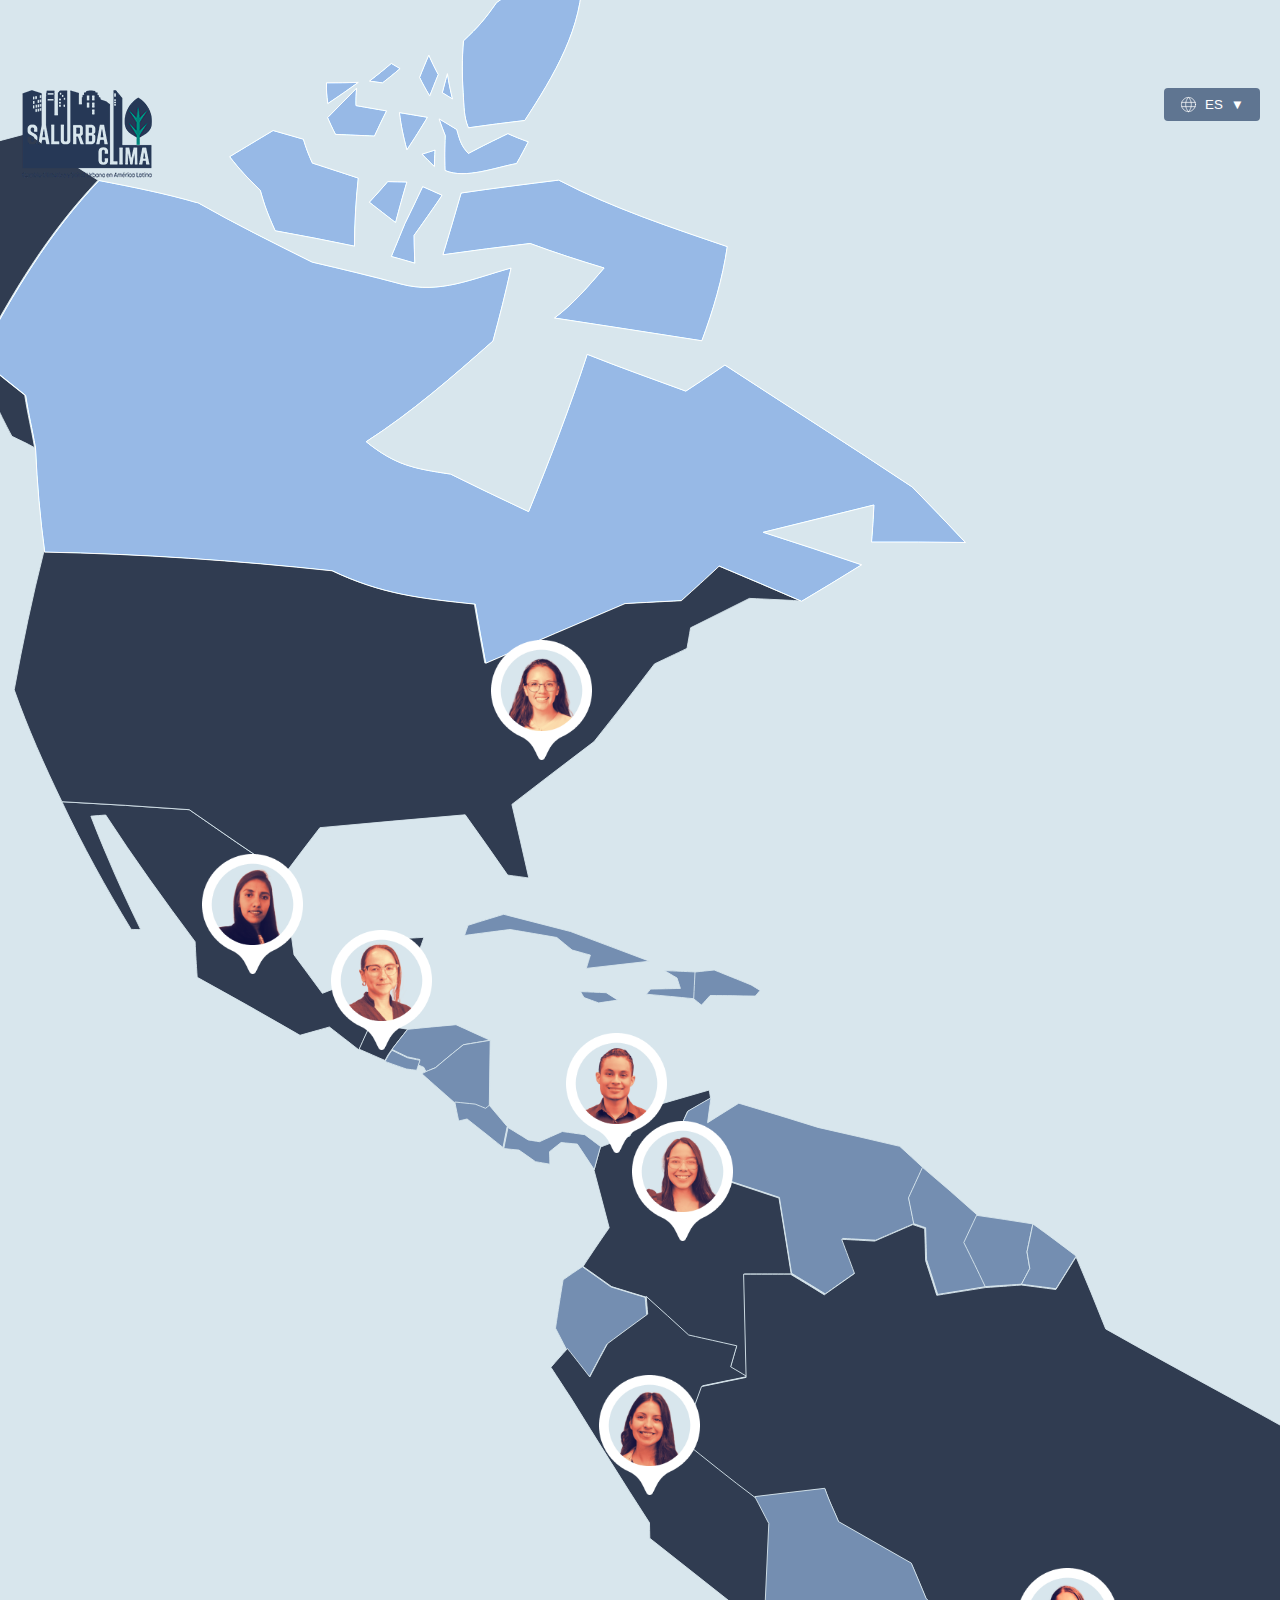
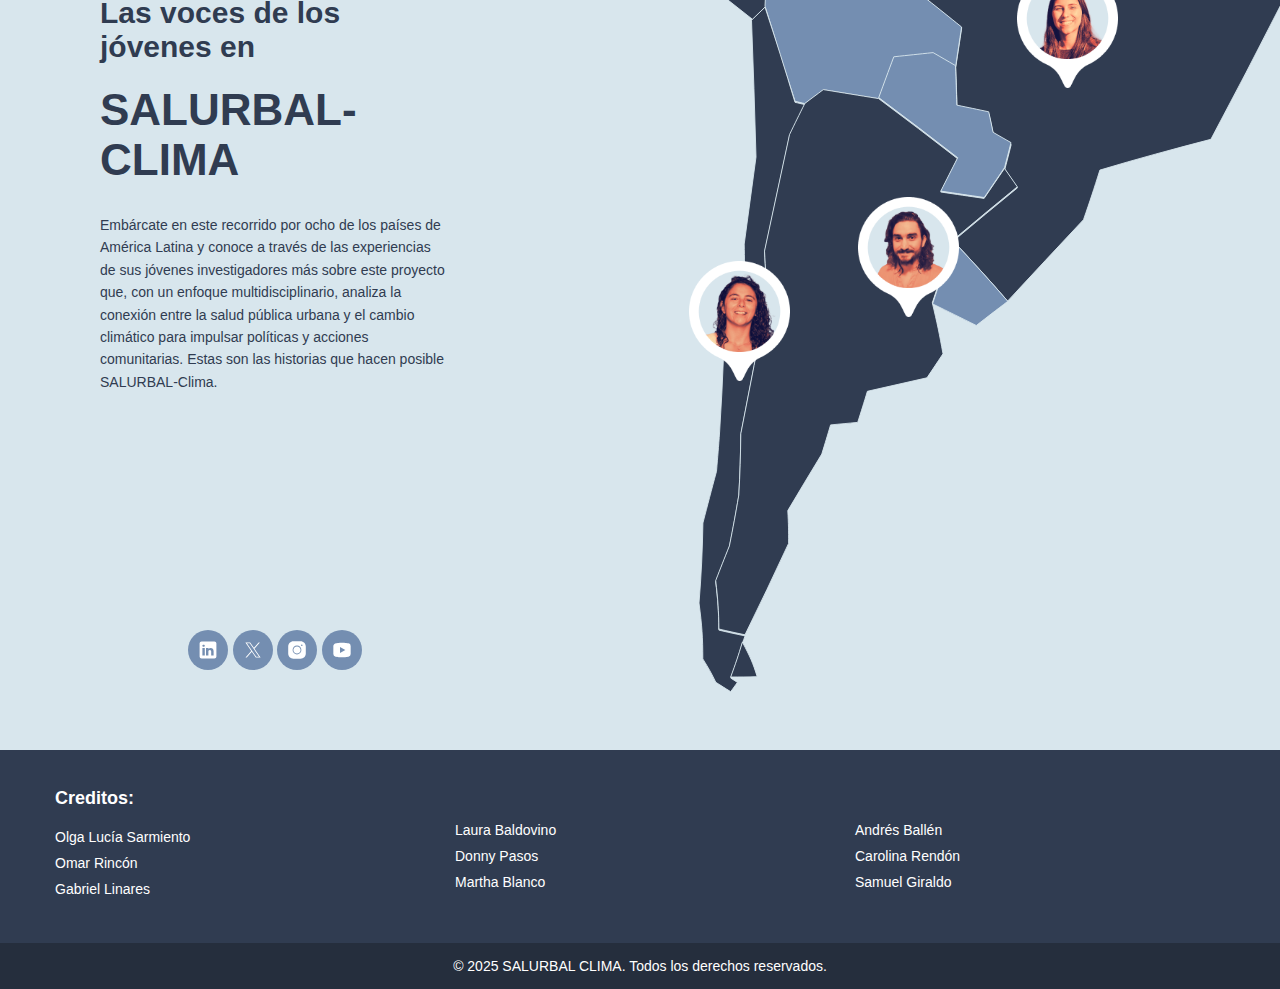
<file: index.html>
<!DOCTYPE html>
<html lang="es">

<head>
    <meta charset="UTF-8">
    <title>Mapa SALURBAL CLIMA</title>
    <link rel="stylesheet" href="styles.css">
    <link rel="icon" type="image/x-icon" href="/images/Assets/favicon.ico">
    <meta name="viewport" content="width=device-width, initial-scale=1.0, maximum-scale=1.0, user-scalable=no">
</head>

<body>

    <div class="header">
        <a href="" class="logo_header"></a>
    </div>
    <div class="language-selector">
        <div class="dropdown">
            <button class="dropdown-btn">
                <img src="images/icons/language.svg" alt="language">
                <span class="current-lang">Idioma</span>
                <span class="arrow">▼</span>
            </button>
            <div class="dropdown-content">
                <button data-lang="es" class="active">Español</button>
                <button data-lang="en">English</button>
                <button data-lang="pt">Português</button>
            </div>
        </div>
     </div>
    <div id="tooltip"></div>
    <canvas id="hitCanvas"></canvas>
    <div id="map-container">
        <!-- Colombia -->
        <svg class="country" id="colombia" width="211" height="290" viewBox="0 0 211 290"
            style="left: 341px; top: 1089px;">
            <path
                d="M2.09998 177.4C12.3 161.9 17.5 154.2 28.2 138.8C23.2 119.6 18.1 100.4 13 81.2C15.5 71.9 16.8 67.3 19.4 58.1C31.1 53.6 37 51.4 48.9 47C53.8 36.3 56.2 31 61.2 20.4C83.5 13.9 105.9 7.4 128.2 1C128.8 4.4 129.1 6.00002 129.6 9.40002C120.3 14.7 115.7 17.4 106.5 22.7C101.4 33.9 98.8 39.4999 93.8 50.7999C100.8 62.5999 104.3 68.5 111.2 80.5C140.2 89.9 169.1 99.4 198 109.1C202.2 134.4 206.2 159.7 210.2 185C191.3 185 181.9 185 163.3 185C164.1 219.4 164.9 253.8 165.8 288.3C159.2 284.4 155.9 282.4 149.3 278.5C151.7 270.1 152.9 265.9 155.4 257.5C136.1 253.1 126.5 251 107.3 246.7C93.2 233.7 79.1 220.9 64.9 208.1C51.1 203.9 44.2 201.8 30.6 197.6C19.1 189.4 13.4 185.4 2 177.4H2.09998Z"
                fill="#303C51" stroke="#D8E6ED" stroke-width="0.9" stroke-miterlimit="10" />
        </svg>

        <!-- Venezuela -->
        <svg class="country" id="venezuela" width="250" height="199" viewBox="0 0 250 199"
            style="left: 434px; top: 1096px;">
            <path
                d="M239.8 127.7C224.5 134.3 216.9 137.6 201.7 144.2C188.5 143.5 181.9 143.1 168.7 142.4C173.9 156 176.4 162.8 181.5 176.6C169.3 185.1 163.3 189.4 151.3 197.9C137.9 189.6 131.1 185.5 117.6 177.3C113.6 152 109.5 126.7 105.4 101.4C76.5001 91.7 47.6 82.2 18.6 72.9C11.6 60.9 8.20007 55 1.20007 43.2C6.20007 31.9 8.70009 26.3 13.9001 15.1C23.1001 9.79998 27.7001 7.10005 37.0001 1.80005C35.6001 11.7 34.9 16.7 33.6 26.7C46 18.9 52.2001 15 64.8001 7.19995C91.3001 15.1 117.7 23.1 144 31.4C171.3 37.6 198.5 43.8 225.7 50.3C235 58.7001 239.6 63 248.8 71.5C243.2 83.6 240.4 89.7 234.8 102C236.9 112.3 237.9 117.5 240 127.9L239.8 127.7Z"
                fill="#748EB1" stroke="#D8E6ED" stroke-width="0.9" stroke-miterlimit="10" />
        </svg>

        <!-- Guayana 1 -->
        <svg class="country" id="guayana_1" width="79" height="129" viewBox="0 0 79 129"
            style="left: 668px; top: 1166px;">
            <path
                d="M69.6 49.3C64.5 60.1 61.9 65.6 56.8 76.5C65.5 94 69.7999 102.8 78.2 120.6C58.9 123.7 49.2 125.3 29.7 128.4C25.3 114.5 23.1 107.5 18.6 93.7C18.2 80.8999 18 74.5 17.6 61.7C12.9 60.1 10.5 59.2999 5.69995 57.7C3.69995 47.2999 2.6 42.1 0.5 31.8C6.1 19.6 8.9 13.5 14.5 1.30005C33.1 17 51.4 32.9 69.5 49.2L69.6 49.3Z"
                fill="#748EB1" stroke="#D8E6ED" stroke-width="0.9" stroke-miterlimit="10" />
        </svg>

        <!-- Guayana 2 -->
        <svg class="country" id="guayana_2" width="71" height="74" viewBox="0 0 71 74" style="left: 723px; top: 1214px">
            <path
                d="M58.4 70.2C44 71.1 36.7999 71.6 22.2 72.6C13.8 54.8 9.50005 46 0.800049 28.5C5.90005 17.6 8.49998 12.2 13.6 1.30005C32.4 4.00005 51.1 6.90002 69.9 9.90002C67.5 21 66.4 26.6 64 37.8C65.1 44.5 65.7001 47.8 66.8 54.5C63.5 60.8 61.8 63.9 58.5 70.2H58.4Z"
                fill="#748EB1" stroke="#D8E6ED" stroke-width="0.9" stroke-miterlimit="10" />
        </svg>

        <!-- Guayana 3 -->
        <svg class="country" id="guayana_3" width="57" height="67" viewBox="0 0 57 67"
            style="left: 780px; top: 1223px;">
            <path
                d="M56.2 33.1C48.1 46.1 44.1 52.6 36 65.7C22.3 63.9 15.4 63 1.5 61.2C4.8 54.9 6.50005 51.8 9.80005 45.5C8.70005 38.8 8.1 35.4 7 28.8C9.4 17.6 10.6 12 12.9 0.900024C30.5 13.6 39.2 20.1 56.2 33.1Z"
                fill="#748EB1" stroke="#D8E6ED" stroke-width="0.9" stroke-miterlimit="10" />
        </svg>

        <!-- Ecuador -->
        <svg class="country" id="ecuador" width="93" height="113" viewBox="0 0 93 113"
            style="left: 315px; top: 1266px;">
            <path
                d="M11.5001 83.5C20.4001 94.8 24.9 100.5 33.8 112C40.8 98.7 44.3 92 51.6 78.6C67.3 66.9 75.3001 61 91.7001 49.1C91.1001 42 90.8001 38.5 90.2001 31.4C76.4001 27.2 69.5001 25.1 55.9001 20.9C44.4001 12.7 38.7001 8.69995 27.3 0.699951C19.5 5.89995 15.7 8.50005 8.10004 13.8C4.90004 33.1 3.40006 42.7999 0.500061 62.2C4.90006 70.7 7.10006 74.9 11.5001 83.5Z"
                fill="#748EB1" stroke="#D8E6ED" stroke-width="0.9" stroke-miterlimit="10" />
        </svg>

        <!-- Peru -->
        <svg class="country" id="peru" width="221" height="325" viewBox="0 0 221 325" style="left: 310px; top: 1295px;">
            <path
                d="M202.4 324.3C168.2 297.3 134 270.3 99.8 243.3C99.7001 237.1 99.6001 234 99.5001 227.8C72.8001 186.5 46.9001 144.8 21.0001 103C12.9001 90.7 8.90009 84.5 0.900085 72.3C7.40009 64.8 10.8001 61 17.5001 53.5C26.4001 64.8 30.9 70.5 39.8 82C46.8 68.7 50.3 62 57.6 48.6C73.3 36.9 81.3001 31 97.7001 19.1C97.1001 12 96.8001 8.50002 96.2001 1.40002C110.4 14.2 124.6 27 138.7 40C157.8 44.3 167.4 46.4 186.8 50.8C184.3 59.2001 183.1 63.4 180.7 71.8C187.3 75.7001 190.6 77.7 197.2 81.6C179.2 85.3 170.2 87.1001 152.6 90.8C146 108.6 139.6 126.5 133.4 144.4C157.4 163.7 181.3 183 206 201.5C211.6 212.3 214.4 217.7 220 228.4C218.7 256 217.5 283.5 216.2 311.1C210.7 316.3 208 319 202.7 324.2L202.4 324.3Z"
                fill="#303C51" stroke="#D8E6ED" stroke-width="0.9" stroke-miterlimit="10" />
        </svg>

        <!-- Brasil -->
        <svg class="country" id="brasil" width="680" height="678" viewBox="0 0 680 678"
            style="left: 441px; top: 1224px;">
            <path
                d="M326.7 677.2C309.1 656.7 290.8 636.8 272.3 617C293.6 599.1 315 581.4 336.5 563.8C331.5 556.5 329 552.8 323.8 545.4C326.4 535.4 327.7 530.5 330.2 520.5C323.1 516.4 319.5 514.3 312.3 510.2C310.6 502 309.7 497.9 307.9 489.7C295.2 487 288.8 485.7 276 483C275.6 467.3 275.3 459.4 274.7 443.5C277.1 427.4 278.4 419.5 280.7 403.7C266.8 392.5 259.7 386.8 245.3 375.5C239.4 361.3 236.4 354.1 230.3 339.8C206.1 325.9 181.9 312.1 157.6 298.3C152.2 285 149.1 279.8 143.8 265C120.5 267.7 97.1001 270.5 73.8001 273.3C49.1001 254.8 25.3 235.5 1.30005 216.2C7.50005 198.3 13.9001 180.4 20.5001 162.6C38.2001 158.9 47.1 157.1 65.1 153.4C64.2 119 63.4 84.6 62.6 50.2C81.3 50.2 90.7001 50.2 109.5 50.2C123.1 58.4 129.8 62.5 143.3 70.8C155.3 62.3 161.4 58 173.5 49.5C168.4 35.7 165.8 28.9 160.7 15.3C173.9 16 180.5 16.3 193.7 17.1C208.9 10.5 216.5 7.19998 231.8 0.599976C236.6 2.19998 238.9 2.99998 243.7 4.59998C244.1 17.3 244.3 23.7 244.6 36.6C249.1 50.4 251.4 57.3 255.8 71.3C275.2 68.2001 284.9 66.7 304.2 63.6C318.8 62.6 326 62 340.4 61C354.3 62.8 361.2 63.7 374.9 65.5C383 52.4 387.1 45.9 395.1 32.9C405.3 56.8 415.2 80.8 424.7 104.9C507.3 151.8 591.7 195.1 673.4 243.7C675.5 262.9 677.5 282.2 679.2 301.5C654.2 329.9 627.6 355 599.9 380.7C577 425.8 553.7 470.7 529.9 515.3C492.7 525 455.7 535 418.9 546.1C412.6 566 409.4 575.9 402.5 595.7C377.1 622.8 351.8 649.9 326.5 677.2H326.7Z"
                fill="#303C51" stroke="#D8E6ED" stroke-width="0.9" stroke-miterlimit="10" />
        </svg>

        <!-- Bolivia -->
        <svg class="country" id="bolivia" width="209" height="218" viewBox="0 0 209 218"
            style="left: 514px; top: 1487px;">
            <path
                d="M11 119.2C12.3 91.6 13.6 64.1 14.8 36.5C9.20005 25.7 6.40005 20.3 0.800049 9.59998C24.1 6.69998 47.5 4.00005 70.8 1.30005C76 16.2 79.1 21.3 84.6 34.6C108.9 48.4 133.1 62.2 157.3 76.1C163.4 90.4 166.4 97.5 172.3 111.8C186.6 123.1 193.7 128.8 207.6 140C205.2 155.8 204 163.7 201.6 179.7C192.7 174.5 188.2 171.9 179.2 166.7C163.5 168.3 155.6 169.2 139.9 170.9C133.8 187.3 130.8 195.5 124.8 211.8C102.7 208.2 91.6 206.4 69.5 202.8C62 208.3 58.3 211.1 51 216.6C47 215.7 45 215.2 41.1 214.3C36 198.5 33.4 190.6 28 174.7C22.5 156.2 16.9 137.7 11.1 119.3L11 119.2Z"
                fill="#748EB1" stroke="#D8E6ED" stroke-width="0.9" stroke-miterlimit="10" />

        </svg>

        <!-- Chile -->
        <svg class="country" id="chile" width="108" height="687" viewBox="0 0 108 687"
            style="left: 458px; top: 1606px;">
            <path
                d="M32.7001 685.7C35.4001 682 36.7001 680.1 39.4001 676.4C36.8001 674.7 35.4001 673.8 32.7001 672C37.8001 658.3 40.1001 651.3 44.4001 637.1C45.5001 634.2 46 632.8 47.1 629.9C36.6 627.7 31.4001 626.6 20.9001 624.1C20.7001 605.2 20.0001 595.5 17.7001 575.6C23.0001 561.9 25.8001 554.9 31.4001 540.9C35.4001 520.9 37.3001 510.8 40.8001 490.1C42.0001 469.7 42.6001 449.1 42.8001 428.7C51.8001 383.3 60.5001 337.8 68.9001 292.2C68.2001 273.9 67.7 264.7 66.6 246.2C74.9 207.4 83.2 168.5 91.6 129.7C97.6 117.3 100.7 111 106.9 98.6C102.9 97.7 100.9 97.2001 97.0001 96.3C87.5001 64.5 77.5001 32.8 67.0001 1.19995C61.5001 6.39995 58.8001 9.10005 53.5001 14.3C55.2001 59.9 56.8001 105.4 58.0001 151C54.1001 180 50.2 209.1 46.2 238.1C46.5 253.7 46.6 261.4 46.7 276.8C39.5 299.8 32.5001 322.8 25.7001 345.9C24.7001 372.6 23.3 399.3 21.6 426C20.5 441.9 19.8001 449.8 18.5001 465.3C12.9001 486.2 10.2001 496.6 4.90009 517C4.50009 543.7 3.20006 570.4 1.00006 597C4.00006 620.1 4.80005 631.3 4.80005 652.9C10.8 662.5 13.4 667.2 17.8 676.3C24 680.2 27.0001 682.1 32.7001 685.7Z"
                fill="#303C51" stroke="#D8E6ED" stroke-width="0.9" stroke-miterlimit="10" />
        </svg>

        <!-- Argentina -->
        <svg class="country" id="argentina" width="303" height="589" viewBox="0 0 303 589"
            style="left: 475px; top: 1689px;">
            <path
                d="M3.90009 540.1C3.70009 521.2 3.00007 511.5 0.700073 491.6C6.00007 477.9 8.80009 470.9 14.4001 456.9C18.4001 436.9 20.2001 426.8 23.8001 406.1C25.0001 385.7 25.6001 365.1 25.8001 344.7C34.8001 299.3 43.5001 253.8 51.8001 208.2C51.1001 189.9 50.6001 180.7 49.5001 162.1C57.8001 123.3 66.1001 84.4 74.5001 45.6C80.5001 33.2 83.6001 26.9 89.8001 14.5C97.1001 8.9 100.9 6.19998 108.3 0.599976C130.4 4.19998 141.5 5.99998 163.6 9.59998C190.1 29.4 216.5 49.4 242.6 69.7C235.8 83.1 232.5 89.7 225.7 103C243.2 105.6 251.9 106.9 269.1 109.4C277.3 97.4 281.3 91.4 289.5 79.4C294.7 86.8 297.3 90.5 302.3 97.8C280.8 115.4 259.3 133.1 238.1 151C231.3 172 224.4 192.9 217.3 213.8C222.3 234.5 224.4 244.7 228 264.8C221.6 274.4 218.4 279.2 212 288.8C192.1 293.2 172.3 297.7 152.4 302.3C148.6 314.8 146.7 321 142.7 333.4C131.8 334.4 126.3 334.9 115.6 335.9C112.1 347.6 110.4 353.4 106.8 365C95.4001 383.8 84.0001 402.7 72.8001 421.6C73.5001 434.9 73.7 441.5 73.6 454.4C59.4 485 45.0001 515.5 30.0001 545.8C19.5001 543.6 14.3 542.5 3.80005 540L3.90009 540.1ZM27.4001 553.1C23.1001 567.3 20.7001 574.3 15.7001 588C26.2001 588 31.5 588 42.2 587.7C38.2 574.5 35.1001 567.6 27.4001 553.1Z"
                fill="#303C51" stroke="#D8E6ED" stroke-width="0.9" stroke-miterlimit="10" />
        </svg>

        <!-- Paraguay -->
        <svg class="country" id="paraguay" width="134" height="146" viewBox="0 0 134 146"
            style="left: 638px; top: 1652px;">
            <path
                d="M0.699951 45.7C6.69995 29.3 9.70005 21.1 15.8 4.80005C31.5 3.10005 39.4 2.29998 55.1 0.599976C64.1 5.79998 68.6 8.39998 77.5 13.6C78.1 29.4 78.4 37.3 78.8 53.1C91.6001 55.8 98 57.1 110.7 59.8C112.5 68 113.4 72.1001 115.1 80.3C122.3 84.5 125.9 86.5 133 90.6C130.5 100.6 129.2 105.6 126.6 115.5C118.4 127.5 114.4 133.5 106.2 145.5C88.8999 143 80.3 141.7 62.8 139.1C69.5 125.8 72.8999 119.1 79.7 105.7C53.6 85.3999 27.2 65.4 0.699951 45.6V45.7Z"
                fill="#748EB1" stroke="#D8E6ED" stroke-width="0.9" stroke-miterlimit="10" />
        </svg>

        <!-- Uruguay -->
        <svg class="country" id="uruguay" width="78" height="87" viewBox="0 0 78 87" style="left: 691px; top: 1840px;">
            <path
                d="M1.5 63.9C8.6 43 15.5 22.1 22.3 1.09998C40.8 20.9 59.1 40.7001 76.8 61.3C64.1 71 57.8 75.8 45.3 85.5C28.3 77 19.5 72.7 1.59998 63.9H1.5Z"
                fill="#748EB1" stroke="#D8E6ED" stroke-width="0.9" stroke-miterlimit="10" />
        </svg>

        <!-- Mexico -->
        <svg class="country" id="mexico" width="364" height="250" viewBox="0 0 364 250" style="left: -179px; top: 801px;">
            <path
                d="M79.9 128.6C76 128.6 74.1 128.5 70.2 128.4C44.9 86.9 21.6 44.7 0.900024 0.700012C43.4 2.90001 85.9 5.60001 128.3 8.70001C159.7 30.7 191.4 52.3 223.3 73.6C225.9 100.4 229.3 127.1 233 153.8C244.2 169 249.9 176.7 261.4 192.3C280.2 184.9 289.5 181.3 307.7 174.2C317.1 159.4 322.3 152.2 335.7 138C346.4 137.3 351.9 137 363 136.3C355.5 157.2 352 167.8 345.1 189.2C339.9 191.6 337.3 192.8 332.1 195.1C320.6 196.6 317 197.6 308.5 199.6C309.5 207.9 310 212.1 311 220.6C305.8 231.9 303.2 237.5 298 249C286.2 239.8 280.3 235.2 268.4 226C256.8 229.3 250.9 230.9 239 234.3C205 214.6 170.7 195.2 136.2 176.3C135.2 161.9 134.8 154.8 134.1 140.7C103.1 99.2 72.9 57.4 44.7 14C38.8 14.5 35.8 14.7 29.9 15.2C35.9 30.7 39.1 38.5 45.7 54.1C56.2 79.4 67.7 104 79.7 128.6H79.9Z"
                fill="#303C51" stroke="#D8E6ED" stroke-width="0.9" stroke-miterlimit="10" />
        </svg>

        <!-- Guatemala -->
        <svg class="country" id="guatemala" width="51" height="68" viewBox="0 0 51 68" style="left: 118px; top: 994px;">
            <path
                d="M27.1 66.4C29.4 61.9 30.6001 59.7 33.9001 55.4C40.1001 47.3 43.2001 43.3 49.7001 35.3C46.0001 34.6 44.1001 34.2999 40.5001 33.7C38.1001 33.3 36.9001 33.1 34.5001 32.7C34.7001 20 34.9001 13.7 35.2001 1.30005C23.7001 2.80005 20.1 3.80005 11.6 5.80005C12.6 14.1 13.1 18.3 14.1 26.8C8.90004 38.1 6.30004 43.7 1.10004 55.2C11.6 59.7 16.8 62 27.1 66.5V66.4Z"
                fill="#303C51" stroke="#D8E6ED" stroke-width="0.9" stroke-miterlimit="10" />
        </svg>

        <!-- Honduras -->
        <svg class="country" id="honduras" width="101" height="49" viewBox="0 0 101 49"
            style="left: 151px; top: 1024px;">
            <path
                d="M27.1 40.9C29.4 41.8 30.5 42.3 32.8 43.3C33.7001 45 34.1001 45.9 35.0001 47.6C38.8001 46.1 40.7001 45.2999 44.5001 43.7C55.4001 34.5 60.9 30 72.3 20.8C82.9 19 88.3001 18.1 99.2001 16.3C85.3001 10 78.5001 6.79995 65.0001 0.699951C45.1001 2.49995 35.4001 3.40005 16.7001 5.30005C10.3001 13.3 7.10009 17.3 0.900085 25.4C7.10009 28.4 10.2001 29.9 16.5001 32.9C21.4001 33.9 23.8 34.5 28.8 35.5C28.1 37.7 27.7 38.8 27.1 40.9Z"
                fill="#748EB1" stroke="#D8E6ED" stroke-width="0.9" stroke-miterlimit="10" />
        </svg>

        <!-- Nicaragua -->
        <svg class="country" id="nicaragua" width="70" height="71" viewBox="0 0 70 71"
            style="left: 181px; top: 1039px;">
            <path
                d="M68.3 67.4C68.5 45.4 68.8001 23.4 69.2001 1.30005C58.3001 3.10005 52.9 4.00005 42.3 5.80005C30.9 14.9 25.3001 19.5 14.5001 28.7C10.7001 30.2 8.80006 31 5.00006 32.6C3.30006 33.5 2.50005 33.9 0.800049 34.7C13.8 46.2999 20.4001 52.1 33.9001 64C42.0001 64.8 46.1 65.2 54.3 66.1C58.4 67.8 60.5001 68.6001 64.7001 70.3C66.2001 69.1001 66.9001 68.5 68.4001 67.3L68.3 67.4Z"
                fill="#748EB1" stroke="#D8E6ED" stroke-width="0.9" stroke-miterlimit="10" />
        </svg>

        <!-- Costa Rica -->
        <svg class="country" id="costa-rica" width="54" height="47" viewBox="0 0 54 47"
            style="left: 214px; top: 1101px;">
            <path
                d="M49.0001 46.6C50.6001 38.1 51.5001 33.9 53.2001 25.5C46.0001 17 42.4 12.7 35.3 4.30005C33.8 5.50005 33.1 6.10005 31.6 7.30005C27.4 5.60005 25.4001 4.79998 21.2001 3.09998C13.0001 2.29998 8.90005 1.8 0.800049 1C2.30005 8.6 3.10007 12.4 4.70007 20C8.10007 19.2 9.70004 18.8 13.1 18C27.3 29.2 34.5001 34.9 49.0001 46.5V46.6Z"
                fill="#748EB1" stroke="#D8E6ED" stroke-width="0.9" stroke-miterlimit="10" />
        </svg>

        <!-- Panama -->
        <svg class="country" id="panama" width="99" height="45" viewBox="0 0 99 45" style="left: 263px; top: 1126px;">
            <path
                d="M97.6 20.5C95 29.7 93.7001 34.3 91.2001 43.6C84.4001 33.3 81.1001 28.2 74.3 18.1C67.8 17.5 64.5 17.2 58.1 16.5C53.4 20.2 51.1001 22 46.5001 25.7C46.7001 30.7 46.8001 33.2 46.9001 38.2C41.1001 37.2 38.2001 36.7 32.5001 35.7C25.9001 31 22.6001 28.7 16.0001 24.1C9.90006 23.5 6.90005 23.2 0.800049 22.6C2.40005 14.1 3.30006 9.9 5.00006 1.5C13.0001 6.4 17.1001 8.90002 25.2001 13.9C29.7001 14.6 32.0001 15 36.5001 15.7C45.5001 11.6 50.1 9.6 59.3 5.5C68.3 6.8 72.8001 7.39995 81.9001 8.69995C88.1001 13.4 91.2001 15.7 97.4001 20.4L97.6 20.5Z"
                fill="#748EB1" stroke="#D8E6ED" stroke-width="0.9" stroke-miterlimit="10" />
        </svg>

        <!-- Belice -->
        <svg class="country" id="belice" width="17" height="41" viewBox="0 0 17 41" style="left: 150px; top: 989px;">
            <path
                d="M1.50006 38.6C1.70006 25.9 1.90007 19.6 2.20007 7.19995C7.30007 4.79995 9.90007 3.60005 15.2001 1.30005C15.5001 11 15.6001 15.9 15.9001 25.8C12.5001 31.4 10.8001 34.1 7.40009 39.7C5.00009 39.2999 3.80009 39.1 1.40009 38.7L1.50006 38.6Z"
                fill="#748EB1" stroke="#D8E6ED" stroke-width="0.9" stroke-miterlimit="10" />
        </svg>

        <!-- Cuba -->
        <svg class="country" id="cuba" width="189" height="56" viewBox="0 0 189 56" style="left: 223px; top: 913px;">
            <path
                d="M5.00006 12.3C19.0001 7.89999 26.2001 5.69999 40.7001 1.29999C63.0001 6.99999 85.2001 12.7 107.5 18.5C133.9 28.3 160.2 38.2 186.5 48.2C165.4 50.5 144.4 52.9 123.3 55.4C124.9 50.1 125.7 47.4 127.4 42.1C120 40.1 116.4 39 109.1 37C103 32 99.9 29.5 93.8 24.5C74.8 21.2 65.4001 19.6 47.0001 16.5C28.4001 18.9 19.3001 20 1.50006 22.5C2.90006 18.4 3.60006 16.4 5.00006 12.3Z"
                fill="#748EB1" stroke="#D8E6ED" stroke-width="0.9" stroke-miterlimit="10" />
        </svg>

        <!-- Jamaica -->
        <svg class="country" id="jamaica" width="41" height="13" viewBox="0 0 41 13" style="left: 339px; top: 991px;">
            <path
                d="M1.50006 0.599976C11.7001 0.999976 16.9001 1.29995 27.2001 1.69995C31.8001 4.59995 34.2001 6.09998 38.8 9.09998C31.1 10.2 27.3001 10.8 19.7001 11.9C13.8001 9.80002 10.9001 8.69998 5.00006 6.59998C3.60006 4.19998 2.90006 2.99998 1.50006 0.599976Z"
                fill="#748EB1" stroke="#D8E6ED" stroke-width="0.9" stroke-miterlimit="10" />
        </svg>

        <!-- Haiti -->
        <svg class="country" id="haiti" width="52" height="30" viewBox="0 0 52 30" style="left: 405px; top: 970px;">
            <path
                d="M51.0001 2C50.5001 12.6 50.2001 18 49.7001 28.8C30.3001 26.9 20.6001 26 1.40009 24.2C3.10009 22.2 3.90004 21.1 5.60004 19.1C17.5 18.8 23.4001 18.7 35.4001 18.4C34.0001 14.2 33.4001 12.1 32.0001 8C26.9001 5 24.4001 3.49998 19.4001 0.599976C32.0001 1.09998 38.3001 1.4 51.0001 2Z"
                fill="#748EB1" stroke="#D8E6ED" stroke-width="0.9" stroke-miterlimit="10" />
        </svg>

        <!-- Republica Dominicana -->
        <svg class="country" id="republica-dominicana" width="68" height="37" viewBox="0 0 68 37"
            style="left: 453px; top: 969px;">
            <path
                d="M62.3001 27.1C44.2001 26.8 35.1001 26.7 17.2001 26.5C13.7001 30.3 12.0001 32.3 8.50006 36.1C5.40006 33.6 3.80007 32.3 0.700073 29.8C1.20007 19 1.50006 13.6 2.00006 3C9.70006 2.2 13.5001 1.8 21.2001 1C35.9001 6.9 43.3 9.90002 58.1 15.9C61.7 18.1 63.5 19.2 67.1 21.4C65.2 23.7 64.2001 24.8 62.3001 27.1Z"
                fill="#748EB1" stroke="#D8E6ED" stroke-width="0.9" stroke-miterlimit="10" />
        </svg>

        <!-- Estados Unidos -->
        <svg class="country" id="estados-unidos" width="1094" height="747" viewBox="0 0 1094 747"
            style="left: -530px; top: 132px;">
            <path
                d="M268.2 225C283.3 238.1 298.9 250.8 314.7 263.1C318 284 320.9 294.4 324.6 315.7C316.2 310.9 310.9 308.8 301.9 304.3C294 289.4 290.4 282 283.6 267.2C273.2 257 268.2 251.9 258.6 241.7C230 235.7 201.4 229.7 172.8 223.7C112.8 261.2 55.4 301.8 0.300049 346.1C33.1 315.9 66.8 287 101.5 259C91.3 243.2 81.9 226.1 74.4 208.8C101.4 181.9 129.1 155.8 157.1 129.9C151.6 117.1 149.3 110.8 145.9 98.3C158.9 92.4 165.5 89.6 178.8 84.3C190.8 65 203 47.8 217.2 30.1C250.6 19.6 284.1 10 318 1.20001C340.4 18.3 364.2 33.2 388.1 48.2C337.6 101.5 302.4 160.5 268.2 225ZM333.8 419.8C322.2 465.5 312.7 511.5 304.2 557.8C317.7 596.1 334.3 633.1 351.9 669.7C394.4 671.9 436.9 674.6 479.3 677.7C510.7 699.7 542.4 721.3 574.3 742.6C586 726.9 597.9 711.2 609.9 695.7C658.3 691.3 706.7 686.9 755.2 682.8C769.5 702.8 783.7 722.8 797.7 743.1C806.1 744.2 810.3 744.8 818.8 746C813.3 721.4 807.6 696.9 801.9 672.4C829.2 651.3 856.6 630.4 884.1 609.6C904.5 583.9 924.7 558.1 944.5 531.9C957.5 525.7 964.1 522.6 977 516.4C978.5 508.1 979.2 504 980.6 495.8C1000.2 486.1 1019.8 476.3 1039.4 466.4C1059.9 467.3 1070.1 467.8 1090.7 468.9C1063.3 457 1035.8 445.2 1008.3 433.7C993.5 447.5 985.9 454.4 970.4 468.3C947.7 469.4 936.5 470 914.2 471.2C867.7 491 821.2 510.8 774.8 530.9C771.1 511.2 767.6 491.5 764.3 471.8C709.5 466.1 670.7 461.9 621.4 438.4C525.8 428.2 430 421.5 333.8 419.7V419.8Z"
                fill="#303C51" stroke="#D8E6ED" stroke-width="0.9" stroke-miterlimit="10" />
        </svg>

        <!-- Canada -->
        <svg class="country" id="canada" width="989" height="699" viewBox="0 0 989 699" style="left: -262px; top: -35px;">
            <path
                d="M219.6 237.5C257 258.8 295.6 277.9 334.2 297.1C363.9 304 393.5 311.1 423 319C461.7 329.4 494.7 313.5 533.1 303C527.7 327.5 521.6 351.8 515 376C474 412.2 434.2 447.1 388.2 476.7C417.5 500.2 435.4 503.5 472.6 509.1C498.4 522 524.5 534.3 550.6 546.6C571.8 494.7 591.8 442.5 609.2 389.3C641.7 402.3 674.8 414 707.8 426.1C723.8 415.6 731.7 410.4 746.9 400C809.3 440.8 872.3 480.7 934.4 522.1C952.3 540.4 970 558.8 987.5 577.5C956.2 577.1 924.8 577 893.5 577.1C894.7 562.1 895.2 554.7 895.9 540C859.1 549.2 822.2 558.3 785.3 567.3C818.2 577.8 851 588.7 883.7 599.8C863.8 612.2 843.8 624.3 823.6 636.3C796.2 624.4 768.7 612.6 741.2 601.1C726.4 614.9 718.8 621.8 703.3 635.7C680.6 636.8 669.4 637.4 647.1 638.6C600.6 658.4 554.1 678.2 507.7 698.3C504 678.6 500.5 658.9 497.2 639.2C442.4 633.5 403.6 629.3 354.3 605.8C258.7 595.6 162.9 588.9 66.7001 587.1C62.0001 552.4 59.0001 518 57.5001 483C53.7001 461.7 50.9001 451.3 47.6001 430.4C31.8001 418.1 16.2001 405.4 1.1001 392.3C35.3001 327.8 70.5001 268.8 121 215.5C154.1 221.9 187.1 228.3 219.5 237.8L219.6 237.5ZM723.9 375.7C735.2 345.3 744.6 313.8 749.3 281.6C692.2 262.1 634.4 243 580.7 215.1C548.1 219.1 515.6 223.2 483.1 228C477.2 248.6 471.1 269.2 464.9 289.8C494 285.6 523.1 282 552.2 278.5C576.5 287.5 601.2 295.5 626.1 303C610.9 320.5 595.1 339.3 576.4 353C625.5 360.6 674.7 368 723.9 375.8V375.7ZM444.7 221.5C437.7 236.3 434.2 243.6 427 258.3C421.5 271.6 418.8 278.2 413.3 291.5C422.8 294.1 427.6 295.5 436.9 298.2C436.4 287.1 436.2 281.5 436.1 270.4C436.1 270.4 462.5 233.4 464 230.2C456.3 226.7 452.5 225 444.7 221.6V221.5ZM409.7 216.6C402.5 224.9 398.9 229 391.3 237.2C401.5 245.2 406.8 249.3 417.6 257.6C421.9 241.3 424.1 233.2 428.9 217C421.4 216.8 417.5 216.8 409.7 216.6ZM334.3 197.9C330 188.2 328.2 183.5 325.4 174.2C313 170.6 306.9 168.9 295.1 165.5C278.1 175.7 269.4 180.9 251.6 191.7C261.9 204.8 268.1 211.5 282.3 225.4C286.7 241.2 289.8 249.3 297.2 265.8C323.7 270.5 350.2 275.7 376.5 281.2C376.6 258 377.8 236.2 380.3 213.1C361.7 206.9 352.4 203.9 334.2 198L334.3 197.9ZM349.8 138.6C362.4 130.1 368.5 125.9 380.3 117.4C367.7 117.7 361.3 117.8 348.5 117.8C348.3 125.9 348.6 130 349.8 138.6ZM378.6 123.1C367.2 134.8 361.3 140.7 349.6 152.6C352.4 159.2 354 162.5 357.5 169.4C373.4 170.1 381.3 170.4 396.5 171.1C401.2 160.9 403.6 155.9 408.6 145.9C396.4 143.8 390.3 142.7 378 140.6C377.9 133.5 378 130 378.6 123.1ZM421.4 147.6C423.3 162.1 424.9 169.6 428.9 184.9C437.4 172 441.5 165.5 449.5 152.3C438.5 150.4 432.8 149.5 421.4 147.6ZM456.4 201.5C456.6 194.9 456.7 191.5 457.1 185C452 186.7 449.4 187.5 444 189.2C448.8 194.1 451.3 196.6 456.4 201.6V201.5ZM461.1 153.9C463.3 160.5 464.6 163.8 467.2 170.5C466.7 184.4 466.6 191.4 467 205.5C487.6 214.4 517.7 202.2 538.6 198.6C543.5 189.8 545.9 185.5 550.3 176.8C541.6 173.6 537.5 172 529.9 168.6C514 176.3 506 180.2 490.4 188.4C483.8 181.5 481.9 176.2 478.8 164.5C471.7 160.2 468.2 158 461.2 153.9H461.1ZM490.5 162.8C509.2 160.1 528 157.7 546.8 155.5C575.5 111.1 605.6 62.1 604.3 7.1C585.1 5.4 576.1 4.2 561.1 1C546.8 13.7 535.4 26.4 518.5 37.6C506.9 54.3 500.3 61.9 485.4 75.9C484 95.8 483.9 106.1 485.1 127.3C486.1 142.1 485.8 152.1 490.4 162.8H490.5ZM441.5 112.3C445.1 119.6 447.2 123.3 451.7 131.1C455.1 122.5 456.8 118.1 460.3 109.5C456 101.4 454.1 97.5 450.8 90C447 98.9 445.2 103.3 441.6 112.3H441.5ZM469.4 108.6C467.3 116.2 466.3 120 464.3 127.7C468.4 130.2 470.4 131.4 474.5 134C472 123.6 471 118.5 469.4 108.6ZM391.4 116.1C396.6 116.8 399.3 117.2 404.5 117.9C411.7 112.3 415.3 109.4 422.1 103.6C418.5 101.5 416.8 100.4 413.3 98.4C404.8 105.6 400.4 109.1 391.4 116.1Z"
                fill="#748EB1" stroke="#D8E6ED" stroke-width="0.9" stroke-miterlimit="10" />
        </svg>

        <!-- El Salvador -->
        <svg class="country" id="el-salvador" width="37" height="22" viewBox="0 0 37 22"
            style="left: 144px; top: 1049px;">
            <path
                d="M1.10004 12.4C7.90004 15 13.2001 16.8 22.4001 20C26.5001 20.5 28.6001 20.8 32.7001 21.3C34.0001 17.3 34.6001 15.3 36.0001 11.3C31.0001 10.3 28.5 9.80005 23.6 8.80005C17.3 5.80005 14.2001 4.30005 8.00006 1.30005C4.70006 5.60005 3.50007 7.80005 1.20007 12.3L1.10004 12.4Z"
                fill="#748EB1" stroke="#D8E6ED" stroke-width="0.9" stroke-miterlimit="10" />
        </svg>
    </div>

    <div class="info-container">
        <h1 class="map-title" data-key="title">Las voces de los jóvenes en</h1>
        <h1 class="map-subtitle" data-key="subtitle">SALURBAL-CLIMA</h1>
        <div class="info-text" data-key="description">
            Embárcate en este recorrido por ocho de los países de América Latina y conoce a través de las experiencias de sus jóvenes investigadores más sobre este proyecto que, con un enfoque multidisciplinario, analiza la conexión entre la salud pública urbana y el cambio climático para impulsar políticas y acciones comunitarias. Estas son las historias que hacen posible SALURBAL-Clima.
        </div>
        <div class="video-container">
            <iframe src="https://www.youtube.com/embed/1KqIFpJdx-o" title="YouTube video" allowfullscreen>
            </iframe>
        </div>
        <div class="social-links">
            <a href="https://www.linkedin.com/company/salurbal-project/" target="_blank" class="social-btn">
                <img src="images/icons/linkedin-icon.svg" alt="LinkedIn">
            </a>
            <a href="https://x.com/LACUrbanHealth" target="_blank" class="social-btn">
                <img src="images/icons/x-icon.svg" alt="X">
            </a>
            <a href="https://www.instagram.com/salurbalclimate/" target="_blank" class="social-btn">
                <img src="images/icons/instagram-icon.svg" alt="Instagram">
            </a>
            <a href="https://www.youtube.com/@salurbal" target="_blank" class="social-btn">
                <img src="images/icons/youtube-icon.svg" alt="Youtube">
            </a>
        </div>
    </div>

    <footer class="main-footer">
        <div class="footer-content">
            <div class="footer-column">
                <h3>Creditos:</h3>
                <ul>
                    <li>Olga Lucía Sarmiento</li>
                    <li>Omar Rincón</li>
                    <li>Gabriel Linares</li>
                </ul>
            </div>
            <div class="footer-column">
                <br/>
                <br/>
                <ul>
                    <li>Laura Baldovino</li>
                    <li>Donny Pasos</li>
                    <li>Martha Blanco</li>
                </ul>
            </div>
            <div class="footer-column">
                <br/>
                <br/>
                <ul>
                    <li>Andrés Ballén</li>
                    <li>Carolina Rendón</li>
                    <li>Samuel Giraldo</li>
                </ul>
            </div>
        </div>
        <div class="copyright">
            <p>© 2025 SALURBAL CLIMA. Todos los derechos reservados.</p>
        </div>
     </footer>
    <script src="scripts/scrollTag.js"></script>
    <script src="scripts/translations.js"></script>
    <script src="scripts/setLanguage.js"></script>
    <script src="scripts/script.js"></script>
</body>

</html>
</file>
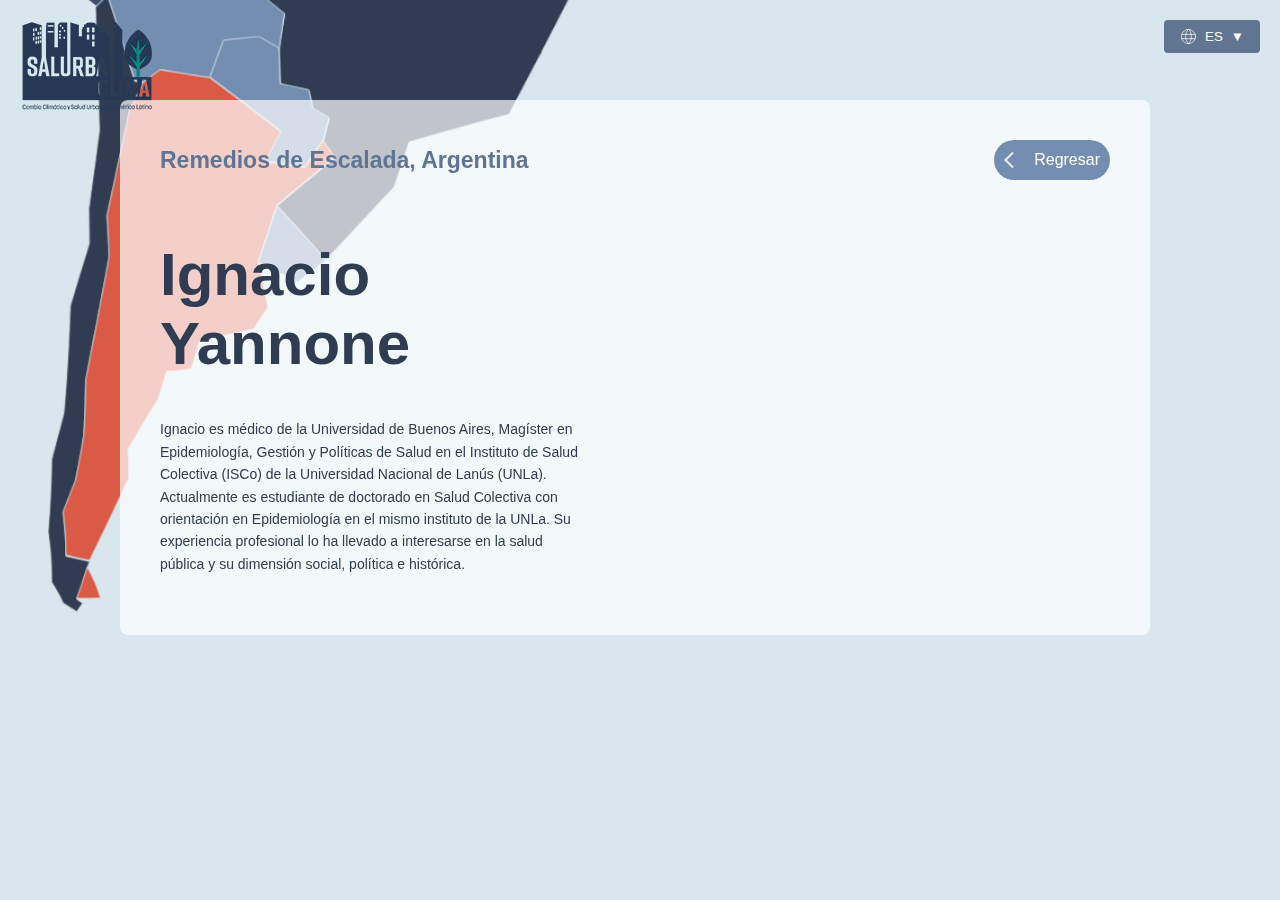
<file: argentina.html>
<!DOCTYPE html>
<html lang="es">

<head>
    <meta charset="UTF-8">
    <title>Argentina</title>
    <link rel="stylesheet" href="styles.css">
    <link rel="icon" type="image/x-icon" href="/images/Assets/favicon.ico">
    <meta name="viewport" content="width=device-width, initial-scale=1.0, maximum-scale=1.0, user-scalable=no">
</head>

<body>

    <div class="header">
        <a href="https://data.lacurbanhealth.org/" class="logo_header"></a>
    </div>
    <div class="language-selector">
        <div class="dropdown">
            <button class="dropdown-btn">
                <img src="images/icons/language.svg" alt="language">
                <span class="current-lang">Idioma</span>
                <span class="arrow">▼</span>
            </button>
            <div class="dropdown-content">
                <button data-lang="es" class="active">Español</button>
                <button data-lang="en">English</button>
                <button data-lang="pt">Português</button>
            </div>
        </div>
    </div>

    <div class="info-container-researcher">
        <div class="title-button-container-header">
            <h1 class="header-title" data-key="header-title">Remedios de Escalada, Argentina</h1>
            <div class="back-btn">
                <a href="/map-salurbal/index.html" target="_self" class="social-btn">
                    <img src="images/icons/arrow_back.svg" alt="Return">
                    <span data-key="btn_return">Regresar</span>
                </a>
            </div>
        </div>
        <div class="container-col">
            <div class="col-1">
                <h1 class="researcher-name">Ignacio Yannone</h1>
                <div class="info-text" data-key="description_arg">
                    Ignacio es médico de la Universidad de Buenos Aires, Magíster en Epidemiología, Gestión y Políticas
                    de Salud en el Instituto de Salud Colectiva (ISCo) de la Universidad Nacional de Lanús (UNLa).
                    Actualmente es estudiante de doctorado en Salud Colectiva con orientación en Epidemiología en el
                    mismo instituto de la UNLa. Su experiencia profesional lo ha llevado a interesarse en la salud
                    pública y su dimensión social, política e histórica.
                </div>
            </div>
            <div class="col-2">
                <div class="video-container">
                    <iframe data-key="video_arg" src="https://www.youtube.com/embed/FbULovjpfs4" title="YouTube video" allowfullscreen>
                    </iframe>
                </div>
            </div>
        </div>
    </div>

    <div id="tooltip"></div>
    <canvas id="hitCanvas"></canvas>
    <div id="map-container-argentina">
        <!-- Colombia -->
        <svg class="country" width="211" height="290" viewBox="0 0 211 290" style="left: 341px; top: 1089px;">
            <path
                d="M2.09998 177.4C12.3 161.9 17.5 154.2 28.2 138.8C23.2 119.6 18.1 100.4 13 81.2C15.5 71.9 16.8 67.3 19.4 58.1C31.1 53.6 37 51.4 48.9 47C53.8 36.3 56.2 31 61.2 20.4C83.5 13.9 105.9 7.4 128.2 1C128.8 4.4 129.1 6.00002 129.6 9.40002C120.3 14.7 115.7 17.4 106.5 22.7C101.4 33.9 98.8 39.4999 93.8 50.7999C100.8 62.5999 104.3 68.5 111.2 80.5C140.2 89.9 169.1 99.4 198 109.1C202.2 134.4 206.2 159.7 210.2 185C191.3 185 181.9 185 163.3 185C164.1 219.4 164.9 253.8 165.8 288.3C159.2 284.4 155.9 282.4 149.3 278.5C151.7 270.1 152.9 265.9 155.4 257.5C136.1 253.1 126.5 251 107.3 246.7C93.2 233.7 79.1 220.9 64.9 208.1C51.1 203.9 44.2 201.8 30.6 197.6C19.1 189.4 13.4 185.4 2 177.4H2.09998Z"
                fill="#303C51" stroke="#D8E6ED" stroke-width="0.9" stroke-miterlimit="10" />
        </svg>

        <!-- Venezuela -->
        <svg class="country" width="250" height="199" viewBox="0 0 250 199" style="left: 434px; top: 1096px;">
            <path
                d="M239.8 127.7C224.5 134.3 216.9 137.6 201.7 144.2C188.5 143.5 181.9 143.1 168.7 142.4C173.9 156 176.4 162.8 181.5 176.6C169.3 185.1 163.3 189.4 151.3 197.9C137.9 189.6 131.1 185.5 117.6 177.3C113.6 152 109.5 126.7 105.4 101.4C76.5001 91.7 47.6 82.2 18.6 72.9C11.6 60.9 8.20007 55 1.20007 43.2C6.20007 31.9 8.70009 26.3 13.9001 15.1C23.1001 9.79998 27.7001 7.10005 37.0001 1.80005C35.6001 11.7 34.9 16.7 33.6 26.7C46 18.9 52.2001 15 64.8001 7.19995C91.3001 15.1 117.7 23.1 144 31.4C171.3 37.6 198.5 43.8 225.7 50.3C235 58.7001 239.6 63 248.8 71.5C243.2 83.6 240.4 89.7 234.8 102C236.9 112.3 237.9 117.5 240 127.9L239.8 127.7Z"
                fill="#748EB1" stroke="#D8E6ED" stroke-width="0.9" stroke-miterlimit="10" />
        </svg>

        <!-- Guayana 1 -->
        <svg class="country" width="79" height="129" viewBox="0 0 79 129" style="left: 668px; top: 1166px;">
            <path
                d="M69.6 49.3C64.5 60.1 61.9 65.6 56.8 76.5C65.5 94 69.7999 102.8 78.2 120.6C58.9 123.7 49.2 125.3 29.7 128.4C25.3 114.5 23.1 107.5 18.6 93.7C18.2 80.8999 18 74.5 17.6 61.7C12.9 60.1 10.5 59.2999 5.69995 57.7C3.69995 47.2999 2.6 42.1 0.5 31.8C6.1 19.6 8.9 13.5 14.5 1.30005C33.1 17 51.4 32.9 69.5 49.2L69.6 49.3Z"
                fill="#748EB1" stroke="#D8E6ED" stroke-width="0.9" stroke-miterlimit="10" />
        </svg>

        <!-- Guayana 2 -->
        <svg class="country" width="71" height="74" viewBox="0 0 71 74" style="left: 723px; top: 1214px">
            <path
                d="M58.4 70.2C44 71.1 36.7999 71.6 22.2 72.6C13.8 54.8 9.50005 46 0.800049 28.5C5.90005 17.6 8.49998 12.2 13.6 1.30005C32.4 4.00005 51.1 6.90002 69.9 9.90002C67.5 21 66.4 26.6 64 37.8C65.1 44.5 65.7001 47.8 66.8 54.5C63.5 60.8 61.8 63.9 58.5 70.2H58.4Z"
                fill="#748EB1" stroke="#D8E6ED" stroke-width="0.9" stroke-miterlimit="10" />
        </svg>

        <!-- Guayana 3 -->
        <svg class="country" width="57" height="67" viewBox="0 0 57 67" style="left: 780px; top: 1223px;">
            <path
                d="M56.2 33.1C48.1 46.1 44.1 52.6 36 65.7C22.3 63.9 15.4 63 1.5 61.2C4.8 54.9 6.50005 51.8 9.80005 45.5C8.70005 38.8 8.1 35.4 7 28.8C9.4 17.6 10.6 12 12.9 0.900024C30.5 13.6 39.2 20.1 56.2 33.1Z"
                fill="#748EB1" stroke="#D8E6ED" stroke-width="0.9" stroke-miterlimit="10" />
        </svg>

        <!-- Ecuador -->
        <svg class="country" width="93" height="113" viewBox="0 0 93 113" style="left: 315px; top: 1266px;">
            <path
                d="M11.5001 83.5C20.4001 94.8 24.9 100.5 33.8 112C40.8 98.7 44.3 92 51.6 78.6C67.3 66.9 75.3001 61 91.7001 49.1C91.1001 42 90.8001 38.5 90.2001 31.4C76.4001 27.2 69.5001 25.1 55.9001 20.9C44.4001 12.7 38.7001 8.69995 27.3 0.699951C19.5 5.89995 15.7 8.50005 8.10004 13.8C4.90004 33.1 3.40006 42.7999 0.500061 62.2C4.90006 70.7 7.10006 74.9 11.5001 83.5Z"
                fill="#748EB1" stroke="#D8E6ED" stroke-width="0.9" stroke-miterlimit="10" />
        </svg>

        <!-- Peru -->
        <svg class="country" width="221" height="325" viewBox="0 0 221 325" style="left: 310px; top: 1295px;">
            <path
                d="M202.4 324.3C168.2 297.3 134 270.3 99.8 243.3C99.7001 237.1 99.6001 234 99.5001 227.8C72.8001 186.5 46.9001 144.8 21.0001 103C12.9001 90.7 8.90009 84.5 0.900085 72.3C7.40009 64.8 10.8001 61 17.5001 53.5C26.4001 64.8 30.9 70.5 39.8 82C46.8 68.7 50.3 62 57.6 48.6C73.3 36.9 81.3001 31 97.7001 19.1C97.1001 12 96.8001 8.50002 96.2001 1.40002C110.4 14.2 124.6 27 138.7 40C157.8 44.3 167.4 46.4 186.8 50.8C184.3 59.2001 183.1 63.4 180.7 71.8C187.3 75.7001 190.6 77.7 197.2 81.6C179.2 85.3 170.2 87.1001 152.6 90.8C146 108.6 139.6 126.5 133.4 144.4C157.4 163.7 181.3 183 206 201.5C211.6 212.3 214.4 217.7 220 228.4C218.7 256 217.5 283.5 216.2 311.1C210.7 316.3 208 319 202.7 324.2L202.4 324.3Z"
                fill="#303C51" stroke="#D8E6ED" stroke-width="0.9" stroke-miterlimit="10" />
        </svg>

        <!-- Brasil -->
        <svg class="country" width="680" height="678" viewBox="0 0 680 678" style="left: 441px; top: 1224px;">
            <path
                d="M326.7 677.2C309.1 656.7 290.8 636.8 272.3 617C293.6 599.1 315 581.4 336.5 563.8C331.5 556.5 329 552.8 323.8 545.4C326.4 535.4 327.7 530.5 330.2 520.5C323.1 516.4 319.5 514.3 312.3 510.2C310.6 502 309.7 497.9 307.9 489.7C295.2 487 288.8 485.7 276 483C275.6 467.3 275.3 459.4 274.7 443.5C277.1 427.4 278.4 419.5 280.7 403.7C266.8 392.5 259.7 386.8 245.3 375.5C239.4 361.3 236.4 354.1 230.3 339.8C206.1 325.9 181.9 312.1 157.6 298.3C152.2 285 149.1 279.8 143.8 265C120.5 267.7 97.1001 270.5 73.8001 273.3C49.1001 254.8 25.3 235.5 1.30005 216.2C7.50005 198.3 13.9001 180.4 20.5001 162.6C38.2001 158.9 47.1 157.1 65.1 153.4C64.2 119 63.4 84.6 62.6 50.2C81.3 50.2 90.7001 50.2 109.5 50.2C123.1 58.4 129.8 62.5 143.3 70.8C155.3 62.3 161.4 58 173.5 49.5C168.4 35.7 165.8 28.9 160.7 15.3C173.9 16 180.5 16.3 193.7 17.1C208.9 10.5 216.5 7.19998 231.8 0.599976C236.6 2.19998 238.9 2.99998 243.7 4.59998C244.1 17.3 244.3 23.7 244.6 36.6C249.1 50.4 251.4 57.3 255.8 71.3C275.2 68.2001 284.9 66.7 304.2 63.6C318.8 62.6 326 62 340.4 61C354.3 62.8 361.2 63.7 374.9 65.5C383 52.4 387.1 45.9 395.1 32.9C405.3 56.8 415.2 80.8 424.7 104.9C507.3 151.8 591.7 195.1 673.4 243.7C675.5 262.9 677.5 282.2 679.2 301.5C654.2 329.9 627.6 355 599.9 380.7C577 425.8 553.7 470.7 529.9 515.3C492.7 525 455.7 535 418.9 546.1C412.6 566 409.4 575.9 402.5 595.7C377.1 622.8 351.8 649.9 326.5 677.2H326.7Z"
                fill="#303C51" stroke="#D8E6ED" stroke-width="0.9" stroke-miterlimit="10" />
        </svg>

        <!-- Bolivia -->
        <svg class="country" width="209" height="218" viewBox="0 0 209 218" style="left: 514px; top: 1487px;">
            <path
                d="M11 119.2C12.3 91.6 13.6 64.1 14.8 36.5C9.20005 25.7 6.40005 20.3 0.800049 9.59998C24.1 6.69998 47.5 4.00005 70.8 1.30005C76 16.2 79.1 21.3 84.6 34.6C108.9 48.4 133.1 62.2 157.3 76.1C163.4 90.4 166.4 97.5 172.3 111.8C186.6 123.1 193.7 128.8 207.6 140C205.2 155.8 204 163.7 201.6 179.7C192.7 174.5 188.2 171.9 179.2 166.7C163.5 168.3 155.6 169.2 139.9 170.9C133.8 187.3 130.8 195.5 124.8 211.8C102.7 208.2 91.6 206.4 69.5 202.8C62 208.3 58.3 211.1 51 216.6C47 215.7 45 215.2 41.1 214.3C36 198.5 33.4 190.6 28 174.7C22.5 156.2 16.9 137.7 11.1 119.3L11 119.2Z"
                fill="#748EB1" stroke="#D8E6ED" stroke-width="0.9" stroke-miterlimit="10" />

        </svg>

        <!-- Chile -->
        <svg class="country" width="108" height="687" viewBox="0 0 108 687" style="left: 458px; top: 1606px;">
            <path
                d="M32.7001 685.7C35.4001 682 36.7001 680.1 39.4001 676.4C36.8001 674.7 35.4001 673.8 32.7001 672C37.8001 658.3 40.1001 651.3 44.4001 637.1C45.5001 634.2 46 632.8 47.1 629.9C36.6 627.7 31.4001 626.6 20.9001 624.1C20.7001 605.2 20.0001 595.5 17.7001 575.6C23.0001 561.9 25.8001 554.9 31.4001 540.9C35.4001 520.9 37.3001 510.8 40.8001 490.1C42.0001 469.7 42.6001 449.1 42.8001 428.7C51.8001 383.3 60.5001 337.8 68.9001 292.2C68.2001 273.9 67.7 264.7 66.6 246.2C74.9 207.4 83.2 168.5 91.6 129.7C97.6 117.3 100.7 111 106.9 98.6C102.9 97.7 100.9 97.2001 97.0001 96.3C87.5001 64.5 77.5001 32.8 67.0001 1.19995C61.5001 6.39995 58.8001 9.10005 53.5001 14.3C55.2001 59.9 56.8001 105.4 58.0001 151C54.1001 180 50.2 209.1 46.2 238.1C46.5 253.7 46.6 261.4 46.7 276.8C39.5 299.8 32.5001 322.8 25.7001 345.9C24.7001 372.6 23.3 399.3 21.6 426C20.5 441.9 19.8001 449.8 18.5001 465.3C12.9001 486.2 10.2001 496.6 4.90009 517C4.50009 543.7 3.20006 570.4 1.00006 597C4.00006 620.1 4.80005 631.3 4.80005 652.9C10.8 662.5 13.4 667.2 17.8 676.3C24 680.2 27.0001 682.1 32.7001 685.7Z"
                fill="#303C51" stroke="#D8E6ED" stroke-width="0.9" stroke-miterlimit="10" />
        </svg>

        <!-- Argentina -->
        <svg class="country" width="303" height="589" viewBox="0 0 303 589" style="left: 475px; top: 1689px;">
            <path
                d="M3.90009 540.1C3.70009 521.2 3.00007 511.5 0.700073 491.6C6.00007 477.9 8.80009 470.9 14.4001 456.9C18.4001 436.9 20.2001 426.8 23.8001 406.1C25.0001 385.7 25.6001 365.1 25.8001 344.7C34.8001 299.3 43.5001 253.8 51.8001 208.2C51.1001 189.9 50.6001 180.7 49.5001 162.1C57.8001 123.3 66.1001 84.4 74.5001 45.6C80.5001 33.2 83.6001 26.9 89.8001 14.5C97.1001 8.9 100.9 6.19998 108.3 0.599976C130.4 4.19998 141.5 5.99998 163.6 9.59998C190.1 29.4 216.5 49.4 242.6 69.7C235.8 83.1 232.5 89.7 225.7 103C243.2 105.6 251.9 106.9 269.1 109.4C277.3 97.4 281.3 91.4 289.5 79.4C294.7 86.8 297.3 90.5 302.3 97.8C280.8 115.4 259.3 133.1 238.1 151C231.3 172 224.4 192.9 217.3 213.8C222.3 234.5 224.4 244.7 228 264.8C221.6 274.4 218.4 279.2 212 288.8C192.1 293.2 172.3 297.7 152.4 302.3C148.6 314.8 146.7 321 142.7 333.4C131.8 334.4 126.3 334.9 115.6 335.9C112.1 347.6 110.4 353.4 106.8 365C95.4001 383.8 84.0001 402.7 72.8001 421.6C73.5001 434.9 73.7 441.5 73.6 454.4C59.4 485 45.0001 515.5 30.0001 545.8C19.5001 543.6 14.3 542.5 3.80005 540L3.90009 540.1ZM27.4001 553.1C23.1001 567.3 20.7001 574.3 15.7001 588C26.2001 588 31.5 588 42.2 587.7C38.2 574.5 35.1001 567.6 27.4001 553.1Z"
                fill="#DA5A46" stroke="#D8E6ED" stroke-width="0.9" stroke-miterlimit="10" />
        </svg>

        <!-- Paraguay -->
        <svg class="country" width="134" height="146" viewBox="0 0 134 146" style="left: 638px; top: 1652px;">
            <path
                d="M0.699951 45.7C6.69995 29.3 9.70005 21.1 15.8 4.80005C31.5 3.10005 39.4 2.29998 55.1 0.599976C64.1 5.79998 68.6 8.39998 77.5 13.6C78.1 29.4 78.4 37.3 78.8 53.1C91.6001 55.8 98 57.1 110.7 59.8C112.5 68 113.4 72.1001 115.1 80.3C122.3 84.5 125.9 86.5 133 90.6C130.5 100.6 129.2 105.6 126.6 115.5C118.4 127.5 114.4 133.5 106.2 145.5C88.8999 143 80.3 141.7 62.8 139.1C69.5 125.8 72.8999 119.1 79.7 105.7C53.6 85.3999 27.2 65.4 0.699951 45.6V45.7Z"
                fill="#748EB1" stroke="#D8E6ED" stroke-width="0.9" stroke-miterlimit="10" />
        </svg>

        <!-- Uruguay -->
        <svg class="country" width="78" height="87" viewBox="0 0 78 87" style="left: 691px; top: 1840px;">
            <path
                d="M1.5 63.9C8.6 43 15.5 22.1 22.3 1.09998C40.8 20.9 59.1 40.7001 76.8 61.3C64.1 71 57.8 75.8 45.3 85.5C28.3 77 19.5 72.7 1.59998 63.9H1.5Z"
                fill="#748EB1" stroke="#D8E6ED" stroke-width="0.9" stroke-miterlimit="10" />
        </svg>

        <!-- Mexico -->
        <svg class="country" width="364" height="250" viewBox="0 0 364 250" style="left: -179px; top: 801px;">
            <path
                d="M79.9 128.6C76 128.6 74.1 128.5 70.2 128.4C44.9 86.9 21.6 44.7 0.900024 0.700012C43.4 2.90001 85.9 5.60001 128.3 8.70001C159.7 30.7 191.4 52.3 223.3 73.6C225.9 100.4 229.3 127.1 233 153.8C244.2 169 249.9 176.7 261.4 192.3C280.2 184.9 289.5 181.3 307.7 174.2C317.1 159.4 322.3 152.2 335.7 138C346.4 137.3 351.9 137 363 136.3C355.5 157.2 352 167.8 345.1 189.2C339.9 191.6 337.3 192.8 332.1 195.1C320.6 196.6 317 197.6 308.5 199.6C309.5 207.9 310 212.1 311 220.6C305.8 231.9 303.2 237.5 298 249C286.2 239.8 280.3 235.2 268.4 226C256.8 229.3 250.9 230.9 239 234.3C205 214.6 170.7 195.2 136.2 176.3C135.2 161.9 134.8 154.8 134.1 140.7C103.1 99.2 72.9 57.4 44.7 14C38.8 14.5 35.8 14.7 29.9 15.2C35.9 30.7 39.1 38.5 45.7 54.1C56.2 79.4 67.7 104 79.7 128.6H79.9Z"
                fill="#303C51" stroke="#D8E6ED" stroke-width="0.9" stroke-miterlimit="10" />
        </svg>

        <!-- Guatemala -->
        <svg class="country" width="51" height="68" viewBox="0 0 51 68" style="left: 118px; top: 994px;">
            <path
                d="M27.1 66.4C29.4 61.9 30.6001 59.7 33.9001 55.4C40.1001 47.3 43.2001 43.3 49.7001 35.3C46.0001 34.6 44.1001 34.2999 40.5001 33.7C38.1001 33.3 36.9001 33.1 34.5001 32.7C34.7001 20 34.9001 13.7 35.2001 1.30005C23.7001 2.80005 20.1 3.80005 11.6 5.80005C12.6 14.1 13.1 18.3 14.1 26.8C8.90004 38.1 6.30004 43.7 1.10004 55.2C11.6 59.7 16.8 62 27.1 66.5V66.4Z"
                fill="#303C51" stroke="#D8E6ED" stroke-width="0.9" stroke-miterlimit="10" />
        </svg>

        <!-- Honduras -->
        <svg class="country" width="101" height="49" viewBox="0 0 101 49" style="left: 151px; top: 1024px;">
            <path
                d="M27.1 40.9C29.4 41.8 30.5 42.3 32.8 43.3C33.7001 45 34.1001 45.9 35.0001 47.6C38.8001 46.1 40.7001 45.2999 44.5001 43.7C55.4001 34.5 60.9 30 72.3 20.8C82.9 19 88.3001 18.1 99.2001 16.3C85.3001 10 78.5001 6.79995 65.0001 0.699951C45.1001 2.49995 35.4001 3.40005 16.7001 5.30005C10.3001 13.3 7.10009 17.3 0.900085 25.4C7.10009 28.4 10.2001 29.9 16.5001 32.9C21.4001 33.9 23.8 34.5 28.8 35.5C28.1 37.7 27.7 38.8 27.1 40.9Z"
                fill="#748EB1" stroke="#D8E6ED" stroke-width="0.9" stroke-miterlimit="10" />
        </svg>

        <!-- Nicaragua -->
        <svg class="country" width="70" height="71" viewBox="0 0 70 71" style="left: 181px; top: 1039px;">
            <path
                d="M68.3 67.4C68.5 45.4 68.8001 23.4 69.2001 1.30005C58.3001 3.10005 52.9 4.00005 42.3 5.80005C30.9 14.9 25.3001 19.5 14.5001 28.7C10.7001 30.2 8.80006 31 5.00006 32.6C3.30006 33.5 2.50005 33.9 0.800049 34.7C13.8 46.2999 20.4001 52.1 33.9001 64C42.0001 64.8 46.1 65.2 54.3 66.1C58.4 67.8 60.5001 68.6001 64.7001 70.3C66.2001 69.1001 66.9001 68.5 68.4001 67.3L68.3 67.4Z"
                fill="#748EB1" stroke="#D8E6ED" stroke-width="0.9" stroke-miterlimit="10" />
        </svg>

        <!-- Costa Rica -->
        <svg class="country" width="54" height="47" viewBox="0 0 54 47" style="left: 214px; top: 1101px;">
            <path
                d="M49.0001 46.6C50.6001 38.1 51.5001 33.9 53.2001 25.5C46.0001 17 42.4 12.7 35.3 4.30005C33.8 5.50005 33.1 6.10005 31.6 7.30005C27.4 5.60005 25.4001 4.79998 21.2001 3.09998C13.0001 2.29998 8.90005 1.8 0.800049 1C2.30005 8.6 3.10007 12.4 4.70007 20C8.10007 19.2 9.70004 18.8 13.1 18C27.3 29.2 34.5001 34.9 49.0001 46.5V46.6Z"
                fill="#748EB1" stroke="#D8E6ED" stroke-width="0.9" stroke-miterlimit="10" />
        </svg>

        <!-- Panama -->
        <svg class="country" width="99" height="45" viewBox="0 0 99 45" style="left: 263px; top: 1126px;">
            <path
                d="M97.6 20.5C95 29.7 93.7001 34.3 91.2001 43.6C84.4001 33.3 81.1001 28.2 74.3 18.1C67.8 17.5 64.5 17.2 58.1 16.5C53.4 20.2 51.1001 22 46.5001 25.7C46.7001 30.7 46.8001 33.2 46.9001 38.2C41.1001 37.2 38.2001 36.7 32.5001 35.7C25.9001 31 22.6001 28.7 16.0001 24.1C9.90006 23.5 6.90005 23.2 0.800049 22.6C2.40005 14.1 3.30006 9.9 5.00006 1.5C13.0001 6.4 17.1001 8.90002 25.2001 13.9C29.7001 14.6 32.0001 15 36.5001 15.7C45.5001 11.6 50.1 9.6 59.3 5.5C68.3 6.8 72.8001 7.39995 81.9001 8.69995C88.1001 13.4 91.2001 15.7 97.4001 20.4L97.6 20.5Z"
                fill="#748EB1" stroke="#D8E6ED" stroke-width="0.9" stroke-miterlimit="10" />
        </svg>

        <!-- Belice -->
        <svg class="country" width="17" height="41" viewBox="0 0 17 41" style="left: 150px; top: 989px;">
            <path
                d="M1.50006 38.6C1.70006 25.9 1.90007 19.6 2.20007 7.19995C7.30007 4.79995 9.90007 3.60005 15.2001 1.30005C15.5001 11 15.6001 15.9 15.9001 25.8C12.5001 31.4 10.8001 34.1 7.40009 39.7C5.00009 39.2999 3.80009 39.1 1.40009 38.7L1.50006 38.6Z"
                fill="#748EB1" stroke="#D8E6ED" stroke-width="0.9" stroke-miterlimit="10" />
        </svg>

        <!-- Cuba -->
        <svg class="country" width="189" height="56" viewBox="0 0 189 56" style="left: 223px; top: 913px;">
            <path
                d="M5.00006 12.3C19.0001 7.89999 26.2001 5.69999 40.7001 1.29999C63.0001 6.99999 85.2001 12.7 107.5 18.5C133.9 28.3 160.2 38.2 186.5 48.2C165.4 50.5 144.4 52.9 123.3 55.4C124.9 50.1 125.7 47.4 127.4 42.1C120 40.1 116.4 39 109.1 37C103 32 99.9 29.5 93.8 24.5C74.8 21.2 65.4001 19.6 47.0001 16.5C28.4001 18.9 19.3001 20 1.50006 22.5C2.90006 18.4 3.60006 16.4 5.00006 12.3Z"
                fill="#748EB1" stroke="#D8E6ED" stroke-width="0.9" stroke-miterlimit="10" />
        </svg>

        <!-- Jamaica -->
        <svg class="country" width="41" height="13" viewBox="0 0 41 13" style="left: 339px; top: 991px;">
            <path
                d="M1.50006 0.599976C11.7001 0.999976 16.9001 1.29995 27.2001 1.69995C31.8001 4.59995 34.2001 6.09998 38.8 9.09998C31.1 10.2 27.3001 10.8 19.7001 11.9C13.8001 9.80002 10.9001 8.69998 5.00006 6.59998C3.60006 4.19998 2.90006 2.99998 1.50006 0.599976Z"
                fill="#748EB1" stroke="#D8E6ED" stroke-width="0.9" stroke-miterlimit="10" />
        </svg>

        <!-- Haiti -->
        <svg class="country" width="52" height="30" viewBox="0 0 52 30" style="left: 405px; top: 970px;">
            <path
                d="M51.0001 2C50.5001 12.6 50.2001 18 49.7001 28.8C30.3001 26.9 20.6001 26 1.40009 24.2C3.10009 22.2 3.90004 21.1 5.60004 19.1C17.5 18.8 23.4001 18.7 35.4001 18.4C34.0001 14.2 33.4001 12.1 32.0001 8C26.9001 5 24.4001 3.49998 19.4001 0.599976C32.0001 1.09998 38.3001 1.4 51.0001 2Z"
                fill="#748EB1" stroke="#D8E6ED" stroke-width="0.9" stroke-miterlimit="10" />
        </svg>

        <!-- Republica Dominicana -->
        <svg class="country" width="68" height="37" viewBox="0 0 68 37" style="left: 453px; top: 969px;">
            <path
                d="M62.3001 27.1C44.2001 26.8 35.1001 26.7 17.2001 26.5C13.7001 30.3 12.0001 32.3 8.50006 36.1C5.40006 33.6 3.80007 32.3 0.700073 29.8C1.20007 19 1.50006 13.6 2.00006 3C9.70006 2.2 13.5001 1.8 21.2001 1C35.9001 6.9 43.3 9.90002 58.1 15.9C61.7 18.1 63.5 19.2 67.1 21.4C65.2 23.7 64.2001 24.8 62.3001 27.1Z"
                fill="#748EB1" stroke="#D8E6ED" stroke-width="0.9" stroke-miterlimit="10" />
        </svg>

        <!-- Estados Unidos -->
        <svg class="country" width="1094" height="747" viewBox="0 0 1094 747" style="left: -530px; top: 132px;">
            <path
                d="M268.2 225C283.3 238.1 298.9 250.8 314.7 263.1C318 284 320.9 294.4 324.6 315.7C316.2 310.9 310.9 308.8 301.9 304.3C294 289.4 290.4 282 283.6 267.2C273.2 257 268.2 251.9 258.6 241.7C230 235.7 201.4 229.7 172.8 223.7C112.8 261.2 55.4 301.8 0.300049 346.1C33.1 315.9 66.8 287 101.5 259C91.3 243.2 81.9 226.1 74.4 208.8C101.4 181.9 129.1 155.8 157.1 129.9C151.6 117.1 149.3 110.8 145.9 98.3C158.9 92.4 165.5 89.6 178.8 84.3C190.8 65 203 47.8 217.2 30.1C250.6 19.6 284.1 10 318 1.20001C340.4 18.3 364.2 33.2 388.1 48.2C337.6 101.5 302.4 160.5 268.2 225ZM333.8 419.8C322.2 465.5 312.7 511.5 304.2 557.8C317.7 596.1 334.3 633.1 351.9 669.7C394.4 671.9 436.9 674.6 479.3 677.7C510.7 699.7 542.4 721.3 574.3 742.6C586 726.9 597.9 711.2 609.9 695.7C658.3 691.3 706.7 686.9 755.2 682.8C769.5 702.8 783.7 722.8 797.7 743.1C806.1 744.2 810.3 744.8 818.8 746C813.3 721.4 807.6 696.9 801.9 672.4C829.2 651.3 856.6 630.4 884.1 609.6C904.5 583.9 924.7 558.1 944.5 531.9C957.5 525.7 964.1 522.6 977 516.4C978.5 508.1 979.2 504 980.6 495.8C1000.2 486.1 1019.8 476.3 1039.4 466.4C1059.9 467.3 1070.1 467.8 1090.7 468.9C1063.3 457 1035.8 445.2 1008.3 433.7C993.5 447.5 985.9 454.4 970.4 468.3C947.7 469.4 936.5 470 914.2 471.2C867.7 491 821.2 510.8 774.8 530.9C771.1 511.2 767.6 491.5 764.3 471.8C709.5 466.1 670.7 461.9 621.4 438.4C525.8 428.2 430 421.5 333.8 419.7V419.8Z"
                fill="#DA5A46" stroke="#D8E6ED" stroke-width="0.9" stroke-miterlimit="10" />
        </svg>

        <!-- Canada -->
        <svg class="country" width="989" height="699" viewBox="0 0 989 699" style="left: -262px; top: -35px;">
            <path
                d="M219.6 237.5C257 258.8 295.6 277.9 334.2 297.1C363.9 304 393.5 311.1 423 319C461.7 329.4 494.7 313.5 533.1 303C527.7 327.5 521.6 351.8 515 376C474 412.2 434.2 447.1 388.2 476.7C417.5 500.2 435.4 503.5 472.6 509.1C498.4 522 524.5 534.3 550.6 546.6C571.8 494.7 591.8 442.5 609.2 389.3C641.7 402.3 674.8 414 707.8 426.1C723.8 415.6 731.7 410.4 746.9 400C809.3 440.8 872.3 480.7 934.4 522.1C952.3 540.4 970 558.8 987.5 577.5C956.2 577.1 924.8 577 893.5 577.1C894.7 562.1 895.2 554.7 895.9 540C859.1 549.2 822.2 558.3 785.3 567.3C818.2 577.8 851 588.7 883.7 599.8C863.8 612.2 843.8 624.3 823.6 636.3C796.2 624.4 768.7 612.6 741.2 601.1C726.4 614.9 718.8 621.8 703.3 635.7C680.6 636.8 669.4 637.4 647.1 638.6C600.6 658.4 554.1 678.2 507.7 698.3C504 678.6 500.5 658.9 497.2 639.2C442.4 633.5 403.6 629.3 354.3 605.8C258.7 595.6 162.9 588.9 66.7001 587.1C62.0001 552.4 59.0001 518 57.5001 483C53.7001 461.7 50.9001 451.3 47.6001 430.4C31.8001 418.1 16.2001 405.4 1.1001 392.3C35.3001 327.8 70.5001 268.8 121 215.5C154.1 221.9 187.1 228.3 219.5 237.8L219.6 237.5ZM723.9 375.7C735.2 345.3 744.6 313.8 749.3 281.6C692.2 262.1 634.4 243 580.7 215.1C548.1 219.1 515.6 223.2 483.1 228C477.2 248.6 471.1 269.2 464.9 289.8C494 285.6 523.1 282 552.2 278.5C576.5 287.5 601.2 295.5 626.1 303C610.9 320.5 595.1 339.3 576.4 353C625.5 360.6 674.7 368 723.9 375.8V375.7ZM444.7 221.5C437.7 236.3 434.2 243.6 427 258.3C421.5 271.6 418.8 278.2 413.3 291.5C422.8 294.1 427.6 295.5 436.9 298.2C436.4 287.1 436.2 281.5 436.1 270.4C436.1 270.4 462.5 233.4 464 230.2C456.3 226.7 452.5 225 444.7 221.6V221.5ZM409.7 216.6C402.5 224.9 398.9 229 391.3 237.2C401.5 245.2 406.8 249.3 417.6 257.6C421.9 241.3 424.1 233.2 428.9 217C421.4 216.8 417.5 216.8 409.7 216.6ZM334.3 197.9C330 188.2 328.2 183.5 325.4 174.2C313 170.6 306.9 168.9 295.1 165.5C278.1 175.7 269.4 180.9 251.6 191.7C261.9 204.8 268.1 211.5 282.3 225.4C286.7 241.2 289.8 249.3 297.2 265.8C323.7 270.5 350.2 275.7 376.5 281.2C376.6 258 377.8 236.2 380.3 213.1C361.7 206.9 352.4 203.9 334.2 198L334.3 197.9ZM349.8 138.6C362.4 130.1 368.5 125.9 380.3 117.4C367.7 117.7 361.3 117.8 348.5 117.8C348.3 125.9 348.6 130 349.8 138.6ZM378.6 123.1C367.2 134.8 361.3 140.7 349.6 152.6C352.4 159.2 354 162.5 357.5 169.4C373.4 170.1 381.3 170.4 396.5 171.1C401.2 160.9 403.6 155.9 408.6 145.9C396.4 143.8 390.3 142.7 378 140.6C377.9 133.5 378 130 378.6 123.1ZM421.4 147.6C423.3 162.1 424.9 169.6 428.9 184.9C437.4 172 441.5 165.5 449.5 152.3C438.5 150.4 432.8 149.5 421.4 147.6ZM456.4 201.5C456.6 194.9 456.7 191.5 457.1 185C452 186.7 449.4 187.5 444 189.2C448.8 194.1 451.3 196.6 456.4 201.6V201.5ZM461.1 153.9C463.3 160.5 464.6 163.8 467.2 170.5C466.7 184.4 466.6 191.4 467 205.5C487.6 214.4 517.7 202.2 538.6 198.6C543.5 189.8 545.9 185.5 550.3 176.8C541.6 173.6 537.5 172 529.9 168.6C514 176.3 506 180.2 490.4 188.4C483.8 181.5 481.9 176.2 478.8 164.5C471.7 160.2 468.2 158 461.2 153.9H461.1ZM490.5 162.8C509.2 160.1 528 157.7 546.8 155.5C575.5 111.1 605.6 62.1 604.3 7.1C585.1 5.4 576.1 4.2 561.1 1C546.8 13.7 535.4 26.4 518.5 37.6C506.9 54.3 500.3 61.9 485.4 75.9C484 95.8 483.9 106.1 485.1 127.3C486.1 142.1 485.8 152.1 490.4 162.8H490.5ZM441.5 112.3C445.1 119.6 447.2 123.3 451.7 131.1C455.1 122.5 456.8 118.1 460.3 109.5C456 101.4 454.1 97.5 450.8 90C447 98.9 445.2 103.3 441.6 112.3H441.5ZM469.4 108.6C467.3 116.2 466.3 120 464.3 127.7C468.4 130.2 470.4 131.4 474.5 134C472 123.6 471 118.5 469.4 108.6ZM391.4 116.1C396.6 116.8 399.3 117.2 404.5 117.9C411.7 112.3 415.3 109.4 422.1 103.6C418.5 101.5 416.8 100.4 413.3 98.4C404.8 105.6 400.4 109.1 391.4 116.1Z"
                fill="#748EB1" stroke="#D8E6ED" stroke-width="0.9" stroke-miterlimit="10" />
        </svg>

        <!-- El Salvador -->
        <svg class="country" width="37" height="22" viewBox="0 0 37 22" style="left: 144px; top: 1049px;">
            <path
                d="M1.10004 12.4C7.90004 15 13.2001 16.8 22.4001 20C26.5001 20.5 28.6001 20.8 32.7001 21.3C34.0001 17.3 34.6001 15.3 36.0001 11.3C31.0001 10.3 28.5 9.80005 23.6 8.80005C17.3 5.80005 14.2001 4.30005 8.00006 1.30005C4.70006 5.60005 3.50007 7.80005 1.20007 12.3L1.10004 12.4Z"
                fill="#748EB1" stroke="#D8E6ED" stroke-width="0.9" stroke-miterlimit="10" />
        </svg>
    </div>
    <script src="scripts/translations.js"></script>
    <script src="scripts/setLanguage.js"></script>
</body>

</html>
</file>
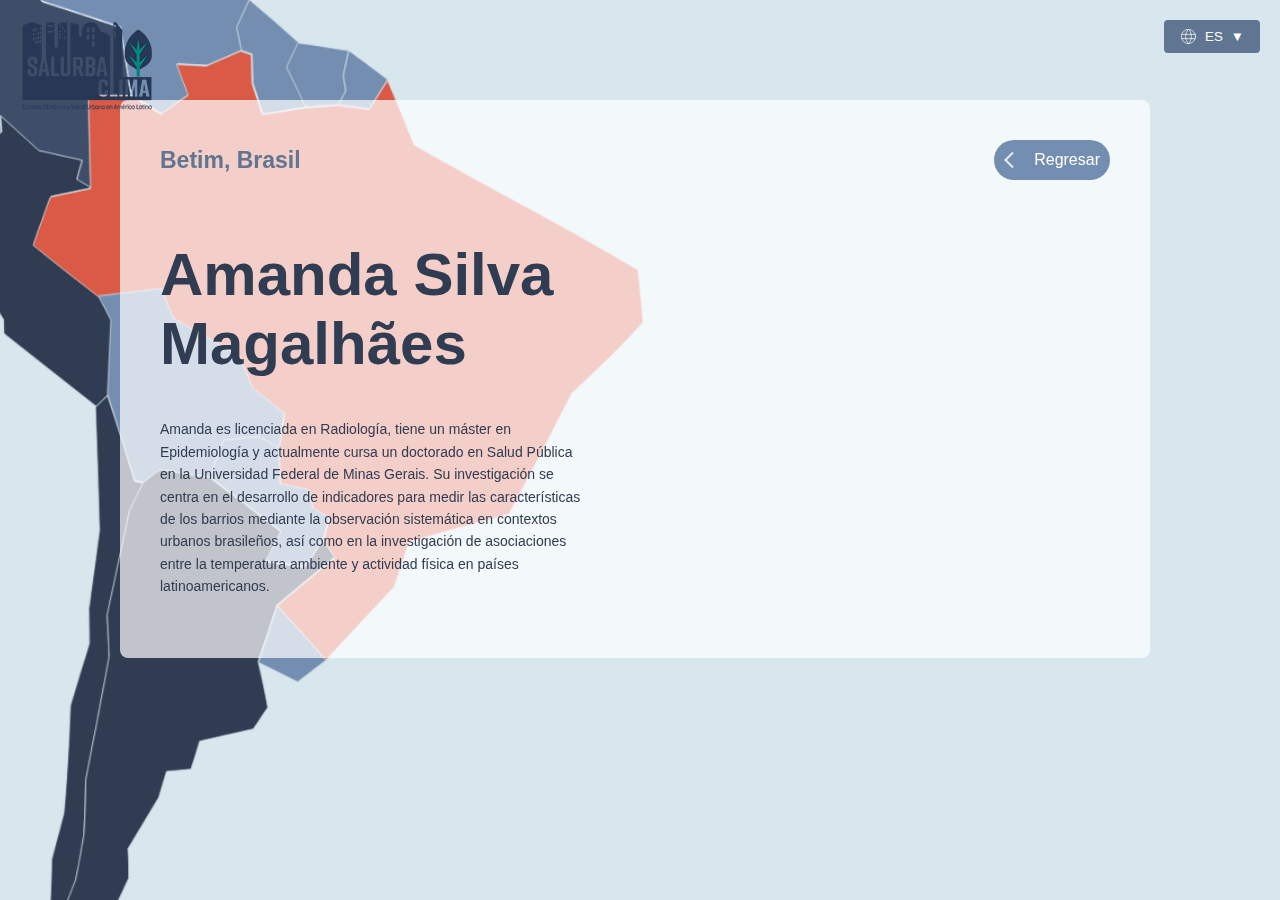
<file: brasil.html>
<!DOCTYPE html>
<html lang="es">

<head>
    <meta charset="UTF-8">
    <title>Brasil</title>
    <link rel="stylesheet" href="styles.css">
    <link rel="icon" type="image/x-icon" href="/images/Assets/favicon.ico">
    <meta name="viewport" content="width=device-width, initial-scale=1.0, maximum-scale=1.0, user-scalable=no">
</head>

<body>

    <div class="header">
        <a href="https://data.lacurbanhealth.org/" class="logo_header"></a>
    </div>
    <div class="language-selector">
        <div class="dropdown">
            <button class="dropdown-btn">
                <img src="images/icons/language.svg" alt="language">
                <span class="current-lang">Idioma</span>
                <span class="arrow">▼</span>
            </button>
            <div class="dropdown-content">
                <button data-lang="es" class="active">Español</button>
                <button data-lang="en">English</button>
                <button data-lang="pt">Português</button>
            </div>
        </div>
    </div>

    <div class="info-container-researcher">
        <div class="title-button-container-header">
            <h1 class="header-title" data-key="header-title">Betim, Brasil</h1>
            <div class="back-btn">
                <a href="/map-salurbal/index.html" target="_self" class="social-btn">
                    <img src="images/icons/arrow_back.svg" alt="Return">
                    <span data-key="btn_return">Regresar</span>
                </a>
            </div>
        </div>
        <div class="container-col">
            <div class="col-1">
                <h1 class="researcher-name">Amanda Silva Magalhães</h1>
                <div class="info-text" data-key="description_bra">
                    Amanda es licenciada en Radiología, tiene un máster en Epidemiología y actualmente cursa un
                    doctorado en Salud Pública en la Universidad Federal de Minas Gerais. Su investigación se centra en
                    el desarrollo de indicadores para medir las características de los barrios mediante la observación
                    sistemática en contextos urbanos brasileños, así como en la investigación de asociaciones entre la
                    temperatura ambiente y actividad física en países latinoamericanos.
                </div>
            </div>
            <div class="col-2">
                <div class="video-container">
                    <iframe data-key="video_bra" src="https://www.youtube.com/embed/esIQt9uW_pg" title="YouTube video" allowfullscreen>
                    </iframe>
                </div>
            </div>
        </div>
    </div>

    <div id="tooltip"></div>
    <canvas id="hitCanvas"></canvas>
    <div id="map-container-brasil">
        <!-- Colombia -->
        <svg class="country" width="211" height="290" viewBox="0 0 211 290" style="left: 341px; top: 1089px;">
            <path
                d="M2.09998 177.4C12.3 161.9 17.5 154.2 28.2 138.8C23.2 119.6 18.1 100.4 13 81.2C15.5 71.9 16.8 67.3 19.4 58.1C31.1 53.6 37 51.4 48.9 47C53.8 36.3 56.2 31 61.2 20.4C83.5 13.9 105.9 7.4 128.2 1C128.8 4.4 129.1 6.00002 129.6 9.40002C120.3 14.7 115.7 17.4 106.5 22.7C101.4 33.9 98.8 39.4999 93.8 50.7999C100.8 62.5999 104.3 68.5 111.2 80.5C140.2 89.9 169.1 99.4 198 109.1C202.2 134.4 206.2 159.7 210.2 185C191.3 185 181.9 185 163.3 185C164.1 219.4 164.9 253.8 165.8 288.3C159.2 284.4 155.9 282.4 149.3 278.5C151.7 270.1 152.9 265.9 155.4 257.5C136.1 253.1 126.5 251 107.3 246.7C93.2 233.7 79.1 220.9 64.9 208.1C51.1 203.9 44.2 201.8 30.6 197.6C19.1 189.4 13.4 185.4 2 177.4H2.09998Z"
                fill="#303C51" stroke="#D8E6ED" stroke-width="0.9" stroke-miterlimit="10" />
        </svg>

        <!-- Venezuela -->
        <svg class="country" width="250" height="199" viewBox="0 0 250 199" style="left: 434px; top: 1096px;">
            <path
                d="M239.8 127.7C224.5 134.3 216.9 137.6 201.7 144.2C188.5 143.5 181.9 143.1 168.7 142.4C173.9 156 176.4 162.8 181.5 176.6C169.3 185.1 163.3 189.4 151.3 197.9C137.9 189.6 131.1 185.5 117.6 177.3C113.6 152 109.5 126.7 105.4 101.4C76.5001 91.7 47.6 82.2 18.6 72.9C11.6 60.9 8.20007 55 1.20007 43.2C6.20007 31.9 8.70009 26.3 13.9001 15.1C23.1001 9.79998 27.7001 7.10005 37.0001 1.80005C35.6001 11.7 34.9 16.7 33.6 26.7C46 18.9 52.2001 15 64.8001 7.19995C91.3001 15.1 117.7 23.1 144 31.4C171.3 37.6 198.5 43.8 225.7 50.3C235 58.7001 239.6 63 248.8 71.5C243.2 83.6 240.4 89.7 234.8 102C236.9 112.3 237.9 117.5 240 127.9L239.8 127.7Z"
                fill="#748EB1" stroke="#D8E6ED" stroke-width="0.9" stroke-miterlimit="10" />
        </svg>

        <!-- Guayana 1 -->
        <svg class="country" width="79" height="129" viewBox="0 0 79 129" style="left: 668px; top: 1166px;">
            <path
                d="M69.6 49.3C64.5 60.1 61.9 65.6 56.8 76.5C65.5 94 69.7999 102.8 78.2 120.6C58.9 123.7 49.2 125.3 29.7 128.4C25.3 114.5 23.1 107.5 18.6 93.7C18.2 80.8999 18 74.5 17.6 61.7C12.9 60.1 10.5 59.2999 5.69995 57.7C3.69995 47.2999 2.6 42.1 0.5 31.8C6.1 19.6 8.9 13.5 14.5 1.30005C33.1 17 51.4 32.9 69.5 49.2L69.6 49.3Z"
                fill="#748EB1" stroke="#D8E6ED" stroke-width="0.9" stroke-miterlimit="10" />
        </svg>

        <!-- Guayana 2 -->
        <svg class="country" width="71" height="74" viewBox="0 0 71 74" style="left: 723px; top: 1214px">
            <path
                d="M58.4 70.2C44 71.1 36.7999 71.6 22.2 72.6C13.8 54.8 9.50005 46 0.800049 28.5C5.90005 17.6 8.49998 12.2 13.6 1.30005C32.4 4.00005 51.1 6.90002 69.9 9.90002C67.5 21 66.4 26.6 64 37.8C65.1 44.5 65.7001 47.8 66.8 54.5C63.5 60.8 61.8 63.9 58.5 70.2H58.4Z"
                fill="#748EB1" stroke="#D8E6ED" stroke-width="0.9" stroke-miterlimit="10" />
        </svg>

        <!-- Guayana 3 -->
        <svg class="country" width="57" height="67" viewBox="0 0 57 67" style="left: 780px; top: 1223px;">
            <path
                d="M56.2 33.1C48.1 46.1 44.1 52.6 36 65.7C22.3 63.9 15.4 63 1.5 61.2C4.8 54.9 6.50005 51.8 9.80005 45.5C8.70005 38.8 8.1 35.4 7 28.8C9.4 17.6 10.6 12 12.9 0.900024C30.5 13.6 39.2 20.1 56.2 33.1Z"
                fill="#748EB1" stroke="#D8E6ED" stroke-width="0.9" stroke-miterlimit="10" />
        </svg>

        <!-- Ecuador -->
        <svg class="country" width="93" height="113" viewBox="0 0 93 113" style="left: 315px; top: 1266px;">
            <path
                d="M11.5001 83.5C20.4001 94.8 24.9 100.5 33.8 112C40.8 98.7 44.3 92 51.6 78.6C67.3 66.9 75.3001 61 91.7001 49.1C91.1001 42 90.8001 38.5 90.2001 31.4C76.4001 27.2 69.5001 25.1 55.9001 20.9C44.4001 12.7 38.7001 8.69995 27.3 0.699951C19.5 5.89995 15.7 8.50005 8.10004 13.8C4.90004 33.1 3.40006 42.7999 0.500061 62.2C4.90006 70.7 7.10006 74.9 11.5001 83.5Z"
                fill="#748EB1" stroke="#D8E6ED" stroke-width="0.9" stroke-miterlimit="10" />
        </svg>

        <!-- Peru -->
        <svg class="country" width="221" height="325" viewBox="0 0 221 325" style="left: 310px; top: 1295px;">
            <path
                d="M202.4 324.3C168.2 297.3 134 270.3 99.8 243.3C99.7001 237.1 99.6001 234 99.5001 227.8C72.8001 186.5 46.9001 144.8 21.0001 103C12.9001 90.7 8.90009 84.5 0.900085 72.3C7.40009 64.8 10.8001 61 17.5001 53.5C26.4001 64.8 30.9 70.5 39.8 82C46.8 68.7 50.3 62 57.6 48.6C73.3 36.9 81.3001 31 97.7001 19.1C97.1001 12 96.8001 8.50002 96.2001 1.40002C110.4 14.2 124.6 27 138.7 40C157.8 44.3 167.4 46.4 186.8 50.8C184.3 59.2001 183.1 63.4 180.7 71.8C187.3 75.7001 190.6 77.7 197.2 81.6C179.2 85.3 170.2 87.1001 152.6 90.8C146 108.6 139.6 126.5 133.4 144.4C157.4 163.7 181.3 183 206 201.5C211.6 212.3 214.4 217.7 220 228.4C218.7 256 217.5 283.5 216.2 311.1C210.7 316.3 208 319 202.7 324.2L202.4 324.3Z"
                fill="#303C51" stroke="#D8E6ED" stroke-width="0.9" stroke-miterlimit="10" />
        </svg>

        <!-- Brasil -->
        <svg class="country" width="680" height="678" viewBox="0 0 680 678" style="left: 441px; top: 1224px;">
            <path
                d="M326.7 677.2C309.1 656.7 290.8 636.8 272.3 617C293.6 599.1 315 581.4 336.5 563.8C331.5 556.5 329 552.8 323.8 545.4C326.4 535.4 327.7 530.5 330.2 520.5C323.1 516.4 319.5 514.3 312.3 510.2C310.6 502 309.7 497.9 307.9 489.7C295.2 487 288.8 485.7 276 483C275.6 467.3 275.3 459.4 274.7 443.5C277.1 427.4 278.4 419.5 280.7 403.7C266.8 392.5 259.7 386.8 245.3 375.5C239.4 361.3 236.4 354.1 230.3 339.8C206.1 325.9 181.9 312.1 157.6 298.3C152.2 285 149.1 279.8 143.8 265C120.5 267.7 97.1001 270.5 73.8001 273.3C49.1001 254.8 25.3 235.5 1.30005 216.2C7.50005 198.3 13.9001 180.4 20.5001 162.6C38.2001 158.9 47.1 157.1 65.1 153.4C64.2 119 63.4 84.6 62.6 50.2C81.3 50.2 90.7001 50.2 109.5 50.2C123.1 58.4 129.8 62.5 143.3 70.8C155.3 62.3 161.4 58 173.5 49.5C168.4 35.7 165.8 28.9 160.7 15.3C173.9 16 180.5 16.3 193.7 17.1C208.9 10.5 216.5 7.19998 231.8 0.599976C236.6 2.19998 238.9 2.99998 243.7 4.59998C244.1 17.3 244.3 23.7 244.6 36.6C249.1 50.4 251.4 57.3 255.8 71.3C275.2 68.2001 284.9 66.7 304.2 63.6C318.8 62.6 326 62 340.4 61C354.3 62.8 361.2 63.7 374.9 65.5C383 52.4 387.1 45.9 395.1 32.9C405.3 56.8 415.2 80.8 424.7 104.9C507.3 151.8 591.7 195.1 673.4 243.7C675.5 262.9 677.5 282.2 679.2 301.5C654.2 329.9 627.6 355 599.9 380.7C577 425.8 553.7 470.7 529.9 515.3C492.7 525 455.7 535 418.9 546.1C412.6 566 409.4 575.9 402.5 595.7C377.1 622.8 351.8 649.9 326.5 677.2H326.7Z"
                fill="#DA5A46" stroke="#D8E6ED" stroke-width="0.9" stroke-miterlimit="10" />
        </svg>

        <!-- Bolivia -->
        <svg class="country" width="209" height="218" viewBox="0 0 209 218" style="left: 514px; top: 1487px;">
            <path
                d="M11 119.2C12.3 91.6 13.6 64.1 14.8 36.5C9.20005 25.7 6.40005 20.3 0.800049 9.59998C24.1 6.69998 47.5 4.00005 70.8 1.30005C76 16.2 79.1 21.3 84.6 34.6C108.9 48.4 133.1 62.2 157.3 76.1C163.4 90.4 166.4 97.5 172.3 111.8C186.6 123.1 193.7 128.8 207.6 140C205.2 155.8 204 163.7 201.6 179.7C192.7 174.5 188.2 171.9 179.2 166.7C163.5 168.3 155.6 169.2 139.9 170.9C133.8 187.3 130.8 195.5 124.8 211.8C102.7 208.2 91.6 206.4 69.5 202.8C62 208.3 58.3 211.1 51 216.6C47 215.7 45 215.2 41.1 214.3C36 198.5 33.4 190.6 28 174.7C22.5 156.2 16.9 137.7 11.1 119.3L11 119.2Z"
                fill="#748EB1" stroke="#D8E6ED" stroke-width="0.9" stroke-miterlimit="10" />

        </svg>

        <!-- Chile -->
        <svg class="country" width="108" height="687" viewBox="0 0 108 687" style="left: 458px; top: 1606px;">
            <path
                d="M32.7001 685.7C35.4001 682 36.7001 680.1 39.4001 676.4C36.8001 674.7 35.4001 673.8 32.7001 672C37.8001 658.3 40.1001 651.3 44.4001 637.1C45.5001 634.2 46 632.8 47.1 629.9C36.6 627.7 31.4001 626.6 20.9001 624.1C20.7001 605.2 20.0001 595.5 17.7001 575.6C23.0001 561.9 25.8001 554.9 31.4001 540.9C35.4001 520.9 37.3001 510.8 40.8001 490.1C42.0001 469.7 42.6001 449.1 42.8001 428.7C51.8001 383.3 60.5001 337.8 68.9001 292.2C68.2001 273.9 67.7 264.7 66.6 246.2C74.9 207.4 83.2 168.5 91.6 129.7C97.6 117.3 100.7 111 106.9 98.6C102.9 97.7 100.9 97.2001 97.0001 96.3C87.5001 64.5 77.5001 32.8 67.0001 1.19995C61.5001 6.39995 58.8001 9.10005 53.5001 14.3C55.2001 59.9 56.8001 105.4 58.0001 151C54.1001 180 50.2 209.1 46.2 238.1C46.5 253.7 46.6 261.4 46.7 276.8C39.5 299.8 32.5001 322.8 25.7001 345.9C24.7001 372.6 23.3 399.3 21.6 426C20.5 441.9 19.8001 449.8 18.5001 465.3C12.9001 486.2 10.2001 496.6 4.90009 517C4.50009 543.7 3.20006 570.4 1.00006 597C4.00006 620.1 4.80005 631.3 4.80005 652.9C10.8 662.5 13.4 667.2 17.8 676.3C24 680.2 27.0001 682.1 32.7001 685.7Z"
                fill="#303C51" stroke="#D8E6ED" stroke-width="0.9" stroke-miterlimit="10" />
        </svg>

        <!-- Argentina -->
        <svg class="country" width="303" height="589" viewBox="0 0 303 589" style="left: 475px; top: 1689px;">
            <path
                d="M3.90009 540.1C3.70009 521.2 3.00007 511.5 0.700073 491.6C6.00007 477.9 8.80009 470.9 14.4001 456.9C18.4001 436.9 20.2001 426.8 23.8001 406.1C25.0001 385.7 25.6001 365.1 25.8001 344.7C34.8001 299.3 43.5001 253.8 51.8001 208.2C51.1001 189.9 50.6001 180.7 49.5001 162.1C57.8001 123.3 66.1001 84.4 74.5001 45.6C80.5001 33.2 83.6001 26.9 89.8001 14.5C97.1001 8.9 100.9 6.19998 108.3 0.599976C130.4 4.19998 141.5 5.99998 163.6 9.59998C190.1 29.4 216.5 49.4 242.6 69.7C235.8 83.1 232.5 89.7 225.7 103C243.2 105.6 251.9 106.9 269.1 109.4C277.3 97.4 281.3 91.4 289.5 79.4C294.7 86.8 297.3 90.5 302.3 97.8C280.8 115.4 259.3 133.1 238.1 151C231.3 172 224.4 192.9 217.3 213.8C222.3 234.5 224.4 244.7 228 264.8C221.6 274.4 218.4 279.2 212 288.8C192.1 293.2 172.3 297.7 152.4 302.3C148.6 314.8 146.7 321 142.7 333.4C131.8 334.4 126.3 334.9 115.6 335.9C112.1 347.6 110.4 353.4 106.8 365C95.4001 383.8 84.0001 402.7 72.8001 421.6C73.5001 434.9 73.7 441.5 73.6 454.4C59.4 485 45.0001 515.5 30.0001 545.8C19.5001 543.6 14.3 542.5 3.80005 540L3.90009 540.1ZM27.4001 553.1C23.1001 567.3 20.7001 574.3 15.7001 588C26.2001 588 31.5 588 42.2 587.7C38.2 574.5 35.1001 567.6 27.4001 553.1Z"
                fill="#303C51" stroke="#D8E6ED" stroke-width="0.9" stroke-miterlimit="10" />
        </svg>

        <!-- Paraguay -->
        <svg class="country" width="134" height="146" viewBox="0 0 134 146" style="left: 638px; top: 1652px;">
            <path
                d="M0.699951 45.7C6.69995 29.3 9.70005 21.1 15.8 4.80005C31.5 3.10005 39.4 2.29998 55.1 0.599976C64.1 5.79998 68.6 8.39998 77.5 13.6C78.1 29.4 78.4 37.3 78.8 53.1C91.6001 55.8 98 57.1 110.7 59.8C112.5 68 113.4 72.1001 115.1 80.3C122.3 84.5 125.9 86.5 133 90.6C130.5 100.6 129.2 105.6 126.6 115.5C118.4 127.5 114.4 133.5 106.2 145.5C88.8999 143 80.3 141.7 62.8 139.1C69.5 125.8 72.8999 119.1 79.7 105.7C53.6 85.3999 27.2 65.4 0.699951 45.6V45.7Z"
                fill="#748EB1" stroke="#D8E6ED" stroke-width="0.9" stroke-miterlimit="10" />
        </svg>

        <!-- Uruguay -->
        <svg class="country" width="78" height="87" viewBox="0 0 78 87" style="left: 691px; top: 1840px;">
            <path
                d="M1.5 63.9C8.6 43 15.5 22.1 22.3 1.09998C40.8 20.9 59.1 40.7001 76.8 61.3C64.1 71 57.8 75.8 45.3 85.5C28.3 77 19.5 72.7 1.59998 63.9H1.5Z"
                fill="#748EB1" stroke="#D8E6ED" stroke-width="0.9" stroke-miterlimit="10" />
        </svg>

        <!-- Mexico -->
        <svg class="country" width="364" height="250" viewBox="0 0 364 250" style="left: -179px; top: 801px;">
            <path
                d="M79.9 128.6C76 128.6 74.1 128.5 70.2 128.4C44.9 86.9 21.6 44.7 0.900024 0.700012C43.4 2.90001 85.9 5.60001 128.3 8.70001C159.7 30.7 191.4 52.3 223.3 73.6C225.9 100.4 229.3 127.1 233 153.8C244.2 169 249.9 176.7 261.4 192.3C280.2 184.9 289.5 181.3 307.7 174.2C317.1 159.4 322.3 152.2 335.7 138C346.4 137.3 351.9 137 363 136.3C355.5 157.2 352 167.8 345.1 189.2C339.9 191.6 337.3 192.8 332.1 195.1C320.6 196.6 317 197.6 308.5 199.6C309.5 207.9 310 212.1 311 220.6C305.8 231.9 303.2 237.5 298 249C286.2 239.8 280.3 235.2 268.4 226C256.8 229.3 250.9 230.9 239 234.3C205 214.6 170.7 195.2 136.2 176.3C135.2 161.9 134.8 154.8 134.1 140.7C103.1 99.2 72.9 57.4 44.7 14C38.8 14.5 35.8 14.7 29.9 15.2C35.9 30.7 39.1 38.5 45.7 54.1C56.2 79.4 67.7 104 79.7 128.6H79.9Z"
                fill="#303C51" stroke="#D8E6ED" stroke-width="0.9" stroke-miterlimit="10" />
        </svg>

        <!-- Guatemala -->
        <svg class="country" width="51" height="68" viewBox="0 0 51 68" style="left: 118px; top: 994px;">
            <path
                d="M27.1 66.4C29.4 61.9 30.6001 59.7 33.9001 55.4C40.1001 47.3 43.2001 43.3 49.7001 35.3C46.0001 34.6 44.1001 34.2999 40.5001 33.7C38.1001 33.3 36.9001 33.1 34.5001 32.7C34.7001 20 34.9001 13.7 35.2001 1.30005C23.7001 2.80005 20.1 3.80005 11.6 5.80005C12.6 14.1 13.1 18.3 14.1 26.8C8.90004 38.1 6.30004 43.7 1.10004 55.2C11.6 59.7 16.8 62 27.1 66.5V66.4Z"
                fill="#303C51" stroke="#D8E6ED" stroke-width="0.9" stroke-miterlimit="10" />
        </svg>

        <!-- Honduras -->
        <svg class="country" width="101" height="49" viewBox="0 0 101 49" style="left: 151px; top: 1024px;">
            <path
                d="M27.1 40.9C29.4 41.8 30.5 42.3 32.8 43.3C33.7001 45 34.1001 45.9 35.0001 47.6C38.8001 46.1 40.7001 45.2999 44.5001 43.7C55.4001 34.5 60.9 30 72.3 20.8C82.9 19 88.3001 18.1 99.2001 16.3C85.3001 10 78.5001 6.79995 65.0001 0.699951C45.1001 2.49995 35.4001 3.40005 16.7001 5.30005C10.3001 13.3 7.10009 17.3 0.900085 25.4C7.10009 28.4 10.2001 29.9 16.5001 32.9C21.4001 33.9 23.8 34.5 28.8 35.5C28.1 37.7 27.7 38.8 27.1 40.9Z"
                fill="#748EB1" stroke="#D8E6ED" stroke-width="0.9" stroke-miterlimit="10" />
        </svg>

        <!-- Nicaragua -->
        <svg class="country" width="70" height="71" viewBox="0 0 70 71" style="left: 181px; top: 1039px;">
            <path
                d="M68.3 67.4C68.5 45.4 68.8001 23.4 69.2001 1.30005C58.3001 3.10005 52.9 4.00005 42.3 5.80005C30.9 14.9 25.3001 19.5 14.5001 28.7C10.7001 30.2 8.80006 31 5.00006 32.6C3.30006 33.5 2.50005 33.9 0.800049 34.7C13.8 46.2999 20.4001 52.1 33.9001 64C42.0001 64.8 46.1 65.2 54.3 66.1C58.4 67.8 60.5001 68.6001 64.7001 70.3C66.2001 69.1001 66.9001 68.5 68.4001 67.3L68.3 67.4Z"
                fill="#748EB1" stroke="#D8E6ED" stroke-width="0.9" stroke-miterlimit="10" />
        </svg>

        <!-- Costa Rica -->
        <svg class="country" width="54" height="47" viewBox="0 0 54 47" style="left: 214px; top: 1101px;">
            <path
                d="M49.0001 46.6C50.6001 38.1 51.5001 33.9 53.2001 25.5C46.0001 17 42.4 12.7 35.3 4.30005C33.8 5.50005 33.1 6.10005 31.6 7.30005C27.4 5.60005 25.4001 4.79998 21.2001 3.09998C13.0001 2.29998 8.90005 1.8 0.800049 1C2.30005 8.6 3.10007 12.4 4.70007 20C8.10007 19.2 9.70004 18.8 13.1 18C27.3 29.2 34.5001 34.9 49.0001 46.5V46.6Z"
                fill="#748EB1" stroke="#D8E6ED" stroke-width="0.9" stroke-miterlimit="10" />
        </svg>

        <!-- Panama -->
        <svg class="country" width="99" height="45" viewBox="0 0 99 45" style="left: 263px; top: 1126px;">
            <path
                d="M97.6 20.5C95 29.7 93.7001 34.3 91.2001 43.6C84.4001 33.3 81.1001 28.2 74.3 18.1C67.8 17.5 64.5 17.2 58.1 16.5C53.4 20.2 51.1001 22 46.5001 25.7C46.7001 30.7 46.8001 33.2 46.9001 38.2C41.1001 37.2 38.2001 36.7 32.5001 35.7C25.9001 31 22.6001 28.7 16.0001 24.1C9.90006 23.5 6.90005 23.2 0.800049 22.6C2.40005 14.1 3.30006 9.9 5.00006 1.5C13.0001 6.4 17.1001 8.90002 25.2001 13.9C29.7001 14.6 32.0001 15 36.5001 15.7C45.5001 11.6 50.1 9.6 59.3 5.5C68.3 6.8 72.8001 7.39995 81.9001 8.69995C88.1001 13.4 91.2001 15.7 97.4001 20.4L97.6 20.5Z"
                fill="#748EB1" stroke="#D8E6ED" stroke-width="0.9" stroke-miterlimit="10" />
        </svg>

        <!-- Belice -->
        <svg class="country" width="17" height="41" viewBox="0 0 17 41" style="left: 150px; top: 989px;">
            <path
                d="M1.50006 38.6C1.70006 25.9 1.90007 19.6 2.20007 7.19995C7.30007 4.79995 9.90007 3.60005 15.2001 1.30005C15.5001 11 15.6001 15.9 15.9001 25.8C12.5001 31.4 10.8001 34.1 7.40009 39.7C5.00009 39.2999 3.80009 39.1 1.40009 38.7L1.50006 38.6Z"
                fill="#748EB1" stroke="#D8E6ED" stroke-width="0.9" stroke-miterlimit="10" />
        </svg>

        <!-- Cuba -->
        <svg class="country" width="189" height="56" viewBox="0 0 189 56" style="left: 223px; top: 913px;">
            <path
                d="M5.00006 12.3C19.0001 7.89999 26.2001 5.69999 40.7001 1.29999C63.0001 6.99999 85.2001 12.7 107.5 18.5C133.9 28.3 160.2 38.2 186.5 48.2C165.4 50.5 144.4 52.9 123.3 55.4C124.9 50.1 125.7 47.4 127.4 42.1C120 40.1 116.4 39 109.1 37C103 32 99.9 29.5 93.8 24.5C74.8 21.2 65.4001 19.6 47.0001 16.5C28.4001 18.9 19.3001 20 1.50006 22.5C2.90006 18.4 3.60006 16.4 5.00006 12.3Z"
                fill="#748EB1" stroke="#D8E6ED" stroke-width="0.9" stroke-miterlimit="10" />
        </svg>

        <!-- Jamaica -->
        <svg class="country" width="41" height="13" viewBox="0 0 41 13" style="left: 339px; top: 991px;">
            <path
                d="M1.50006 0.599976C11.7001 0.999976 16.9001 1.29995 27.2001 1.69995C31.8001 4.59995 34.2001 6.09998 38.8 9.09998C31.1 10.2 27.3001 10.8 19.7001 11.9C13.8001 9.80002 10.9001 8.69998 5.00006 6.59998C3.60006 4.19998 2.90006 2.99998 1.50006 0.599976Z"
                fill="#748EB1" stroke="#D8E6ED" stroke-width="0.9" stroke-miterlimit="10" />
        </svg>

        <!-- Haiti -->
        <svg class="country" width="52" height="30" viewBox="0 0 52 30" style="left: 405px; top: 970px;">
            <path
                d="M51.0001 2C50.5001 12.6 50.2001 18 49.7001 28.8C30.3001 26.9 20.6001 26 1.40009 24.2C3.10009 22.2 3.90004 21.1 5.60004 19.1C17.5 18.8 23.4001 18.7 35.4001 18.4C34.0001 14.2 33.4001 12.1 32.0001 8C26.9001 5 24.4001 3.49998 19.4001 0.599976C32.0001 1.09998 38.3001 1.4 51.0001 2Z"
                fill="#748EB1" stroke="#D8E6ED" stroke-width="0.9" stroke-miterlimit="10" />
        </svg>

        <!-- Republica Dominicana -->
        <svg class="country" width="68" height="37" viewBox="0 0 68 37" style="left: 453px; top: 969px;">
            <path
                d="M62.3001 27.1C44.2001 26.8 35.1001 26.7 17.2001 26.5C13.7001 30.3 12.0001 32.3 8.50006 36.1C5.40006 33.6 3.80007 32.3 0.700073 29.8C1.20007 19 1.50006 13.6 2.00006 3C9.70006 2.2 13.5001 1.8 21.2001 1C35.9001 6.9 43.3 9.90002 58.1 15.9C61.7 18.1 63.5 19.2 67.1 21.4C65.2 23.7 64.2001 24.8 62.3001 27.1Z"
                fill="#748EB1" stroke="#D8E6ED" stroke-width="0.9" stroke-miterlimit="10" />
        </svg>

        <!-- Estados Unidos -->
        <svg class="country" width="1094" height="747" viewBox="0 0 1094 747" style="left: -530px; top: 132px;">
            <path
                d="M268.2 225C283.3 238.1 298.9 250.8 314.7 263.1C318 284 320.9 294.4 324.6 315.7C316.2 310.9 310.9 308.8 301.9 304.3C294 289.4 290.4 282 283.6 267.2C273.2 257 268.2 251.9 258.6 241.7C230 235.7 201.4 229.7 172.8 223.7C112.8 261.2 55.4 301.8 0.300049 346.1C33.1 315.9 66.8 287 101.5 259C91.3 243.2 81.9 226.1 74.4 208.8C101.4 181.9 129.1 155.8 157.1 129.9C151.6 117.1 149.3 110.8 145.9 98.3C158.9 92.4 165.5 89.6 178.8 84.3C190.8 65 203 47.8 217.2 30.1C250.6 19.6 284.1 10 318 1.20001C340.4 18.3 364.2 33.2 388.1 48.2C337.6 101.5 302.4 160.5 268.2 225ZM333.8 419.8C322.2 465.5 312.7 511.5 304.2 557.8C317.7 596.1 334.3 633.1 351.9 669.7C394.4 671.9 436.9 674.6 479.3 677.7C510.7 699.7 542.4 721.3 574.3 742.6C586 726.9 597.9 711.2 609.9 695.7C658.3 691.3 706.7 686.9 755.2 682.8C769.5 702.8 783.7 722.8 797.7 743.1C806.1 744.2 810.3 744.8 818.8 746C813.3 721.4 807.6 696.9 801.9 672.4C829.2 651.3 856.6 630.4 884.1 609.6C904.5 583.9 924.7 558.1 944.5 531.9C957.5 525.7 964.1 522.6 977 516.4C978.5 508.1 979.2 504 980.6 495.8C1000.2 486.1 1019.8 476.3 1039.4 466.4C1059.9 467.3 1070.1 467.8 1090.7 468.9C1063.3 457 1035.8 445.2 1008.3 433.7C993.5 447.5 985.9 454.4 970.4 468.3C947.7 469.4 936.5 470 914.2 471.2C867.7 491 821.2 510.8 774.8 530.9C771.1 511.2 767.6 491.5 764.3 471.8C709.5 466.1 670.7 461.9 621.4 438.4C525.8 428.2 430 421.5 333.8 419.7V419.8Z"
                fill="#DA5A46" stroke="#D8E6ED" stroke-width="0.9" stroke-miterlimit="10" />
        </svg>

        <!-- Canada -->
        <svg class="country" width="989" height="699" viewBox="0 0 989 699" style="left: -262px; top: -35px;">
            <path
                d="M219.6 237.5C257 258.8 295.6 277.9 334.2 297.1C363.9 304 393.5 311.1 423 319C461.7 329.4 494.7 313.5 533.1 303C527.7 327.5 521.6 351.8 515 376C474 412.2 434.2 447.1 388.2 476.7C417.5 500.2 435.4 503.5 472.6 509.1C498.4 522 524.5 534.3 550.6 546.6C571.8 494.7 591.8 442.5 609.2 389.3C641.7 402.3 674.8 414 707.8 426.1C723.8 415.6 731.7 410.4 746.9 400C809.3 440.8 872.3 480.7 934.4 522.1C952.3 540.4 970 558.8 987.5 577.5C956.2 577.1 924.8 577 893.5 577.1C894.7 562.1 895.2 554.7 895.9 540C859.1 549.2 822.2 558.3 785.3 567.3C818.2 577.8 851 588.7 883.7 599.8C863.8 612.2 843.8 624.3 823.6 636.3C796.2 624.4 768.7 612.6 741.2 601.1C726.4 614.9 718.8 621.8 703.3 635.7C680.6 636.8 669.4 637.4 647.1 638.6C600.6 658.4 554.1 678.2 507.7 698.3C504 678.6 500.5 658.9 497.2 639.2C442.4 633.5 403.6 629.3 354.3 605.8C258.7 595.6 162.9 588.9 66.7001 587.1C62.0001 552.4 59.0001 518 57.5001 483C53.7001 461.7 50.9001 451.3 47.6001 430.4C31.8001 418.1 16.2001 405.4 1.1001 392.3C35.3001 327.8 70.5001 268.8 121 215.5C154.1 221.9 187.1 228.3 219.5 237.8L219.6 237.5ZM723.9 375.7C735.2 345.3 744.6 313.8 749.3 281.6C692.2 262.1 634.4 243 580.7 215.1C548.1 219.1 515.6 223.2 483.1 228C477.2 248.6 471.1 269.2 464.9 289.8C494 285.6 523.1 282 552.2 278.5C576.5 287.5 601.2 295.5 626.1 303C610.9 320.5 595.1 339.3 576.4 353C625.5 360.6 674.7 368 723.9 375.8V375.7ZM444.7 221.5C437.7 236.3 434.2 243.6 427 258.3C421.5 271.6 418.8 278.2 413.3 291.5C422.8 294.1 427.6 295.5 436.9 298.2C436.4 287.1 436.2 281.5 436.1 270.4C436.1 270.4 462.5 233.4 464 230.2C456.3 226.7 452.5 225 444.7 221.6V221.5ZM409.7 216.6C402.5 224.9 398.9 229 391.3 237.2C401.5 245.2 406.8 249.3 417.6 257.6C421.9 241.3 424.1 233.2 428.9 217C421.4 216.8 417.5 216.8 409.7 216.6ZM334.3 197.9C330 188.2 328.2 183.5 325.4 174.2C313 170.6 306.9 168.9 295.1 165.5C278.1 175.7 269.4 180.9 251.6 191.7C261.9 204.8 268.1 211.5 282.3 225.4C286.7 241.2 289.8 249.3 297.2 265.8C323.7 270.5 350.2 275.7 376.5 281.2C376.6 258 377.8 236.2 380.3 213.1C361.7 206.9 352.4 203.9 334.2 198L334.3 197.9ZM349.8 138.6C362.4 130.1 368.5 125.9 380.3 117.4C367.7 117.7 361.3 117.8 348.5 117.8C348.3 125.9 348.6 130 349.8 138.6ZM378.6 123.1C367.2 134.8 361.3 140.7 349.6 152.6C352.4 159.2 354 162.5 357.5 169.4C373.4 170.1 381.3 170.4 396.5 171.1C401.2 160.9 403.6 155.9 408.6 145.9C396.4 143.8 390.3 142.7 378 140.6C377.9 133.5 378 130 378.6 123.1ZM421.4 147.6C423.3 162.1 424.9 169.6 428.9 184.9C437.4 172 441.5 165.5 449.5 152.3C438.5 150.4 432.8 149.5 421.4 147.6ZM456.4 201.5C456.6 194.9 456.7 191.5 457.1 185C452 186.7 449.4 187.5 444 189.2C448.8 194.1 451.3 196.6 456.4 201.6V201.5ZM461.1 153.9C463.3 160.5 464.6 163.8 467.2 170.5C466.7 184.4 466.6 191.4 467 205.5C487.6 214.4 517.7 202.2 538.6 198.6C543.5 189.8 545.9 185.5 550.3 176.8C541.6 173.6 537.5 172 529.9 168.6C514 176.3 506 180.2 490.4 188.4C483.8 181.5 481.9 176.2 478.8 164.5C471.7 160.2 468.2 158 461.2 153.9H461.1ZM490.5 162.8C509.2 160.1 528 157.7 546.8 155.5C575.5 111.1 605.6 62.1 604.3 7.1C585.1 5.4 576.1 4.2 561.1 1C546.8 13.7 535.4 26.4 518.5 37.6C506.9 54.3 500.3 61.9 485.4 75.9C484 95.8 483.9 106.1 485.1 127.3C486.1 142.1 485.8 152.1 490.4 162.8H490.5ZM441.5 112.3C445.1 119.6 447.2 123.3 451.7 131.1C455.1 122.5 456.8 118.1 460.3 109.5C456 101.4 454.1 97.5 450.8 90C447 98.9 445.2 103.3 441.6 112.3H441.5ZM469.4 108.6C467.3 116.2 466.3 120 464.3 127.7C468.4 130.2 470.4 131.4 474.5 134C472 123.6 471 118.5 469.4 108.6ZM391.4 116.1C396.6 116.8 399.3 117.2 404.5 117.9C411.7 112.3 415.3 109.4 422.1 103.6C418.5 101.5 416.8 100.4 413.3 98.4C404.8 105.6 400.4 109.1 391.4 116.1Z"
                fill="#748EB1" stroke="#D8E6ED" stroke-width="0.9" stroke-miterlimit="10" />
        </svg>

        <!-- El Salvador -->
        <svg class="country" width="37" height="22" viewBox="0 0 37 22" style="left: 144px; top: 1049px;">
            <path
                d="M1.10004 12.4C7.90004 15 13.2001 16.8 22.4001 20C26.5001 20.5 28.6001 20.8 32.7001 21.3C34.0001 17.3 34.6001 15.3 36.0001 11.3C31.0001 10.3 28.5 9.80005 23.6 8.80005C17.3 5.80005 14.2001 4.30005 8.00006 1.30005C4.70006 5.60005 3.50007 7.80005 1.20007 12.3L1.10004 12.4Z"
                fill="#748EB1" stroke="#D8E6ED" stroke-width="0.9" stroke-miterlimit="10" />
        </svg>
    </div>
    <script src="scripts/translations.js"></script>
    <script src="scripts/setLanguage.js"></script>
</body>

</html>
</file>
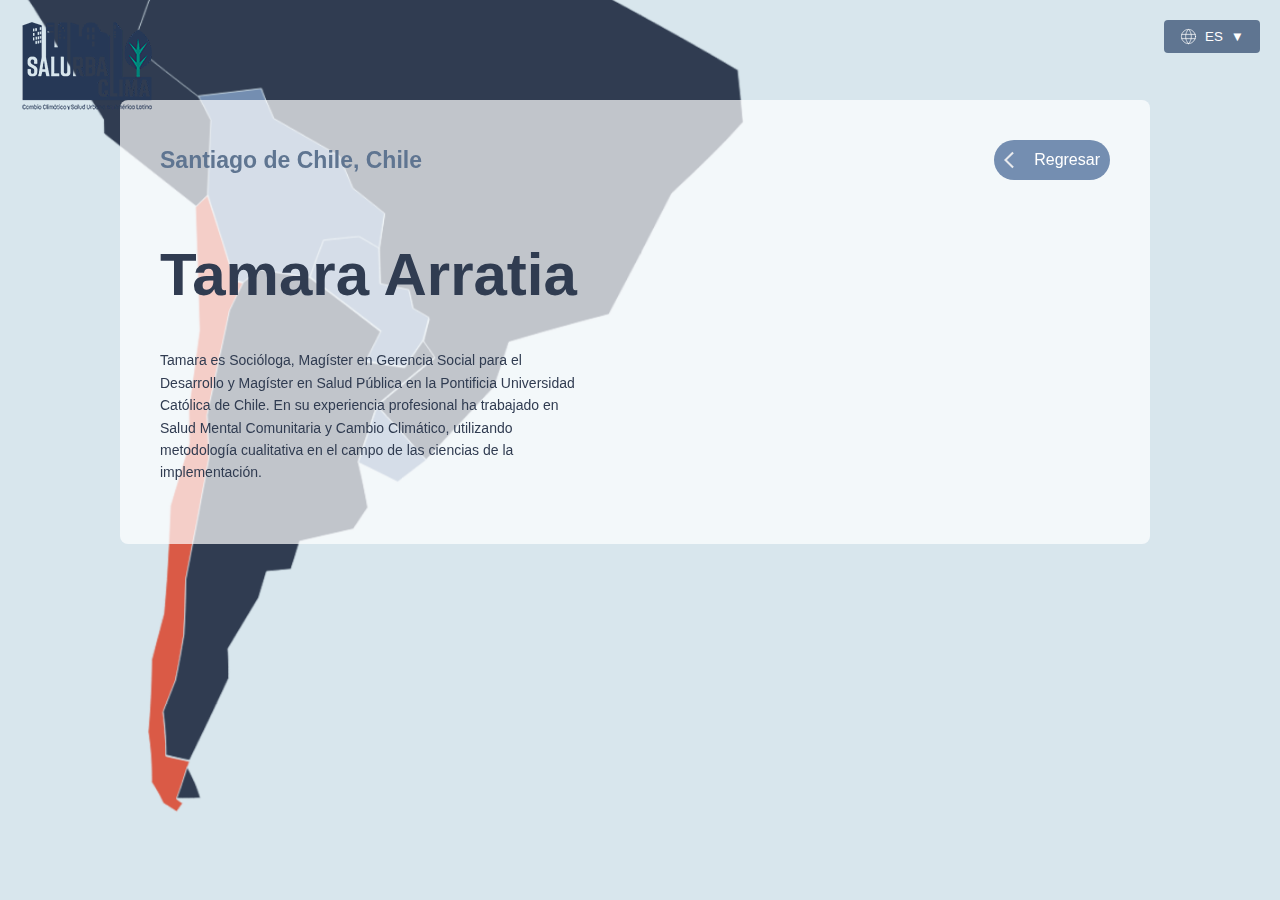
<file: chile.html>
<!DOCTYPE html>
<html lang="es">

<head>
    <meta charset="UTF-8">
    <title>Chile</title>
    <link rel="stylesheet" href="styles.css">
    <link rel="icon" type="image/x-icon" href="/images/Assets/favicon.ico">
    <meta name="viewport" content="width=device-width, initial-scale=1.0, maximum-scale=1.0, user-scalable=no">
</head>

<body>

    <div class="header">
        <a href="https://data.lacurbanhealth.org/" class="logo_header"></a>
    </div>
    <div class="language-selector">
        <div class="dropdown">
            <button class="dropdown-btn">
                <img src="images/icons/language.svg" alt="language">
                <span class="current-lang">Idioma</span>
                <span class="arrow">▼</span>
            </button>
            <div class="dropdown-content">
                <button data-lang="es" class="active">Español</button>
                <button data-lang="en">English</button>
                <button data-lang="pt">Português</button>
            </div>
        </div>
    </div>

    <div class="info-container-researcher">
        <div class="title-button-container-header">
            <h1 class="header-title" data-key="header-title">Santiago de Chile, Chile</h1>
            <div class="back-btn">
                <a href="/map-salurbal/index.html" target="_self" class="social-btn">
                    <img src="images/icons/arrow_back.svg" alt="Return">
                    <span data-key="btn_return">Regresar</span>
                </a>
            </div>
        </div>
        <div class="container-col">
            <div class="col-1">
                <h1 class="researcher-name">Tamara Arratia</h1>
                <div class="info-text" data-key="description_chi">
                    Tamara es Socióloga, Magíster en Gerencia Social para el Desarrollo y Magíster en Salud Pública en
                    la Pontificia Universidad Católica de Chile. En su experiencia profesional ha trabajado en Salud
                    Mental Comunitaria y Cambio Climático, utilizando metodología cualitativa en el campo de las
                    ciencias de la implementación.
                </div>
            </div>
            <div class="col-2">
                <div class="video-container">
                    <iframe data-key="video_chi" src="https://www.youtube.com/embed/Kv5grcRLtF4" title="YouTube video" allowfullscreen>
                    </iframe>
                </div>
            </div>
        </div>
    </div>

    <div id="tooltip"></div>
    <canvas id="hitCanvas"></canvas>
    <div id="map-container-chile">
        <!-- Colombia -->
        <svg class="country" width="211" height="290" viewBox="0 0 211 290" style="left: 341px; top: 1089px;">
            <path
                d="M2.09998 177.4C12.3 161.9 17.5 154.2 28.2 138.8C23.2 119.6 18.1 100.4 13 81.2C15.5 71.9 16.8 67.3 19.4 58.1C31.1 53.6 37 51.4 48.9 47C53.8 36.3 56.2 31 61.2 20.4C83.5 13.9 105.9 7.4 128.2 1C128.8 4.4 129.1 6.00002 129.6 9.40002C120.3 14.7 115.7 17.4 106.5 22.7C101.4 33.9 98.8 39.4999 93.8 50.7999C100.8 62.5999 104.3 68.5 111.2 80.5C140.2 89.9 169.1 99.4 198 109.1C202.2 134.4 206.2 159.7 210.2 185C191.3 185 181.9 185 163.3 185C164.1 219.4 164.9 253.8 165.8 288.3C159.2 284.4 155.9 282.4 149.3 278.5C151.7 270.1 152.9 265.9 155.4 257.5C136.1 253.1 126.5 251 107.3 246.7C93.2 233.7 79.1 220.9 64.9 208.1C51.1 203.9 44.2 201.8 30.6 197.6C19.1 189.4 13.4 185.4 2 177.4H2.09998Z"
                fill="#303C51" stroke="#D8E6ED" stroke-width="0.9" stroke-miterlimit="10" />
        </svg>

        <!-- Venezuela -->
        <svg class="country" width="250" height="199" viewBox="0 0 250 199" style="left: 434px; top: 1096px;">
            <path
                d="M239.8 127.7C224.5 134.3 216.9 137.6 201.7 144.2C188.5 143.5 181.9 143.1 168.7 142.4C173.9 156 176.4 162.8 181.5 176.6C169.3 185.1 163.3 189.4 151.3 197.9C137.9 189.6 131.1 185.5 117.6 177.3C113.6 152 109.5 126.7 105.4 101.4C76.5001 91.7 47.6 82.2 18.6 72.9C11.6 60.9 8.20007 55 1.20007 43.2C6.20007 31.9 8.70009 26.3 13.9001 15.1C23.1001 9.79998 27.7001 7.10005 37.0001 1.80005C35.6001 11.7 34.9 16.7 33.6 26.7C46 18.9 52.2001 15 64.8001 7.19995C91.3001 15.1 117.7 23.1 144 31.4C171.3 37.6 198.5 43.8 225.7 50.3C235 58.7001 239.6 63 248.8 71.5C243.2 83.6 240.4 89.7 234.8 102C236.9 112.3 237.9 117.5 240 127.9L239.8 127.7Z"
                fill="#748EB1" stroke="#D8E6ED" stroke-width="0.9" stroke-miterlimit="10" />
        </svg>

        <!-- Guayana 1 -->
        <svg class="country" width="79" height="129" viewBox="0 0 79 129" style="left: 668px; top: 1166px;">
            <path
                d="M69.6 49.3C64.5 60.1 61.9 65.6 56.8 76.5C65.5 94 69.7999 102.8 78.2 120.6C58.9 123.7 49.2 125.3 29.7 128.4C25.3 114.5 23.1 107.5 18.6 93.7C18.2 80.8999 18 74.5 17.6 61.7C12.9 60.1 10.5 59.2999 5.69995 57.7C3.69995 47.2999 2.6 42.1 0.5 31.8C6.1 19.6 8.9 13.5 14.5 1.30005C33.1 17 51.4 32.9 69.5 49.2L69.6 49.3Z"
                fill="#748EB1" stroke="#D8E6ED" stroke-width="0.9" stroke-miterlimit="10" />
        </svg>

        <!-- Guayana 2 -->
        <svg class="country" width="71" height="74" viewBox="0 0 71 74" style="left: 723px; top: 1214px">
            <path
                d="M58.4 70.2C44 71.1 36.7999 71.6 22.2 72.6C13.8 54.8 9.50005 46 0.800049 28.5C5.90005 17.6 8.49998 12.2 13.6 1.30005C32.4 4.00005 51.1 6.90002 69.9 9.90002C67.5 21 66.4 26.6 64 37.8C65.1 44.5 65.7001 47.8 66.8 54.5C63.5 60.8 61.8 63.9 58.5 70.2H58.4Z"
                fill="#748EB1" stroke="#D8E6ED" stroke-width="0.9" stroke-miterlimit="10" />
        </svg>

        <!-- Guayana 3 -->
        <svg class="country" width="57" height="67" viewBox="0 0 57 67" style="left: 780px; top: 1223px;">
            <path
                d="M56.2 33.1C48.1 46.1 44.1 52.6 36 65.7C22.3 63.9 15.4 63 1.5 61.2C4.8 54.9 6.50005 51.8 9.80005 45.5C8.70005 38.8 8.1 35.4 7 28.8C9.4 17.6 10.6 12 12.9 0.900024C30.5 13.6 39.2 20.1 56.2 33.1Z"
                fill="#748EB1" stroke="#D8E6ED" stroke-width="0.9" stroke-miterlimit="10" />
        </svg>

        <!-- Ecuador -->
        <svg class="country" width="93" height="113" viewBox="0 0 93 113" style="left: 315px; top: 1266px;">
            <path
                d="M11.5001 83.5C20.4001 94.8 24.9 100.5 33.8 112C40.8 98.7 44.3 92 51.6 78.6C67.3 66.9 75.3001 61 91.7001 49.1C91.1001 42 90.8001 38.5 90.2001 31.4C76.4001 27.2 69.5001 25.1 55.9001 20.9C44.4001 12.7 38.7001 8.69995 27.3 0.699951C19.5 5.89995 15.7 8.50005 8.10004 13.8C4.90004 33.1 3.40006 42.7999 0.500061 62.2C4.90006 70.7 7.10006 74.9 11.5001 83.5Z"
                fill="#748EB1" stroke="#D8E6ED" stroke-width="0.9" stroke-miterlimit="10" />
        </svg>

        <!-- Peru -->
        <svg class="country" width="221" height="325" viewBox="0 0 221 325" style="left: 310px; top: 1295px;">
            <path
                d="M202.4 324.3C168.2 297.3 134 270.3 99.8 243.3C99.7001 237.1 99.6001 234 99.5001 227.8C72.8001 186.5 46.9001 144.8 21.0001 103C12.9001 90.7 8.90009 84.5 0.900085 72.3C7.40009 64.8 10.8001 61 17.5001 53.5C26.4001 64.8 30.9 70.5 39.8 82C46.8 68.7 50.3 62 57.6 48.6C73.3 36.9 81.3001 31 97.7001 19.1C97.1001 12 96.8001 8.50002 96.2001 1.40002C110.4 14.2 124.6 27 138.7 40C157.8 44.3 167.4 46.4 186.8 50.8C184.3 59.2001 183.1 63.4 180.7 71.8C187.3 75.7001 190.6 77.7 197.2 81.6C179.2 85.3 170.2 87.1001 152.6 90.8C146 108.6 139.6 126.5 133.4 144.4C157.4 163.7 181.3 183 206 201.5C211.6 212.3 214.4 217.7 220 228.4C218.7 256 217.5 283.5 216.2 311.1C210.7 316.3 208 319 202.7 324.2L202.4 324.3Z"
                fill="#303C51" stroke="#D8E6ED" stroke-width="0.9" stroke-miterlimit="10" />
        </svg>

        <!-- Brasil -->
        <svg class="country" width="680" height="678" viewBox="0 0 680 678" style="left: 441px; top: 1224px;">
            <path
                d="M326.7 677.2C309.1 656.7 290.8 636.8 272.3 617C293.6 599.1 315 581.4 336.5 563.8C331.5 556.5 329 552.8 323.8 545.4C326.4 535.4 327.7 530.5 330.2 520.5C323.1 516.4 319.5 514.3 312.3 510.2C310.6 502 309.7 497.9 307.9 489.7C295.2 487 288.8 485.7 276 483C275.6 467.3 275.3 459.4 274.7 443.5C277.1 427.4 278.4 419.5 280.7 403.7C266.8 392.5 259.7 386.8 245.3 375.5C239.4 361.3 236.4 354.1 230.3 339.8C206.1 325.9 181.9 312.1 157.6 298.3C152.2 285 149.1 279.8 143.8 265C120.5 267.7 97.1001 270.5 73.8001 273.3C49.1001 254.8 25.3 235.5 1.30005 216.2C7.50005 198.3 13.9001 180.4 20.5001 162.6C38.2001 158.9 47.1 157.1 65.1 153.4C64.2 119 63.4 84.6 62.6 50.2C81.3 50.2 90.7001 50.2 109.5 50.2C123.1 58.4 129.8 62.5 143.3 70.8C155.3 62.3 161.4 58 173.5 49.5C168.4 35.7 165.8 28.9 160.7 15.3C173.9 16 180.5 16.3 193.7 17.1C208.9 10.5 216.5 7.19998 231.8 0.599976C236.6 2.19998 238.9 2.99998 243.7 4.59998C244.1 17.3 244.3 23.7 244.6 36.6C249.1 50.4 251.4 57.3 255.8 71.3C275.2 68.2001 284.9 66.7 304.2 63.6C318.8 62.6 326 62 340.4 61C354.3 62.8 361.2 63.7 374.9 65.5C383 52.4 387.1 45.9 395.1 32.9C405.3 56.8 415.2 80.8 424.7 104.9C507.3 151.8 591.7 195.1 673.4 243.7C675.5 262.9 677.5 282.2 679.2 301.5C654.2 329.9 627.6 355 599.9 380.7C577 425.8 553.7 470.7 529.9 515.3C492.7 525 455.7 535 418.9 546.1C412.6 566 409.4 575.9 402.5 595.7C377.1 622.8 351.8 649.9 326.5 677.2H326.7Z"
                fill="#303C51" stroke="#D8E6ED" stroke-width="0.9" stroke-miterlimit="10" />
        </svg>

        <!-- Bolivia -->
        <svg class="country" width="209" height="218" viewBox="0 0 209 218" style="left: 514px; top: 1487px;">
            <path
                d="M11 119.2C12.3 91.6 13.6 64.1 14.8 36.5C9.20005 25.7 6.40005 20.3 0.800049 9.59998C24.1 6.69998 47.5 4.00005 70.8 1.30005C76 16.2 79.1 21.3 84.6 34.6C108.9 48.4 133.1 62.2 157.3 76.1C163.4 90.4 166.4 97.5 172.3 111.8C186.6 123.1 193.7 128.8 207.6 140C205.2 155.8 204 163.7 201.6 179.7C192.7 174.5 188.2 171.9 179.2 166.7C163.5 168.3 155.6 169.2 139.9 170.9C133.8 187.3 130.8 195.5 124.8 211.8C102.7 208.2 91.6 206.4 69.5 202.8C62 208.3 58.3 211.1 51 216.6C47 215.7 45 215.2 41.1 214.3C36 198.5 33.4 190.6 28 174.7C22.5 156.2 16.9 137.7 11.1 119.3L11 119.2Z"
                fill="#748EB1" stroke="#D8E6ED" stroke-width="0.9" stroke-miterlimit="10" />

        </svg>

        <!-- Chile -->
        <svg class="country" width="108" height="687" viewBox="0 0 108 687" style="left: 458px; top: 1606px;">
            <path
                d="M32.7001 685.7C35.4001 682 36.7001 680.1 39.4001 676.4C36.8001 674.7 35.4001 673.8 32.7001 672C37.8001 658.3 40.1001 651.3 44.4001 637.1C45.5001 634.2 46 632.8 47.1 629.9C36.6 627.7 31.4001 626.6 20.9001 624.1C20.7001 605.2 20.0001 595.5 17.7001 575.6C23.0001 561.9 25.8001 554.9 31.4001 540.9C35.4001 520.9 37.3001 510.8 40.8001 490.1C42.0001 469.7 42.6001 449.1 42.8001 428.7C51.8001 383.3 60.5001 337.8 68.9001 292.2C68.2001 273.9 67.7 264.7 66.6 246.2C74.9 207.4 83.2 168.5 91.6 129.7C97.6 117.3 100.7 111 106.9 98.6C102.9 97.7 100.9 97.2001 97.0001 96.3C87.5001 64.5 77.5001 32.8 67.0001 1.19995C61.5001 6.39995 58.8001 9.10005 53.5001 14.3C55.2001 59.9 56.8001 105.4 58.0001 151C54.1001 180 50.2 209.1 46.2 238.1C46.5 253.7 46.6 261.4 46.7 276.8C39.5 299.8 32.5001 322.8 25.7001 345.9C24.7001 372.6 23.3 399.3 21.6 426C20.5 441.9 19.8001 449.8 18.5001 465.3C12.9001 486.2 10.2001 496.6 4.90009 517C4.50009 543.7 3.20006 570.4 1.00006 597C4.00006 620.1 4.80005 631.3 4.80005 652.9C10.8 662.5 13.4 667.2 17.8 676.3C24 680.2 27.0001 682.1 32.7001 685.7Z"
                fill="#DA5A46" stroke="#D8E6ED" stroke-width="0.9" stroke-miterlimit="10" />
        </svg>

        <!-- Argentina -->
        <svg class="country" width="303" height="589" viewBox="0 0 303 589" style="left: 475px; top: 1689px;">
            <path
                d="M3.90009 540.1C3.70009 521.2 3.00007 511.5 0.700073 491.6C6.00007 477.9 8.80009 470.9 14.4001 456.9C18.4001 436.9 20.2001 426.8 23.8001 406.1C25.0001 385.7 25.6001 365.1 25.8001 344.7C34.8001 299.3 43.5001 253.8 51.8001 208.2C51.1001 189.9 50.6001 180.7 49.5001 162.1C57.8001 123.3 66.1001 84.4 74.5001 45.6C80.5001 33.2 83.6001 26.9 89.8001 14.5C97.1001 8.9 100.9 6.19998 108.3 0.599976C130.4 4.19998 141.5 5.99998 163.6 9.59998C190.1 29.4 216.5 49.4 242.6 69.7C235.8 83.1 232.5 89.7 225.7 103C243.2 105.6 251.9 106.9 269.1 109.4C277.3 97.4 281.3 91.4 289.5 79.4C294.7 86.8 297.3 90.5 302.3 97.8C280.8 115.4 259.3 133.1 238.1 151C231.3 172 224.4 192.9 217.3 213.8C222.3 234.5 224.4 244.7 228 264.8C221.6 274.4 218.4 279.2 212 288.8C192.1 293.2 172.3 297.7 152.4 302.3C148.6 314.8 146.7 321 142.7 333.4C131.8 334.4 126.3 334.9 115.6 335.9C112.1 347.6 110.4 353.4 106.8 365C95.4001 383.8 84.0001 402.7 72.8001 421.6C73.5001 434.9 73.7 441.5 73.6 454.4C59.4 485 45.0001 515.5 30.0001 545.8C19.5001 543.6 14.3 542.5 3.80005 540L3.90009 540.1ZM27.4001 553.1C23.1001 567.3 20.7001 574.3 15.7001 588C26.2001 588 31.5 588 42.2 587.7C38.2 574.5 35.1001 567.6 27.4001 553.1Z"
                fill="#303C51" stroke="#D8E6ED" stroke-width="0.9" stroke-miterlimit="10" />
        </svg>

        <!-- Paraguay -->
        <svg class="country" width="134" height="146" viewBox="0 0 134 146" style="left: 638px; top: 1652px;">
            <path
                d="M0.699951 45.7C6.69995 29.3 9.70005 21.1 15.8 4.80005C31.5 3.10005 39.4 2.29998 55.1 0.599976C64.1 5.79998 68.6 8.39998 77.5 13.6C78.1 29.4 78.4 37.3 78.8 53.1C91.6001 55.8 98 57.1 110.7 59.8C112.5 68 113.4 72.1001 115.1 80.3C122.3 84.5 125.9 86.5 133 90.6C130.5 100.6 129.2 105.6 126.6 115.5C118.4 127.5 114.4 133.5 106.2 145.5C88.8999 143 80.3 141.7 62.8 139.1C69.5 125.8 72.8999 119.1 79.7 105.7C53.6 85.3999 27.2 65.4 0.699951 45.6V45.7Z"
                fill="#748EB1" stroke="#D8E6ED" stroke-width="0.9" stroke-miterlimit="10" />
        </svg>

        <!-- Uruguay -->
        <svg class="country" width="78" height="87" viewBox="0 0 78 87" style="left: 691px; top: 1840px;">
            <path
                d="M1.5 63.9C8.6 43 15.5 22.1 22.3 1.09998C40.8 20.9 59.1 40.7001 76.8 61.3C64.1 71 57.8 75.8 45.3 85.5C28.3 77 19.5 72.7 1.59998 63.9H1.5Z"
                fill="#748EB1" stroke="#D8E6ED" stroke-width="0.9" stroke-miterlimit="10" />
        </svg>

        <!-- Mexico -->
        <svg class="country" width="364" height="250" viewBox="0 0 364 250" style="left: -179px; top: 801px;">
            <path
                d="M79.9 128.6C76 128.6 74.1 128.5 70.2 128.4C44.9 86.9 21.6 44.7 0.900024 0.700012C43.4 2.90001 85.9 5.60001 128.3 8.70001C159.7 30.7 191.4 52.3 223.3 73.6C225.9 100.4 229.3 127.1 233 153.8C244.2 169 249.9 176.7 261.4 192.3C280.2 184.9 289.5 181.3 307.7 174.2C317.1 159.4 322.3 152.2 335.7 138C346.4 137.3 351.9 137 363 136.3C355.5 157.2 352 167.8 345.1 189.2C339.9 191.6 337.3 192.8 332.1 195.1C320.6 196.6 317 197.6 308.5 199.6C309.5 207.9 310 212.1 311 220.6C305.8 231.9 303.2 237.5 298 249C286.2 239.8 280.3 235.2 268.4 226C256.8 229.3 250.9 230.9 239 234.3C205 214.6 170.7 195.2 136.2 176.3C135.2 161.9 134.8 154.8 134.1 140.7C103.1 99.2 72.9 57.4 44.7 14C38.8 14.5 35.8 14.7 29.9 15.2C35.9 30.7 39.1 38.5 45.7 54.1C56.2 79.4 67.7 104 79.7 128.6H79.9Z"
                fill="#303C51" stroke="#D8E6ED" stroke-width="0.9" stroke-miterlimit="10" />
        </svg>

        <!-- Guatemala -->
        <svg class="country" width="51" height="68" viewBox="0 0 51 68" style="left: 118px; top: 994px;">
            <path
                d="M27.1 66.4C29.4 61.9 30.6001 59.7 33.9001 55.4C40.1001 47.3 43.2001 43.3 49.7001 35.3C46.0001 34.6 44.1001 34.2999 40.5001 33.7C38.1001 33.3 36.9001 33.1 34.5001 32.7C34.7001 20 34.9001 13.7 35.2001 1.30005C23.7001 2.80005 20.1 3.80005 11.6 5.80005C12.6 14.1 13.1 18.3 14.1 26.8C8.90004 38.1 6.30004 43.7 1.10004 55.2C11.6 59.7 16.8 62 27.1 66.5V66.4Z"
                fill="#303C51" stroke="#D8E6ED" stroke-width="0.9" stroke-miterlimit="10" />
        </svg>

        <!-- Honduras -->
        <svg class="country" width="101" height="49" viewBox="0 0 101 49" style="left: 151px; top: 1024px;">
            <path
                d="M27.1 40.9C29.4 41.8 30.5 42.3 32.8 43.3C33.7001 45 34.1001 45.9 35.0001 47.6C38.8001 46.1 40.7001 45.2999 44.5001 43.7C55.4001 34.5 60.9 30 72.3 20.8C82.9 19 88.3001 18.1 99.2001 16.3C85.3001 10 78.5001 6.79995 65.0001 0.699951C45.1001 2.49995 35.4001 3.40005 16.7001 5.30005C10.3001 13.3 7.10009 17.3 0.900085 25.4C7.10009 28.4 10.2001 29.9 16.5001 32.9C21.4001 33.9 23.8 34.5 28.8 35.5C28.1 37.7 27.7 38.8 27.1 40.9Z"
                fill="#748EB1" stroke="#D8E6ED" stroke-width="0.9" stroke-miterlimit="10" />
        </svg>

        <!-- Nicaragua -->
        <svg class="country" width="70" height="71" viewBox="0 0 70 71" style="left: 181px; top: 1039px;">
            <path
                d="M68.3 67.4C68.5 45.4 68.8001 23.4 69.2001 1.30005C58.3001 3.10005 52.9 4.00005 42.3 5.80005C30.9 14.9 25.3001 19.5 14.5001 28.7C10.7001 30.2 8.80006 31 5.00006 32.6C3.30006 33.5 2.50005 33.9 0.800049 34.7C13.8 46.2999 20.4001 52.1 33.9001 64C42.0001 64.8 46.1 65.2 54.3 66.1C58.4 67.8 60.5001 68.6001 64.7001 70.3C66.2001 69.1001 66.9001 68.5 68.4001 67.3L68.3 67.4Z"
                fill="#748EB1" stroke="#D8E6ED" stroke-width="0.9" stroke-miterlimit="10" />
        </svg>

        <!-- Costa Rica -->
        <svg class="country" width="54" height="47" viewBox="0 0 54 47" style="left: 214px; top: 1101px;">
            <path
                d="M49.0001 46.6C50.6001 38.1 51.5001 33.9 53.2001 25.5C46.0001 17 42.4 12.7 35.3 4.30005C33.8 5.50005 33.1 6.10005 31.6 7.30005C27.4 5.60005 25.4001 4.79998 21.2001 3.09998C13.0001 2.29998 8.90005 1.8 0.800049 1C2.30005 8.6 3.10007 12.4 4.70007 20C8.10007 19.2 9.70004 18.8 13.1 18C27.3 29.2 34.5001 34.9 49.0001 46.5V46.6Z"
                fill="#748EB1" stroke="#D8E6ED" stroke-width="0.9" stroke-miterlimit="10" />
        </svg>

        <!-- Panama -->
        <svg class="country" width="99" height="45" viewBox="0 0 99 45" style="left: 263px; top: 1126px;">
            <path
                d="M97.6 20.5C95 29.7 93.7001 34.3 91.2001 43.6C84.4001 33.3 81.1001 28.2 74.3 18.1C67.8 17.5 64.5 17.2 58.1 16.5C53.4 20.2 51.1001 22 46.5001 25.7C46.7001 30.7 46.8001 33.2 46.9001 38.2C41.1001 37.2 38.2001 36.7 32.5001 35.7C25.9001 31 22.6001 28.7 16.0001 24.1C9.90006 23.5 6.90005 23.2 0.800049 22.6C2.40005 14.1 3.30006 9.9 5.00006 1.5C13.0001 6.4 17.1001 8.90002 25.2001 13.9C29.7001 14.6 32.0001 15 36.5001 15.7C45.5001 11.6 50.1 9.6 59.3 5.5C68.3 6.8 72.8001 7.39995 81.9001 8.69995C88.1001 13.4 91.2001 15.7 97.4001 20.4L97.6 20.5Z"
                fill="#748EB1" stroke="#D8E6ED" stroke-width="0.9" stroke-miterlimit="10" />
        </svg>

        <!-- Belice -->
        <svg class="country" width="17" height="41" viewBox="0 0 17 41" style="left: 150px; top: 989px;">
            <path
                d="M1.50006 38.6C1.70006 25.9 1.90007 19.6 2.20007 7.19995C7.30007 4.79995 9.90007 3.60005 15.2001 1.30005C15.5001 11 15.6001 15.9 15.9001 25.8C12.5001 31.4 10.8001 34.1 7.40009 39.7C5.00009 39.2999 3.80009 39.1 1.40009 38.7L1.50006 38.6Z"
                fill="#748EB1" stroke="#D8E6ED" stroke-width="0.9" stroke-miterlimit="10" />
        </svg>

        <!-- Cuba -->
        <svg class="country" width="189" height="56" viewBox="0 0 189 56" style="left: 223px; top: 913px;">
            <path
                d="M5.00006 12.3C19.0001 7.89999 26.2001 5.69999 40.7001 1.29999C63.0001 6.99999 85.2001 12.7 107.5 18.5C133.9 28.3 160.2 38.2 186.5 48.2C165.4 50.5 144.4 52.9 123.3 55.4C124.9 50.1 125.7 47.4 127.4 42.1C120 40.1 116.4 39 109.1 37C103 32 99.9 29.5 93.8 24.5C74.8 21.2 65.4001 19.6 47.0001 16.5C28.4001 18.9 19.3001 20 1.50006 22.5C2.90006 18.4 3.60006 16.4 5.00006 12.3Z"
                fill="#748EB1" stroke="#D8E6ED" stroke-width="0.9" stroke-miterlimit="10" />
        </svg>

        <!-- Jamaica -->
        <svg class="country" width="41" height="13" viewBox="0 0 41 13" style="left: 339px; top: 991px;">
            <path
                d="M1.50006 0.599976C11.7001 0.999976 16.9001 1.29995 27.2001 1.69995C31.8001 4.59995 34.2001 6.09998 38.8 9.09998C31.1 10.2 27.3001 10.8 19.7001 11.9C13.8001 9.80002 10.9001 8.69998 5.00006 6.59998C3.60006 4.19998 2.90006 2.99998 1.50006 0.599976Z"
                fill="#748EB1" stroke="#D8E6ED" stroke-width="0.9" stroke-miterlimit="10" />
        </svg>

        <!-- Haiti -->
        <svg class="country" width="52" height="30" viewBox="0 0 52 30" style="left: 405px; top: 970px;">
            <path
                d="M51.0001 2C50.5001 12.6 50.2001 18 49.7001 28.8C30.3001 26.9 20.6001 26 1.40009 24.2C3.10009 22.2 3.90004 21.1 5.60004 19.1C17.5 18.8 23.4001 18.7 35.4001 18.4C34.0001 14.2 33.4001 12.1 32.0001 8C26.9001 5 24.4001 3.49998 19.4001 0.599976C32.0001 1.09998 38.3001 1.4 51.0001 2Z"
                fill="#748EB1" stroke="#D8E6ED" stroke-width="0.9" stroke-miterlimit="10" />
        </svg>

        <!-- Republica Dominicana -->
        <svg class="country" width="68" height="37" viewBox="0 0 68 37" style="left: 453px; top: 969px;">
            <path
                d="M62.3001 27.1C44.2001 26.8 35.1001 26.7 17.2001 26.5C13.7001 30.3 12.0001 32.3 8.50006 36.1C5.40006 33.6 3.80007 32.3 0.700073 29.8C1.20007 19 1.50006 13.6 2.00006 3C9.70006 2.2 13.5001 1.8 21.2001 1C35.9001 6.9 43.3 9.90002 58.1 15.9C61.7 18.1 63.5 19.2 67.1 21.4C65.2 23.7 64.2001 24.8 62.3001 27.1Z"
                fill="#748EB1" stroke="#D8E6ED" stroke-width="0.9" stroke-miterlimit="10" />
        </svg>

        <!-- Estados Unidos -->
        <svg class="country" width="1094" height="747" viewBox="0 0 1094 747" style="left: -530px; top: 132px;">
            <path
                d="M268.2 225C283.3 238.1 298.9 250.8 314.7 263.1C318 284 320.9 294.4 324.6 315.7C316.2 310.9 310.9 308.8 301.9 304.3C294 289.4 290.4 282 283.6 267.2C273.2 257 268.2 251.9 258.6 241.7C230 235.7 201.4 229.7 172.8 223.7C112.8 261.2 55.4 301.8 0.300049 346.1C33.1 315.9 66.8 287 101.5 259C91.3 243.2 81.9 226.1 74.4 208.8C101.4 181.9 129.1 155.8 157.1 129.9C151.6 117.1 149.3 110.8 145.9 98.3C158.9 92.4 165.5 89.6 178.8 84.3C190.8 65 203 47.8 217.2 30.1C250.6 19.6 284.1 10 318 1.20001C340.4 18.3 364.2 33.2 388.1 48.2C337.6 101.5 302.4 160.5 268.2 225ZM333.8 419.8C322.2 465.5 312.7 511.5 304.2 557.8C317.7 596.1 334.3 633.1 351.9 669.7C394.4 671.9 436.9 674.6 479.3 677.7C510.7 699.7 542.4 721.3 574.3 742.6C586 726.9 597.9 711.2 609.9 695.7C658.3 691.3 706.7 686.9 755.2 682.8C769.5 702.8 783.7 722.8 797.7 743.1C806.1 744.2 810.3 744.8 818.8 746C813.3 721.4 807.6 696.9 801.9 672.4C829.2 651.3 856.6 630.4 884.1 609.6C904.5 583.9 924.7 558.1 944.5 531.9C957.5 525.7 964.1 522.6 977 516.4C978.5 508.1 979.2 504 980.6 495.8C1000.2 486.1 1019.8 476.3 1039.4 466.4C1059.9 467.3 1070.1 467.8 1090.7 468.9C1063.3 457 1035.8 445.2 1008.3 433.7C993.5 447.5 985.9 454.4 970.4 468.3C947.7 469.4 936.5 470 914.2 471.2C867.7 491 821.2 510.8 774.8 530.9C771.1 511.2 767.6 491.5 764.3 471.8C709.5 466.1 670.7 461.9 621.4 438.4C525.8 428.2 430 421.5 333.8 419.7V419.8Z"
                fill="#DA5A46" stroke="#D8E6ED" stroke-width="0.9" stroke-miterlimit="10" />
        </svg>

        <!-- Canada -->
        <svg class="country" width="989" height="699" viewBox="0 0 989 699" style="left: -262px; top: -35px;">
            <path
                d="M219.6 237.5C257 258.8 295.6 277.9 334.2 297.1C363.9 304 393.5 311.1 423 319C461.7 329.4 494.7 313.5 533.1 303C527.7 327.5 521.6 351.8 515 376C474 412.2 434.2 447.1 388.2 476.7C417.5 500.2 435.4 503.5 472.6 509.1C498.4 522 524.5 534.3 550.6 546.6C571.8 494.7 591.8 442.5 609.2 389.3C641.7 402.3 674.8 414 707.8 426.1C723.8 415.6 731.7 410.4 746.9 400C809.3 440.8 872.3 480.7 934.4 522.1C952.3 540.4 970 558.8 987.5 577.5C956.2 577.1 924.8 577 893.5 577.1C894.7 562.1 895.2 554.7 895.9 540C859.1 549.2 822.2 558.3 785.3 567.3C818.2 577.8 851 588.7 883.7 599.8C863.8 612.2 843.8 624.3 823.6 636.3C796.2 624.4 768.7 612.6 741.2 601.1C726.4 614.9 718.8 621.8 703.3 635.7C680.6 636.8 669.4 637.4 647.1 638.6C600.6 658.4 554.1 678.2 507.7 698.3C504 678.6 500.5 658.9 497.2 639.2C442.4 633.5 403.6 629.3 354.3 605.8C258.7 595.6 162.9 588.9 66.7001 587.1C62.0001 552.4 59.0001 518 57.5001 483C53.7001 461.7 50.9001 451.3 47.6001 430.4C31.8001 418.1 16.2001 405.4 1.1001 392.3C35.3001 327.8 70.5001 268.8 121 215.5C154.1 221.9 187.1 228.3 219.5 237.8L219.6 237.5ZM723.9 375.7C735.2 345.3 744.6 313.8 749.3 281.6C692.2 262.1 634.4 243 580.7 215.1C548.1 219.1 515.6 223.2 483.1 228C477.2 248.6 471.1 269.2 464.9 289.8C494 285.6 523.1 282 552.2 278.5C576.5 287.5 601.2 295.5 626.1 303C610.9 320.5 595.1 339.3 576.4 353C625.5 360.6 674.7 368 723.9 375.8V375.7ZM444.7 221.5C437.7 236.3 434.2 243.6 427 258.3C421.5 271.6 418.8 278.2 413.3 291.5C422.8 294.1 427.6 295.5 436.9 298.2C436.4 287.1 436.2 281.5 436.1 270.4C436.1 270.4 462.5 233.4 464 230.2C456.3 226.7 452.5 225 444.7 221.6V221.5ZM409.7 216.6C402.5 224.9 398.9 229 391.3 237.2C401.5 245.2 406.8 249.3 417.6 257.6C421.9 241.3 424.1 233.2 428.9 217C421.4 216.8 417.5 216.8 409.7 216.6ZM334.3 197.9C330 188.2 328.2 183.5 325.4 174.2C313 170.6 306.9 168.9 295.1 165.5C278.1 175.7 269.4 180.9 251.6 191.7C261.9 204.8 268.1 211.5 282.3 225.4C286.7 241.2 289.8 249.3 297.2 265.8C323.7 270.5 350.2 275.7 376.5 281.2C376.6 258 377.8 236.2 380.3 213.1C361.7 206.9 352.4 203.9 334.2 198L334.3 197.9ZM349.8 138.6C362.4 130.1 368.5 125.9 380.3 117.4C367.7 117.7 361.3 117.8 348.5 117.8C348.3 125.9 348.6 130 349.8 138.6ZM378.6 123.1C367.2 134.8 361.3 140.7 349.6 152.6C352.4 159.2 354 162.5 357.5 169.4C373.4 170.1 381.3 170.4 396.5 171.1C401.2 160.9 403.6 155.9 408.6 145.9C396.4 143.8 390.3 142.7 378 140.6C377.9 133.5 378 130 378.6 123.1ZM421.4 147.6C423.3 162.1 424.9 169.6 428.9 184.9C437.4 172 441.5 165.5 449.5 152.3C438.5 150.4 432.8 149.5 421.4 147.6ZM456.4 201.5C456.6 194.9 456.7 191.5 457.1 185C452 186.7 449.4 187.5 444 189.2C448.8 194.1 451.3 196.6 456.4 201.6V201.5ZM461.1 153.9C463.3 160.5 464.6 163.8 467.2 170.5C466.7 184.4 466.6 191.4 467 205.5C487.6 214.4 517.7 202.2 538.6 198.6C543.5 189.8 545.9 185.5 550.3 176.8C541.6 173.6 537.5 172 529.9 168.6C514 176.3 506 180.2 490.4 188.4C483.8 181.5 481.9 176.2 478.8 164.5C471.7 160.2 468.2 158 461.2 153.9H461.1ZM490.5 162.8C509.2 160.1 528 157.7 546.8 155.5C575.5 111.1 605.6 62.1 604.3 7.1C585.1 5.4 576.1 4.2 561.1 1C546.8 13.7 535.4 26.4 518.5 37.6C506.9 54.3 500.3 61.9 485.4 75.9C484 95.8 483.9 106.1 485.1 127.3C486.1 142.1 485.8 152.1 490.4 162.8H490.5ZM441.5 112.3C445.1 119.6 447.2 123.3 451.7 131.1C455.1 122.5 456.8 118.1 460.3 109.5C456 101.4 454.1 97.5 450.8 90C447 98.9 445.2 103.3 441.6 112.3H441.5ZM469.4 108.6C467.3 116.2 466.3 120 464.3 127.7C468.4 130.2 470.4 131.4 474.5 134C472 123.6 471 118.5 469.4 108.6ZM391.4 116.1C396.6 116.8 399.3 117.2 404.5 117.9C411.7 112.3 415.3 109.4 422.1 103.6C418.5 101.5 416.8 100.4 413.3 98.4C404.8 105.6 400.4 109.1 391.4 116.1Z"
                fill="#748EB1" stroke="#D8E6ED" stroke-width="0.9" stroke-miterlimit="10" />
        </svg>

        <!-- El Salvador -->
        <svg class="country" width="37" height="22" viewBox="0 0 37 22" style="left: 144px; top: 1049px;">
            <path
                d="M1.10004 12.4C7.90004 15 13.2001 16.8 22.4001 20C26.5001 20.5 28.6001 20.8 32.7001 21.3C34.0001 17.3 34.6001 15.3 36.0001 11.3C31.0001 10.3 28.5 9.80005 23.6 8.80005C17.3 5.80005 14.2001 4.30005 8.00006 1.30005C4.70006 5.60005 3.50007 7.80005 1.20007 12.3L1.10004 12.4Z"
                fill="#748EB1" stroke="#D8E6ED" stroke-width="0.9" stroke-miterlimit="10" />
        </svg>
    </div>
    <script src="scripts/translations.js"></script>
    <script src="scripts/setLanguage.js"></script>
</body>

</html>
</file>
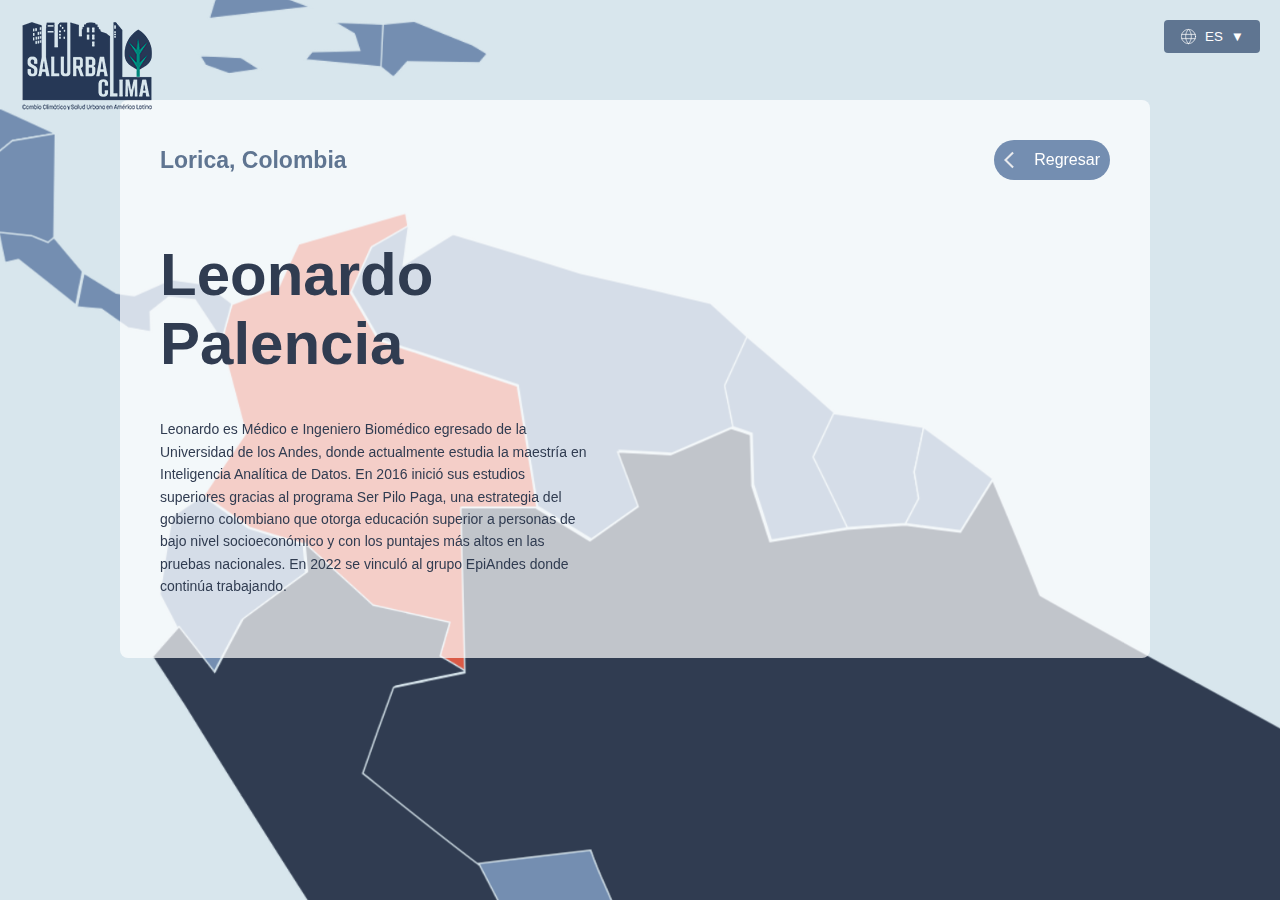
<file: colombia.html>
<!DOCTYPE html>
<html lang="es">

<head>
    <meta charset="UTF-8">
    <title>Colombia</title>
    <link rel="stylesheet" href="styles.css">
    <link rel="icon" type="image/x-icon" href="/images/Assets/favicon.ico">
    <meta name="viewport" content="width=device-width, initial-scale=1.0, maximum-scale=1.0, user-scalable=no">
</head>

<body>

    <div class="header">
        <a href="https://data.lacurbanhealth.org/" class="logo_header"></a>
    </div>
    <div class="language-selector">
        <div class="dropdown">
            <button class="dropdown-btn">
                <img src="images/icons/language.svg" alt="language">
                <span class="current-lang">Idioma</span>
                <span class="arrow">▼</span>
            </button>
            <div class="dropdown-content">
                <button data-lang="es" class="active">Español</button>
                <button data-lang="en">English</button>
                <button data-lang="pt">Português</button>
            </div>
        </div>
    </div>

    <div class="info-container-researcher">
        <div class="title-button-container-header">
            <h1 class="header-title" data-key="header-title">Lorica, Colombia</h1>
            <div class="back-btn">
                <a href="/map-salurbal/index.html" target="_self" class="social-btn">
                    <img src="images/icons/arrow_back.svg" alt="Return">
                    <span data-key="btn_return">Regresar</span>
                </a>
            </div>
        </div>
        <div class="container-col">
            <div class="col-1">
                <h1 class="researcher-name">Leonardo Palencia</h1>
                <div class="info-text" data-key="description_col">
                    Leonardo es Médico e Ingeniero Biomédico egresado de la Universidad de los Andes, donde actualmente
                    estudia la maestría en Inteligencia Analítica de Datos. En 2016 inició sus estudios superiores
                    gracias al programa Ser Pilo Paga, una estrategia del gobierno colombiano que otorga educación
                    superior a personas de bajo nivel socioeconómico y con los puntajes más altos en las pruebas
                    nacionales. En 2022 se vinculó al grupo EpiAndes donde continúa trabajando.
                </div>
            </div>
            <div class="col-2">
                <div class="video-container">
                    <iframe data-key="video_col" src="https://www.youtube.com/embed/7TqWSjjRRK0" title="YouTube video"
                        allowfullscreen>
                    </iframe>
                </div>
            </div>
        </div>
    </div>

    <div id="tooltip"></div>
    <canvas id="hitCanvas"></canvas>
    <div id="map-container-colombia">
        <!-- Colombia -->
        <svg class="country" width="211" height="290" viewBox="0 0 211 290" style="left: 341px; top: 1089px;">
            <path
                d="M2.09998 177.4C12.3 161.9 17.5 154.2 28.2 138.8C23.2 119.6 18.1 100.4 13 81.2C15.5 71.9 16.8 67.3 19.4 58.1C31.1 53.6 37 51.4 48.9 47C53.8 36.3 56.2 31 61.2 20.4C83.5 13.9 105.9 7.4 128.2 1C128.8 4.4 129.1 6.00002 129.6 9.40002C120.3 14.7 115.7 17.4 106.5 22.7C101.4 33.9 98.8 39.4999 93.8 50.7999C100.8 62.5999 104.3 68.5 111.2 80.5C140.2 89.9 169.1 99.4 198 109.1C202.2 134.4 206.2 159.7 210.2 185C191.3 185 181.9 185 163.3 185C164.1 219.4 164.9 253.8 165.8 288.3C159.2 284.4 155.9 282.4 149.3 278.5C151.7 270.1 152.9 265.9 155.4 257.5C136.1 253.1 126.5 251 107.3 246.7C93.2 233.7 79.1 220.9 64.9 208.1C51.1 203.9 44.2 201.8 30.6 197.6C19.1 189.4 13.4 185.4 2 177.4H2.09998Z"
                fill="#DA5A46" stroke="#D8E6ED" stroke-width="0.9" stroke-miterlimit="10" />
        </svg>

        <!-- Venezuela -->
        <svg class="country" width="250" height="199" viewBox="0 0 250 199" style="left: 434px; top: 1096px;">
            <path
                d="M239.8 127.7C224.5 134.3 216.9 137.6 201.7 144.2C188.5 143.5 181.9 143.1 168.7 142.4C173.9 156 176.4 162.8 181.5 176.6C169.3 185.1 163.3 189.4 151.3 197.9C137.9 189.6 131.1 185.5 117.6 177.3C113.6 152 109.5 126.7 105.4 101.4C76.5001 91.7 47.6 82.2 18.6 72.9C11.6 60.9 8.20007 55 1.20007 43.2C6.20007 31.9 8.70009 26.3 13.9001 15.1C23.1001 9.79998 27.7001 7.10005 37.0001 1.80005C35.6001 11.7 34.9 16.7 33.6 26.7C46 18.9 52.2001 15 64.8001 7.19995C91.3001 15.1 117.7 23.1 144 31.4C171.3 37.6 198.5 43.8 225.7 50.3C235 58.7001 239.6 63 248.8 71.5C243.2 83.6 240.4 89.7 234.8 102C236.9 112.3 237.9 117.5 240 127.9L239.8 127.7Z"
                fill="#748EB1" stroke="#D8E6ED" stroke-width="0.9" stroke-miterlimit="10" />
        </svg>

        <!-- Guayana 1 -->
        <svg class="country" width="79" height="129" viewBox="0 0 79 129" style="left: 668px; top: 1166px;">
            <path
                d="M69.6 49.3C64.5 60.1 61.9 65.6 56.8 76.5C65.5 94 69.7999 102.8 78.2 120.6C58.9 123.7 49.2 125.3 29.7 128.4C25.3 114.5 23.1 107.5 18.6 93.7C18.2 80.8999 18 74.5 17.6 61.7C12.9 60.1 10.5 59.2999 5.69995 57.7C3.69995 47.2999 2.6 42.1 0.5 31.8C6.1 19.6 8.9 13.5 14.5 1.30005C33.1 17 51.4 32.9 69.5 49.2L69.6 49.3Z"
                fill="#748EB1" stroke="#D8E6ED" stroke-width="0.9" stroke-miterlimit="10" />
        </svg>

        <!-- Guayana 2 -->
        <svg class="country" width="71" height="74" viewBox="0 0 71 74" style="left: 723px; top: 1214px">
            <path
                d="M58.4 70.2C44 71.1 36.7999 71.6 22.2 72.6C13.8 54.8 9.50005 46 0.800049 28.5C5.90005 17.6 8.49998 12.2 13.6 1.30005C32.4 4.00005 51.1 6.90002 69.9 9.90002C67.5 21 66.4 26.6 64 37.8C65.1 44.5 65.7001 47.8 66.8 54.5C63.5 60.8 61.8 63.9 58.5 70.2H58.4Z"
                fill="#748EB1" stroke="#D8E6ED" stroke-width="0.9" stroke-miterlimit="10" />
        </svg>

        <!-- Guayana 3 -->
        <svg class="country" width="57" height="67" viewBox="0 0 57 67" style="left: 780px; top: 1223px;">
            <path
                d="M56.2 33.1C48.1 46.1 44.1 52.6 36 65.7C22.3 63.9 15.4 63 1.5 61.2C4.8 54.9 6.50005 51.8 9.80005 45.5C8.70005 38.8 8.1 35.4 7 28.8C9.4 17.6 10.6 12 12.9 0.900024C30.5 13.6 39.2 20.1 56.2 33.1Z"
                fill="#748EB1" stroke="#D8E6ED" stroke-width="0.9" stroke-miterlimit="10" />
        </svg>

        <!-- Ecuador -->
        <svg class="country" width="93" height="113" viewBox="0 0 93 113" style="left: 315px; top: 1266px;">
            <path
                d="M11.5001 83.5C20.4001 94.8 24.9 100.5 33.8 112C40.8 98.7 44.3 92 51.6 78.6C67.3 66.9 75.3001 61 91.7001 49.1C91.1001 42 90.8001 38.5 90.2001 31.4C76.4001 27.2 69.5001 25.1 55.9001 20.9C44.4001 12.7 38.7001 8.69995 27.3 0.699951C19.5 5.89995 15.7 8.50005 8.10004 13.8C4.90004 33.1 3.40006 42.7999 0.500061 62.2C4.90006 70.7 7.10006 74.9 11.5001 83.5Z"
                fill="#748EB1" stroke="#D8E6ED" stroke-width="0.9" stroke-miterlimit="10" />
        </svg>

        <!-- Peru -->
        <svg class="country" width="221" height="325" viewBox="0 0 221 325" style="left: 310px; top: 1295px;">
            <path
                d="M202.4 324.3C168.2 297.3 134 270.3 99.8 243.3C99.7001 237.1 99.6001 234 99.5001 227.8C72.8001 186.5 46.9001 144.8 21.0001 103C12.9001 90.7 8.90009 84.5 0.900085 72.3C7.40009 64.8 10.8001 61 17.5001 53.5C26.4001 64.8 30.9 70.5 39.8 82C46.8 68.7 50.3 62 57.6 48.6C73.3 36.9 81.3001 31 97.7001 19.1C97.1001 12 96.8001 8.50002 96.2001 1.40002C110.4 14.2 124.6 27 138.7 40C157.8 44.3 167.4 46.4 186.8 50.8C184.3 59.2001 183.1 63.4 180.7 71.8C187.3 75.7001 190.6 77.7 197.2 81.6C179.2 85.3 170.2 87.1001 152.6 90.8C146 108.6 139.6 126.5 133.4 144.4C157.4 163.7 181.3 183 206 201.5C211.6 212.3 214.4 217.7 220 228.4C218.7 256 217.5 283.5 216.2 311.1C210.7 316.3 208 319 202.7 324.2L202.4 324.3Z"
                fill="#303C51" stroke="#D8E6ED" stroke-width="0.9" stroke-miterlimit="10" />
        </svg>

        <!-- Brasil -->
        <svg class="country" width="680" height="678" viewBox="0 0 680 678" style="left: 441px; top: 1224px;">
            <path
                d="M326.7 677.2C309.1 656.7 290.8 636.8 272.3 617C293.6 599.1 315 581.4 336.5 563.8C331.5 556.5 329 552.8 323.8 545.4C326.4 535.4 327.7 530.5 330.2 520.5C323.1 516.4 319.5 514.3 312.3 510.2C310.6 502 309.7 497.9 307.9 489.7C295.2 487 288.8 485.7 276 483C275.6 467.3 275.3 459.4 274.7 443.5C277.1 427.4 278.4 419.5 280.7 403.7C266.8 392.5 259.7 386.8 245.3 375.5C239.4 361.3 236.4 354.1 230.3 339.8C206.1 325.9 181.9 312.1 157.6 298.3C152.2 285 149.1 279.8 143.8 265C120.5 267.7 97.1001 270.5 73.8001 273.3C49.1001 254.8 25.3 235.5 1.30005 216.2C7.50005 198.3 13.9001 180.4 20.5001 162.6C38.2001 158.9 47.1 157.1 65.1 153.4C64.2 119 63.4 84.6 62.6 50.2C81.3 50.2 90.7001 50.2 109.5 50.2C123.1 58.4 129.8 62.5 143.3 70.8C155.3 62.3 161.4 58 173.5 49.5C168.4 35.7 165.8 28.9 160.7 15.3C173.9 16 180.5 16.3 193.7 17.1C208.9 10.5 216.5 7.19998 231.8 0.599976C236.6 2.19998 238.9 2.99998 243.7 4.59998C244.1 17.3 244.3 23.7 244.6 36.6C249.1 50.4 251.4 57.3 255.8 71.3C275.2 68.2001 284.9 66.7 304.2 63.6C318.8 62.6 326 62 340.4 61C354.3 62.8 361.2 63.7 374.9 65.5C383 52.4 387.1 45.9 395.1 32.9C405.3 56.8 415.2 80.8 424.7 104.9C507.3 151.8 591.7 195.1 673.4 243.7C675.5 262.9 677.5 282.2 679.2 301.5C654.2 329.9 627.6 355 599.9 380.7C577 425.8 553.7 470.7 529.9 515.3C492.7 525 455.7 535 418.9 546.1C412.6 566 409.4 575.9 402.5 595.7C377.1 622.8 351.8 649.9 326.5 677.2H326.7Z"
                fill="#303C51" stroke="#D8E6ED" stroke-width="0.9" stroke-miterlimit="10" />
        </svg>

        <!-- Bolivia -->
        <svg class="country" width="209" height="218" viewBox="0 0 209 218" style="left: 514px; top: 1487px;">
            <path
                d="M11 119.2C12.3 91.6 13.6 64.1 14.8 36.5C9.20005 25.7 6.40005 20.3 0.800049 9.59998C24.1 6.69998 47.5 4.00005 70.8 1.30005C76 16.2 79.1 21.3 84.6 34.6C108.9 48.4 133.1 62.2 157.3 76.1C163.4 90.4 166.4 97.5 172.3 111.8C186.6 123.1 193.7 128.8 207.6 140C205.2 155.8 204 163.7 201.6 179.7C192.7 174.5 188.2 171.9 179.2 166.7C163.5 168.3 155.6 169.2 139.9 170.9C133.8 187.3 130.8 195.5 124.8 211.8C102.7 208.2 91.6 206.4 69.5 202.8C62 208.3 58.3 211.1 51 216.6C47 215.7 45 215.2 41.1 214.3C36 198.5 33.4 190.6 28 174.7C22.5 156.2 16.9 137.7 11.1 119.3L11 119.2Z"
                fill="#748EB1" stroke="#D8E6ED" stroke-width="0.9" stroke-miterlimit="10" />

        </svg>

        <!-- Chile -->
        <svg class="country" width="108" height="687" viewBox="0 0 108 687" style="left: 458px; top: 1606px;">
            <path
                d="M32.7001 685.7C35.4001 682 36.7001 680.1 39.4001 676.4C36.8001 674.7 35.4001 673.8 32.7001 672C37.8001 658.3 40.1001 651.3 44.4001 637.1C45.5001 634.2 46 632.8 47.1 629.9C36.6 627.7 31.4001 626.6 20.9001 624.1C20.7001 605.2 20.0001 595.5 17.7001 575.6C23.0001 561.9 25.8001 554.9 31.4001 540.9C35.4001 520.9 37.3001 510.8 40.8001 490.1C42.0001 469.7 42.6001 449.1 42.8001 428.7C51.8001 383.3 60.5001 337.8 68.9001 292.2C68.2001 273.9 67.7 264.7 66.6 246.2C74.9 207.4 83.2 168.5 91.6 129.7C97.6 117.3 100.7 111 106.9 98.6C102.9 97.7 100.9 97.2001 97.0001 96.3C87.5001 64.5 77.5001 32.8 67.0001 1.19995C61.5001 6.39995 58.8001 9.10005 53.5001 14.3C55.2001 59.9 56.8001 105.4 58.0001 151C54.1001 180 50.2 209.1 46.2 238.1C46.5 253.7 46.6 261.4 46.7 276.8C39.5 299.8 32.5001 322.8 25.7001 345.9C24.7001 372.6 23.3 399.3 21.6 426C20.5 441.9 19.8001 449.8 18.5001 465.3C12.9001 486.2 10.2001 496.6 4.90009 517C4.50009 543.7 3.20006 570.4 1.00006 597C4.00006 620.1 4.80005 631.3 4.80005 652.9C10.8 662.5 13.4 667.2 17.8 676.3C24 680.2 27.0001 682.1 32.7001 685.7Z"
                fill="#303C51" stroke="#D8E6ED" stroke-width="0.9" stroke-miterlimit="10" />
        </svg>

        <!-- Argentina -->
        <svg class="country" width="303" height="589" viewBox="0 0 303 589" style="left: 475px; top: 1689px;">
            <path
                d="M3.90009 540.1C3.70009 521.2 3.00007 511.5 0.700073 491.6C6.00007 477.9 8.80009 470.9 14.4001 456.9C18.4001 436.9 20.2001 426.8 23.8001 406.1C25.0001 385.7 25.6001 365.1 25.8001 344.7C34.8001 299.3 43.5001 253.8 51.8001 208.2C51.1001 189.9 50.6001 180.7 49.5001 162.1C57.8001 123.3 66.1001 84.4 74.5001 45.6C80.5001 33.2 83.6001 26.9 89.8001 14.5C97.1001 8.9 100.9 6.19998 108.3 0.599976C130.4 4.19998 141.5 5.99998 163.6 9.59998C190.1 29.4 216.5 49.4 242.6 69.7C235.8 83.1 232.5 89.7 225.7 103C243.2 105.6 251.9 106.9 269.1 109.4C277.3 97.4 281.3 91.4 289.5 79.4C294.7 86.8 297.3 90.5 302.3 97.8C280.8 115.4 259.3 133.1 238.1 151C231.3 172 224.4 192.9 217.3 213.8C222.3 234.5 224.4 244.7 228 264.8C221.6 274.4 218.4 279.2 212 288.8C192.1 293.2 172.3 297.7 152.4 302.3C148.6 314.8 146.7 321 142.7 333.4C131.8 334.4 126.3 334.9 115.6 335.9C112.1 347.6 110.4 353.4 106.8 365C95.4001 383.8 84.0001 402.7 72.8001 421.6C73.5001 434.9 73.7 441.5 73.6 454.4C59.4 485 45.0001 515.5 30.0001 545.8C19.5001 543.6 14.3 542.5 3.80005 540L3.90009 540.1ZM27.4001 553.1C23.1001 567.3 20.7001 574.3 15.7001 588C26.2001 588 31.5 588 42.2 587.7C38.2 574.5 35.1001 567.6 27.4001 553.1Z"
                fill="#303C51" stroke="#D8E6ED" stroke-width="0.9" stroke-miterlimit="10" />
        </svg>

        <!-- Paraguay -->
        <svg class="country" width="134" height="146" viewBox="0 0 134 146" style="left: 638px; top: 1652px;">
            <path
                d="M0.699951 45.7C6.69995 29.3 9.70005 21.1 15.8 4.80005C31.5 3.10005 39.4 2.29998 55.1 0.599976C64.1 5.79998 68.6 8.39998 77.5 13.6C78.1 29.4 78.4 37.3 78.8 53.1C91.6001 55.8 98 57.1 110.7 59.8C112.5 68 113.4 72.1001 115.1 80.3C122.3 84.5 125.9 86.5 133 90.6C130.5 100.6 129.2 105.6 126.6 115.5C118.4 127.5 114.4 133.5 106.2 145.5C88.8999 143 80.3 141.7 62.8 139.1C69.5 125.8 72.8999 119.1 79.7 105.7C53.6 85.3999 27.2 65.4 0.699951 45.6V45.7Z"
                fill="#748EB1" stroke="#D8E6ED" stroke-width="0.9" stroke-miterlimit="10" />
        </svg>

        <!-- Uruguay -->
        <svg class="country" width="78" height="87" viewBox="0 0 78 87" style="left: 691px; top: 1840px;">
            <path
                d="M1.5 63.9C8.6 43 15.5 22.1 22.3 1.09998C40.8 20.9 59.1 40.7001 76.8 61.3C64.1 71 57.8 75.8 45.3 85.5C28.3 77 19.5 72.7 1.59998 63.9H1.5Z"
                fill="#748EB1" stroke="#D8E6ED" stroke-width="0.9" stroke-miterlimit="10" />
        </svg>

        <!-- Mexico -->
        <svg class="country" width="364" height="250" viewBox="0 0 364 250" style="left: -179px; top: 801px;">
            <path
                d="M79.9 128.6C76 128.6 74.1 128.5 70.2 128.4C44.9 86.9 21.6 44.7 0.900024 0.700012C43.4 2.90001 85.9 5.60001 128.3 8.70001C159.7 30.7 191.4 52.3 223.3 73.6C225.9 100.4 229.3 127.1 233 153.8C244.2 169 249.9 176.7 261.4 192.3C280.2 184.9 289.5 181.3 307.7 174.2C317.1 159.4 322.3 152.2 335.7 138C346.4 137.3 351.9 137 363 136.3C355.5 157.2 352 167.8 345.1 189.2C339.9 191.6 337.3 192.8 332.1 195.1C320.6 196.6 317 197.6 308.5 199.6C309.5 207.9 310 212.1 311 220.6C305.8 231.9 303.2 237.5 298 249C286.2 239.8 280.3 235.2 268.4 226C256.8 229.3 250.9 230.9 239 234.3C205 214.6 170.7 195.2 136.2 176.3C135.2 161.9 134.8 154.8 134.1 140.7C103.1 99.2 72.9 57.4 44.7 14C38.8 14.5 35.8 14.7 29.9 15.2C35.9 30.7 39.1 38.5 45.7 54.1C56.2 79.4 67.7 104 79.7 128.6H79.9Z"
                fill="#303C51" stroke="#D8E6ED" stroke-width="0.9" stroke-miterlimit="10" />
        </svg>

        <!-- Guatemala -->
        <svg class="country" width="51" height="68" viewBox="0 0 51 68" style="left: 118px; top: 994px;">
            <path
                d="M27.1 66.4C29.4 61.9 30.6001 59.7 33.9001 55.4C40.1001 47.3 43.2001 43.3 49.7001 35.3C46.0001 34.6 44.1001 34.2999 40.5001 33.7C38.1001 33.3 36.9001 33.1 34.5001 32.7C34.7001 20 34.9001 13.7 35.2001 1.30005C23.7001 2.80005 20.1 3.80005 11.6 5.80005C12.6 14.1 13.1 18.3 14.1 26.8C8.90004 38.1 6.30004 43.7 1.10004 55.2C11.6 59.7 16.8 62 27.1 66.5V66.4Z"
                fill="#303C51" stroke="#D8E6ED" stroke-width="0.9" stroke-miterlimit="10" />
        </svg>

        <!-- Honduras -->
        <svg class="country" width="101" height="49" viewBox="0 0 101 49" style="left: 151px; top: 1024px;">
            <path
                d="M27.1 40.9C29.4 41.8 30.5 42.3 32.8 43.3C33.7001 45 34.1001 45.9 35.0001 47.6C38.8001 46.1 40.7001 45.2999 44.5001 43.7C55.4001 34.5 60.9 30 72.3 20.8C82.9 19 88.3001 18.1 99.2001 16.3C85.3001 10 78.5001 6.79995 65.0001 0.699951C45.1001 2.49995 35.4001 3.40005 16.7001 5.30005C10.3001 13.3 7.10009 17.3 0.900085 25.4C7.10009 28.4 10.2001 29.9 16.5001 32.9C21.4001 33.9 23.8 34.5 28.8 35.5C28.1 37.7 27.7 38.8 27.1 40.9Z"
                fill="#748EB1" stroke="#D8E6ED" stroke-width="0.9" stroke-miterlimit="10" />
        </svg>

        <!-- Nicaragua -->
        <svg class="country" width="70" height="71" viewBox="0 0 70 71" style="left: 181px; top: 1039px;">
            <path
                d="M68.3 67.4C68.5 45.4 68.8001 23.4 69.2001 1.30005C58.3001 3.10005 52.9 4.00005 42.3 5.80005C30.9 14.9 25.3001 19.5 14.5001 28.7C10.7001 30.2 8.80006 31 5.00006 32.6C3.30006 33.5 2.50005 33.9 0.800049 34.7C13.8 46.2999 20.4001 52.1 33.9001 64C42.0001 64.8 46.1 65.2 54.3 66.1C58.4 67.8 60.5001 68.6001 64.7001 70.3C66.2001 69.1001 66.9001 68.5 68.4001 67.3L68.3 67.4Z"
                fill="#748EB1" stroke="#D8E6ED" stroke-width="0.9" stroke-miterlimit="10" />
        </svg>

        <!-- Costa Rica -->
        <svg class="country" width="54" height="47" viewBox="0 0 54 47" style="left: 214px; top: 1101px;">
            <path
                d="M49.0001 46.6C50.6001 38.1 51.5001 33.9 53.2001 25.5C46.0001 17 42.4 12.7 35.3 4.30005C33.8 5.50005 33.1 6.10005 31.6 7.30005C27.4 5.60005 25.4001 4.79998 21.2001 3.09998C13.0001 2.29998 8.90005 1.8 0.800049 1C2.30005 8.6 3.10007 12.4 4.70007 20C8.10007 19.2 9.70004 18.8 13.1 18C27.3 29.2 34.5001 34.9 49.0001 46.5V46.6Z"
                fill="#748EB1" stroke="#D8E6ED" stroke-width="0.9" stroke-miterlimit="10" />
        </svg>

        <!-- Panama -->
        <svg class="country" width="99" height="45" viewBox="0 0 99 45" style="left: 263px; top: 1126px;">
            <path
                d="M97.6 20.5C95 29.7 93.7001 34.3 91.2001 43.6C84.4001 33.3 81.1001 28.2 74.3 18.1C67.8 17.5 64.5 17.2 58.1 16.5C53.4 20.2 51.1001 22 46.5001 25.7C46.7001 30.7 46.8001 33.2 46.9001 38.2C41.1001 37.2 38.2001 36.7 32.5001 35.7C25.9001 31 22.6001 28.7 16.0001 24.1C9.90006 23.5 6.90005 23.2 0.800049 22.6C2.40005 14.1 3.30006 9.9 5.00006 1.5C13.0001 6.4 17.1001 8.90002 25.2001 13.9C29.7001 14.6 32.0001 15 36.5001 15.7C45.5001 11.6 50.1 9.6 59.3 5.5C68.3 6.8 72.8001 7.39995 81.9001 8.69995C88.1001 13.4 91.2001 15.7 97.4001 20.4L97.6 20.5Z"
                fill="#748EB1" stroke="#D8E6ED" stroke-width="0.9" stroke-miterlimit="10" />
        </svg>

        <!-- Belice -->
        <svg class="country" width="17" height="41" viewBox="0 0 17 41" style="left: 150px; top: 989px;">
            <path
                d="M1.50006 38.6C1.70006 25.9 1.90007 19.6 2.20007 7.19995C7.30007 4.79995 9.90007 3.60005 15.2001 1.30005C15.5001 11 15.6001 15.9 15.9001 25.8C12.5001 31.4 10.8001 34.1 7.40009 39.7C5.00009 39.2999 3.80009 39.1 1.40009 38.7L1.50006 38.6Z"
                fill="#748EB1" stroke="#D8E6ED" stroke-width="0.9" stroke-miterlimit="10" />
        </svg>

        <!-- Cuba -->
        <svg class="country" width="189" height="56" viewBox="0 0 189 56" style="left: 223px; top: 913px;">
            <path
                d="M5.00006 12.3C19.0001 7.89999 26.2001 5.69999 40.7001 1.29999C63.0001 6.99999 85.2001 12.7 107.5 18.5C133.9 28.3 160.2 38.2 186.5 48.2C165.4 50.5 144.4 52.9 123.3 55.4C124.9 50.1 125.7 47.4 127.4 42.1C120 40.1 116.4 39 109.1 37C103 32 99.9 29.5 93.8 24.5C74.8 21.2 65.4001 19.6 47.0001 16.5C28.4001 18.9 19.3001 20 1.50006 22.5C2.90006 18.4 3.60006 16.4 5.00006 12.3Z"
                fill="#748EB1" stroke="#D8E6ED" stroke-width="0.9" stroke-miterlimit="10" />
        </svg>

        <!-- Jamaica -->
        <svg class="country" width="41" height="13" viewBox="0 0 41 13" style="left: 339px; top: 991px;">
            <path
                d="M1.50006 0.599976C11.7001 0.999976 16.9001 1.29995 27.2001 1.69995C31.8001 4.59995 34.2001 6.09998 38.8 9.09998C31.1 10.2 27.3001 10.8 19.7001 11.9C13.8001 9.80002 10.9001 8.69998 5.00006 6.59998C3.60006 4.19998 2.90006 2.99998 1.50006 0.599976Z"
                fill="#748EB1" stroke="#D8E6ED" stroke-width="0.9" stroke-miterlimit="10" />
        </svg>

        <!-- Haiti -->
        <svg class="country" width="52" height="30" viewBox="0 0 52 30" style="left: 405px; top: 970px;">
            <path
                d="M51.0001 2C50.5001 12.6 50.2001 18 49.7001 28.8C30.3001 26.9 20.6001 26 1.40009 24.2C3.10009 22.2 3.90004 21.1 5.60004 19.1C17.5 18.8 23.4001 18.7 35.4001 18.4C34.0001 14.2 33.4001 12.1 32.0001 8C26.9001 5 24.4001 3.49998 19.4001 0.599976C32.0001 1.09998 38.3001 1.4 51.0001 2Z"
                fill="#748EB1" stroke="#D8E6ED" stroke-width="0.9" stroke-miterlimit="10" />
        </svg>

        <!-- Republica Dominicana -->
        <svg class="country" width="68" height="37" viewBox="0 0 68 37" style="left: 453px; top: 969px;">
            <path
                d="M62.3001 27.1C44.2001 26.8 35.1001 26.7 17.2001 26.5C13.7001 30.3 12.0001 32.3 8.50006 36.1C5.40006 33.6 3.80007 32.3 0.700073 29.8C1.20007 19 1.50006 13.6 2.00006 3C9.70006 2.2 13.5001 1.8 21.2001 1C35.9001 6.9 43.3 9.90002 58.1 15.9C61.7 18.1 63.5 19.2 67.1 21.4C65.2 23.7 64.2001 24.8 62.3001 27.1Z"
                fill="#748EB1" stroke="#D8E6ED" stroke-width="0.9" stroke-miterlimit="10" />
        </svg>

        <!-- Estados Unidos -->
        <svg class="country" width="1094" height="747" viewBox="0 0 1094 747" style="left: -530px; top: 132px;">
            <path
                d="M268.2 225C283.3 238.1 298.9 250.8 314.7 263.1C318 284 320.9 294.4 324.6 315.7C316.2 310.9 310.9 308.8 301.9 304.3C294 289.4 290.4 282 283.6 267.2C273.2 257 268.2 251.9 258.6 241.7C230 235.7 201.4 229.7 172.8 223.7C112.8 261.2 55.4 301.8 0.300049 346.1C33.1 315.9 66.8 287 101.5 259C91.3 243.2 81.9 226.1 74.4 208.8C101.4 181.9 129.1 155.8 157.1 129.9C151.6 117.1 149.3 110.8 145.9 98.3C158.9 92.4 165.5 89.6 178.8 84.3C190.8 65 203 47.8 217.2 30.1C250.6 19.6 284.1 10 318 1.20001C340.4 18.3 364.2 33.2 388.1 48.2C337.6 101.5 302.4 160.5 268.2 225ZM333.8 419.8C322.2 465.5 312.7 511.5 304.2 557.8C317.7 596.1 334.3 633.1 351.9 669.7C394.4 671.9 436.9 674.6 479.3 677.7C510.7 699.7 542.4 721.3 574.3 742.6C586 726.9 597.9 711.2 609.9 695.7C658.3 691.3 706.7 686.9 755.2 682.8C769.5 702.8 783.7 722.8 797.7 743.1C806.1 744.2 810.3 744.8 818.8 746C813.3 721.4 807.6 696.9 801.9 672.4C829.2 651.3 856.6 630.4 884.1 609.6C904.5 583.9 924.7 558.1 944.5 531.9C957.5 525.7 964.1 522.6 977 516.4C978.5 508.1 979.2 504 980.6 495.8C1000.2 486.1 1019.8 476.3 1039.4 466.4C1059.9 467.3 1070.1 467.8 1090.7 468.9C1063.3 457 1035.8 445.2 1008.3 433.7C993.5 447.5 985.9 454.4 970.4 468.3C947.7 469.4 936.5 470 914.2 471.2C867.7 491 821.2 510.8 774.8 530.9C771.1 511.2 767.6 491.5 764.3 471.8C709.5 466.1 670.7 461.9 621.4 438.4C525.8 428.2 430 421.5 333.8 419.7V419.8Z"
                fill="#DA5A46" stroke="#D8E6ED" stroke-width="0.9" stroke-miterlimit="10" />
        </svg>

        <!-- Canada -->
        <svg class="country" width="989" height="699" viewBox="0 0 989 699" style="left: -262px; top: -35px;">
            <path
                d="M219.6 237.5C257 258.8 295.6 277.9 334.2 297.1C363.9 304 393.5 311.1 423 319C461.7 329.4 494.7 313.5 533.1 303C527.7 327.5 521.6 351.8 515 376C474 412.2 434.2 447.1 388.2 476.7C417.5 500.2 435.4 503.5 472.6 509.1C498.4 522 524.5 534.3 550.6 546.6C571.8 494.7 591.8 442.5 609.2 389.3C641.7 402.3 674.8 414 707.8 426.1C723.8 415.6 731.7 410.4 746.9 400C809.3 440.8 872.3 480.7 934.4 522.1C952.3 540.4 970 558.8 987.5 577.5C956.2 577.1 924.8 577 893.5 577.1C894.7 562.1 895.2 554.7 895.9 540C859.1 549.2 822.2 558.3 785.3 567.3C818.2 577.8 851 588.7 883.7 599.8C863.8 612.2 843.8 624.3 823.6 636.3C796.2 624.4 768.7 612.6 741.2 601.1C726.4 614.9 718.8 621.8 703.3 635.7C680.6 636.8 669.4 637.4 647.1 638.6C600.6 658.4 554.1 678.2 507.7 698.3C504 678.6 500.5 658.9 497.2 639.2C442.4 633.5 403.6 629.3 354.3 605.8C258.7 595.6 162.9 588.9 66.7001 587.1C62.0001 552.4 59.0001 518 57.5001 483C53.7001 461.7 50.9001 451.3 47.6001 430.4C31.8001 418.1 16.2001 405.4 1.1001 392.3C35.3001 327.8 70.5001 268.8 121 215.5C154.1 221.9 187.1 228.3 219.5 237.8L219.6 237.5ZM723.9 375.7C735.2 345.3 744.6 313.8 749.3 281.6C692.2 262.1 634.4 243 580.7 215.1C548.1 219.1 515.6 223.2 483.1 228C477.2 248.6 471.1 269.2 464.9 289.8C494 285.6 523.1 282 552.2 278.5C576.5 287.5 601.2 295.5 626.1 303C610.9 320.5 595.1 339.3 576.4 353C625.5 360.6 674.7 368 723.9 375.8V375.7ZM444.7 221.5C437.7 236.3 434.2 243.6 427 258.3C421.5 271.6 418.8 278.2 413.3 291.5C422.8 294.1 427.6 295.5 436.9 298.2C436.4 287.1 436.2 281.5 436.1 270.4C436.1 270.4 462.5 233.4 464 230.2C456.3 226.7 452.5 225 444.7 221.6V221.5ZM409.7 216.6C402.5 224.9 398.9 229 391.3 237.2C401.5 245.2 406.8 249.3 417.6 257.6C421.9 241.3 424.1 233.2 428.9 217C421.4 216.8 417.5 216.8 409.7 216.6ZM334.3 197.9C330 188.2 328.2 183.5 325.4 174.2C313 170.6 306.9 168.9 295.1 165.5C278.1 175.7 269.4 180.9 251.6 191.7C261.9 204.8 268.1 211.5 282.3 225.4C286.7 241.2 289.8 249.3 297.2 265.8C323.7 270.5 350.2 275.7 376.5 281.2C376.6 258 377.8 236.2 380.3 213.1C361.7 206.9 352.4 203.9 334.2 198L334.3 197.9ZM349.8 138.6C362.4 130.1 368.5 125.9 380.3 117.4C367.7 117.7 361.3 117.8 348.5 117.8C348.3 125.9 348.6 130 349.8 138.6ZM378.6 123.1C367.2 134.8 361.3 140.7 349.6 152.6C352.4 159.2 354 162.5 357.5 169.4C373.4 170.1 381.3 170.4 396.5 171.1C401.2 160.9 403.6 155.9 408.6 145.9C396.4 143.8 390.3 142.7 378 140.6C377.9 133.5 378 130 378.6 123.1ZM421.4 147.6C423.3 162.1 424.9 169.6 428.9 184.9C437.4 172 441.5 165.5 449.5 152.3C438.5 150.4 432.8 149.5 421.4 147.6ZM456.4 201.5C456.6 194.9 456.7 191.5 457.1 185C452 186.7 449.4 187.5 444 189.2C448.8 194.1 451.3 196.6 456.4 201.6V201.5ZM461.1 153.9C463.3 160.5 464.6 163.8 467.2 170.5C466.7 184.4 466.6 191.4 467 205.5C487.6 214.4 517.7 202.2 538.6 198.6C543.5 189.8 545.9 185.5 550.3 176.8C541.6 173.6 537.5 172 529.9 168.6C514 176.3 506 180.2 490.4 188.4C483.8 181.5 481.9 176.2 478.8 164.5C471.7 160.2 468.2 158 461.2 153.9H461.1ZM490.5 162.8C509.2 160.1 528 157.7 546.8 155.5C575.5 111.1 605.6 62.1 604.3 7.1C585.1 5.4 576.1 4.2 561.1 1C546.8 13.7 535.4 26.4 518.5 37.6C506.9 54.3 500.3 61.9 485.4 75.9C484 95.8 483.9 106.1 485.1 127.3C486.1 142.1 485.8 152.1 490.4 162.8H490.5ZM441.5 112.3C445.1 119.6 447.2 123.3 451.7 131.1C455.1 122.5 456.8 118.1 460.3 109.5C456 101.4 454.1 97.5 450.8 90C447 98.9 445.2 103.3 441.6 112.3H441.5ZM469.4 108.6C467.3 116.2 466.3 120 464.3 127.7C468.4 130.2 470.4 131.4 474.5 134C472 123.6 471 118.5 469.4 108.6ZM391.4 116.1C396.6 116.8 399.3 117.2 404.5 117.9C411.7 112.3 415.3 109.4 422.1 103.6C418.5 101.5 416.8 100.4 413.3 98.4C404.8 105.6 400.4 109.1 391.4 116.1Z"
                fill="#748EB1" stroke="#D8E6ED" stroke-width="0.9" stroke-miterlimit="10" />
        </svg>

        <!-- El Salvador -->
        <svg class="country" width="37" height="22" viewBox="0 0 37 22" style="left: 144px; top: 1049px;">
            <path
                d="M1.10004 12.4C7.90004 15 13.2001 16.8 22.4001 20C26.5001 20.5 28.6001 20.8 32.7001 21.3C34.0001 17.3 34.6001 15.3 36.0001 11.3C31.0001 10.3 28.5 9.80005 23.6 8.80005C17.3 5.80005 14.2001 4.30005 8.00006 1.30005C4.70006 5.60005 3.50007 7.80005 1.20007 12.3L1.10004 12.4Z"
                fill="#748EB1" stroke="#D8E6ED" stroke-width="0.9" stroke-miterlimit="10" />
        </svg>
    </div>
    <script src="scripts/translations.js"></script>
    <script src="scripts/setLanguage.js"></script>
</body>

</html>
</file>
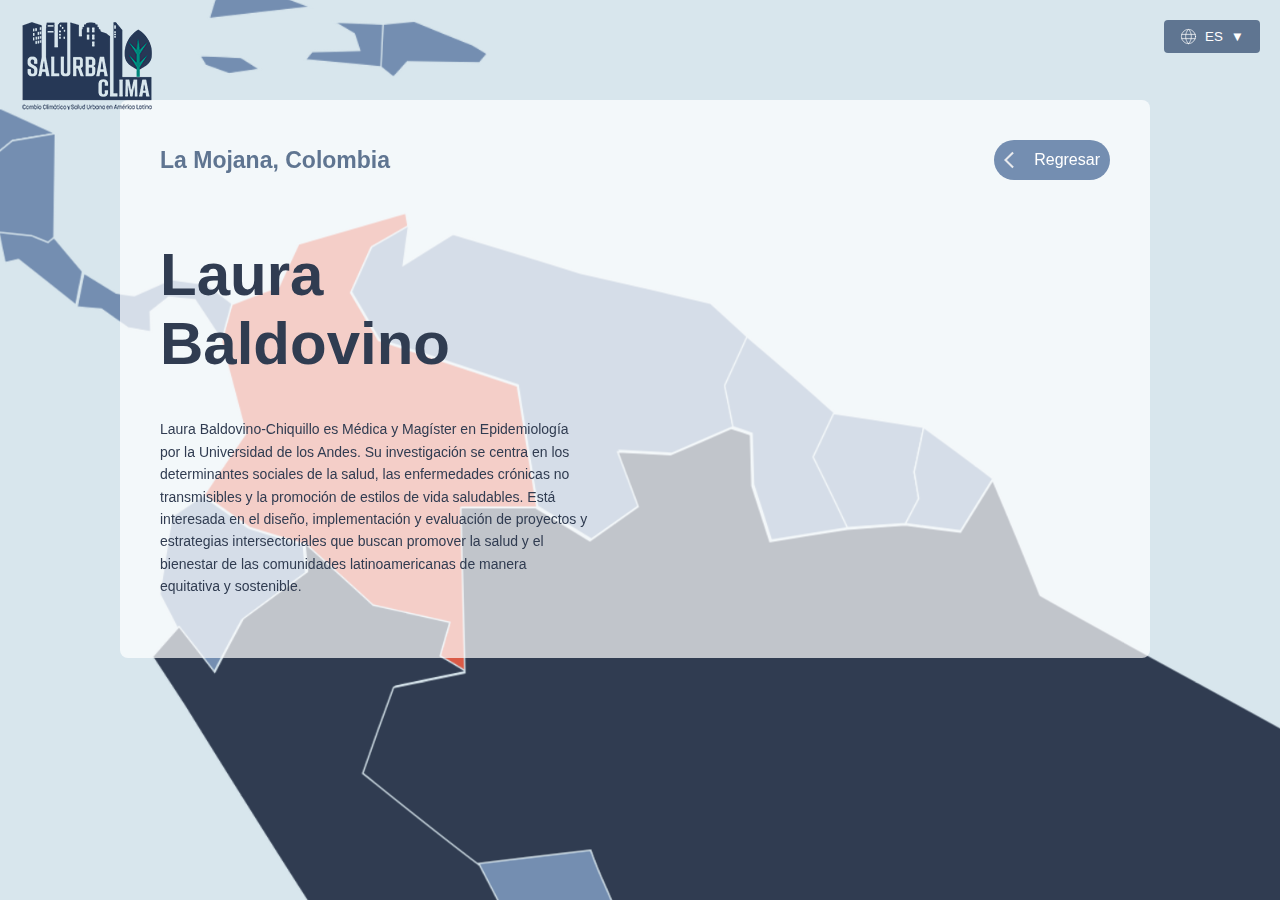
<file: colombia_02.html>
<!DOCTYPE html>
<html lang="es">

<head>
    <meta charset="UTF-8">
    <title>Colombia</title>
    <link rel="stylesheet" href="styles.css">
    <link rel="icon" type="image/x-icon" href="/images/Assets/favicon.ico">
    <meta name="viewport" content="width=device-width, initial-scale=1.0, maximum-scale=1.0, user-scalable=no">
</head>

<body>

    <div class="header">
        <a href="https://data.lacurbanhealth.org/" class="logo_header"></a>
    </div>
    <div class="language-selector">
        <div class="dropdown">
            <button class="dropdown-btn">
                <img src="images/icons/language.svg" alt="language">
                <span class="current-lang">Idioma</span>
                <span class="arrow">▼</span>
            </button>
            <div class="dropdown-content">
                <button data-lang="es" class="active">Español</button>
                <button data-lang="en">English</button>
                <button data-lang="pt">Português</button>
            </div>
        </div>
    </div>

    <div class="info-container-researcher">
        <div class="title-button-container-header">
            <h1 class="header-title" data-key="header-title">La Mojana, Colombia</h1>
            <div class="back-btn">
                <a href="/map-salurbal/index.html" target="_self" class="social-btn">
                    <img src="images/icons/arrow_back.svg" alt="Return">
                    <span data-key="btn_return">Regresar</span>
                </a>
            </div>
        </div>
        <div class="container-col">
            <div class="col-1">
                <h1 class="researcher-name">Laura Baldovino</h1>
                <div class="info-text" data-key="description_col2">
                    Laura Baldovino-Chiquillo es Médica y Magíster en Epidemiología por la Universidad de los Andes. Su
                    investigación se centra en los determinantes sociales de la salud, las enfermedades crónicas no
                    transmisibles y la promoción de estilos de vida saludables. Está interesada en el diseño,
                    implementación y evaluación de proyectos y estrategias intersectoriales que buscan promover la salud
                    y el bienestar de las comunidades latinoamericanas de manera equitativa y sostenible.
                </div>
            </div>
            <div class="col-2">
                <div class="video-container">
                    <iframe data-key="video_col2" src="https://www.youtube.com/embed/jFzcQ731T88" title="YouTube video" allowfullscreen>
                    </iframe>
                </div>
            </div>
        </div>
    </div>

    <div id="tooltip"></div>
    <canvas id="hitCanvas"></canvas>
    <div id="map-container-colombia">
        <!-- Colombia -->
        <svg class="country" width="211" height="290" viewBox="0 0 211 290" style="left: 341px; top: 1089px;">
            <path
                d="M2.09998 177.4C12.3 161.9 17.5 154.2 28.2 138.8C23.2 119.6 18.1 100.4 13 81.2C15.5 71.9 16.8 67.3 19.4 58.1C31.1 53.6 37 51.4 48.9 47C53.8 36.3 56.2 31 61.2 20.4C83.5 13.9 105.9 7.4 128.2 1C128.8 4.4 129.1 6.00002 129.6 9.40002C120.3 14.7 115.7 17.4 106.5 22.7C101.4 33.9 98.8 39.4999 93.8 50.7999C100.8 62.5999 104.3 68.5 111.2 80.5C140.2 89.9 169.1 99.4 198 109.1C202.2 134.4 206.2 159.7 210.2 185C191.3 185 181.9 185 163.3 185C164.1 219.4 164.9 253.8 165.8 288.3C159.2 284.4 155.9 282.4 149.3 278.5C151.7 270.1 152.9 265.9 155.4 257.5C136.1 253.1 126.5 251 107.3 246.7C93.2 233.7 79.1 220.9 64.9 208.1C51.1 203.9 44.2 201.8 30.6 197.6C19.1 189.4 13.4 185.4 2 177.4H2.09998Z"
                fill="#DA5A46" stroke="#D8E6ED" stroke-width="0.9" stroke-miterlimit="10" />
        </svg>

        <!-- Venezuela -->
        <svg class="country" width="250" height="199" viewBox="0 0 250 199" style="left: 434px; top: 1096px;">
            <path
                d="M239.8 127.7C224.5 134.3 216.9 137.6 201.7 144.2C188.5 143.5 181.9 143.1 168.7 142.4C173.9 156 176.4 162.8 181.5 176.6C169.3 185.1 163.3 189.4 151.3 197.9C137.9 189.6 131.1 185.5 117.6 177.3C113.6 152 109.5 126.7 105.4 101.4C76.5001 91.7 47.6 82.2 18.6 72.9C11.6 60.9 8.20007 55 1.20007 43.2C6.20007 31.9 8.70009 26.3 13.9001 15.1C23.1001 9.79998 27.7001 7.10005 37.0001 1.80005C35.6001 11.7 34.9 16.7 33.6 26.7C46 18.9 52.2001 15 64.8001 7.19995C91.3001 15.1 117.7 23.1 144 31.4C171.3 37.6 198.5 43.8 225.7 50.3C235 58.7001 239.6 63 248.8 71.5C243.2 83.6 240.4 89.7 234.8 102C236.9 112.3 237.9 117.5 240 127.9L239.8 127.7Z"
                fill="#748EB1" stroke="#D8E6ED" stroke-width="0.9" stroke-miterlimit="10" />
        </svg>

        <!-- Guayana 1 -->
        <svg class="country" width="79" height="129" viewBox="0 0 79 129" style="left: 668px; top: 1166px;">
            <path
                d="M69.6 49.3C64.5 60.1 61.9 65.6 56.8 76.5C65.5 94 69.7999 102.8 78.2 120.6C58.9 123.7 49.2 125.3 29.7 128.4C25.3 114.5 23.1 107.5 18.6 93.7C18.2 80.8999 18 74.5 17.6 61.7C12.9 60.1 10.5 59.2999 5.69995 57.7C3.69995 47.2999 2.6 42.1 0.5 31.8C6.1 19.6 8.9 13.5 14.5 1.30005C33.1 17 51.4 32.9 69.5 49.2L69.6 49.3Z"
                fill="#748EB1" stroke="#D8E6ED" stroke-width="0.9" stroke-miterlimit="10" />
        </svg>

        <!-- Guayana 2 -->
        <svg class="country" width="71" height="74" viewBox="0 0 71 74" style="left: 723px; top: 1214px">
            <path
                d="M58.4 70.2C44 71.1 36.7999 71.6 22.2 72.6C13.8 54.8 9.50005 46 0.800049 28.5C5.90005 17.6 8.49998 12.2 13.6 1.30005C32.4 4.00005 51.1 6.90002 69.9 9.90002C67.5 21 66.4 26.6 64 37.8C65.1 44.5 65.7001 47.8 66.8 54.5C63.5 60.8 61.8 63.9 58.5 70.2H58.4Z"
                fill="#748EB1" stroke="#D8E6ED" stroke-width="0.9" stroke-miterlimit="10" />
        </svg>

        <!-- Guayana 3 -->
        <svg class="country" width="57" height="67" viewBox="0 0 57 67" style="left: 780px; top: 1223px;">
            <path
                d="M56.2 33.1C48.1 46.1 44.1 52.6 36 65.7C22.3 63.9 15.4 63 1.5 61.2C4.8 54.9 6.50005 51.8 9.80005 45.5C8.70005 38.8 8.1 35.4 7 28.8C9.4 17.6 10.6 12 12.9 0.900024C30.5 13.6 39.2 20.1 56.2 33.1Z"
                fill="#748EB1" stroke="#D8E6ED" stroke-width="0.9" stroke-miterlimit="10" />
        </svg>

        <!-- Ecuador -->
        <svg class="country" width="93" height="113" viewBox="0 0 93 113" style="left: 315px; top: 1266px;">
            <path
                d="M11.5001 83.5C20.4001 94.8 24.9 100.5 33.8 112C40.8 98.7 44.3 92 51.6 78.6C67.3 66.9 75.3001 61 91.7001 49.1C91.1001 42 90.8001 38.5 90.2001 31.4C76.4001 27.2 69.5001 25.1 55.9001 20.9C44.4001 12.7 38.7001 8.69995 27.3 0.699951C19.5 5.89995 15.7 8.50005 8.10004 13.8C4.90004 33.1 3.40006 42.7999 0.500061 62.2C4.90006 70.7 7.10006 74.9 11.5001 83.5Z"
                fill="#748EB1" stroke="#D8E6ED" stroke-width="0.9" stroke-miterlimit="10" />
        </svg>

        <!-- Peru -->
        <svg class="country" width="221" height="325" viewBox="0 0 221 325" style="left: 310px; top: 1295px;">
            <path
                d="M202.4 324.3C168.2 297.3 134 270.3 99.8 243.3C99.7001 237.1 99.6001 234 99.5001 227.8C72.8001 186.5 46.9001 144.8 21.0001 103C12.9001 90.7 8.90009 84.5 0.900085 72.3C7.40009 64.8 10.8001 61 17.5001 53.5C26.4001 64.8 30.9 70.5 39.8 82C46.8 68.7 50.3 62 57.6 48.6C73.3 36.9 81.3001 31 97.7001 19.1C97.1001 12 96.8001 8.50002 96.2001 1.40002C110.4 14.2 124.6 27 138.7 40C157.8 44.3 167.4 46.4 186.8 50.8C184.3 59.2001 183.1 63.4 180.7 71.8C187.3 75.7001 190.6 77.7 197.2 81.6C179.2 85.3 170.2 87.1001 152.6 90.8C146 108.6 139.6 126.5 133.4 144.4C157.4 163.7 181.3 183 206 201.5C211.6 212.3 214.4 217.7 220 228.4C218.7 256 217.5 283.5 216.2 311.1C210.7 316.3 208 319 202.7 324.2L202.4 324.3Z"
                fill="#303C51" stroke="#D8E6ED" stroke-width="0.9" stroke-miterlimit="10" />
        </svg>

        <!-- Brasil -->
        <svg class="country" width="680" height="678" viewBox="0 0 680 678" style="left: 441px; top: 1224px;">
            <path
                d="M326.7 677.2C309.1 656.7 290.8 636.8 272.3 617C293.6 599.1 315 581.4 336.5 563.8C331.5 556.5 329 552.8 323.8 545.4C326.4 535.4 327.7 530.5 330.2 520.5C323.1 516.4 319.5 514.3 312.3 510.2C310.6 502 309.7 497.9 307.9 489.7C295.2 487 288.8 485.7 276 483C275.6 467.3 275.3 459.4 274.7 443.5C277.1 427.4 278.4 419.5 280.7 403.7C266.8 392.5 259.7 386.8 245.3 375.5C239.4 361.3 236.4 354.1 230.3 339.8C206.1 325.9 181.9 312.1 157.6 298.3C152.2 285 149.1 279.8 143.8 265C120.5 267.7 97.1001 270.5 73.8001 273.3C49.1001 254.8 25.3 235.5 1.30005 216.2C7.50005 198.3 13.9001 180.4 20.5001 162.6C38.2001 158.9 47.1 157.1 65.1 153.4C64.2 119 63.4 84.6 62.6 50.2C81.3 50.2 90.7001 50.2 109.5 50.2C123.1 58.4 129.8 62.5 143.3 70.8C155.3 62.3 161.4 58 173.5 49.5C168.4 35.7 165.8 28.9 160.7 15.3C173.9 16 180.5 16.3 193.7 17.1C208.9 10.5 216.5 7.19998 231.8 0.599976C236.6 2.19998 238.9 2.99998 243.7 4.59998C244.1 17.3 244.3 23.7 244.6 36.6C249.1 50.4 251.4 57.3 255.8 71.3C275.2 68.2001 284.9 66.7 304.2 63.6C318.8 62.6 326 62 340.4 61C354.3 62.8 361.2 63.7 374.9 65.5C383 52.4 387.1 45.9 395.1 32.9C405.3 56.8 415.2 80.8 424.7 104.9C507.3 151.8 591.7 195.1 673.4 243.7C675.5 262.9 677.5 282.2 679.2 301.5C654.2 329.9 627.6 355 599.9 380.7C577 425.8 553.7 470.7 529.9 515.3C492.7 525 455.7 535 418.9 546.1C412.6 566 409.4 575.9 402.5 595.7C377.1 622.8 351.8 649.9 326.5 677.2H326.7Z"
                fill="#303C51" stroke="#D8E6ED" stroke-width="0.9" stroke-miterlimit="10" />
        </svg>

        <!-- Bolivia -->
        <svg class="country" width="209" height="218" viewBox="0 0 209 218" style="left: 514px; top: 1487px;">
            <path
                d="M11 119.2C12.3 91.6 13.6 64.1 14.8 36.5C9.20005 25.7 6.40005 20.3 0.800049 9.59998C24.1 6.69998 47.5 4.00005 70.8 1.30005C76 16.2 79.1 21.3 84.6 34.6C108.9 48.4 133.1 62.2 157.3 76.1C163.4 90.4 166.4 97.5 172.3 111.8C186.6 123.1 193.7 128.8 207.6 140C205.2 155.8 204 163.7 201.6 179.7C192.7 174.5 188.2 171.9 179.2 166.7C163.5 168.3 155.6 169.2 139.9 170.9C133.8 187.3 130.8 195.5 124.8 211.8C102.7 208.2 91.6 206.4 69.5 202.8C62 208.3 58.3 211.1 51 216.6C47 215.7 45 215.2 41.1 214.3C36 198.5 33.4 190.6 28 174.7C22.5 156.2 16.9 137.7 11.1 119.3L11 119.2Z"
                fill="#748EB1" stroke="#D8E6ED" stroke-width="0.9" stroke-miterlimit="10" />

        </svg>

        <!-- Chile -->
        <svg class="country" width="108" height="687" viewBox="0 0 108 687" style="left: 458px; top: 1606px;">
            <path
                d="M32.7001 685.7C35.4001 682 36.7001 680.1 39.4001 676.4C36.8001 674.7 35.4001 673.8 32.7001 672C37.8001 658.3 40.1001 651.3 44.4001 637.1C45.5001 634.2 46 632.8 47.1 629.9C36.6 627.7 31.4001 626.6 20.9001 624.1C20.7001 605.2 20.0001 595.5 17.7001 575.6C23.0001 561.9 25.8001 554.9 31.4001 540.9C35.4001 520.9 37.3001 510.8 40.8001 490.1C42.0001 469.7 42.6001 449.1 42.8001 428.7C51.8001 383.3 60.5001 337.8 68.9001 292.2C68.2001 273.9 67.7 264.7 66.6 246.2C74.9 207.4 83.2 168.5 91.6 129.7C97.6 117.3 100.7 111 106.9 98.6C102.9 97.7 100.9 97.2001 97.0001 96.3C87.5001 64.5 77.5001 32.8 67.0001 1.19995C61.5001 6.39995 58.8001 9.10005 53.5001 14.3C55.2001 59.9 56.8001 105.4 58.0001 151C54.1001 180 50.2 209.1 46.2 238.1C46.5 253.7 46.6 261.4 46.7 276.8C39.5 299.8 32.5001 322.8 25.7001 345.9C24.7001 372.6 23.3 399.3 21.6 426C20.5 441.9 19.8001 449.8 18.5001 465.3C12.9001 486.2 10.2001 496.6 4.90009 517C4.50009 543.7 3.20006 570.4 1.00006 597C4.00006 620.1 4.80005 631.3 4.80005 652.9C10.8 662.5 13.4 667.2 17.8 676.3C24 680.2 27.0001 682.1 32.7001 685.7Z"
                fill="#303C51" stroke="#D8E6ED" stroke-width="0.9" stroke-miterlimit="10" />
        </svg>

        <!-- Argentina -->
        <svg class="country" width="303" height="589" viewBox="0 0 303 589" style="left: 475px; top: 1689px;">
            <path
                d="M3.90009 540.1C3.70009 521.2 3.00007 511.5 0.700073 491.6C6.00007 477.9 8.80009 470.9 14.4001 456.9C18.4001 436.9 20.2001 426.8 23.8001 406.1C25.0001 385.7 25.6001 365.1 25.8001 344.7C34.8001 299.3 43.5001 253.8 51.8001 208.2C51.1001 189.9 50.6001 180.7 49.5001 162.1C57.8001 123.3 66.1001 84.4 74.5001 45.6C80.5001 33.2 83.6001 26.9 89.8001 14.5C97.1001 8.9 100.9 6.19998 108.3 0.599976C130.4 4.19998 141.5 5.99998 163.6 9.59998C190.1 29.4 216.5 49.4 242.6 69.7C235.8 83.1 232.5 89.7 225.7 103C243.2 105.6 251.9 106.9 269.1 109.4C277.3 97.4 281.3 91.4 289.5 79.4C294.7 86.8 297.3 90.5 302.3 97.8C280.8 115.4 259.3 133.1 238.1 151C231.3 172 224.4 192.9 217.3 213.8C222.3 234.5 224.4 244.7 228 264.8C221.6 274.4 218.4 279.2 212 288.8C192.1 293.2 172.3 297.7 152.4 302.3C148.6 314.8 146.7 321 142.7 333.4C131.8 334.4 126.3 334.9 115.6 335.9C112.1 347.6 110.4 353.4 106.8 365C95.4001 383.8 84.0001 402.7 72.8001 421.6C73.5001 434.9 73.7 441.5 73.6 454.4C59.4 485 45.0001 515.5 30.0001 545.8C19.5001 543.6 14.3 542.5 3.80005 540L3.90009 540.1ZM27.4001 553.1C23.1001 567.3 20.7001 574.3 15.7001 588C26.2001 588 31.5 588 42.2 587.7C38.2 574.5 35.1001 567.6 27.4001 553.1Z"
                fill="#303C51" stroke="#D8E6ED" stroke-width="0.9" stroke-miterlimit="10" />
        </svg>

        <!-- Paraguay -->
        <svg class="country" width="134" height="146" viewBox="0 0 134 146" style="left: 638px; top: 1652px;">
            <path
                d="M0.699951 45.7C6.69995 29.3 9.70005 21.1 15.8 4.80005C31.5 3.10005 39.4 2.29998 55.1 0.599976C64.1 5.79998 68.6 8.39998 77.5 13.6C78.1 29.4 78.4 37.3 78.8 53.1C91.6001 55.8 98 57.1 110.7 59.8C112.5 68 113.4 72.1001 115.1 80.3C122.3 84.5 125.9 86.5 133 90.6C130.5 100.6 129.2 105.6 126.6 115.5C118.4 127.5 114.4 133.5 106.2 145.5C88.8999 143 80.3 141.7 62.8 139.1C69.5 125.8 72.8999 119.1 79.7 105.7C53.6 85.3999 27.2 65.4 0.699951 45.6V45.7Z"
                fill="#748EB1" stroke="#D8E6ED" stroke-width="0.9" stroke-miterlimit="10" />
        </svg>

        <!-- Uruguay -->
        <svg class="country" width="78" height="87" viewBox="0 0 78 87" style="left: 691px; top: 1840px;">
            <path
                d="M1.5 63.9C8.6 43 15.5 22.1 22.3 1.09998C40.8 20.9 59.1 40.7001 76.8 61.3C64.1 71 57.8 75.8 45.3 85.5C28.3 77 19.5 72.7 1.59998 63.9H1.5Z"
                fill="#748EB1" stroke="#D8E6ED" stroke-width="0.9" stroke-miterlimit="10" />
        </svg>

        <!-- Mexico -->
        <svg class="country" width="364" height="250" viewBox="0 0 364 250" style="left: -179px; top: 801px;">
            <path
                d="M79.9 128.6C76 128.6 74.1 128.5 70.2 128.4C44.9 86.9 21.6 44.7 0.900024 0.700012C43.4 2.90001 85.9 5.60001 128.3 8.70001C159.7 30.7 191.4 52.3 223.3 73.6C225.9 100.4 229.3 127.1 233 153.8C244.2 169 249.9 176.7 261.4 192.3C280.2 184.9 289.5 181.3 307.7 174.2C317.1 159.4 322.3 152.2 335.7 138C346.4 137.3 351.9 137 363 136.3C355.5 157.2 352 167.8 345.1 189.2C339.9 191.6 337.3 192.8 332.1 195.1C320.6 196.6 317 197.6 308.5 199.6C309.5 207.9 310 212.1 311 220.6C305.8 231.9 303.2 237.5 298 249C286.2 239.8 280.3 235.2 268.4 226C256.8 229.3 250.9 230.9 239 234.3C205 214.6 170.7 195.2 136.2 176.3C135.2 161.9 134.8 154.8 134.1 140.7C103.1 99.2 72.9 57.4 44.7 14C38.8 14.5 35.8 14.7 29.9 15.2C35.9 30.7 39.1 38.5 45.7 54.1C56.2 79.4 67.7 104 79.7 128.6H79.9Z"
                fill="#303C51" stroke="#D8E6ED" stroke-width="0.9" stroke-miterlimit="10" />
        </svg>

        <!-- Guatemala -->
        <svg class="country" width="51" height="68" viewBox="0 0 51 68" style="left: 118px; top: 994px;">
            <path
                d="M27.1 66.4C29.4 61.9 30.6001 59.7 33.9001 55.4C40.1001 47.3 43.2001 43.3 49.7001 35.3C46.0001 34.6 44.1001 34.2999 40.5001 33.7C38.1001 33.3 36.9001 33.1 34.5001 32.7C34.7001 20 34.9001 13.7 35.2001 1.30005C23.7001 2.80005 20.1 3.80005 11.6 5.80005C12.6 14.1 13.1 18.3 14.1 26.8C8.90004 38.1 6.30004 43.7 1.10004 55.2C11.6 59.7 16.8 62 27.1 66.5V66.4Z"
                fill="#303C51" stroke="#D8E6ED" stroke-width="0.9" stroke-miterlimit="10" />
        </svg>

        <!-- Honduras -->
        <svg class="country" width="101" height="49" viewBox="0 0 101 49" style="left: 151px; top: 1024px;">
            <path
                d="M27.1 40.9C29.4 41.8 30.5 42.3 32.8 43.3C33.7001 45 34.1001 45.9 35.0001 47.6C38.8001 46.1 40.7001 45.2999 44.5001 43.7C55.4001 34.5 60.9 30 72.3 20.8C82.9 19 88.3001 18.1 99.2001 16.3C85.3001 10 78.5001 6.79995 65.0001 0.699951C45.1001 2.49995 35.4001 3.40005 16.7001 5.30005C10.3001 13.3 7.10009 17.3 0.900085 25.4C7.10009 28.4 10.2001 29.9 16.5001 32.9C21.4001 33.9 23.8 34.5 28.8 35.5C28.1 37.7 27.7 38.8 27.1 40.9Z"
                fill="#748EB1" stroke="#D8E6ED" stroke-width="0.9" stroke-miterlimit="10" />
        </svg>

        <!-- Nicaragua -->
        <svg class="country" width="70" height="71" viewBox="0 0 70 71" style="left: 181px; top: 1039px;">
            <path
                d="M68.3 67.4C68.5 45.4 68.8001 23.4 69.2001 1.30005C58.3001 3.10005 52.9 4.00005 42.3 5.80005C30.9 14.9 25.3001 19.5 14.5001 28.7C10.7001 30.2 8.80006 31 5.00006 32.6C3.30006 33.5 2.50005 33.9 0.800049 34.7C13.8 46.2999 20.4001 52.1 33.9001 64C42.0001 64.8 46.1 65.2 54.3 66.1C58.4 67.8 60.5001 68.6001 64.7001 70.3C66.2001 69.1001 66.9001 68.5 68.4001 67.3L68.3 67.4Z"
                fill="#748EB1" stroke="#D8E6ED" stroke-width="0.9" stroke-miterlimit="10" />
        </svg>

        <!-- Costa Rica -->
        <svg class="country" width="54" height="47" viewBox="0 0 54 47" style="left: 214px; top: 1101px;">
            <path
                d="M49.0001 46.6C50.6001 38.1 51.5001 33.9 53.2001 25.5C46.0001 17 42.4 12.7 35.3 4.30005C33.8 5.50005 33.1 6.10005 31.6 7.30005C27.4 5.60005 25.4001 4.79998 21.2001 3.09998C13.0001 2.29998 8.90005 1.8 0.800049 1C2.30005 8.6 3.10007 12.4 4.70007 20C8.10007 19.2 9.70004 18.8 13.1 18C27.3 29.2 34.5001 34.9 49.0001 46.5V46.6Z"
                fill="#748EB1" stroke="#D8E6ED" stroke-width="0.9" stroke-miterlimit="10" />
        </svg>

        <!-- Panama -->
        <svg class="country" width="99" height="45" viewBox="0 0 99 45" style="left: 263px; top: 1126px;">
            <path
                d="M97.6 20.5C95 29.7 93.7001 34.3 91.2001 43.6C84.4001 33.3 81.1001 28.2 74.3 18.1C67.8 17.5 64.5 17.2 58.1 16.5C53.4 20.2 51.1001 22 46.5001 25.7C46.7001 30.7 46.8001 33.2 46.9001 38.2C41.1001 37.2 38.2001 36.7 32.5001 35.7C25.9001 31 22.6001 28.7 16.0001 24.1C9.90006 23.5 6.90005 23.2 0.800049 22.6C2.40005 14.1 3.30006 9.9 5.00006 1.5C13.0001 6.4 17.1001 8.90002 25.2001 13.9C29.7001 14.6 32.0001 15 36.5001 15.7C45.5001 11.6 50.1 9.6 59.3 5.5C68.3 6.8 72.8001 7.39995 81.9001 8.69995C88.1001 13.4 91.2001 15.7 97.4001 20.4L97.6 20.5Z"
                fill="#748EB1" stroke="#D8E6ED" stroke-width="0.9" stroke-miterlimit="10" />
        </svg>

        <!-- Belice -->
        <svg class="country" width="17" height="41" viewBox="0 0 17 41" style="left: 150px; top: 989px;">
            <path
                d="M1.50006 38.6C1.70006 25.9 1.90007 19.6 2.20007 7.19995C7.30007 4.79995 9.90007 3.60005 15.2001 1.30005C15.5001 11 15.6001 15.9 15.9001 25.8C12.5001 31.4 10.8001 34.1 7.40009 39.7C5.00009 39.2999 3.80009 39.1 1.40009 38.7L1.50006 38.6Z"
                fill="#748EB1" stroke="#D8E6ED" stroke-width="0.9" stroke-miterlimit="10" />
        </svg>

        <!-- Cuba -->
        <svg class="country" width="189" height="56" viewBox="0 0 189 56" style="left: 223px; top: 913px;">
            <path
                d="M5.00006 12.3C19.0001 7.89999 26.2001 5.69999 40.7001 1.29999C63.0001 6.99999 85.2001 12.7 107.5 18.5C133.9 28.3 160.2 38.2 186.5 48.2C165.4 50.5 144.4 52.9 123.3 55.4C124.9 50.1 125.7 47.4 127.4 42.1C120 40.1 116.4 39 109.1 37C103 32 99.9 29.5 93.8 24.5C74.8 21.2 65.4001 19.6 47.0001 16.5C28.4001 18.9 19.3001 20 1.50006 22.5C2.90006 18.4 3.60006 16.4 5.00006 12.3Z"
                fill="#748EB1" stroke="#D8E6ED" stroke-width="0.9" stroke-miterlimit="10" />
        </svg>

        <!-- Jamaica -->
        <svg class="country" width="41" height="13" viewBox="0 0 41 13" style="left: 339px; top: 991px;">
            <path
                d="M1.50006 0.599976C11.7001 0.999976 16.9001 1.29995 27.2001 1.69995C31.8001 4.59995 34.2001 6.09998 38.8 9.09998C31.1 10.2 27.3001 10.8 19.7001 11.9C13.8001 9.80002 10.9001 8.69998 5.00006 6.59998C3.60006 4.19998 2.90006 2.99998 1.50006 0.599976Z"
                fill="#748EB1" stroke="#D8E6ED" stroke-width="0.9" stroke-miterlimit="10" />
        </svg>

        <!-- Haiti -->
        <svg class="country" width="52" height="30" viewBox="0 0 52 30" style="left: 405px; top: 970px;">
            <path
                d="M51.0001 2C50.5001 12.6 50.2001 18 49.7001 28.8C30.3001 26.9 20.6001 26 1.40009 24.2C3.10009 22.2 3.90004 21.1 5.60004 19.1C17.5 18.8 23.4001 18.7 35.4001 18.4C34.0001 14.2 33.4001 12.1 32.0001 8C26.9001 5 24.4001 3.49998 19.4001 0.599976C32.0001 1.09998 38.3001 1.4 51.0001 2Z"
                fill="#748EB1" stroke="#D8E6ED" stroke-width="0.9" stroke-miterlimit="10" />
        </svg>

        <!-- Republica Dominicana -->
        <svg class="country" width="68" height="37" viewBox="0 0 68 37" style="left: 453px; top: 969px;">
            <path
                d="M62.3001 27.1C44.2001 26.8 35.1001 26.7 17.2001 26.5C13.7001 30.3 12.0001 32.3 8.50006 36.1C5.40006 33.6 3.80007 32.3 0.700073 29.8C1.20007 19 1.50006 13.6 2.00006 3C9.70006 2.2 13.5001 1.8 21.2001 1C35.9001 6.9 43.3 9.90002 58.1 15.9C61.7 18.1 63.5 19.2 67.1 21.4C65.2 23.7 64.2001 24.8 62.3001 27.1Z"
                fill="#748EB1" stroke="#D8E6ED" stroke-width="0.9" stroke-miterlimit="10" />
        </svg>

        <!-- Estados Unidos -->
        <svg class="country" width="1094" height="747" viewBox="0 0 1094 747" style="left: -530px; top: 132px;">
            <path
                d="M268.2 225C283.3 238.1 298.9 250.8 314.7 263.1C318 284 320.9 294.4 324.6 315.7C316.2 310.9 310.9 308.8 301.9 304.3C294 289.4 290.4 282 283.6 267.2C273.2 257 268.2 251.9 258.6 241.7C230 235.7 201.4 229.7 172.8 223.7C112.8 261.2 55.4 301.8 0.300049 346.1C33.1 315.9 66.8 287 101.5 259C91.3 243.2 81.9 226.1 74.4 208.8C101.4 181.9 129.1 155.8 157.1 129.9C151.6 117.1 149.3 110.8 145.9 98.3C158.9 92.4 165.5 89.6 178.8 84.3C190.8 65 203 47.8 217.2 30.1C250.6 19.6 284.1 10 318 1.20001C340.4 18.3 364.2 33.2 388.1 48.2C337.6 101.5 302.4 160.5 268.2 225ZM333.8 419.8C322.2 465.5 312.7 511.5 304.2 557.8C317.7 596.1 334.3 633.1 351.9 669.7C394.4 671.9 436.9 674.6 479.3 677.7C510.7 699.7 542.4 721.3 574.3 742.6C586 726.9 597.9 711.2 609.9 695.7C658.3 691.3 706.7 686.9 755.2 682.8C769.5 702.8 783.7 722.8 797.7 743.1C806.1 744.2 810.3 744.8 818.8 746C813.3 721.4 807.6 696.9 801.9 672.4C829.2 651.3 856.6 630.4 884.1 609.6C904.5 583.9 924.7 558.1 944.5 531.9C957.5 525.7 964.1 522.6 977 516.4C978.5 508.1 979.2 504 980.6 495.8C1000.2 486.1 1019.8 476.3 1039.4 466.4C1059.9 467.3 1070.1 467.8 1090.7 468.9C1063.3 457 1035.8 445.2 1008.3 433.7C993.5 447.5 985.9 454.4 970.4 468.3C947.7 469.4 936.5 470 914.2 471.2C867.7 491 821.2 510.8 774.8 530.9C771.1 511.2 767.6 491.5 764.3 471.8C709.5 466.1 670.7 461.9 621.4 438.4C525.8 428.2 430 421.5 333.8 419.7V419.8Z"
                fill="#DA5A46" stroke="#D8E6ED" stroke-width="0.9" stroke-miterlimit="10" />
        </svg>

        <!-- Canada -->
        <svg class="country" width="989" height="699" viewBox="0 0 989 699" style="left: -262px; top: -35px;">
            <path
                d="M219.6 237.5C257 258.8 295.6 277.9 334.2 297.1C363.9 304 393.5 311.1 423 319C461.7 329.4 494.7 313.5 533.1 303C527.7 327.5 521.6 351.8 515 376C474 412.2 434.2 447.1 388.2 476.7C417.5 500.2 435.4 503.5 472.6 509.1C498.4 522 524.5 534.3 550.6 546.6C571.8 494.7 591.8 442.5 609.2 389.3C641.7 402.3 674.8 414 707.8 426.1C723.8 415.6 731.7 410.4 746.9 400C809.3 440.8 872.3 480.7 934.4 522.1C952.3 540.4 970 558.8 987.5 577.5C956.2 577.1 924.8 577 893.5 577.1C894.7 562.1 895.2 554.7 895.9 540C859.1 549.2 822.2 558.3 785.3 567.3C818.2 577.8 851 588.7 883.7 599.8C863.8 612.2 843.8 624.3 823.6 636.3C796.2 624.4 768.7 612.6 741.2 601.1C726.4 614.9 718.8 621.8 703.3 635.7C680.6 636.8 669.4 637.4 647.1 638.6C600.6 658.4 554.1 678.2 507.7 698.3C504 678.6 500.5 658.9 497.2 639.2C442.4 633.5 403.6 629.3 354.3 605.8C258.7 595.6 162.9 588.9 66.7001 587.1C62.0001 552.4 59.0001 518 57.5001 483C53.7001 461.7 50.9001 451.3 47.6001 430.4C31.8001 418.1 16.2001 405.4 1.1001 392.3C35.3001 327.8 70.5001 268.8 121 215.5C154.1 221.9 187.1 228.3 219.5 237.8L219.6 237.5ZM723.9 375.7C735.2 345.3 744.6 313.8 749.3 281.6C692.2 262.1 634.4 243 580.7 215.1C548.1 219.1 515.6 223.2 483.1 228C477.2 248.6 471.1 269.2 464.9 289.8C494 285.6 523.1 282 552.2 278.5C576.5 287.5 601.2 295.5 626.1 303C610.9 320.5 595.1 339.3 576.4 353C625.5 360.6 674.7 368 723.9 375.8V375.7ZM444.7 221.5C437.7 236.3 434.2 243.6 427 258.3C421.5 271.6 418.8 278.2 413.3 291.5C422.8 294.1 427.6 295.5 436.9 298.2C436.4 287.1 436.2 281.5 436.1 270.4C436.1 270.4 462.5 233.4 464 230.2C456.3 226.7 452.5 225 444.7 221.6V221.5ZM409.7 216.6C402.5 224.9 398.9 229 391.3 237.2C401.5 245.2 406.8 249.3 417.6 257.6C421.9 241.3 424.1 233.2 428.9 217C421.4 216.8 417.5 216.8 409.7 216.6ZM334.3 197.9C330 188.2 328.2 183.5 325.4 174.2C313 170.6 306.9 168.9 295.1 165.5C278.1 175.7 269.4 180.9 251.6 191.7C261.9 204.8 268.1 211.5 282.3 225.4C286.7 241.2 289.8 249.3 297.2 265.8C323.7 270.5 350.2 275.7 376.5 281.2C376.6 258 377.8 236.2 380.3 213.1C361.7 206.9 352.4 203.9 334.2 198L334.3 197.9ZM349.8 138.6C362.4 130.1 368.5 125.9 380.3 117.4C367.7 117.7 361.3 117.8 348.5 117.8C348.3 125.9 348.6 130 349.8 138.6ZM378.6 123.1C367.2 134.8 361.3 140.7 349.6 152.6C352.4 159.2 354 162.5 357.5 169.4C373.4 170.1 381.3 170.4 396.5 171.1C401.2 160.9 403.6 155.9 408.6 145.9C396.4 143.8 390.3 142.7 378 140.6C377.9 133.5 378 130 378.6 123.1ZM421.4 147.6C423.3 162.1 424.9 169.6 428.9 184.9C437.4 172 441.5 165.5 449.5 152.3C438.5 150.4 432.8 149.5 421.4 147.6ZM456.4 201.5C456.6 194.9 456.7 191.5 457.1 185C452 186.7 449.4 187.5 444 189.2C448.8 194.1 451.3 196.6 456.4 201.6V201.5ZM461.1 153.9C463.3 160.5 464.6 163.8 467.2 170.5C466.7 184.4 466.6 191.4 467 205.5C487.6 214.4 517.7 202.2 538.6 198.6C543.5 189.8 545.9 185.5 550.3 176.8C541.6 173.6 537.5 172 529.9 168.6C514 176.3 506 180.2 490.4 188.4C483.8 181.5 481.9 176.2 478.8 164.5C471.7 160.2 468.2 158 461.2 153.9H461.1ZM490.5 162.8C509.2 160.1 528 157.7 546.8 155.5C575.5 111.1 605.6 62.1 604.3 7.1C585.1 5.4 576.1 4.2 561.1 1C546.8 13.7 535.4 26.4 518.5 37.6C506.9 54.3 500.3 61.9 485.4 75.9C484 95.8 483.9 106.1 485.1 127.3C486.1 142.1 485.8 152.1 490.4 162.8H490.5ZM441.5 112.3C445.1 119.6 447.2 123.3 451.7 131.1C455.1 122.5 456.8 118.1 460.3 109.5C456 101.4 454.1 97.5 450.8 90C447 98.9 445.2 103.3 441.6 112.3H441.5ZM469.4 108.6C467.3 116.2 466.3 120 464.3 127.7C468.4 130.2 470.4 131.4 474.5 134C472 123.6 471 118.5 469.4 108.6ZM391.4 116.1C396.6 116.8 399.3 117.2 404.5 117.9C411.7 112.3 415.3 109.4 422.1 103.6C418.5 101.5 416.8 100.4 413.3 98.4C404.8 105.6 400.4 109.1 391.4 116.1Z"
                fill="#748EB1" stroke="#D8E6ED" stroke-width="0.9" stroke-miterlimit="10" />
        </svg>

        <!-- El Salvador -->
        <svg class="country" width="37" height="22" viewBox="0 0 37 22" style="left: 144px; top: 1049px;">
            <path
                d="M1.10004 12.4C7.90004 15 13.2001 16.8 22.4001 20C26.5001 20.5 28.6001 20.8 32.7001 21.3C34.0001 17.3 34.6001 15.3 36.0001 11.3C31.0001 10.3 28.5 9.80005 23.6 8.80005C17.3 5.80005 14.2001 4.30005 8.00006 1.30005C4.70006 5.60005 3.50007 7.80005 1.20007 12.3L1.10004 12.4Z"
                fill="#748EB1" stroke="#D8E6ED" stroke-width="0.9" stroke-miterlimit="10" />
        </svg>
    </div>
    <script src="scripts/translations.js"></script>
    <script src="scripts/setLanguage.js"></script>
</body>

</html>
</file>
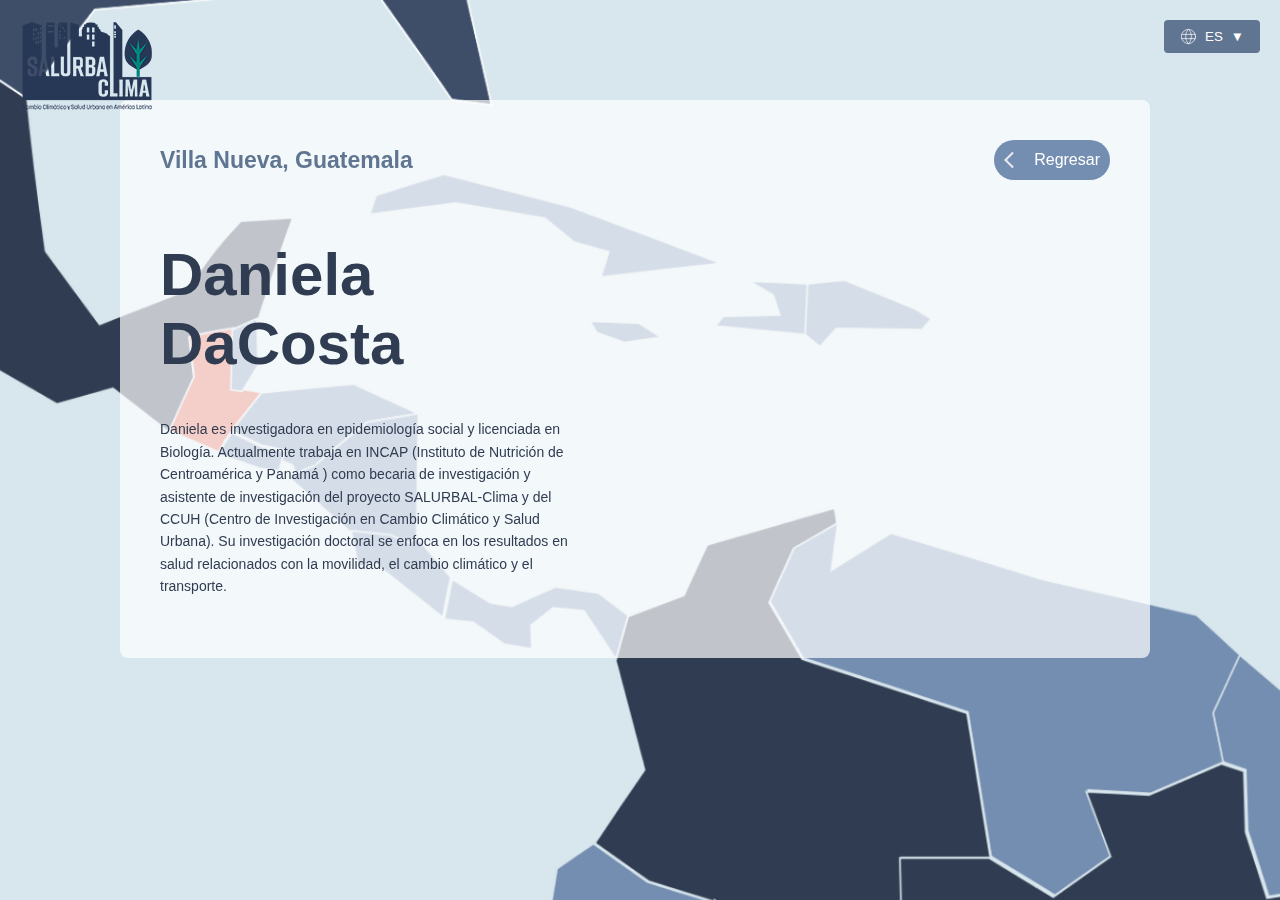
<file: guatemala.html>
<!DOCTYPE html>
<html lang="es">

<head>
    <meta charset="UTF-8">
    <title>Guatemala</title>
    <link rel="stylesheet" href="styles.css">
    <link rel="icon" type="image/x-icon" href="/images/Assets/favicon.ico">
    <meta name="viewport" content="width=device-width, initial-scale=1.0, maximum-scale=1.0, user-scalable=no">
</head>

<body>

    <div class="header">
        <a href="https://data.lacurbanhealth.org/" class="logo_header"></a>
    </div>
    <div class="language-selector">
        <div class="dropdown">
            <button class="dropdown-btn">
                <img src="images/icons/language.svg" alt="language">
                <span class="current-lang">Idioma</span>
                <span class="arrow">▼</span>
            </button>
            <div class="dropdown-content">
                <button data-lang="es" class="active">Español</button>
                <button data-lang="en">English</button>
                <button data-lang="pt">Português</button>
            </div>
        </div>
    </div>

    <div class="info-container-researcher">
        <div class="title-button-container-header">
            <h1 class="header-title" data-key="header-title">Villa Nueva, Guatemala</h1>
            <div class="back-btn">
                <a href="/map-salurbal/index.html" target="_self" class="social-btn">
                    <img src="images/icons/arrow_back.svg" alt="Return">
                    <span data-key="btn_return">Regresar</span>
                </a>
            </div>
        </div>
        <div class="container-col">
            <div class="col-1">
                <h1 class="researcher-name">Daniela DaCosta</h1>
                <div class="info-text" data-key="description_gut">
                    Daniela es investigadora en epidemiología social y licenciada en Biología. Actualmente trabaja en
                    INCAP (Instituto de Nutrición de Centroamérica y Panamá ) como becaria de investigación y asistente
                    de investigación del proyecto SALURBAL-Clima y del CCUH (Centro de Investigación en Cambio Climático
                    y Salud Urbana). Su investigación doctoral se enfoca en los resultados en salud relacionados con la
                    movilidad, el cambio climático y el transporte.
                </div>
            </div>
            <div class="col-2">
                <div class="video-container">
                    <iframe data-key="video_gut" src="https://www.youtube.com/embed/DAH7gpxuyzw" title="YouTube video" allowfullscreen>
                    </iframe>
                </div>
            </div>
        </div>
    </div>

    <div id="tooltip"></div>
    <canvas id="hitCanvas"></canvas>
    <div id="map-container-gut">
        <!-- Colombia -->
        <svg class="country" width="211" height="290" viewBox="0 0 211 290" style="left: 341px; top: 1089px;">
            <path
                d="M2.09998 177.4C12.3 161.9 17.5 154.2 28.2 138.8C23.2 119.6 18.1 100.4 13 81.2C15.5 71.9 16.8 67.3 19.4 58.1C31.1 53.6 37 51.4 48.9 47C53.8 36.3 56.2 31 61.2 20.4C83.5 13.9 105.9 7.4 128.2 1C128.8 4.4 129.1 6.00002 129.6 9.40002C120.3 14.7 115.7 17.4 106.5 22.7C101.4 33.9 98.8 39.4999 93.8 50.7999C100.8 62.5999 104.3 68.5 111.2 80.5C140.2 89.9 169.1 99.4 198 109.1C202.2 134.4 206.2 159.7 210.2 185C191.3 185 181.9 185 163.3 185C164.1 219.4 164.9 253.8 165.8 288.3C159.2 284.4 155.9 282.4 149.3 278.5C151.7 270.1 152.9 265.9 155.4 257.5C136.1 253.1 126.5 251 107.3 246.7C93.2 233.7 79.1 220.9 64.9 208.1C51.1 203.9 44.2 201.8 30.6 197.6C19.1 189.4 13.4 185.4 2 177.4H2.09998Z"
                fill="#303C51" stroke="#D8E6ED" stroke-width="0.9" stroke-miterlimit="10" />
        </svg>

        <!-- Venezuela -->
        <svg class="country" width="250" height="199" viewBox="0 0 250 199" style="left: 434px; top: 1096px;">
            <path
                d="M239.8 127.7C224.5 134.3 216.9 137.6 201.7 144.2C188.5 143.5 181.9 143.1 168.7 142.4C173.9 156 176.4 162.8 181.5 176.6C169.3 185.1 163.3 189.4 151.3 197.9C137.9 189.6 131.1 185.5 117.6 177.3C113.6 152 109.5 126.7 105.4 101.4C76.5001 91.7 47.6 82.2 18.6 72.9C11.6 60.9 8.20007 55 1.20007 43.2C6.20007 31.9 8.70009 26.3 13.9001 15.1C23.1001 9.79998 27.7001 7.10005 37.0001 1.80005C35.6001 11.7 34.9 16.7 33.6 26.7C46 18.9 52.2001 15 64.8001 7.19995C91.3001 15.1 117.7 23.1 144 31.4C171.3 37.6 198.5 43.8 225.7 50.3C235 58.7001 239.6 63 248.8 71.5C243.2 83.6 240.4 89.7 234.8 102C236.9 112.3 237.9 117.5 240 127.9L239.8 127.7Z"
                fill="#748EB1" stroke="#D8E6ED" stroke-width="0.9" stroke-miterlimit="10" />
        </svg>

        <!-- Guayana 1 -->
        <svg class="country" width="79" height="129" viewBox="0 0 79 129" style="left: 668px; top: 1166px;">
            <path
                d="M69.6 49.3C64.5 60.1 61.9 65.6 56.8 76.5C65.5 94 69.7999 102.8 78.2 120.6C58.9 123.7 49.2 125.3 29.7 128.4C25.3 114.5 23.1 107.5 18.6 93.7C18.2 80.8999 18 74.5 17.6 61.7C12.9 60.1 10.5 59.2999 5.69995 57.7C3.69995 47.2999 2.6 42.1 0.5 31.8C6.1 19.6 8.9 13.5 14.5 1.30005C33.1 17 51.4 32.9 69.5 49.2L69.6 49.3Z"
                fill="#748EB1" stroke="#D8E6ED" stroke-width="0.9" stroke-miterlimit="10" />
        </svg>

        <!-- Guayana 2 -->
        <svg class="country" width="71" height="74" viewBox="0 0 71 74" style="left: 723px; top: 1214px">
            <path
                d="M58.4 70.2C44 71.1 36.7999 71.6 22.2 72.6C13.8 54.8 9.50005 46 0.800049 28.5C5.90005 17.6 8.49998 12.2 13.6 1.30005C32.4 4.00005 51.1 6.90002 69.9 9.90002C67.5 21 66.4 26.6 64 37.8C65.1 44.5 65.7001 47.8 66.8 54.5C63.5 60.8 61.8 63.9 58.5 70.2H58.4Z"
                fill="#748EB1" stroke="#D8E6ED" stroke-width="0.9" stroke-miterlimit="10" />
        </svg>

        <!-- Guayana 3 -->
        <svg class="country" width="57" height="67" viewBox="0 0 57 67" style="left: 780px; top: 1223px;">
            <path
                d="M56.2 33.1C48.1 46.1 44.1 52.6 36 65.7C22.3 63.9 15.4 63 1.5 61.2C4.8 54.9 6.50005 51.8 9.80005 45.5C8.70005 38.8 8.1 35.4 7 28.8C9.4 17.6 10.6 12 12.9 0.900024C30.5 13.6 39.2 20.1 56.2 33.1Z"
                fill="#748EB1" stroke="#D8E6ED" stroke-width="0.9" stroke-miterlimit="10" />
        </svg>

        <!-- Ecuador -->
        <svg class="country" width="93" height="113" viewBox="0 0 93 113" style="left: 315px; top: 1266px;">
            <path
                d="M11.5001 83.5C20.4001 94.8 24.9 100.5 33.8 112C40.8 98.7 44.3 92 51.6 78.6C67.3 66.9 75.3001 61 91.7001 49.1C91.1001 42 90.8001 38.5 90.2001 31.4C76.4001 27.2 69.5001 25.1 55.9001 20.9C44.4001 12.7 38.7001 8.69995 27.3 0.699951C19.5 5.89995 15.7 8.50005 8.10004 13.8C4.90004 33.1 3.40006 42.7999 0.500061 62.2C4.90006 70.7 7.10006 74.9 11.5001 83.5Z"
                fill="#748EB1" stroke="#D8E6ED" stroke-width="0.9" stroke-miterlimit="10" />
        </svg>

        <!-- Peru -->
        <svg class="country" width="221" height="325" viewBox="0 0 221 325" style="left: 310px; top: 1295px;">
            <path
                d="M202.4 324.3C168.2 297.3 134 270.3 99.8 243.3C99.7001 237.1 99.6001 234 99.5001 227.8C72.8001 186.5 46.9001 144.8 21.0001 103C12.9001 90.7 8.90009 84.5 0.900085 72.3C7.40009 64.8 10.8001 61 17.5001 53.5C26.4001 64.8 30.9 70.5 39.8 82C46.8 68.7 50.3 62 57.6 48.6C73.3 36.9 81.3001 31 97.7001 19.1C97.1001 12 96.8001 8.50002 96.2001 1.40002C110.4 14.2 124.6 27 138.7 40C157.8 44.3 167.4 46.4 186.8 50.8C184.3 59.2001 183.1 63.4 180.7 71.8C187.3 75.7001 190.6 77.7 197.2 81.6C179.2 85.3 170.2 87.1001 152.6 90.8C146 108.6 139.6 126.5 133.4 144.4C157.4 163.7 181.3 183 206 201.5C211.6 212.3 214.4 217.7 220 228.4C218.7 256 217.5 283.5 216.2 311.1C210.7 316.3 208 319 202.7 324.2L202.4 324.3Z"
                fill="#303C51" stroke="#D8E6ED" stroke-width="0.9" stroke-miterlimit="10" />
        </svg>

        <!-- Brasil -->
        <svg class="country" width="680" height="678" viewBox="0 0 680 678" style="left: 441px; top: 1224px;">
            <path
                d="M326.7 677.2C309.1 656.7 290.8 636.8 272.3 617C293.6 599.1 315 581.4 336.5 563.8C331.5 556.5 329 552.8 323.8 545.4C326.4 535.4 327.7 530.5 330.2 520.5C323.1 516.4 319.5 514.3 312.3 510.2C310.6 502 309.7 497.9 307.9 489.7C295.2 487 288.8 485.7 276 483C275.6 467.3 275.3 459.4 274.7 443.5C277.1 427.4 278.4 419.5 280.7 403.7C266.8 392.5 259.7 386.8 245.3 375.5C239.4 361.3 236.4 354.1 230.3 339.8C206.1 325.9 181.9 312.1 157.6 298.3C152.2 285 149.1 279.8 143.8 265C120.5 267.7 97.1001 270.5 73.8001 273.3C49.1001 254.8 25.3 235.5 1.30005 216.2C7.50005 198.3 13.9001 180.4 20.5001 162.6C38.2001 158.9 47.1 157.1 65.1 153.4C64.2 119 63.4 84.6 62.6 50.2C81.3 50.2 90.7001 50.2 109.5 50.2C123.1 58.4 129.8 62.5 143.3 70.8C155.3 62.3 161.4 58 173.5 49.5C168.4 35.7 165.8 28.9 160.7 15.3C173.9 16 180.5 16.3 193.7 17.1C208.9 10.5 216.5 7.19998 231.8 0.599976C236.6 2.19998 238.9 2.99998 243.7 4.59998C244.1 17.3 244.3 23.7 244.6 36.6C249.1 50.4 251.4 57.3 255.8 71.3C275.2 68.2001 284.9 66.7 304.2 63.6C318.8 62.6 326 62 340.4 61C354.3 62.8 361.2 63.7 374.9 65.5C383 52.4 387.1 45.9 395.1 32.9C405.3 56.8 415.2 80.8 424.7 104.9C507.3 151.8 591.7 195.1 673.4 243.7C675.5 262.9 677.5 282.2 679.2 301.5C654.2 329.9 627.6 355 599.9 380.7C577 425.8 553.7 470.7 529.9 515.3C492.7 525 455.7 535 418.9 546.1C412.6 566 409.4 575.9 402.5 595.7C377.1 622.8 351.8 649.9 326.5 677.2H326.7Z"
                fill="#303C51" stroke="#D8E6ED" stroke-width="0.9" stroke-miterlimit="10" />
        </svg>

        <!-- Bolivia -->
        <svg class="country" width="209" height="218" viewBox="0 0 209 218" style="left: 514px; top: 1487px;">
            <path
                d="M11 119.2C12.3 91.6 13.6 64.1 14.8 36.5C9.20005 25.7 6.40005 20.3 0.800049 9.59998C24.1 6.69998 47.5 4.00005 70.8 1.30005C76 16.2 79.1 21.3 84.6 34.6C108.9 48.4 133.1 62.2 157.3 76.1C163.4 90.4 166.4 97.5 172.3 111.8C186.6 123.1 193.7 128.8 207.6 140C205.2 155.8 204 163.7 201.6 179.7C192.7 174.5 188.2 171.9 179.2 166.7C163.5 168.3 155.6 169.2 139.9 170.9C133.8 187.3 130.8 195.5 124.8 211.8C102.7 208.2 91.6 206.4 69.5 202.8C62 208.3 58.3 211.1 51 216.6C47 215.7 45 215.2 41.1 214.3C36 198.5 33.4 190.6 28 174.7C22.5 156.2 16.9 137.7 11.1 119.3L11 119.2Z"
                fill="#748EB1" stroke="#D8E6ED" stroke-width="0.9" stroke-miterlimit="10" />

        </svg>

        <!-- Chile -->
        <svg class="country" width="108" height="687" viewBox="0 0 108 687" style="left: 458px; top: 1606px;">
            <path
                d="M32.7001 685.7C35.4001 682 36.7001 680.1 39.4001 676.4C36.8001 674.7 35.4001 673.8 32.7001 672C37.8001 658.3 40.1001 651.3 44.4001 637.1C45.5001 634.2 46 632.8 47.1 629.9C36.6 627.7 31.4001 626.6 20.9001 624.1C20.7001 605.2 20.0001 595.5 17.7001 575.6C23.0001 561.9 25.8001 554.9 31.4001 540.9C35.4001 520.9 37.3001 510.8 40.8001 490.1C42.0001 469.7 42.6001 449.1 42.8001 428.7C51.8001 383.3 60.5001 337.8 68.9001 292.2C68.2001 273.9 67.7 264.7 66.6 246.2C74.9 207.4 83.2 168.5 91.6 129.7C97.6 117.3 100.7 111 106.9 98.6C102.9 97.7 100.9 97.2001 97.0001 96.3C87.5001 64.5 77.5001 32.8 67.0001 1.19995C61.5001 6.39995 58.8001 9.10005 53.5001 14.3C55.2001 59.9 56.8001 105.4 58.0001 151C54.1001 180 50.2 209.1 46.2 238.1C46.5 253.7 46.6 261.4 46.7 276.8C39.5 299.8 32.5001 322.8 25.7001 345.9C24.7001 372.6 23.3 399.3 21.6 426C20.5 441.9 19.8001 449.8 18.5001 465.3C12.9001 486.2 10.2001 496.6 4.90009 517C4.50009 543.7 3.20006 570.4 1.00006 597C4.00006 620.1 4.80005 631.3 4.80005 652.9C10.8 662.5 13.4 667.2 17.8 676.3C24 680.2 27.0001 682.1 32.7001 685.7Z"
                fill="#303C51" stroke="#D8E6ED" stroke-width="0.9" stroke-miterlimit="10" />
        </svg>

        <!-- Argentina -->
        <svg class="country" width="303" height="589" viewBox="0 0 303 589" style="left: 475px; top: 1689px;">
            <path
                d="M3.90009 540.1C3.70009 521.2 3.00007 511.5 0.700073 491.6C6.00007 477.9 8.80009 470.9 14.4001 456.9C18.4001 436.9 20.2001 426.8 23.8001 406.1C25.0001 385.7 25.6001 365.1 25.8001 344.7C34.8001 299.3 43.5001 253.8 51.8001 208.2C51.1001 189.9 50.6001 180.7 49.5001 162.1C57.8001 123.3 66.1001 84.4 74.5001 45.6C80.5001 33.2 83.6001 26.9 89.8001 14.5C97.1001 8.9 100.9 6.19998 108.3 0.599976C130.4 4.19998 141.5 5.99998 163.6 9.59998C190.1 29.4 216.5 49.4 242.6 69.7C235.8 83.1 232.5 89.7 225.7 103C243.2 105.6 251.9 106.9 269.1 109.4C277.3 97.4 281.3 91.4 289.5 79.4C294.7 86.8 297.3 90.5 302.3 97.8C280.8 115.4 259.3 133.1 238.1 151C231.3 172 224.4 192.9 217.3 213.8C222.3 234.5 224.4 244.7 228 264.8C221.6 274.4 218.4 279.2 212 288.8C192.1 293.2 172.3 297.7 152.4 302.3C148.6 314.8 146.7 321 142.7 333.4C131.8 334.4 126.3 334.9 115.6 335.9C112.1 347.6 110.4 353.4 106.8 365C95.4001 383.8 84.0001 402.7 72.8001 421.6C73.5001 434.9 73.7 441.5 73.6 454.4C59.4 485 45.0001 515.5 30.0001 545.8C19.5001 543.6 14.3 542.5 3.80005 540L3.90009 540.1ZM27.4001 553.1C23.1001 567.3 20.7001 574.3 15.7001 588C26.2001 588 31.5 588 42.2 587.7C38.2 574.5 35.1001 567.6 27.4001 553.1Z"
                fill="#303C51" stroke="#D8E6ED" stroke-width="0.9" stroke-miterlimit="10" />
        </svg>

        <!-- Paraguay -->
        <svg class="country" width="134" height="146" viewBox="0 0 134 146" style="left: 638px; top: 1652px;">
            <path
                d="M0.699951 45.7C6.69995 29.3 9.70005 21.1 15.8 4.80005C31.5 3.10005 39.4 2.29998 55.1 0.599976C64.1 5.79998 68.6 8.39998 77.5 13.6C78.1 29.4 78.4 37.3 78.8 53.1C91.6001 55.8 98 57.1 110.7 59.8C112.5 68 113.4 72.1001 115.1 80.3C122.3 84.5 125.9 86.5 133 90.6C130.5 100.6 129.2 105.6 126.6 115.5C118.4 127.5 114.4 133.5 106.2 145.5C88.8999 143 80.3 141.7 62.8 139.1C69.5 125.8 72.8999 119.1 79.7 105.7C53.6 85.3999 27.2 65.4 0.699951 45.6V45.7Z"
                fill="#748EB1" stroke="#D8E6ED" stroke-width="0.9" stroke-miterlimit="10" />
        </svg>

        <!-- Uruguay -->
        <svg class="country" width="78" height="87" viewBox="0 0 78 87" style="left: 691px; top: 1840px;">
            <path
                d="M1.5 63.9C8.6 43 15.5 22.1 22.3 1.09998C40.8 20.9 59.1 40.7001 76.8 61.3C64.1 71 57.8 75.8 45.3 85.5C28.3 77 19.5 72.7 1.59998 63.9H1.5Z"
                fill="#748EB1" stroke="#D8E6ED" stroke-width="0.9" stroke-miterlimit="10" />
        </svg>

        <!-- Mexico -->
        <svg class="country" width="364" height="250" viewBox="0 0 364 250" style="left: -179px; top: 801px;">
            <path
                d="M79.9 128.6C76 128.6 74.1 128.5 70.2 128.4C44.9 86.9 21.6 44.7 0.900024 0.700012C43.4 2.90001 85.9 5.60001 128.3 8.70001C159.7 30.7 191.4 52.3 223.3 73.6C225.9 100.4 229.3 127.1 233 153.8C244.2 169 249.9 176.7 261.4 192.3C280.2 184.9 289.5 181.3 307.7 174.2C317.1 159.4 322.3 152.2 335.7 138C346.4 137.3 351.9 137 363 136.3C355.5 157.2 352 167.8 345.1 189.2C339.9 191.6 337.3 192.8 332.1 195.1C320.6 196.6 317 197.6 308.5 199.6C309.5 207.9 310 212.1 311 220.6C305.8 231.9 303.2 237.5 298 249C286.2 239.8 280.3 235.2 268.4 226C256.8 229.3 250.9 230.9 239 234.3C205 214.6 170.7 195.2 136.2 176.3C135.2 161.9 134.8 154.8 134.1 140.7C103.1 99.2 72.9 57.4 44.7 14C38.8 14.5 35.8 14.7 29.9 15.2C35.9 30.7 39.1 38.5 45.7 54.1C56.2 79.4 67.7 104 79.7 128.6H79.9Z"
                fill="#303C51" stroke="#D8E6ED" stroke-width="0.9" stroke-miterlimit="10" />
        </svg>

        <!-- Guatemala -->
        <svg class="country" width="51" height="68" viewBox="0 0 51 68" style="left: 118px; top: 994px;">
            <path
                d="M27.1 66.4C29.4 61.9 30.6001 59.7 33.9001 55.4C40.1001 47.3 43.2001 43.3 49.7001 35.3C46.0001 34.6 44.1001 34.2999 40.5001 33.7C38.1001 33.3 36.9001 33.1 34.5001 32.7C34.7001 20 34.9001 13.7 35.2001 1.30005C23.7001 2.80005 20.1 3.80005 11.6 5.80005C12.6 14.1 13.1 18.3 14.1 26.8C8.90004 38.1 6.30004 43.7 1.10004 55.2C11.6 59.7 16.8 62 27.1 66.5V66.4Z"
                fill="#DA5A46" stroke="#D8E6ED" stroke-width="0.9" stroke-miterlimit="10" />
        </svg>

        <!-- Honduras -->
        <svg class="country" width="101" height="49" viewBox="0 0 101 49" style="left: 151px; top: 1024px;">
            <path
                d="M27.1 40.9C29.4 41.8 30.5 42.3 32.8 43.3C33.7001 45 34.1001 45.9 35.0001 47.6C38.8001 46.1 40.7001 45.2999 44.5001 43.7C55.4001 34.5 60.9 30 72.3 20.8C82.9 19 88.3001 18.1 99.2001 16.3C85.3001 10 78.5001 6.79995 65.0001 0.699951C45.1001 2.49995 35.4001 3.40005 16.7001 5.30005C10.3001 13.3 7.10009 17.3 0.900085 25.4C7.10009 28.4 10.2001 29.9 16.5001 32.9C21.4001 33.9 23.8 34.5 28.8 35.5C28.1 37.7 27.7 38.8 27.1 40.9Z"
                fill="#748EB1" stroke="#D8E6ED" stroke-width="0.9" stroke-miterlimit="10" />
        </svg>

        <!-- Nicaragua -->
        <svg class="country" width="70" height="71" viewBox="0 0 70 71" style="left: 181px; top: 1039px;">
            <path
                d="M68.3 67.4C68.5 45.4 68.8001 23.4 69.2001 1.30005C58.3001 3.10005 52.9 4.00005 42.3 5.80005C30.9 14.9 25.3001 19.5 14.5001 28.7C10.7001 30.2 8.80006 31 5.00006 32.6C3.30006 33.5 2.50005 33.9 0.800049 34.7C13.8 46.2999 20.4001 52.1 33.9001 64C42.0001 64.8 46.1 65.2 54.3 66.1C58.4 67.8 60.5001 68.6001 64.7001 70.3C66.2001 69.1001 66.9001 68.5 68.4001 67.3L68.3 67.4Z"
                fill="#748EB1" stroke="#D8E6ED" stroke-width="0.9" stroke-miterlimit="10" />
        </svg>

        <!-- Costa Rica -->
        <svg class="country" width="54" height="47" viewBox="0 0 54 47" style="left: 214px; top: 1101px;">
            <path
                d="M49.0001 46.6C50.6001 38.1 51.5001 33.9 53.2001 25.5C46.0001 17 42.4 12.7 35.3 4.30005C33.8 5.50005 33.1 6.10005 31.6 7.30005C27.4 5.60005 25.4001 4.79998 21.2001 3.09998C13.0001 2.29998 8.90005 1.8 0.800049 1C2.30005 8.6 3.10007 12.4 4.70007 20C8.10007 19.2 9.70004 18.8 13.1 18C27.3 29.2 34.5001 34.9 49.0001 46.5V46.6Z"
                fill="#748EB1" stroke="#D8E6ED" stroke-width="0.9" stroke-miterlimit="10" />
        </svg>

        <!-- Panama -->
        <svg class="country" width="99" height="45" viewBox="0 0 99 45" style="left: 263px; top: 1126px;">
            <path
                d="M97.6 20.5C95 29.7 93.7001 34.3 91.2001 43.6C84.4001 33.3 81.1001 28.2 74.3 18.1C67.8 17.5 64.5 17.2 58.1 16.5C53.4 20.2 51.1001 22 46.5001 25.7C46.7001 30.7 46.8001 33.2 46.9001 38.2C41.1001 37.2 38.2001 36.7 32.5001 35.7C25.9001 31 22.6001 28.7 16.0001 24.1C9.90006 23.5 6.90005 23.2 0.800049 22.6C2.40005 14.1 3.30006 9.9 5.00006 1.5C13.0001 6.4 17.1001 8.90002 25.2001 13.9C29.7001 14.6 32.0001 15 36.5001 15.7C45.5001 11.6 50.1 9.6 59.3 5.5C68.3 6.8 72.8001 7.39995 81.9001 8.69995C88.1001 13.4 91.2001 15.7 97.4001 20.4L97.6 20.5Z"
                fill="#748EB1" stroke="#D8E6ED" stroke-width="0.9" stroke-miterlimit="10" />
        </svg>

        <!-- Belice -->
        <svg class="country" width="17" height="41" viewBox="0 0 17 41" style="left: 150px; top: 989px;">
            <path
                d="M1.50006 38.6C1.70006 25.9 1.90007 19.6 2.20007 7.19995C7.30007 4.79995 9.90007 3.60005 15.2001 1.30005C15.5001 11 15.6001 15.9 15.9001 25.8C12.5001 31.4 10.8001 34.1 7.40009 39.7C5.00009 39.2999 3.80009 39.1 1.40009 38.7L1.50006 38.6Z"
                fill="#748EB1" stroke="#D8E6ED" stroke-width="0.9" stroke-miterlimit="10" />
        </svg>

        <!-- Cuba -->
        <svg class="country" width="189" height="56" viewBox="0 0 189 56" style="left: 223px; top: 913px;">
            <path
                d="M5.00006 12.3C19.0001 7.89999 26.2001 5.69999 40.7001 1.29999C63.0001 6.99999 85.2001 12.7 107.5 18.5C133.9 28.3 160.2 38.2 186.5 48.2C165.4 50.5 144.4 52.9 123.3 55.4C124.9 50.1 125.7 47.4 127.4 42.1C120 40.1 116.4 39 109.1 37C103 32 99.9 29.5 93.8 24.5C74.8 21.2 65.4001 19.6 47.0001 16.5C28.4001 18.9 19.3001 20 1.50006 22.5C2.90006 18.4 3.60006 16.4 5.00006 12.3Z"
                fill="#748EB1" stroke="#D8E6ED" stroke-width="0.9" stroke-miterlimit="10" />
        </svg>

        <!-- Jamaica -->
        <svg class="country" width="41" height="13" viewBox="0 0 41 13" style="left: 339px; top: 991px;">
            <path
                d="M1.50006 0.599976C11.7001 0.999976 16.9001 1.29995 27.2001 1.69995C31.8001 4.59995 34.2001 6.09998 38.8 9.09998C31.1 10.2 27.3001 10.8 19.7001 11.9C13.8001 9.80002 10.9001 8.69998 5.00006 6.59998C3.60006 4.19998 2.90006 2.99998 1.50006 0.599976Z"
                fill="#748EB1" stroke="#D8E6ED" stroke-width="0.9" stroke-miterlimit="10" />
        </svg>

        <!-- Haiti -->
        <svg class="country" width="52" height="30" viewBox="0 0 52 30" style="left: 405px; top: 970px;">
            <path
                d="M51.0001 2C50.5001 12.6 50.2001 18 49.7001 28.8C30.3001 26.9 20.6001 26 1.40009 24.2C3.10009 22.2 3.90004 21.1 5.60004 19.1C17.5 18.8 23.4001 18.7 35.4001 18.4C34.0001 14.2 33.4001 12.1 32.0001 8C26.9001 5 24.4001 3.49998 19.4001 0.599976C32.0001 1.09998 38.3001 1.4 51.0001 2Z"
                fill="#748EB1" stroke="#D8E6ED" stroke-width="0.9" stroke-miterlimit="10" />
        </svg>

        <!-- Republica Dominicana -->
        <svg class="country" width="68" height="37" viewBox="0 0 68 37" style="left: 453px; top: 969px;">
            <path
                d="M62.3001 27.1C44.2001 26.8 35.1001 26.7 17.2001 26.5C13.7001 30.3 12.0001 32.3 8.50006 36.1C5.40006 33.6 3.80007 32.3 0.700073 29.8C1.20007 19 1.50006 13.6 2.00006 3C9.70006 2.2 13.5001 1.8 21.2001 1C35.9001 6.9 43.3 9.90002 58.1 15.9C61.7 18.1 63.5 19.2 67.1 21.4C65.2 23.7 64.2001 24.8 62.3001 27.1Z"
                fill="#748EB1" stroke="#D8E6ED" stroke-width="0.9" stroke-miterlimit="10" />
        </svg>

        <!-- Estados Unidos -->
        <svg class="country" width="1094" height="747" viewBox="0 0 1094 747" style="left: -530px; top: 132px;">
            <path
                d="M268.2 225C283.3 238.1 298.9 250.8 314.7 263.1C318 284 320.9 294.4 324.6 315.7C316.2 310.9 310.9 308.8 301.9 304.3C294 289.4 290.4 282 283.6 267.2C273.2 257 268.2 251.9 258.6 241.7C230 235.7 201.4 229.7 172.8 223.7C112.8 261.2 55.4 301.8 0.300049 346.1C33.1 315.9 66.8 287 101.5 259C91.3 243.2 81.9 226.1 74.4 208.8C101.4 181.9 129.1 155.8 157.1 129.9C151.6 117.1 149.3 110.8 145.9 98.3C158.9 92.4 165.5 89.6 178.8 84.3C190.8 65 203 47.8 217.2 30.1C250.6 19.6 284.1 10 318 1.20001C340.4 18.3 364.2 33.2 388.1 48.2C337.6 101.5 302.4 160.5 268.2 225ZM333.8 419.8C322.2 465.5 312.7 511.5 304.2 557.8C317.7 596.1 334.3 633.1 351.9 669.7C394.4 671.9 436.9 674.6 479.3 677.7C510.7 699.7 542.4 721.3 574.3 742.6C586 726.9 597.9 711.2 609.9 695.7C658.3 691.3 706.7 686.9 755.2 682.8C769.5 702.8 783.7 722.8 797.7 743.1C806.1 744.2 810.3 744.8 818.8 746C813.3 721.4 807.6 696.9 801.9 672.4C829.2 651.3 856.6 630.4 884.1 609.6C904.5 583.9 924.7 558.1 944.5 531.9C957.5 525.7 964.1 522.6 977 516.4C978.5 508.1 979.2 504 980.6 495.8C1000.2 486.1 1019.8 476.3 1039.4 466.4C1059.9 467.3 1070.1 467.8 1090.7 468.9C1063.3 457 1035.8 445.2 1008.3 433.7C993.5 447.5 985.9 454.4 970.4 468.3C947.7 469.4 936.5 470 914.2 471.2C867.7 491 821.2 510.8 774.8 530.9C771.1 511.2 767.6 491.5 764.3 471.8C709.5 466.1 670.7 461.9 621.4 438.4C525.8 428.2 430 421.5 333.8 419.7V419.8Z"
                fill="#303C51" stroke="#D8E6ED" stroke-width="0.9" stroke-miterlimit="10" />
        </svg>

        <!-- Canada -->
        <svg class="country" width="989" height="699" viewBox="0 0 989 699" style="left: -262px; top: -35px;">
            <path
                d="M219.6 237.5C257 258.8 295.6 277.9 334.2 297.1C363.9 304 393.5 311.1 423 319C461.7 329.4 494.7 313.5 533.1 303C527.7 327.5 521.6 351.8 515 376C474 412.2 434.2 447.1 388.2 476.7C417.5 500.2 435.4 503.5 472.6 509.1C498.4 522 524.5 534.3 550.6 546.6C571.8 494.7 591.8 442.5 609.2 389.3C641.7 402.3 674.8 414 707.8 426.1C723.8 415.6 731.7 410.4 746.9 400C809.3 440.8 872.3 480.7 934.4 522.1C952.3 540.4 970 558.8 987.5 577.5C956.2 577.1 924.8 577 893.5 577.1C894.7 562.1 895.2 554.7 895.9 540C859.1 549.2 822.2 558.3 785.3 567.3C818.2 577.8 851 588.7 883.7 599.8C863.8 612.2 843.8 624.3 823.6 636.3C796.2 624.4 768.7 612.6 741.2 601.1C726.4 614.9 718.8 621.8 703.3 635.7C680.6 636.8 669.4 637.4 647.1 638.6C600.6 658.4 554.1 678.2 507.7 698.3C504 678.6 500.5 658.9 497.2 639.2C442.4 633.5 403.6 629.3 354.3 605.8C258.7 595.6 162.9 588.9 66.7001 587.1C62.0001 552.4 59.0001 518 57.5001 483C53.7001 461.7 50.9001 451.3 47.6001 430.4C31.8001 418.1 16.2001 405.4 1.1001 392.3C35.3001 327.8 70.5001 268.8 121 215.5C154.1 221.9 187.1 228.3 219.5 237.8L219.6 237.5ZM723.9 375.7C735.2 345.3 744.6 313.8 749.3 281.6C692.2 262.1 634.4 243 580.7 215.1C548.1 219.1 515.6 223.2 483.1 228C477.2 248.6 471.1 269.2 464.9 289.8C494 285.6 523.1 282 552.2 278.5C576.5 287.5 601.2 295.5 626.1 303C610.9 320.5 595.1 339.3 576.4 353C625.5 360.6 674.7 368 723.9 375.8V375.7ZM444.7 221.5C437.7 236.3 434.2 243.6 427 258.3C421.5 271.6 418.8 278.2 413.3 291.5C422.8 294.1 427.6 295.5 436.9 298.2C436.4 287.1 436.2 281.5 436.1 270.4C436.1 270.4 462.5 233.4 464 230.2C456.3 226.7 452.5 225 444.7 221.6V221.5ZM409.7 216.6C402.5 224.9 398.9 229 391.3 237.2C401.5 245.2 406.8 249.3 417.6 257.6C421.9 241.3 424.1 233.2 428.9 217C421.4 216.8 417.5 216.8 409.7 216.6ZM334.3 197.9C330 188.2 328.2 183.5 325.4 174.2C313 170.6 306.9 168.9 295.1 165.5C278.1 175.7 269.4 180.9 251.6 191.7C261.9 204.8 268.1 211.5 282.3 225.4C286.7 241.2 289.8 249.3 297.2 265.8C323.7 270.5 350.2 275.7 376.5 281.2C376.6 258 377.8 236.2 380.3 213.1C361.7 206.9 352.4 203.9 334.2 198L334.3 197.9ZM349.8 138.6C362.4 130.1 368.5 125.9 380.3 117.4C367.7 117.7 361.3 117.8 348.5 117.8C348.3 125.9 348.6 130 349.8 138.6ZM378.6 123.1C367.2 134.8 361.3 140.7 349.6 152.6C352.4 159.2 354 162.5 357.5 169.4C373.4 170.1 381.3 170.4 396.5 171.1C401.2 160.9 403.6 155.9 408.6 145.9C396.4 143.8 390.3 142.7 378 140.6C377.9 133.5 378 130 378.6 123.1ZM421.4 147.6C423.3 162.1 424.9 169.6 428.9 184.9C437.4 172 441.5 165.5 449.5 152.3C438.5 150.4 432.8 149.5 421.4 147.6ZM456.4 201.5C456.6 194.9 456.7 191.5 457.1 185C452 186.7 449.4 187.5 444 189.2C448.8 194.1 451.3 196.6 456.4 201.6V201.5ZM461.1 153.9C463.3 160.5 464.6 163.8 467.2 170.5C466.7 184.4 466.6 191.4 467 205.5C487.6 214.4 517.7 202.2 538.6 198.6C543.5 189.8 545.9 185.5 550.3 176.8C541.6 173.6 537.5 172 529.9 168.6C514 176.3 506 180.2 490.4 188.4C483.8 181.5 481.9 176.2 478.8 164.5C471.7 160.2 468.2 158 461.2 153.9H461.1ZM490.5 162.8C509.2 160.1 528 157.7 546.8 155.5C575.5 111.1 605.6 62.1 604.3 7.1C585.1 5.4 576.1 4.2 561.1 1C546.8 13.7 535.4 26.4 518.5 37.6C506.9 54.3 500.3 61.9 485.4 75.9C484 95.8 483.9 106.1 485.1 127.3C486.1 142.1 485.8 152.1 490.4 162.8H490.5ZM441.5 112.3C445.1 119.6 447.2 123.3 451.7 131.1C455.1 122.5 456.8 118.1 460.3 109.5C456 101.4 454.1 97.5 450.8 90C447 98.9 445.2 103.3 441.6 112.3H441.5ZM469.4 108.6C467.3 116.2 466.3 120 464.3 127.7C468.4 130.2 470.4 131.4 474.5 134C472 123.6 471 118.5 469.4 108.6ZM391.4 116.1C396.6 116.8 399.3 117.2 404.5 117.9C411.7 112.3 415.3 109.4 422.1 103.6C418.5 101.5 416.8 100.4 413.3 98.4C404.8 105.6 400.4 109.1 391.4 116.1Z"
                fill="#748EB1" stroke="#D8E6ED" stroke-width="0.9" stroke-miterlimit="10" />
        </svg>

        <!-- El Salvador -->
        <svg class="country" width="37" height="22" viewBox="0 0 37 22" style="left: 144px; top: 1049px;">
            <path
                d="M1.10004 12.4C7.90004 15 13.2001 16.8 22.4001 20C26.5001 20.5 28.6001 20.8 32.7001 21.3C34.0001 17.3 34.6001 15.3 36.0001 11.3C31.0001 10.3 28.5 9.80005 23.6 8.80005C17.3 5.80005 14.2001 4.30005 8.00006 1.30005C4.70006 5.60005 3.50007 7.80005 1.20007 12.3L1.10004 12.4Z"
                fill="#748EB1" stroke="#D8E6ED" stroke-width="0.9" stroke-miterlimit="10" />
        </svg>
    </div>
    <script src="scripts/translations.js"></script>
    <script src="scripts/setLanguage.js"></script>
</body>

</html>
</file>
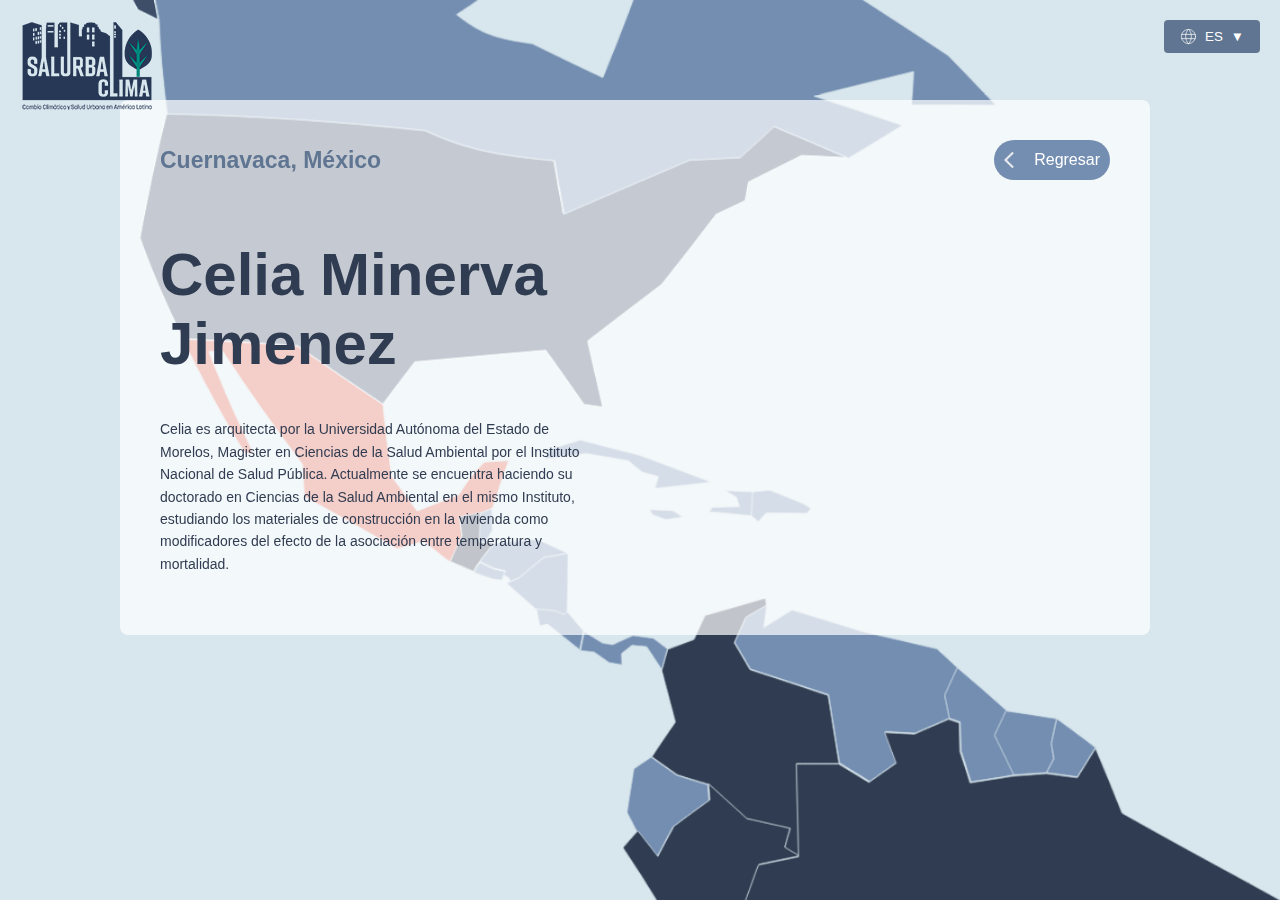
<file: mexico.html>
<!DOCTYPE html>
<html lang="es">

<head>
    <meta charset="UTF-8">
    <title>México</title>
    <link rel="stylesheet" href="styles.css">
    <link rel="icon" type="image/x-icon" href="/images/Assets/favicon.ico">
    <meta name="viewport" content="width=device-width, initial-scale=1.0, maximum-scale=1.0, user-scalable=no">
</head>

<body>

    <div class="header">
        <a href="https://data.lacurbanhealth.org/" class="logo_header"></a>
    </div>
    <div class="language-selector">
        <div class="dropdown">
            <button class="dropdown-btn">
                <img src="images/icons/language.svg" alt="language">
                <span class="current-lang">Idioma</span>
                <span class="arrow">▼</span>
            </button>
            <div class="dropdown-content">
                <button data-lang="es" class="active">Español</button>
                <button data-lang="en">English</button>
                <button data-lang="pt">Português</button>
            </div>
        </div>
    </div>

    <div class="info-container-researcher">
        <div class="title-button-container-header">
            <h1 class="header-title" data-key="header-title">Cuernavaca, México</h1>
            <div class="back-btn">
                <a href="/map-salurbal/index.html" target="_self" class="social-btn">
                    <img src="images/icons/arrow_back.svg" alt="Return">
                    <span data-key="btn_return">Regresar</span>
                </a>
            </div>
        </div>
        <div class="container-col">
            <div class="col-1">
                <h1 class="researcher-name">Celia Minerva Jimenez</h1>
                <div class="info-text" data-key="description_mex">
                    Celia es arquitecta por la Universidad Autónoma del Estado de Morelos, Magister en Ciencias de la
                    Salud Ambiental por el Instituto Nacional de Salud Pública. Actualmente se encuentra haciendo su
                    doctorado en Ciencias de la Salud Ambiental en el mismo Instituto, estudiando los materiales de
                    construcción en la vivienda como modificadores del efecto de la asociación entre temperatura y
                    mortalidad.
                </div>
            </div>
            <div class="col-2">
                <div class="video-container">
                    <iframe data-key="video_mex" src="https://www.youtube.com/embed/gfHiysiRlGg" title="YouTube video" allowfullscreen>
                    </iframe>
                </div>
            </div>
        </div>
    </div>

    <div id="tooltip"></div>
    <canvas id="hitCanvas"></canvas>
    <div id="map-container-mex">
        <!-- Colombia -->
        <svg class="country" width="211" height="290" viewBox="0 0 211 290" style="left: 341px; top: 1089px;">
            <path
                d="M2.09998 177.4C12.3 161.9 17.5 154.2 28.2 138.8C23.2 119.6 18.1 100.4 13 81.2C15.5 71.9 16.8 67.3 19.4 58.1C31.1 53.6 37 51.4 48.9 47C53.8 36.3 56.2 31 61.2 20.4C83.5 13.9 105.9 7.4 128.2 1C128.8 4.4 129.1 6.00002 129.6 9.40002C120.3 14.7 115.7 17.4 106.5 22.7C101.4 33.9 98.8 39.4999 93.8 50.7999C100.8 62.5999 104.3 68.5 111.2 80.5C140.2 89.9 169.1 99.4 198 109.1C202.2 134.4 206.2 159.7 210.2 185C191.3 185 181.9 185 163.3 185C164.1 219.4 164.9 253.8 165.8 288.3C159.2 284.4 155.9 282.4 149.3 278.5C151.7 270.1 152.9 265.9 155.4 257.5C136.1 253.1 126.5 251 107.3 246.7C93.2 233.7 79.1 220.9 64.9 208.1C51.1 203.9 44.2 201.8 30.6 197.6C19.1 189.4 13.4 185.4 2 177.4H2.09998Z"
                fill="#303C51" stroke="#D8E6ED" stroke-width="0.9" stroke-miterlimit="10" />
        </svg>

        <!-- Venezuela -->
        <svg class="country" width="250" height="199" viewBox="0 0 250 199" style="left: 434px; top: 1096px;">
            <path
                d="M239.8 127.7C224.5 134.3 216.9 137.6 201.7 144.2C188.5 143.5 181.9 143.1 168.7 142.4C173.9 156 176.4 162.8 181.5 176.6C169.3 185.1 163.3 189.4 151.3 197.9C137.9 189.6 131.1 185.5 117.6 177.3C113.6 152 109.5 126.7 105.4 101.4C76.5001 91.7 47.6 82.2 18.6 72.9C11.6 60.9 8.20007 55 1.20007 43.2C6.20007 31.9 8.70009 26.3 13.9001 15.1C23.1001 9.79998 27.7001 7.10005 37.0001 1.80005C35.6001 11.7 34.9 16.7 33.6 26.7C46 18.9 52.2001 15 64.8001 7.19995C91.3001 15.1 117.7 23.1 144 31.4C171.3 37.6 198.5 43.8 225.7 50.3C235 58.7001 239.6 63 248.8 71.5C243.2 83.6 240.4 89.7 234.8 102C236.9 112.3 237.9 117.5 240 127.9L239.8 127.7Z"
                fill="#748EB1" stroke="#D8E6ED" stroke-width="0.9" stroke-miterlimit="10" />
        </svg>

        <!-- Guayana 1 -->
        <svg class="country" width="79" height="129" viewBox="0 0 79 129" style="left: 668px; top: 1166px;">
            <path
                d="M69.6 49.3C64.5 60.1 61.9 65.6 56.8 76.5C65.5 94 69.7999 102.8 78.2 120.6C58.9 123.7 49.2 125.3 29.7 128.4C25.3 114.5 23.1 107.5 18.6 93.7C18.2 80.8999 18 74.5 17.6 61.7C12.9 60.1 10.5 59.2999 5.69995 57.7C3.69995 47.2999 2.6 42.1 0.5 31.8C6.1 19.6 8.9 13.5 14.5 1.30005C33.1 17 51.4 32.9 69.5 49.2L69.6 49.3Z"
                fill="#748EB1" stroke="#D8E6ED" stroke-width="0.9" stroke-miterlimit="10" />
        </svg>

        <!-- Guayana 2 -->
        <svg class="country" width="71" height="74" viewBox="0 0 71 74" style="left: 723px; top: 1214px">
            <path
                d="M58.4 70.2C44 71.1 36.7999 71.6 22.2 72.6C13.8 54.8 9.50005 46 0.800049 28.5C5.90005 17.6 8.49998 12.2 13.6 1.30005C32.4 4.00005 51.1 6.90002 69.9 9.90002C67.5 21 66.4 26.6 64 37.8C65.1 44.5 65.7001 47.8 66.8 54.5C63.5 60.8 61.8 63.9 58.5 70.2H58.4Z"
                fill="#748EB1" stroke="#D8E6ED" stroke-width="0.9" stroke-miterlimit="10" />
        </svg>

        <!-- Guayana 3 -->
        <svg class="country" width="57" height="67" viewBox="0 0 57 67" style="left: 780px; top: 1223px;">
            <path
                d="M56.2 33.1C48.1 46.1 44.1 52.6 36 65.7C22.3 63.9 15.4 63 1.5 61.2C4.8 54.9 6.50005 51.8 9.80005 45.5C8.70005 38.8 8.1 35.4 7 28.8C9.4 17.6 10.6 12 12.9 0.900024C30.5 13.6 39.2 20.1 56.2 33.1Z"
                fill="#748EB1" stroke="#D8E6ED" stroke-width="0.9" stroke-miterlimit="10" />
        </svg>

        <!-- Ecuador -->
        <svg class="country" width="93" height="113" viewBox="0 0 93 113" style="left: 315px; top: 1266px;">
            <path
                d="M11.5001 83.5C20.4001 94.8 24.9 100.5 33.8 112C40.8 98.7 44.3 92 51.6 78.6C67.3 66.9 75.3001 61 91.7001 49.1C91.1001 42 90.8001 38.5 90.2001 31.4C76.4001 27.2 69.5001 25.1 55.9001 20.9C44.4001 12.7 38.7001 8.69995 27.3 0.699951C19.5 5.89995 15.7 8.50005 8.10004 13.8C4.90004 33.1 3.40006 42.7999 0.500061 62.2C4.90006 70.7 7.10006 74.9 11.5001 83.5Z"
                fill="#748EB1" stroke="#D8E6ED" stroke-width="0.9" stroke-miterlimit="10" />
        </svg>

        <!-- Peru -->
        <svg class="country" width="221" height="325" viewBox="0 0 221 325" style="left: 310px; top: 1295px;">
            <path
                d="M202.4 324.3C168.2 297.3 134 270.3 99.8 243.3C99.7001 237.1 99.6001 234 99.5001 227.8C72.8001 186.5 46.9001 144.8 21.0001 103C12.9001 90.7 8.90009 84.5 0.900085 72.3C7.40009 64.8 10.8001 61 17.5001 53.5C26.4001 64.8 30.9 70.5 39.8 82C46.8 68.7 50.3 62 57.6 48.6C73.3 36.9 81.3001 31 97.7001 19.1C97.1001 12 96.8001 8.50002 96.2001 1.40002C110.4 14.2 124.6 27 138.7 40C157.8 44.3 167.4 46.4 186.8 50.8C184.3 59.2001 183.1 63.4 180.7 71.8C187.3 75.7001 190.6 77.7 197.2 81.6C179.2 85.3 170.2 87.1001 152.6 90.8C146 108.6 139.6 126.5 133.4 144.4C157.4 163.7 181.3 183 206 201.5C211.6 212.3 214.4 217.7 220 228.4C218.7 256 217.5 283.5 216.2 311.1C210.7 316.3 208 319 202.7 324.2L202.4 324.3Z"
                fill="#303C51" stroke="#D8E6ED" stroke-width="0.9" stroke-miterlimit="10" />
        </svg>

        <!-- Brasil -->
        <svg class="country" width="680" height="678" viewBox="0 0 680 678" style="left: 441px; top: 1224px;">
            <path
                d="M326.7 677.2C309.1 656.7 290.8 636.8 272.3 617C293.6 599.1 315 581.4 336.5 563.8C331.5 556.5 329 552.8 323.8 545.4C326.4 535.4 327.7 530.5 330.2 520.5C323.1 516.4 319.5 514.3 312.3 510.2C310.6 502 309.7 497.9 307.9 489.7C295.2 487 288.8 485.7 276 483C275.6 467.3 275.3 459.4 274.7 443.5C277.1 427.4 278.4 419.5 280.7 403.7C266.8 392.5 259.7 386.8 245.3 375.5C239.4 361.3 236.4 354.1 230.3 339.8C206.1 325.9 181.9 312.1 157.6 298.3C152.2 285 149.1 279.8 143.8 265C120.5 267.7 97.1001 270.5 73.8001 273.3C49.1001 254.8 25.3 235.5 1.30005 216.2C7.50005 198.3 13.9001 180.4 20.5001 162.6C38.2001 158.9 47.1 157.1 65.1 153.4C64.2 119 63.4 84.6 62.6 50.2C81.3 50.2 90.7001 50.2 109.5 50.2C123.1 58.4 129.8 62.5 143.3 70.8C155.3 62.3 161.4 58 173.5 49.5C168.4 35.7 165.8 28.9 160.7 15.3C173.9 16 180.5 16.3 193.7 17.1C208.9 10.5 216.5 7.19998 231.8 0.599976C236.6 2.19998 238.9 2.99998 243.7 4.59998C244.1 17.3 244.3 23.7 244.6 36.6C249.1 50.4 251.4 57.3 255.8 71.3C275.2 68.2001 284.9 66.7 304.2 63.6C318.8 62.6 326 62 340.4 61C354.3 62.8 361.2 63.7 374.9 65.5C383 52.4 387.1 45.9 395.1 32.9C405.3 56.8 415.2 80.8 424.7 104.9C507.3 151.8 591.7 195.1 673.4 243.7C675.5 262.9 677.5 282.2 679.2 301.5C654.2 329.9 627.6 355 599.9 380.7C577 425.8 553.7 470.7 529.9 515.3C492.7 525 455.7 535 418.9 546.1C412.6 566 409.4 575.9 402.5 595.7C377.1 622.8 351.8 649.9 326.5 677.2H326.7Z"
                fill="#303C51" stroke="#D8E6ED" stroke-width="0.9" stroke-miterlimit="10" />
        </svg>

        <!-- Bolivia -->
        <svg class="country" width="209" height="218" viewBox="0 0 209 218" style="left: 514px; top: 1487px;">
            <path
                d="M11 119.2C12.3 91.6 13.6 64.1 14.8 36.5C9.20005 25.7 6.40005 20.3 0.800049 9.59998C24.1 6.69998 47.5 4.00005 70.8 1.30005C76 16.2 79.1 21.3 84.6 34.6C108.9 48.4 133.1 62.2 157.3 76.1C163.4 90.4 166.4 97.5 172.3 111.8C186.6 123.1 193.7 128.8 207.6 140C205.2 155.8 204 163.7 201.6 179.7C192.7 174.5 188.2 171.9 179.2 166.7C163.5 168.3 155.6 169.2 139.9 170.9C133.8 187.3 130.8 195.5 124.8 211.8C102.7 208.2 91.6 206.4 69.5 202.8C62 208.3 58.3 211.1 51 216.6C47 215.7 45 215.2 41.1 214.3C36 198.5 33.4 190.6 28 174.7C22.5 156.2 16.9 137.7 11.1 119.3L11 119.2Z"
                fill="#748EB1" stroke="#D8E6ED" stroke-width="0.9" stroke-miterlimit="10" />

        </svg>

        <!-- Chile -->
        <svg class="country" width="108" height="687" viewBox="0 0 108 687" style="left: 458px; top: 1606px;">
            <path
                d="M32.7001 685.7C35.4001 682 36.7001 680.1 39.4001 676.4C36.8001 674.7 35.4001 673.8 32.7001 672C37.8001 658.3 40.1001 651.3 44.4001 637.1C45.5001 634.2 46 632.8 47.1 629.9C36.6 627.7 31.4001 626.6 20.9001 624.1C20.7001 605.2 20.0001 595.5 17.7001 575.6C23.0001 561.9 25.8001 554.9 31.4001 540.9C35.4001 520.9 37.3001 510.8 40.8001 490.1C42.0001 469.7 42.6001 449.1 42.8001 428.7C51.8001 383.3 60.5001 337.8 68.9001 292.2C68.2001 273.9 67.7 264.7 66.6 246.2C74.9 207.4 83.2 168.5 91.6 129.7C97.6 117.3 100.7 111 106.9 98.6C102.9 97.7 100.9 97.2001 97.0001 96.3C87.5001 64.5 77.5001 32.8 67.0001 1.19995C61.5001 6.39995 58.8001 9.10005 53.5001 14.3C55.2001 59.9 56.8001 105.4 58.0001 151C54.1001 180 50.2 209.1 46.2 238.1C46.5 253.7 46.6 261.4 46.7 276.8C39.5 299.8 32.5001 322.8 25.7001 345.9C24.7001 372.6 23.3 399.3 21.6 426C20.5 441.9 19.8001 449.8 18.5001 465.3C12.9001 486.2 10.2001 496.6 4.90009 517C4.50009 543.7 3.20006 570.4 1.00006 597C4.00006 620.1 4.80005 631.3 4.80005 652.9C10.8 662.5 13.4 667.2 17.8 676.3C24 680.2 27.0001 682.1 32.7001 685.7Z"
                fill="#303C51" stroke="#D8E6ED" stroke-width="0.9" stroke-miterlimit="10" />
        </svg>

        <!-- Argentina -->
        <svg class="country" width="303" height="589" viewBox="0 0 303 589" style="left: 475px; top: 1689px;">
            <path
                d="M3.90009 540.1C3.70009 521.2 3.00007 511.5 0.700073 491.6C6.00007 477.9 8.80009 470.9 14.4001 456.9C18.4001 436.9 20.2001 426.8 23.8001 406.1C25.0001 385.7 25.6001 365.1 25.8001 344.7C34.8001 299.3 43.5001 253.8 51.8001 208.2C51.1001 189.9 50.6001 180.7 49.5001 162.1C57.8001 123.3 66.1001 84.4 74.5001 45.6C80.5001 33.2 83.6001 26.9 89.8001 14.5C97.1001 8.9 100.9 6.19998 108.3 0.599976C130.4 4.19998 141.5 5.99998 163.6 9.59998C190.1 29.4 216.5 49.4 242.6 69.7C235.8 83.1 232.5 89.7 225.7 103C243.2 105.6 251.9 106.9 269.1 109.4C277.3 97.4 281.3 91.4 289.5 79.4C294.7 86.8 297.3 90.5 302.3 97.8C280.8 115.4 259.3 133.1 238.1 151C231.3 172 224.4 192.9 217.3 213.8C222.3 234.5 224.4 244.7 228 264.8C221.6 274.4 218.4 279.2 212 288.8C192.1 293.2 172.3 297.7 152.4 302.3C148.6 314.8 146.7 321 142.7 333.4C131.8 334.4 126.3 334.9 115.6 335.9C112.1 347.6 110.4 353.4 106.8 365C95.4001 383.8 84.0001 402.7 72.8001 421.6C73.5001 434.9 73.7 441.5 73.6 454.4C59.4 485 45.0001 515.5 30.0001 545.8C19.5001 543.6 14.3 542.5 3.80005 540L3.90009 540.1ZM27.4001 553.1C23.1001 567.3 20.7001 574.3 15.7001 588C26.2001 588 31.5 588 42.2 587.7C38.2 574.5 35.1001 567.6 27.4001 553.1Z"
                fill="#303C51" stroke="#D8E6ED" stroke-width="0.9" stroke-miterlimit="10" />
        </svg>

        <!-- Paraguay -->
        <svg class="country" width="134" height="146" viewBox="0 0 134 146" style="left: 638px; top: 1652px;">
            <path
                d="M0.699951 45.7C6.69995 29.3 9.70005 21.1 15.8 4.80005C31.5 3.10005 39.4 2.29998 55.1 0.599976C64.1 5.79998 68.6 8.39998 77.5 13.6C78.1 29.4 78.4 37.3 78.8 53.1C91.6001 55.8 98 57.1 110.7 59.8C112.5 68 113.4 72.1001 115.1 80.3C122.3 84.5 125.9 86.5 133 90.6C130.5 100.6 129.2 105.6 126.6 115.5C118.4 127.5 114.4 133.5 106.2 145.5C88.8999 143 80.3 141.7 62.8 139.1C69.5 125.8 72.8999 119.1 79.7 105.7C53.6 85.3999 27.2 65.4 0.699951 45.6V45.7Z"
                fill="#748EB1" stroke="#D8E6ED" stroke-width="0.9" stroke-miterlimit="10" />
        </svg>

        <!-- Uruguay -->
        <svg class="country" width="78" height="87" viewBox="0 0 78 87" style="left: 691px; top: 1840px;">
            <path
                d="M1.5 63.9C8.6 43 15.5 22.1 22.3 1.09998C40.8 20.9 59.1 40.7001 76.8 61.3C64.1 71 57.8 75.8 45.3 85.5C28.3 77 19.5 72.7 1.59998 63.9H1.5Z"
                fill="#748EB1" stroke="#D8E6ED" stroke-width="0.9" stroke-miterlimit="10" />
        </svg>

        <!-- Mexico -->
        <svg class="country" width="364" height="250" viewBox="0 0 364 250" style="left: -179px; top: 801px;">
            <path
                d="M79.9 128.6C76 128.6 74.1 128.5 70.2 128.4C44.9 86.9 21.6 44.7 0.900024 0.700012C43.4 2.90001 85.9 5.60001 128.3 8.70001C159.7 30.7 191.4 52.3 223.3 73.6C225.9 100.4 229.3 127.1 233 153.8C244.2 169 249.9 176.7 261.4 192.3C280.2 184.9 289.5 181.3 307.7 174.2C317.1 159.4 322.3 152.2 335.7 138C346.4 137.3 351.9 137 363 136.3C355.5 157.2 352 167.8 345.1 189.2C339.9 191.6 337.3 192.8 332.1 195.1C320.6 196.6 317 197.6 308.5 199.6C309.5 207.9 310 212.1 311 220.6C305.8 231.9 303.2 237.5 298 249C286.2 239.8 280.3 235.2 268.4 226C256.8 229.3 250.9 230.9 239 234.3C205 214.6 170.7 195.2 136.2 176.3C135.2 161.9 134.8 154.8 134.1 140.7C103.1 99.2 72.9 57.4 44.7 14C38.8 14.5 35.8 14.7 29.9 15.2C35.9 30.7 39.1 38.5 45.7 54.1C56.2 79.4 67.7 104 79.7 128.6H79.9Z"
                fill="#DA5A46" stroke="#D8E6ED" stroke-width="0.9" stroke-miterlimit="10" />
        </svg>

        <!-- Guatemala -->
        <svg class="country" width="51" height="68" viewBox="0 0 51 68" style="left: 118px; top: 994px;">
            <path
                d="M27.1 66.4C29.4 61.9 30.6001 59.7 33.9001 55.4C40.1001 47.3 43.2001 43.3 49.7001 35.3C46.0001 34.6 44.1001 34.2999 40.5001 33.7C38.1001 33.3 36.9001 33.1 34.5001 32.7C34.7001 20 34.9001 13.7 35.2001 1.30005C23.7001 2.80005 20.1 3.80005 11.6 5.80005C12.6 14.1 13.1 18.3 14.1 26.8C8.90004 38.1 6.30004 43.7 1.10004 55.2C11.6 59.7 16.8 62 27.1 66.5V66.4Z"
                fill="#303C51" stroke="#D8E6ED" stroke-width="0.9" stroke-miterlimit="10" />
        </svg>

        <!-- Honduras -->
        <svg class="country" width="101" height="49" viewBox="0 0 101 49" style="left: 151px; top: 1024px;">
            <path
                d="M27.1 40.9C29.4 41.8 30.5 42.3 32.8 43.3C33.7001 45 34.1001 45.9 35.0001 47.6C38.8001 46.1 40.7001 45.2999 44.5001 43.7C55.4001 34.5 60.9 30 72.3 20.8C82.9 19 88.3001 18.1 99.2001 16.3C85.3001 10 78.5001 6.79995 65.0001 0.699951C45.1001 2.49995 35.4001 3.40005 16.7001 5.30005C10.3001 13.3 7.10009 17.3 0.900085 25.4C7.10009 28.4 10.2001 29.9 16.5001 32.9C21.4001 33.9 23.8 34.5 28.8 35.5C28.1 37.7 27.7 38.8 27.1 40.9Z"
                fill="#748EB1" stroke="#D8E6ED" stroke-width="0.9" stroke-miterlimit="10" />
        </svg>

        <!-- Nicaragua -->
        <svg class="country" width="70" height="71" viewBox="0 0 70 71" style="left: 181px; top: 1039px;">
            <path
                d="M68.3 67.4C68.5 45.4 68.8001 23.4 69.2001 1.30005C58.3001 3.10005 52.9 4.00005 42.3 5.80005C30.9 14.9 25.3001 19.5 14.5001 28.7C10.7001 30.2 8.80006 31 5.00006 32.6C3.30006 33.5 2.50005 33.9 0.800049 34.7C13.8 46.2999 20.4001 52.1 33.9001 64C42.0001 64.8 46.1 65.2 54.3 66.1C58.4 67.8 60.5001 68.6001 64.7001 70.3C66.2001 69.1001 66.9001 68.5 68.4001 67.3L68.3 67.4Z"
                fill="#748EB1" stroke="#D8E6ED" stroke-width="0.9" stroke-miterlimit="10" />
        </svg>

        <!-- Costa Rica -->
        <svg class="country" width="54" height="47" viewBox="0 0 54 47" style="left: 214px; top: 1101px;">
            <path
                d="M49.0001 46.6C50.6001 38.1 51.5001 33.9 53.2001 25.5C46.0001 17 42.4 12.7 35.3 4.30005C33.8 5.50005 33.1 6.10005 31.6 7.30005C27.4 5.60005 25.4001 4.79998 21.2001 3.09998C13.0001 2.29998 8.90005 1.8 0.800049 1C2.30005 8.6 3.10007 12.4 4.70007 20C8.10007 19.2 9.70004 18.8 13.1 18C27.3 29.2 34.5001 34.9 49.0001 46.5V46.6Z"
                fill="#748EB1" stroke="#D8E6ED" stroke-width="0.9" stroke-miterlimit="10" />
        </svg>

        <!-- Panama -->
        <svg class="country" width="99" height="45" viewBox="0 0 99 45" style="left: 263px; top: 1126px;">
            <path
                d="M97.6 20.5C95 29.7 93.7001 34.3 91.2001 43.6C84.4001 33.3 81.1001 28.2 74.3 18.1C67.8 17.5 64.5 17.2 58.1 16.5C53.4 20.2 51.1001 22 46.5001 25.7C46.7001 30.7 46.8001 33.2 46.9001 38.2C41.1001 37.2 38.2001 36.7 32.5001 35.7C25.9001 31 22.6001 28.7 16.0001 24.1C9.90006 23.5 6.90005 23.2 0.800049 22.6C2.40005 14.1 3.30006 9.9 5.00006 1.5C13.0001 6.4 17.1001 8.90002 25.2001 13.9C29.7001 14.6 32.0001 15 36.5001 15.7C45.5001 11.6 50.1 9.6 59.3 5.5C68.3 6.8 72.8001 7.39995 81.9001 8.69995C88.1001 13.4 91.2001 15.7 97.4001 20.4L97.6 20.5Z"
                fill="#748EB1" stroke="#D8E6ED" stroke-width="0.9" stroke-miterlimit="10" />
        </svg>

        <!-- Belice -->
        <svg class="country" width="17" height="41" viewBox="0 0 17 41" style="left: 150px; top: 989px;">
            <path
                d="M1.50006 38.6C1.70006 25.9 1.90007 19.6 2.20007 7.19995C7.30007 4.79995 9.90007 3.60005 15.2001 1.30005C15.5001 11 15.6001 15.9 15.9001 25.8C12.5001 31.4 10.8001 34.1 7.40009 39.7C5.00009 39.2999 3.80009 39.1 1.40009 38.7L1.50006 38.6Z"
                fill="#748EB1" stroke="#D8E6ED" stroke-width="0.9" stroke-miterlimit="10" />
        </svg>

        <!-- Cuba -->
        <svg class="country" width="189" height="56" viewBox="0 0 189 56" style="left: 223px; top: 913px;">
            <path
                d="M5.00006 12.3C19.0001 7.89999 26.2001 5.69999 40.7001 1.29999C63.0001 6.99999 85.2001 12.7 107.5 18.5C133.9 28.3 160.2 38.2 186.5 48.2C165.4 50.5 144.4 52.9 123.3 55.4C124.9 50.1 125.7 47.4 127.4 42.1C120 40.1 116.4 39 109.1 37C103 32 99.9 29.5 93.8 24.5C74.8 21.2 65.4001 19.6 47.0001 16.5C28.4001 18.9 19.3001 20 1.50006 22.5C2.90006 18.4 3.60006 16.4 5.00006 12.3Z"
                fill="#748EB1" stroke="#D8E6ED" stroke-width="0.9" stroke-miterlimit="10" />
        </svg>

        <!-- Jamaica -->
        <svg class="country" width="41" height="13" viewBox="0 0 41 13" style="left: 339px; top: 991px;">
            <path
                d="M1.50006 0.599976C11.7001 0.999976 16.9001 1.29995 27.2001 1.69995C31.8001 4.59995 34.2001 6.09998 38.8 9.09998C31.1 10.2 27.3001 10.8 19.7001 11.9C13.8001 9.80002 10.9001 8.69998 5.00006 6.59998C3.60006 4.19998 2.90006 2.99998 1.50006 0.599976Z"
                fill="#748EB1" stroke="#D8E6ED" stroke-width="0.9" stroke-miterlimit="10" />
        </svg>

        <!-- Haiti -->
        <svg class="country" width="52" height="30" viewBox="0 0 52 30" style="left: 405px; top: 970px;">
            <path
                d="M51.0001 2C50.5001 12.6 50.2001 18 49.7001 28.8C30.3001 26.9 20.6001 26 1.40009 24.2C3.10009 22.2 3.90004 21.1 5.60004 19.1C17.5 18.8 23.4001 18.7 35.4001 18.4C34.0001 14.2 33.4001 12.1 32.0001 8C26.9001 5 24.4001 3.49998 19.4001 0.599976C32.0001 1.09998 38.3001 1.4 51.0001 2Z"
                fill="#748EB1" stroke="#D8E6ED" stroke-width="0.9" stroke-miterlimit="10" />
        </svg>

        <!-- Republica Dominicana -->
        <svg class="country" width="68" height="37" viewBox="0 0 68 37" style="left: 453px; top: 969px;">
            <path
                d="M62.3001 27.1C44.2001 26.8 35.1001 26.7 17.2001 26.5C13.7001 30.3 12.0001 32.3 8.50006 36.1C5.40006 33.6 3.80007 32.3 0.700073 29.8C1.20007 19 1.50006 13.6 2.00006 3C9.70006 2.2 13.5001 1.8 21.2001 1C35.9001 6.9 43.3 9.90002 58.1 15.9C61.7 18.1 63.5 19.2 67.1 21.4C65.2 23.7 64.2001 24.8 62.3001 27.1Z"
                fill="#748EB1" stroke="#D8E6ED" stroke-width="0.9" stroke-miterlimit="10" />
        </svg>

        <!-- Estados Unidos -->
        <svg class="country" width="1094" height="747" viewBox="0 0 1094 747" style="left: -530px; top: 132px;">
            <path
                d="M268.2 225C283.3 238.1 298.9 250.8 314.7 263.1C318 284 320.9 294.4 324.6 315.7C316.2 310.9 310.9 308.8 301.9 304.3C294 289.4 290.4 282 283.6 267.2C273.2 257 268.2 251.9 258.6 241.7C230 235.7 201.4 229.7 172.8 223.7C112.8 261.2 55.4 301.8 0.300049 346.1C33.1 315.9 66.8 287 101.5 259C91.3 243.2 81.9 226.1 74.4 208.8C101.4 181.9 129.1 155.8 157.1 129.9C151.6 117.1 149.3 110.8 145.9 98.3C158.9 92.4 165.5 89.6 178.8 84.3C190.8 65 203 47.8 217.2 30.1C250.6 19.6 284.1 10 318 1.20001C340.4 18.3 364.2 33.2 388.1 48.2C337.6 101.5 302.4 160.5 268.2 225ZM333.8 419.8C322.2 465.5 312.7 511.5 304.2 557.8C317.7 596.1 334.3 633.1 351.9 669.7C394.4 671.9 436.9 674.6 479.3 677.7C510.7 699.7 542.4 721.3 574.3 742.6C586 726.9 597.9 711.2 609.9 695.7C658.3 691.3 706.7 686.9 755.2 682.8C769.5 702.8 783.7 722.8 797.7 743.1C806.1 744.2 810.3 744.8 818.8 746C813.3 721.4 807.6 696.9 801.9 672.4C829.2 651.3 856.6 630.4 884.1 609.6C904.5 583.9 924.7 558.1 944.5 531.9C957.5 525.7 964.1 522.6 977 516.4C978.5 508.1 979.2 504 980.6 495.8C1000.2 486.1 1019.8 476.3 1039.4 466.4C1059.9 467.3 1070.1 467.8 1090.7 468.9C1063.3 457 1035.8 445.2 1008.3 433.7C993.5 447.5 985.9 454.4 970.4 468.3C947.7 469.4 936.5 470 914.2 471.2C867.7 491 821.2 510.8 774.8 530.9C771.1 511.2 767.6 491.5 764.3 471.8C709.5 466.1 670.7 461.9 621.4 438.4C525.8 428.2 430 421.5 333.8 419.7V419.8Z"
                fill="#303C51" stroke="#D8E6ED" stroke-width="0.9" stroke-miterlimit="10" />
        </svg>

        <!-- Canada -->
        <svg class="country" width="989" height="699" viewBox="0 0 989 699" style="left: -262px; top: -35px;">
            <path
                d="M219.6 237.5C257 258.8 295.6 277.9 334.2 297.1C363.9 304 393.5 311.1 423 319C461.7 329.4 494.7 313.5 533.1 303C527.7 327.5 521.6 351.8 515 376C474 412.2 434.2 447.1 388.2 476.7C417.5 500.2 435.4 503.5 472.6 509.1C498.4 522 524.5 534.3 550.6 546.6C571.8 494.7 591.8 442.5 609.2 389.3C641.7 402.3 674.8 414 707.8 426.1C723.8 415.6 731.7 410.4 746.9 400C809.3 440.8 872.3 480.7 934.4 522.1C952.3 540.4 970 558.8 987.5 577.5C956.2 577.1 924.8 577 893.5 577.1C894.7 562.1 895.2 554.7 895.9 540C859.1 549.2 822.2 558.3 785.3 567.3C818.2 577.8 851 588.7 883.7 599.8C863.8 612.2 843.8 624.3 823.6 636.3C796.2 624.4 768.7 612.6 741.2 601.1C726.4 614.9 718.8 621.8 703.3 635.7C680.6 636.8 669.4 637.4 647.1 638.6C600.6 658.4 554.1 678.2 507.7 698.3C504 678.6 500.5 658.9 497.2 639.2C442.4 633.5 403.6 629.3 354.3 605.8C258.7 595.6 162.9 588.9 66.7001 587.1C62.0001 552.4 59.0001 518 57.5001 483C53.7001 461.7 50.9001 451.3 47.6001 430.4C31.8001 418.1 16.2001 405.4 1.1001 392.3C35.3001 327.8 70.5001 268.8 121 215.5C154.1 221.9 187.1 228.3 219.5 237.8L219.6 237.5ZM723.9 375.7C735.2 345.3 744.6 313.8 749.3 281.6C692.2 262.1 634.4 243 580.7 215.1C548.1 219.1 515.6 223.2 483.1 228C477.2 248.6 471.1 269.2 464.9 289.8C494 285.6 523.1 282 552.2 278.5C576.5 287.5 601.2 295.5 626.1 303C610.9 320.5 595.1 339.3 576.4 353C625.5 360.6 674.7 368 723.9 375.8V375.7ZM444.7 221.5C437.7 236.3 434.2 243.6 427 258.3C421.5 271.6 418.8 278.2 413.3 291.5C422.8 294.1 427.6 295.5 436.9 298.2C436.4 287.1 436.2 281.5 436.1 270.4C436.1 270.4 462.5 233.4 464 230.2C456.3 226.7 452.5 225 444.7 221.6V221.5ZM409.7 216.6C402.5 224.9 398.9 229 391.3 237.2C401.5 245.2 406.8 249.3 417.6 257.6C421.9 241.3 424.1 233.2 428.9 217C421.4 216.8 417.5 216.8 409.7 216.6ZM334.3 197.9C330 188.2 328.2 183.5 325.4 174.2C313 170.6 306.9 168.9 295.1 165.5C278.1 175.7 269.4 180.9 251.6 191.7C261.9 204.8 268.1 211.5 282.3 225.4C286.7 241.2 289.8 249.3 297.2 265.8C323.7 270.5 350.2 275.7 376.5 281.2C376.6 258 377.8 236.2 380.3 213.1C361.7 206.9 352.4 203.9 334.2 198L334.3 197.9ZM349.8 138.6C362.4 130.1 368.5 125.9 380.3 117.4C367.7 117.7 361.3 117.8 348.5 117.8C348.3 125.9 348.6 130 349.8 138.6ZM378.6 123.1C367.2 134.8 361.3 140.7 349.6 152.6C352.4 159.2 354 162.5 357.5 169.4C373.4 170.1 381.3 170.4 396.5 171.1C401.2 160.9 403.6 155.9 408.6 145.9C396.4 143.8 390.3 142.7 378 140.6C377.9 133.5 378 130 378.6 123.1ZM421.4 147.6C423.3 162.1 424.9 169.6 428.9 184.9C437.4 172 441.5 165.5 449.5 152.3C438.5 150.4 432.8 149.5 421.4 147.6ZM456.4 201.5C456.6 194.9 456.7 191.5 457.1 185C452 186.7 449.4 187.5 444 189.2C448.8 194.1 451.3 196.6 456.4 201.6V201.5ZM461.1 153.9C463.3 160.5 464.6 163.8 467.2 170.5C466.7 184.4 466.6 191.4 467 205.5C487.6 214.4 517.7 202.2 538.6 198.6C543.5 189.8 545.9 185.5 550.3 176.8C541.6 173.6 537.5 172 529.9 168.6C514 176.3 506 180.2 490.4 188.4C483.8 181.5 481.9 176.2 478.8 164.5C471.7 160.2 468.2 158 461.2 153.9H461.1ZM490.5 162.8C509.2 160.1 528 157.7 546.8 155.5C575.5 111.1 605.6 62.1 604.3 7.1C585.1 5.4 576.1 4.2 561.1 1C546.8 13.7 535.4 26.4 518.5 37.6C506.9 54.3 500.3 61.9 485.4 75.9C484 95.8 483.9 106.1 485.1 127.3C486.1 142.1 485.8 152.1 490.4 162.8H490.5ZM441.5 112.3C445.1 119.6 447.2 123.3 451.7 131.1C455.1 122.5 456.8 118.1 460.3 109.5C456 101.4 454.1 97.5 450.8 90C447 98.9 445.2 103.3 441.6 112.3H441.5ZM469.4 108.6C467.3 116.2 466.3 120 464.3 127.7C468.4 130.2 470.4 131.4 474.5 134C472 123.6 471 118.5 469.4 108.6ZM391.4 116.1C396.6 116.8 399.3 117.2 404.5 117.9C411.7 112.3 415.3 109.4 422.1 103.6C418.5 101.5 416.8 100.4 413.3 98.4C404.8 105.6 400.4 109.1 391.4 116.1Z"
                fill="#748EB1" stroke="#D8E6ED" stroke-width="0.9" stroke-miterlimit="10" />
        </svg>

        <!-- El Salvador -->
        <svg class="country" width="37" height="22" viewBox="0 0 37 22" style="left: 144px; top: 1049px;">
            <path
                d="M1.10004 12.4C7.90004 15 13.2001 16.8 22.4001 20C26.5001 20.5 28.6001 20.8 32.7001 21.3C34.0001 17.3 34.6001 15.3 36.0001 11.3C31.0001 10.3 28.5 9.80005 23.6 8.80005C17.3 5.80005 14.2001 4.30005 8.00006 1.30005C4.70006 5.60005 3.50007 7.80005 1.20007 12.3L1.10004 12.4Z"
                fill="#748EB1" stroke="#D8E6ED" stroke-width="0.9" stroke-miterlimit="10" />
        </svg>
    </div>
    <script src="scripts/translations.js"></script>
    <script src="scripts/setLanguage.js"></script>
</body>

</html>
</file>
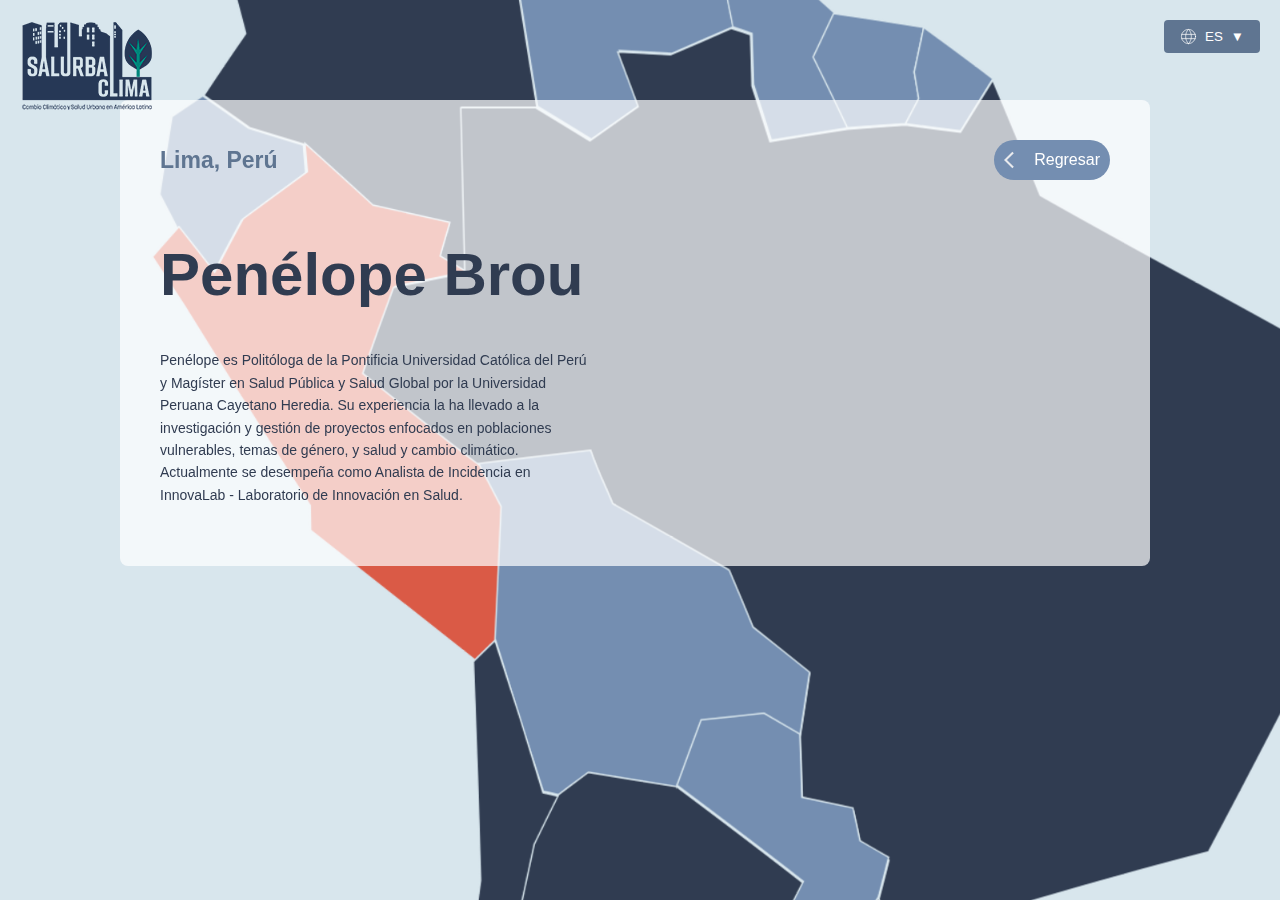
<file: peru.html>
<!DOCTYPE html>
<html lang="es">

<head>
    <meta charset="UTF-8">
    <title>Perú</title>
    <link rel="stylesheet" href="styles.css">
    <link rel="icon" type="image/x-icon" href="/images/Assets/favicon.ico">
    <meta name="viewport" content="width=device-width, initial-scale=1.0, maximum-scale=1.0, user-scalable=no">
</head>

<body>

    <div class="header">
        <a href="https://data.lacurbanhealth.org/" class="logo_header"></a>
    </div>
    <div class="language-selector">
        <div class="dropdown">
            <button class="dropdown-btn">
                <img src="images/icons/language.svg" alt="language">
                <span class="current-lang">Idioma</span>
                <span class="arrow">▼</span>
            </button>
            <div class="dropdown-content">
                <button data-lang="es" class="active">Español</button>
                <button data-lang="en">English</button>
                <button data-lang="pt">Português</button>
            </div>
        </div>
    </div>

    <div class="info-container-researcher">
        <div class="title-button-container-header">
            <h1 class="header-title" data-key="header-title">Lima, Perú</h1>
            <div class="back-btn">
                <a href="/map-salurbal/index.html" target="_self" class="social-btn">
                    <img src="images/icons/arrow_back.svg" alt="Return">
                    <span data-key="btn_return">Regresar</span>
                </a>
            </div>
        </div>
        <div class="container-col">
            <div class="col-1">
                <h1 class="researcher-name">Penélope Brou</h1>
                <div class="info-text" data-key="description_per">
                    Penélope es Politóloga de la Pontificia Universidad Católica del Perú y Magíster en Salud Pública y
                    Salud Global por la Universidad Peruana Cayetano Heredia. Su experiencia la ha llevado a la
                    investigación y gestión de proyectos enfocados en poblaciones vulnerables, temas de género, y salud
                    y cambio climático. Actualmente se desempeña como Analista de Incidencia en InnovaLab - Laboratorio
                    de Innovación en Salud.
                </div>
            </div>
            <div class="col-2">
                <div class="video-container">
                    <iframe data-key="video_per" src="https://www.youtube.com/embed/7H4N7FNa1qg" title="YouTube video" allowfullscreen>
                    </iframe>
                </div>
            </div>
        </div>
    </div>

    <div id="tooltip"></div>
    <canvas id="hitCanvas"></canvas>
    <div id="map-container-peru">
        <!-- Colombia -->
        <svg class="country" width="211" height="290" viewBox="0 0 211 290" style="left: 341px; top: 1089px;">
            <path
                d="M2.09998 177.4C12.3 161.9 17.5 154.2 28.2 138.8C23.2 119.6 18.1 100.4 13 81.2C15.5 71.9 16.8 67.3 19.4 58.1C31.1 53.6 37 51.4 48.9 47C53.8 36.3 56.2 31 61.2 20.4C83.5 13.9 105.9 7.4 128.2 1C128.8 4.4 129.1 6.00002 129.6 9.40002C120.3 14.7 115.7 17.4 106.5 22.7C101.4 33.9 98.8 39.4999 93.8 50.7999C100.8 62.5999 104.3 68.5 111.2 80.5C140.2 89.9 169.1 99.4 198 109.1C202.2 134.4 206.2 159.7 210.2 185C191.3 185 181.9 185 163.3 185C164.1 219.4 164.9 253.8 165.8 288.3C159.2 284.4 155.9 282.4 149.3 278.5C151.7 270.1 152.9 265.9 155.4 257.5C136.1 253.1 126.5 251 107.3 246.7C93.2 233.7 79.1 220.9 64.9 208.1C51.1 203.9 44.2 201.8 30.6 197.6C19.1 189.4 13.4 185.4 2 177.4H2.09998Z"
                fill="#303C51" stroke="#D8E6ED" stroke-width="0.9" stroke-miterlimit="10" />
        </svg>

        <!-- Venezuela -->
        <svg class="country" width="250" height="199" viewBox="0 0 250 199" style="left: 434px; top: 1096px;">
            <path
                d="M239.8 127.7C224.5 134.3 216.9 137.6 201.7 144.2C188.5 143.5 181.9 143.1 168.7 142.4C173.9 156 176.4 162.8 181.5 176.6C169.3 185.1 163.3 189.4 151.3 197.9C137.9 189.6 131.1 185.5 117.6 177.3C113.6 152 109.5 126.7 105.4 101.4C76.5001 91.7 47.6 82.2 18.6 72.9C11.6 60.9 8.20007 55 1.20007 43.2C6.20007 31.9 8.70009 26.3 13.9001 15.1C23.1001 9.79998 27.7001 7.10005 37.0001 1.80005C35.6001 11.7 34.9 16.7 33.6 26.7C46 18.9 52.2001 15 64.8001 7.19995C91.3001 15.1 117.7 23.1 144 31.4C171.3 37.6 198.5 43.8 225.7 50.3C235 58.7001 239.6 63 248.8 71.5C243.2 83.6 240.4 89.7 234.8 102C236.9 112.3 237.9 117.5 240 127.9L239.8 127.7Z"
                fill="#748EB1" stroke="#D8E6ED" stroke-width="0.9" stroke-miterlimit="10" />
        </svg>

        <!-- Guayana 1 -->
        <svg class="country" width="79" height="129" viewBox="0 0 79 129" style="left: 668px; top: 1166px;">
            <path
                d="M69.6 49.3C64.5 60.1 61.9 65.6 56.8 76.5C65.5 94 69.7999 102.8 78.2 120.6C58.9 123.7 49.2 125.3 29.7 128.4C25.3 114.5 23.1 107.5 18.6 93.7C18.2 80.8999 18 74.5 17.6 61.7C12.9 60.1 10.5 59.2999 5.69995 57.7C3.69995 47.2999 2.6 42.1 0.5 31.8C6.1 19.6 8.9 13.5 14.5 1.30005C33.1 17 51.4 32.9 69.5 49.2L69.6 49.3Z"
                fill="#748EB1" stroke="#D8E6ED" stroke-width="0.9" stroke-miterlimit="10" />
        </svg>

        <!-- Guayana 2 -->
        <svg class="country" width="71" height="74" viewBox="0 0 71 74" style="left: 723px; top: 1214px">
            <path
                d="M58.4 70.2C44 71.1 36.7999 71.6 22.2 72.6C13.8 54.8 9.50005 46 0.800049 28.5C5.90005 17.6 8.49998 12.2 13.6 1.30005C32.4 4.00005 51.1 6.90002 69.9 9.90002C67.5 21 66.4 26.6 64 37.8C65.1 44.5 65.7001 47.8 66.8 54.5C63.5 60.8 61.8 63.9 58.5 70.2H58.4Z"
                fill="#748EB1" stroke="#D8E6ED" stroke-width="0.9" stroke-miterlimit="10" />
        </svg>

        <!-- Guayana 3 -->
        <svg class="country" width="57" height="67" viewBox="0 0 57 67" style="left: 780px; top: 1223px;">
            <path
                d="M56.2 33.1C48.1 46.1 44.1 52.6 36 65.7C22.3 63.9 15.4 63 1.5 61.2C4.8 54.9 6.50005 51.8 9.80005 45.5C8.70005 38.8 8.1 35.4 7 28.8C9.4 17.6 10.6 12 12.9 0.900024C30.5 13.6 39.2 20.1 56.2 33.1Z"
                fill="#748EB1" stroke="#D8E6ED" stroke-width="0.9" stroke-miterlimit="10" />
        </svg>

        <!-- Ecuador -->
        <svg class="country" width="93" height="113" viewBox="0 0 93 113" style="left: 315px; top: 1266px;">
            <path
                d="M11.5001 83.5C20.4001 94.8 24.9 100.5 33.8 112C40.8 98.7 44.3 92 51.6 78.6C67.3 66.9 75.3001 61 91.7001 49.1C91.1001 42 90.8001 38.5 90.2001 31.4C76.4001 27.2 69.5001 25.1 55.9001 20.9C44.4001 12.7 38.7001 8.69995 27.3 0.699951C19.5 5.89995 15.7 8.50005 8.10004 13.8C4.90004 33.1 3.40006 42.7999 0.500061 62.2C4.90006 70.7 7.10006 74.9 11.5001 83.5Z"
                fill="#748EB1" stroke="#D8E6ED" stroke-width="0.9" stroke-miterlimit="10" />
        </svg>

        <!-- Peru -->
        <svg class="country" width="221" height="325" viewBox="0 0 221 325" style="left: 310px; top: 1295px;">
            <path
                d="M202.4 324.3C168.2 297.3 134 270.3 99.8 243.3C99.7001 237.1 99.6001 234 99.5001 227.8C72.8001 186.5 46.9001 144.8 21.0001 103C12.9001 90.7 8.90009 84.5 0.900085 72.3C7.40009 64.8 10.8001 61 17.5001 53.5C26.4001 64.8 30.9 70.5 39.8 82C46.8 68.7 50.3 62 57.6 48.6C73.3 36.9 81.3001 31 97.7001 19.1C97.1001 12 96.8001 8.50002 96.2001 1.40002C110.4 14.2 124.6 27 138.7 40C157.8 44.3 167.4 46.4 186.8 50.8C184.3 59.2001 183.1 63.4 180.7 71.8C187.3 75.7001 190.6 77.7 197.2 81.6C179.2 85.3 170.2 87.1001 152.6 90.8C146 108.6 139.6 126.5 133.4 144.4C157.4 163.7 181.3 183 206 201.5C211.6 212.3 214.4 217.7 220 228.4C218.7 256 217.5 283.5 216.2 311.1C210.7 316.3 208 319 202.7 324.2L202.4 324.3Z"
                fill="#DA5A46" stroke="#D8E6ED" stroke-width="0.9" stroke-miterlimit="10" />
        </svg>

        <!-- Brasil -->
        <svg class="country" width="680" height="678" viewBox="0 0 680 678" style="left: 441px; top: 1224px;">
            <path
                d="M326.7 677.2C309.1 656.7 290.8 636.8 272.3 617C293.6 599.1 315 581.4 336.5 563.8C331.5 556.5 329 552.8 323.8 545.4C326.4 535.4 327.7 530.5 330.2 520.5C323.1 516.4 319.5 514.3 312.3 510.2C310.6 502 309.7 497.9 307.9 489.7C295.2 487 288.8 485.7 276 483C275.6 467.3 275.3 459.4 274.7 443.5C277.1 427.4 278.4 419.5 280.7 403.7C266.8 392.5 259.7 386.8 245.3 375.5C239.4 361.3 236.4 354.1 230.3 339.8C206.1 325.9 181.9 312.1 157.6 298.3C152.2 285 149.1 279.8 143.8 265C120.5 267.7 97.1001 270.5 73.8001 273.3C49.1001 254.8 25.3 235.5 1.30005 216.2C7.50005 198.3 13.9001 180.4 20.5001 162.6C38.2001 158.9 47.1 157.1 65.1 153.4C64.2 119 63.4 84.6 62.6 50.2C81.3 50.2 90.7001 50.2 109.5 50.2C123.1 58.4 129.8 62.5 143.3 70.8C155.3 62.3 161.4 58 173.5 49.5C168.4 35.7 165.8 28.9 160.7 15.3C173.9 16 180.5 16.3 193.7 17.1C208.9 10.5 216.5 7.19998 231.8 0.599976C236.6 2.19998 238.9 2.99998 243.7 4.59998C244.1 17.3 244.3 23.7 244.6 36.6C249.1 50.4 251.4 57.3 255.8 71.3C275.2 68.2001 284.9 66.7 304.2 63.6C318.8 62.6 326 62 340.4 61C354.3 62.8 361.2 63.7 374.9 65.5C383 52.4 387.1 45.9 395.1 32.9C405.3 56.8 415.2 80.8 424.7 104.9C507.3 151.8 591.7 195.1 673.4 243.7C675.5 262.9 677.5 282.2 679.2 301.5C654.2 329.9 627.6 355 599.9 380.7C577 425.8 553.7 470.7 529.9 515.3C492.7 525 455.7 535 418.9 546.1C412.6 566 409.4 575.9 402.5 595.7C377.1 622.8 351.8 649.9 326.5 677.2H326.7Z"
                fill="#303C51" stroke="#D8E6ED" stroke-width="0.9" stroke-miterlimit="10" />
        </svg>

        <!-- Bolivia -->
        <svg class="country" width="209" height="218" viewBox="0 0 209 218" style="left: 514px; top: 1487px;">
            <path
                d="M11 119.2C12.3 91.6 13.6 64.1 14.8 36.5C9.20005 25.7 6.40005 20.3 0.800049 9.59998C24.1 6.69998 47.5 4.00005 70.8 1.30005C76 16.2 79.1 21.3 84.6 34.6C108.9 48.4 133.1 62.2 157.3 76.1C163.4 90.4 166.4 97.5 172.3 111.8C186.6 123.1 193.7 128.8 207.6 140C205.2 155.8 204 163.7 201.6 179.7C192.7 174.5 188.2 171.9 179.2 166.7C163.5 168.3 155.6 169.2 139.9 170.9C133.8 187.3 130.8 195.5 124.8 211.8C102.7 208.2 91.6 206.4 69.5 202.8C62 208.3 58.3 211.1 51 216.6C47 215.7 45 215.2 41.1 214.3C36 198.5 33.4 190.6 28 174.7C22.5 156.2 16.9 137.7 11.1 119.3L11 119.2Z"
                fill="#748EB1" stroke="#D8E6ED" stroke-width="0.9" stroke-miterlimit="10" />

        </svg>

        <!-- Chile -->
        <svg class="country" width="108" height="687" viewBox="0 0 108 687" style="left: 458px; top: 1606px;">
            <path
                d="M32.7001 685.7C35.4001 682 36.7001 680.1 39.4001 676.4C36.8001 674.7 35.4001 673.8 32.7001 672C37.8001 658.3 40.1001 651.3 44.4001 637.1C45.5001 634.2 46 632.8 47.1 629.9C36.6 627.7 31.4001 626.6 20.9001 624.1C20.7001 605.2 20.0001 595.5 17.7001 575.6C23.0001 561.9 25.8001 554.9 31.4001 540.9C35.4001 520.9 37.3001 510.8 40.8001 490.1C42.0001 469.7 42.6001 449.1 42.8001 428.7C51.8001 383.3 60.5001 337.8 68.9001 292.2C68.2001 273.9 67.7 264.7 66.6 246.2C74.9 207.4 83.2 168.5 91.6 129.7C97.6 117.3 100.7 111 106.9 98.6C102.9 97.7 100.9 97.2001 97.0001 96.3C87.5001 64.5 77.5001 32.8 67.0001 1.19995C61.5001 6.39995 58.8001 9.10005 53.5001 14.3C55.2001 59.9 56.8001 105.4 58.0001 151C54.1001 180 50.2 209.1 46.2 238.1C46.5 253.7 46.6 261.4 46.7 276.8C39.5 299.8 32.5001 322.8 25.7001 345.9C24.7001 372.6 23.3 399.3 21.6 426C20.5 441.9 19.8001 449.8 18.5001 465.3C12.9001 486.2 10.2001 496.6 4.90009 517C4.50009 543.7 3.20006 570.4 1.00006 597C4.00006 620.1 4.80005 631.3 4.80005 652.9C10.8 662.5 13.4 667.2 17.8 676.3C24 680.2 27.0001 682.1 32.7001 685.7Z"
                fill="#303C51" stroke="#D8E6ED" stroke-width="0.9" stroke-miterlimit="10" />
        </svg>

        <!-- Argentina -->
        <svg class="country" width="303" height="589" viewBox="0 0 303 589" style="left: 475px; top: 1689px;">
            <path
                d="M3.90009 540.1C3.70009 521.2 3.00007 511.5 0.700073 491.6C6.00007 477.9 8.80009 470.9 14.4001 456.9C18.4001 436.9 20.2001 426.8 23.8001 406.1C25.0001 385.7 25.6001 365.1 25.8001 344.7C34.8001 299.3 43.5001 253.8 51.8001 208.2C51.1001 189.9 50.6001 180.7 49.5001 162.1C57.8001 123.3 66.1001 84.4 74.5001 45.6C80.5001 33.2 83.6001 26.9 89.8001 14.5C97.1001 8.9 100.9 6.19998 108.3 0.599976C130.4 4.19998 141.5 5.99998 163.6 9.59998C190.1 29.4 216.5 49.4 242.6 69.7C235.8 83.1 232.5 89.7 225.7 103C243.2 105.6 251.9 106.9 269.1 109.4C277.3 97.4 281.3 91.4 289.5 79.4C294.7 86.8 297.3 90.5 302.3 97.8C280.8 115.4 259.3 133.1 238.1 151C231.3 172 224.4 192.9 217.3 213.8C222.3 234.5 224.4 244.7 228 264.8C221.6 274.4 218.4 279.2 212 288.8C192.1 293.2 172.3 297.7 152.4 302.3C148.6 314.8 146.7 321 142.7 333.4C131.8 334.4 126.3 334.9 115.6 335.9C112.1 347.6 110.4 353.4 106.8 365C95.4001 383.8 84.0001 402.7 72.8001 421.6C73.5001 434.9 73.7 441.5 73.6 454.4C59.4 485 45.0001 515.5 30.0001 545.8C19.5001 543.6 14.3 542.5 3.80005 540L3.90009 540.1ZM27.4001 553.1C23.1001 567.3 20.7001 574.3 15.7001 588C26.2001 588 31.5 588 42.2 587.7C38.2 574.5 35.1001 567.6 27.4001 553.1Z"
                fill="#303C51" stroke="#D8E6ED" stroke-width="0.9" stroke-miterlimit="10" />
        </svg>

        <!-- Paraguay -->
        <svg class="country" width="134" height="146" viewBox="0 0 134 146" style="left: 638px; top: 1652px;">
            <path
                d="M0.699951 45.7C6.69995 29.3 9.70005 21.1 15.8 4.80005C31.5 3.10005 39.4 2.29998 55.1 0.599976C64.1 5.79998 68.6 8.39998 77.5 13.6C78.1 29.4 78.4 37.3 78.8 53.1C91.6001 55.8 98 57.1 110.7 59.8C112.5 68 113.4 72.1001 115.1 80.3C122.3 84.5 125.9 86.5 133 90.6C130.5 100.6 129.2 105.6 126.6 115.5C118.4 127.5 114.4 133.5 106.2 145.5C88.8999 143 80.3 141.7 62.8 139.1C69.5 125.8 72.8999 119.1 79.7 105.7C53.6 85.3999 27.2 65.4 0.699951 45.6V45.7Z"
                fill="#748EB1" stroke="#D8E6ED" stroke-width="0.9" stroke-miterlimit="10" />
        </svg>

        <!-- Uruguay -->
        <svg class="country" width="78" height="87" viewBox="0 0 78 87" style="left: 691px; top: 1840px;">
            <path
                d="M1.5 63.9C8.6 43 15.5 22.1 22.3 1.09998C40.8 20.9 59.1 40.7001 76.8 61.3C64.1 71 57.8 75.8 45.3 85.5C28.3 77 19.5 72.7 1.59998 63.9H1.5Z"
                fill="#748EB1" stroke="#D8E6ED" stroke-width="0.9" stroke-miterlimit="10" />
        </svg>

        <!-- Mexico -->
        <svg class="country" width="364" height="250" viewBox="0 0 364 250" style="left: -179px; top: 801px;">
            <path
                d="M79.9 128.6C76 128.6 74.1 128.5 70.2 128.4C44.9 86.9 21.6 44.7 0.900024 0.700012C43.4 2.90001 85.9 5.60001 128.3 8.70001C159.7 30.7 191.4 52.3 223.3 73.6C225.9 100.4 229.3 127.1 233 153.8C244.2 169 249.9 176.7 261.4 192.3C280.2 184.9 289.5 181.3 307.7 174.2C317.1 159.4 322.3 152.2 335.7 138C346.4 137.3 351.9 137 363 136.3C355.5 157.2 352 167.8 345.1 189.2C339.9 191.6 337.3 192.8 332.1 195.1C320.6 196.6 317 197.6 308.5 199.6C309.5 207.9 310 212.1 311 220.6C305.8 231.9 303.2 237.5 298 249C286.2 239.8 280.3 235.2 268.4 226C256.8 229.3 250.9 230.9 239 234.3C205 214.6 170.7 195.2 136.2 176.3C135.2 161.9 134.8 154.8 134.1 140.7C103.1 99.2 72.9 57.4 44.7 14C38.8 14.5 35.8 14.7 29.9 15.2C35.9 30.7 39.1 38.5 45.7 54.1C56.2 79.4 67.7 104 79.7 128.6H79.9Z"
                fill="#303C51" stroke="#D8E6ED" stroke-width="0.9" stroke-miterlimit="10" />
        </svg>

        <!-- Guatemala -->
        <svg class="country" width="51" height="68" viewBox="0 0 51 68" style="left: 118px; top: 994px;">
            <path
                d="M27.1 66.4C29.4 61.9 30.6001 59.7 33.9001 55.4C40.1001 47.3 43.2001 43.3 49.7001 35.3C46.0001 34.6 44.1001 34.2999 40.5001 33.7C38.1001 33.3 36.9001 33.1 34.5001 32.7C34.7001 20 34.9001 13.7 35.2001 1.30005C23.7001 2.80005 20.1 3.80005 11.6 5.80005C12.6 14.1 13.1 18.3 14.1 26.8C8.90004 38.1 6.30004 43.7 1.10004 55.2C11.6 59.7 16.8 62 27.1 66.5V66.4Z"
                fill="#303C51" stroke="#D8E6ED" stroke-width="0.9" stroke-miterlimit="10" />
        </svg>

        <!-- Honduras -->
        <svg class="country" width="101" height="49" viewBox="0 0 101 49" style="left: 151px; top: 1024px;">
            <path
                d="M27.1 40.9C29.4 41.8 30.5 42.3 32.8 43.3C33.7001 45 34.1001 45.9 35.0001 47.6C38.8001 46.1 40.7001 45.2999 44.5001 43.7C55.4001 34.5 60.9 30 72.3 20.8C82.9 19 88.3001 18.1 99.2001 16.3C85.3001 10 78.5001 6.79995 65.0001 0.699951C45.1001 2.49995 35.4001 3.40005 16.7001 5.30005C10.3001 13.3 7.10009 17.3 0.900085 25.4C7.10009 28.4 10.2001 29.9 16.5001 32.9C21.4001 33.9 23.8 34.5 28.8 35.5C28.1 37.7 27.7 38.8 27.1 40.9Z"
                fill="#748EB1" stroke="#D8E6ED" stroke-width="0.9" stroke-miterlimit="10" />
        </svg>

        <!-- Nicaragua -->
        <svg class="country" width="70" height="71" viewBox="0 0 70 71" style="left: 181px; top: 1039px;">
            <path
                d="M68.3 67.4C68.5 45.4 68.8001 23.4 69.2001 1.30005C58.3001 3.10005 52.9 4.00005 42.3 5.80005C30.9 14.9 25.3001 19.5 14.5001 28.7C10.7001 30.2 8.80006 31 5.00006 32.6C3.30006 33.5 2.50005 33.9 0.800049 34.7C13.8 46.2999 20.4001 52.1 33.9001 64C42.0001 64.8 46.1 65.2 54.3 66.1C58.4 67.8 60.5001 68.6001 64.7001 70.3C66.2001 69.1001 66.9001 68.5 68.4001 67.3L68.3 67.4Z"
                fill="#748EB1" stroke="#D8E6ED" stroke-width="0.9" stroke-miterlimit="10" />
        </svg>

        <!-- Costa Rica -->
        <svg class="country" width="54" height="47" viewBox="0 0 54 47" style="left: 214px; top: 1101px;">
            <path
                d="M49.0001 46.6C50.6001 38.1 51.5001 33.9 53.2001 25.5C46.0001 17 42.4 12.7 35.3 4.30005C33.8 5.50005 33.1 6.10005 31.6 7.30005C27.4 5.60005 25.4001 4.79998 21.2001 3.09998C13.0001 2.29998 8.90005 1.8 0.800049 1C2.30005 8.6 3.10007 12.4 4.70007 20C8.10007 19.2 9.70004 18.8 13.1 18C27.3 29.2 34.5001 34.9 49.0001 46.5V46.6Z"
                fill="#748EB1" stroke="#D8E6ED" stroke-width="0.9" stroke-miterlimit="10" />
        </svg>

        <!-- Panama -->
        <svg class="country" width="99" height="45" viewBox="0 0 99 45" style="left: 263px; top: 1126px;">
            <path
                d="M97.6 20.5C95 29.7 93.7001 34.3 91.2001 43.6C84.4001 33.3 81.1001 28.2 74.3 18.1C67.8 17.5 64.5 17.2 58.1 16.5C53.4 20.2 51.1001 22 46.5001 25.7C46.7001 30.7 46.8001 33.2 46.9001 38.2C41.1001 37.2 38.2001 36.7 32.5001 35.7C25.9001 31 22.6001 28.7 16.0001 24.1C9.90006 23.5 6.90005 23.2 0.800049 22.6C2.40005 14.1 3.30006 9.9 5.00006 1.5C13.0001 6.4 17.1001 8.90002 25.2001 13.9C29.7001 14.6 32.0001 15 36.5001 15.7C45.5001 11.6 50.1 9.6 59.3 5.5C68.3 6.8 72.8001 7.39995 81.9001 8.69995C88.1001 13.4 91.2001 15.7 97.4001 20.4L97.6 20.5Z"
                fill="#748EB1" stroke="#D8E6ED" stroke-width="0.9" stroke-miterlimit="10" />
        </svg>

        <!-- Belice -->
        <svg class="country" width="17" height="41" viewBox="0 0 17 41" style="left: 150px; top: 989px;">
            <path
                d="M1.50006 38.6C1.70006 25.9 1.90007 19.6 2.20007 7.19995C7.30007 4.79995 9.90007 3.60005 15.2001 1.30005C15.5001 11 15.6001 15.9 15.9001 25.8C12.5001 31.4 10.8001 34.1 7.40009 39.7C5.00009 39.2999 3.80009 39.1 1.40009 38.7L1.50006 38.6Z"
                fill="#748EB1" stroke="#D8E6ED" stroke-width="0.9" stroke-miterlimit="10" />
        </svg>

        <!-- Cuba -->
        <svg class="country" width="189" height="56" viewBox="0 0 189 56" style="left: 223px; top: 913px;">
            <path
                d="M5.00006 12.3C19.0001 7.89999 26.2001 5.69999 40.7001 1.29999C63.0001 6.99999 85.2001 12.7 107.5 18.5C133.9 28.3 160.2 38.2 186.5 48.2C165.4 50.5 144.4 52.9 123.3 55.4C124.9 50.1 125.7 47.4 127.4 42.1C120 40.1 116.4 39 109.1 37C103 32 99.9 29.5 93.8 24.5C74.8 21.2 65.4001 19.6 47.0001 16.5C28.4001 18.9 19.3001 20 1.50006 22.5C2.90006 18.4 3.60006 16.4 5.00006 12.3Z"
                fill="#748EB1" stroke="#D8E6ED" stroke-width="0.9" stroke-miterlimit="10" />
        </svg>

        <!-- Jamaica -->
        <svg class="country" width="41" height="13" viewBox="0 0 41 13" style="left: 339px; top: 991px;">
            <path
                d="M1.50006 0.599976C11.7001 0.999976 16.9001 1.29995 27.2001 1.69995C31.8001 4.59995 34.2001 6.09998 38.8 9.09998C31.1 10.2 27.3001 10.8 19.7001 11.9C13.8001 9.80002 10.9001 8.69998 5.00006 6.59998C3.60006 4.19998 2.90006 2.99998 1.50006 0.599976Z"
                fill="#748EB1" stroke="#D8E6ED" stroke-width="0.9" stroke-miterlimit="10" />
        </svg>

        <!-- Haiti -->
        <svg class="country" width="52" height="30" viewBox="0 0 52 30" style="left: 405px; top: 970px;">
            <path
                d="M51.0001 2C50.5001 12.6 50.2001 18 49.7001 28.8C30.3001 26.9 20.6001 26 1.40009 24.2C3.10009 22.2 3.90004 21.1 5.60004 19.1C17.5 18.8 23.4001 18.7 35.4001 18.4C34.0001 14.2 33.4001 12.1 32.0001 8C26.9001 5 24.4001 3.49998 19.4001 0.599976C32.0001 1.09998 38.3001 1.4 51.0001 2Z"
                fill="#748EB1" stroke="#D8E6ED" stroke-width="0.9" stroke-miterlimit="10" />
        </svg>

        <!-- Republica Dominicana -->
        <svg class="country" width="68" height="37" viewBox="0 0 68 37" style="left: 453px; top: 969px;">
            <path
                d="M62.3001 27.1C44.2001 26.8 35.1001 26.7 17.2001 26.5C13.7001 30.3 12.0001 32.3 8.50006 36.1C5.40006 33.6 3.80007 32.3 0.700073 29.8C1.20007 19 1.50006 13.6 2.00006 3C9.70006 2.2 13.5001 1.8 21.2001 1C35.9001 6.9 43.3 9.90002 58.1 15.9C61.7 18.1 63.5 19.2 67.1 21.4C65.2 23.7 64.2001 24.8 62.3001 27.1Z"
                fill="#748EB1" stroke="#D8E6ED" stroke-width="0.9" stroke-miterlimit="10" />
        </svg>

        <!-- Estados Unidos -->
        <svg class="country" width="1094" height="747" viewBox="0 0 1094 747" style="left: -530px; top: 132px;">
            <path
                d="M268.2 225C283.3 238.1 298.9 250.8 314.7 263.1C318 284 320.9 294.4 324.6 315.7C316.2 310.9 310.9 308.8 301.9 304.3C294 289.4 290.4 282 283.6 267.2C273.2 257 268.2 251.9 258.6 241.7C230 235.7 201.4 229.7 172.8 223.7C112.8 261.2 55.4 301.8 0.300049 346.1C33.1 315.9 66.8 287 101.5 259C91.3 243.2 81.9 226.1 74.4 208.8C101.4 181.9 129.1 155.8 157.1 129.9C151.6 117.1 149.3 110.8 145.9 98.3C158.9 92.4 165.5 89.6 178.8 84.3C190.8 65 203 47.8 217.2 30.1C250.6 19.6 284.1 10 318 1.20001C340.4 18.3 364.2 33.2 388.1 48.2C337.6 101.5 302.4 160.5 268.2 225ZM333.8 419.8C322.2 465.5 312.7 511.5 304.2 557.8C317.7 596.1 334.3 633.1 351.9 669.7C394.4 671.9 436.9 674.6 479.3 677.7C510.7 699.7 542.4 721.3 574.3 742.6C586 726.9 597.9 711.2 609.9 695.7C658.3 691.3 706.7 686.9 755.2 682.8C769.5 702.8 783.7 722.8 797.7 743.1C806.1 744.2 810.3 744.8 818.8 746C813.3 721.4 807.6 696.9 801.9 672.4C829.2 651.3 856.6 630.4 884.1 609.6C904.5 583.9 924.7 558.1 944.5 531.9C957.5 525.7 964.1 522.6 977 516.4C978.5 508.1 979.2 504 980.6 495.8C1000.2 486.1 1019.8 476.3 1039.4 466.4C1059.9 467.3 1070.1 467.8 1090.7 468.9C1063.3 457 1035.8 445.2 1008.3 433.7C993.5 447.5 985.9 454.4 970.4 468.3C947.7 469.4 936.5 470 914.2 471.2C867.7 491 821.2 510.8 774.8 530.9C771.1 511.2 767.6 491.5 764.3 471.8C709.5 466.1 670.7 461.9 621.4 438.4C525.8 428.2 430 421.5 333.8 419.7V419.8Z"
                fill="#DA5A46" stroke="#D8E6ED" stroke-width="0.9" stroke-miterlimit="10" />
        </svg>

        <!-- Canada -->
        <svg class="country" width="989" height="699" viewBox="0 0 989 699" style="left: -262px; top: -35px;">
            <path
                d="M219.6 237.5C257 258.8 295.6 277.9 334.2 297.1C363.9 304 393.5 311.1 423 319C461.7 329.4 494.7 313.5 533.1 303C527.7 327.5 521.6 351.8 515 376C474 412.2 434.2 447.1 388.2 476.7C417.5 500.2 435.4 503.5 472.6 509.1C498.4 522 524.5 534.3 550.6 546.6C571.8 494.7 591.8 442.5 609.2 389.3C641.7 402.3 674.8 414 707.8 426.1C723.8 415.6 731.7 410.4 746.9 400C809.3 440.8 872.3 480.7 934.4 522.1C952.3 540.4 970 558.8 987.5 577.5C956.2 577.1 924.8 577 893.5 577.1C894.7 562.1 895.2 554.7 895.9 540C859.1 549.2 822.2 558.3 785.3 567.3C818.2 577.8 851 588.7 883.7 599.8C863.8 612.2 843.8 624.3 823.6 636.3C796.2 624.4 768.7 612.6 741.2 601.1C726.4 614.9 718.8 621.8 703.3 635.7C680.6 636.8 669.4 637.4 647.1 638.6C600.6 658.4 554.1 678.2 507.7 698.3C504 678.6 500.5 658.9 497.2 639.2C442.4 633.5 403.6 629.3 354.3 605.8C258.7 595.6 162.9 588.9 66.7001 587.1C62.0001 552.4 59.0001 518 57.5001 483C53.7001 461.7 50.9001 451.3 47.6001 430.4C31.8001 418.1 16.2001 405.4 1.1001 392.3C35.3001 327.8 70.5001 268.8 121 215.5C154.1 221.9 187.1 228.3 219.5 237.8L219.6 237.5ZM723.9 375.7C735.2 345.3 744.6 313.8 749.3 281.6C692.2 262.1 634.4 243 580.7 215.1C548.1 219.1 515.6 223.2 483.1 228C477.2 248.6 471.1 269.2 464.9 289.8C494 285.6 523.1 282 552.2 278.5C576.5 287.5 601.2 295.5 626.1 303C610.9 320.5 595.1 339.3 576.4 353C625.5 360.6 674.7 368 723.9 375.8V375.7ZM444.7 221.5C437.7 236.3 434.2 243.6 427 258.3C421.5 271.6 418.8 278.2 413.3 291.5C422.8 294.1 427.6 295.5 436.9 298.2C436.4 287.1 436.2 281.5 436.1 270.4C436.1 270.4 462.5 233.4 464 230.2C456.3 226.7 452.5 225 444.7 221.6V221.5ZM409.7 216.6C402.5 224.9 398.9 229 391.3 237.2C401.5 245.2 406.8 249.3 417.6 257.6C421.9 241.3 424.1 233.2 428.9 217C421.4 216.8 417.5 216.8 409.7 216.6ZM334.3 197.9C330 188.2 328.2 183.5 325.4 174.2C313 170.6 306.9 168.9 295.1 165.5C278.1 175.7 269.4 180.9 251.6 191.7C261.9 204.8 268.1 211.5 282.3 225.4C286.7 241.2 289.8 249.3 297.2 265.8C323.7 270.5 350.2 275.7 376.5 281.2C376.6 258 377.8 236.2 380.3 213.1C361.7 206.9 352.4 203.9 334.2 198L334.3 197.9ZM349.8 138.6C362.4 130.1 368.5 125.9 380.3 117.4C367.7 117.7 361.3 117.8 348.5 117.8C348.3 125.9 348.6 130 349.8 138.6ZM378.6 123.1C367.2 134.8 361.3 140.7 349.6 152.6C352.4 159.2 354 162.5 357.5 169.4C373.4 170.1 381.3 170.4 396.5 171.1C401.2 160.9 403.6 155.9 408.6 145.9C396.4 143.8 390.3 142.7 378 140.6C377.9 133.5 378 130 378.6 123.1ZM421.4 147.6C423.3 162.1 424.9 169.6 428.9 184.9C437.4 172 441.5 165.5 449.5 152.3C438.5 150.4 432.8 149.5 421.4 147.6ZM456.4 201.5C456.6 194.9 456.7 191.5 457.1 185C452 186.7 449.4 187.5 444 189.2C448.8 194.1 451.3 196.6 456.4 201.6V201.5ZM461.1 153.9C463.3 160.5 464.6 163.8 467.2 170.5C466.7 184.4 466.6 191.4 467 205.5C487.6 214.4 517.7 202.2 538.6 198.6C543.5 189.8 545.9 185.5 550.3 176.8C541.6 173.6 537.5 172 529.9 168.6C514 176.3 506 180.2 490.4 188.4C483.8 181.5 481.9 176.2 478.8 164.5C471.7 160.2 468.2 158 461.2 153.9H461.1ZM490.5 162.8C509.2 160.1 528 157.7 546.8 155.5C575.5 111.1 605.6 62.1 604.3 7.1C585.1 5.4 576.1 4.2 561.1 1C546.8 13.7 535.4 26.4 518.5 37.6C506.9 54.3 500.3 61.9 485.4 75.9C484 95.8 483.9 106.1 485.1 127.3C486.1 142.1 485.8 152.1 490.4 162.8H490.5ZM441.5 112.3C445.1 119.6 447.2 123.3 451.7 131.1C455.1 122.5 456.8 118.1 460.3 109.5C456 101.4 454.1 97.5 450.8 90C447 98.9 445.2 103.3 441.6 112.3H441.5ZM469.4 108.6C467.3 116.2 466.3 120 464.3 127.7C468.4 130.2 470.4 131.4 474.5 134C472 123.6 471 118.5 469.4 108.6ZM391.4 116.1C396.6 116.8 399.3 117.2 404.5 117.9C411.7 112.3 415.3 109.4 422.1 103.6C418.5 101.5 416.8 100.4 413.3 98.4C404.8 105.6 400.4 109.1 391.4 116.1Z"
                fill="#748EB1" stroke="#D8E6ED" stroke-width="0.9" stroke-miterlimit="10" />
        </svg>

        <!-- El Salvador -->
        <svg class="country" width="37" height="22" viewBox="0 0 37 22" style="left: 144px; top: 1049px;">
            <path
                d="M1.10004 12.4C7.90004 15 13.2001 16.8 22.4001 20C26.5001 20.5 28.6001 20.8 32.7001 21.3C34.0001 17.3 34.6001 15.3 36.0001 11.3C31.0001 10.3 28.5 9.80005 23.6 8.80005C17.3 5.80005 14.2001 4.30005 8.00006 1.30005C4.70006 5.60005 3.50007 7.80005 1.20007 12.3L1.10004 12.4Z"
                fill="#748EB1" stroke="#D8E6ED" stroke-width="0.9" stroke-miterlimit="10" />
        </svg>
    </div>
    <script src="scripts/translations.js"></script>
    <script src="scripts/setLanguage.js"></script>
</body>

</html>
</file>
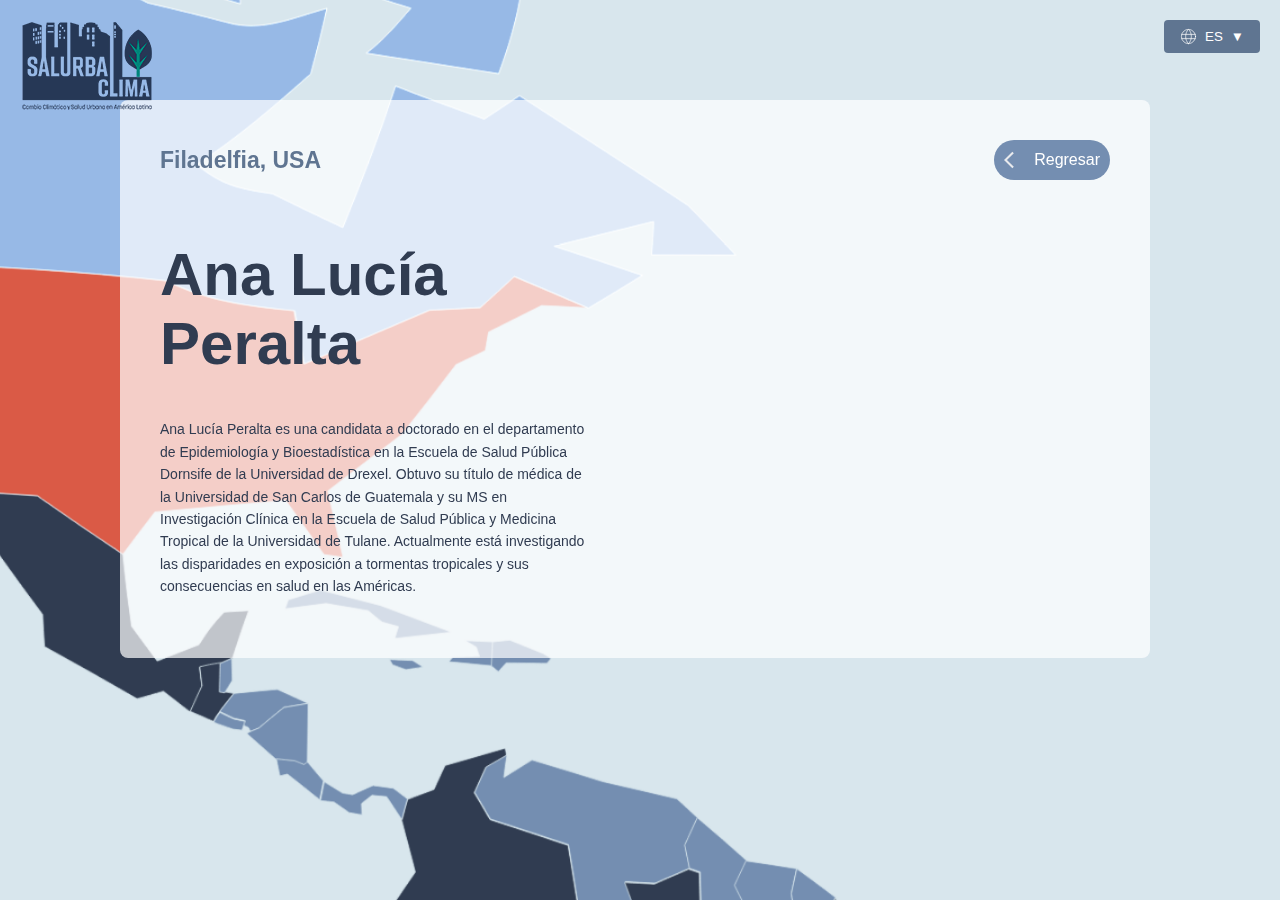
<file: usa.html>
<!DOCTYPE html>
<html lang="es">

<head>
    <meta charset="UTF-8">
    <title>Estados Unidos</title>
    <link rel="stylesheet" href="styles.css">
    <link rel="icon" type="image/x-icon" href="/images/Assets/favicon.ico">
    <meta name="viewport" content="width=device-width, initial-scale=1.0, maximum-scale=1.0, user-scalable=no">
</head>

<body>

    <div class="header">
        <a href="https://data.lacurbanhealth.org/" class="logo_header"></a>
    </div>
    <div class="language-selector">
        <div class="dropdown">
            <button class="dropdown-btn">
                <img src="images/icons/language.svg" alt="language">
                <span class="current-lang">Idioma</span>
                <span class="arrow">▼</span>
            </button>
            <div class="dropdown-content">
                <button data-lang="es" class="active">Español</button>
                <button data-lang="en">English</button>
                <button data-lang="pt">Português</button>
            </div>
        </div>
    </div>

    <div class="info-container-researcher">
        <div class="title-button-container-header">
            <h1 class="header-title" data-key="header_title_usa">Filadelfia, USA</h1>
            <div class="back-btn">
                <a href="/map-salurbal/index.html" target="_self" class="social-btn">
                    <img src="images/icons/arrow_back.svg" alt="Return">
                    <span data-key="btn_return">Regresar</span>
                </a>
            </div>
        </div>
        <div class="container-col">
            <div class="col-1">
                <h1 class="researcher-name">Ana Lucía Peralta </h1>
                <div class="info-text" data-key="description_usa">
                    Ana Lucía Peralta es una candidata a doctorado en el departamento de Epidemiología y Bioestadística
                    en la Escuela de Salud Pública Dornsife de la Universidad de Drexel. Obtuvo su título de médica de
                    la Universidad de San Carlos de Guatemala y su MS en Investigación Clínica en la Escuela de Salud
                    Pública y Medicina Tropical de la Universidad de Tulane. Actualmente está investigando las
                    disparidades en exposición a tormentas tropicales y sus consecuencias en salud en las Américas.
                </div>
            </div>
            <div class="col-2">
                <div class="video-container">
                    <iframe data-key="video_usa" src="https://www.youtube.com/embed/AE0LbUDNL3w" title="YouTube video" allowfullscreen>
                    </iframe>
                </div>
            </div>
        </div>
    </div>

    <div id="tooltip"></div>
    <canvas id="hitCanvas"></canvas>
    <div id="map-container-usa">
        <!-- Colombia -->
        <svg class="country" width="211" height="290" viewBox="0 0 211 290" style="left: 341px; top: 1089px;">
            <path
                d="M2.09998 177.4C12.3 161.9 17.5 154.2 28.2 138.8C23.2 119.6 18.1 100.4 13 81.2C15.5 71.9 16.8 67.3 19.4 58.1C31.1 53.6 37 51.4 48.9 47C53.8 36.3 56.2 31 61.2 20.4C83.5 13.9 105.9 7.4 128.2 1C128.8 4.4 129.1 6.00002 129.6 9.40002C120.3 14.7 115.7 17.4 106.5 22.7C101.4 33.9 98.8 39.4999 93.8 50.7999C100.8 62.5999 104.3 68.5 111.2 80.5C140.2 89.9 169.1 99.4 198 109.1C202.2 134.4 206.2 159.7 210.2 185C191.3 185 181.9 185 163.3 185C164.1 219.4 164.9 253.8 165.8 288.3C159.2 284.4 155.9 282.4 149.3 278.5C151.7 270.1 152.9 265.9 155.4 257.5C136.1 253.1 126.5 251 107.3 246.7C93.2 233.7 79.1 220.9 64.9 208.1C51.1 203.9 44.2 201.8 30.6 197.6C19.1 189.4 13.4 185.4 2 177.4H2.09998Z"
                fill="#303C51" stroke="#D8E6ED" stroke-width="0.9" stroke-miterlimit="10" />
        </svg>

        <!-- Venezuela -->
        <svg class="country" width="250" height="199" viewBox="0 0 250 199" style="left: 434px; top: 1096px;">
            <path
                d="M239.8 127.7C224.5 134.3 216.9 137.6 201.7 144.2C188.5 143.5 181.9 143.1 168.7 142.4C173.9 156 176.4 162.8 181.5 176.6C169.3 185.1 163.3 189.4 151.3 197.9C137.9 189.6 131.1 185.5 117.6 177.3C113.6 152 109.5 126.7 105.4 101.4C76.5001 91.7 47.6 82.2 18.6 72.9C11.6 60.9 8.20007 55 1.20007 43.2C6.20007 31.9 8.70009 26.3 13.9001 15.1C23.1001 9.79998 27.7001 7.10005 37.0001 1.80005C35.6001 11.7 34.9 16.7 33.6 26.7C46 18.9 52.2001 15 64.8001 7.19995C91.3001 15.1 117.7 23.1 144 31.4C171.3 37.6 198.5 43.8 225.7 50.3C235 58.7001 239.6 63 248.8 71.5C243.2 83.6 240.4 89.7 234.8 102C236.9 112.3 237.9 117.5 240 127.9L239.8 127.7Z"
                fill="#748EB1" stroke="#D8E6ED" stroke-width="0.9" stroke-miterlimit="10" />
        </svg>

        <!-- Guayana 1 -->
        <svg class="country" width="79" height="129" viewBox="0 0 79 129" style="left: 668px; top: 1166px;">
            <path
                d="M69.6 49.3C64.5 60.1 61.9 65.6 56.8 76.5C65.5 94 69.7999 102.8 78.2 120.6C58.9 123.7 49.2 125.3 29.7 128.4C25.3 114.5 23.1 107.5 18.6 93.7C18.2 80.8999 18 74.5 17.6 61.7C12.9 60.1 10.5 59.2999 5.69995 57.7C3.69995 47.2999 2.6 42.1 0.5 31.8C6.1 19.6 8.9 13.5 14.5 1.30005C33.1 17 51.4 32.9 69.5 49.2L69.6 49.3Z"
                fill="#748EB1" stroke="#D8E6ED" stroke-width="0.9" stroke-miterlimit="10" />
        </svg>

        <!-- Guayana 2 -->
        <svg class="country" width="71" height="74" viewBox="0 0 71 74" style="left: 723px; top: 1214px">
            <path
                d="M58.4 70.2C44 71.1 36.7999 71.6 22.2 72.6C13.8 54.8 9.50005 46 0.800049 28.5C5.90005 17.6 8.49998 12.2 13.6 1.30005C32.4 4.00005 51.1 6.90002 69.9 9.90002C67.5 21 66.4 26.6 64 37.8C65.1 44.5 65.7001 47.8 66.8 54.5C63.5 60.8 61.8 63.9 58.5 70.2H58.4Z"
                fill="#748EB1" stroke="#D8E6ED" stroke-width="0.9" stroke-miterlimit="10" />
        </svg>

        <!-- Guayana 3 -->
        <svg class="country" width="57" height="67" viewBox="0 0 57 67" style="left: 780px; top: 1223px;">
            <path
                d="M56.2 33.1C48.1 46.1 44.1 52.6 36 65.7C22.3 63.9 15.4 63 1.5 61.2C4.8 54.9 6.50005 51.8 9.80005 45.5C8.70005 38.8 8.1 35.4 7 28.8C9.4 17.6 10.6 12 12.9 0.900024C30.5 13.6 39.2 20.1 56.2 33.1Z"
                fill="#748EB1" stroke="#D8E6ED" stroke-width="0.9" stroke-miterlimit="10" />
        </svg>

        <!-- Ecuador -->
        <svg class="country" width="93" height="113" viewBox="0 0 93 113" style="left: 315px; top: 1266px;">
            <path
                d="M11.5001 83.5C20.4001 94.8 24.9 100.5 33.8 112C40.8 98.7 44.3 92 51.6 78.6C67.3 66.9 75.3001 61 91.7001 49.1C91.1001 42 90.8001 38.5 90.2001 31.4C76.4001 27.2 69.5001 25.1 55.9001 20.9C44.4001 12.7 38.7001 8.69995 27.3 0.699951C19.5 5.89995 15.7 8.50005 8.10004 13.8C4.90004 33.1 3.40006 42.7999 0.500061 62.2C4.90006 70.7 7.10006 74.9 11.5001 83.5Z"
                fill="#748EB1" stroke="#D8E6ED" stroke-width="0.9" stroke-miterlimit="10" />
        </svg>

        <!-- Peru -->
        <svg class="country" width="221" height="325" viewBox="0 0 221 325" style="left: 310px; top: 1295px;">
            <path
                d="M202.4 324.3C168.2 297.3 134 270.3 99.8 243.3C99.7001 237.1 99.6001 234 99.5001 227.8C72.8001 186.5 46.9001 144.8 21.0001 103C12.9001 90.7 8.90009 84.5 0.900085 72.3C7.40009 64.8 10.8001 61 17.5001 53.5C26.4001 64.8 30.9 70.5 39.8 82C46.8 68.7 50.3 62 57.6 48.6C73.3 36.9 81.3001 31 97.7001 19.1C97.1001 12 96.8001 8.50002 96.2001 1.40002C110.4 14.2 124.6 27 138.7 40C157.8 44.3 167.4 46.4 186.8 50.8C184.3 59.2001 183.1 63.4 180.7 71.8C187.3 75.7001 190.6 77.7 197.2 81.6C179.2 85.3 170.2 87.1001 152.6 90.8C146 108.6 139.6 126.5 133.4 144.4C157.4 163.7 181.3 183 206 201.5C211.6 212.3 214.4 217.7 220 228.4C218.7 256 217.5 283.5 216.2 311.1C210.7 316.3 208 319 202.7 324.2L202.4 324.3Z"
                fill="#303C51" stroke="#D8E6ED" stroke-width="0.9" stroke-miterlimit="10" />
        </svg>

        <!-- Brasil -->
        <svg class="country" width="680" height="678" viewBox="0 0 680 678" style="left: 441px; top: 1224px;">
            <path
                d="M326.7 677.2C309.1 656.7 290.8 636.8 272.3 617C293.6 599.1 315 581.4 336.5 563.8C331.5 556.5 329 552.8 323.8 545.4C326.4 535.4 327.7 530.5 330.2 520.5C323.1 516.4 319.5 514.3 312.3 510.2C310.6 502 309.7 497.9 307.9 489.7C295.2 487 288.8 485.7 276 483C275.6 467.3 275.3 459.4 274.7 443.5C277.1 427.4 278.4 419.5 280.7 403.7C266.8 392.5 259.7 386.8 245.3 375.5C239.4 361.3 236.4 354.1 230.3 339.8C206.1 325.9 181.9 312.1 157.6 298.3C152.2 285 149.1 279.8 143.8 265C120.5 267.7 97.1001 270.5 73.8001 273.3C49.1001 254.8 25.3 235.5 1.30005 216.2C7.50005 198.3 13.9001 180.4 20.5001 162.6C38.2001 158.9 47.1 157.1 65.1 153.4C64.2 119 63.4 84.6 62.6 50.2C81.3 50.2 90.7001 50.2 109.5 50.2C123.1 58.4 129.8 62.5 143.3 70.8C155.3 62.3 161.4 58 173.5 49.5C168.4 35.7 165.8 28.9 160.7 15.3C173.9 16 180.5 16.3 193.7 17.1C208.9 10.5 216.5 7.19998 231.8 0.599976C236.6 2.19998 238.9 2.99998 243.7 4.59998C244.1 17.3 244.3 23.7 244.6 36.6C249.1 50.4 251.4 57.3 255.8 71.3C275.2 68.2001 284.9 66.7 304.2 63.6C318.8 62.6 326 62 340.4 61C354.3 62.8 361.2 63.7 374.9 65.5C383 52.4 387.1 45.9 395.1 32.9C405.3 56.8 415.2 80.8 424.7 104.9C507.3 151.8 591.7 195.1 673.4 243.7C675.5 262.9 677.5 282.2 679.2 301.5C654.2 329.9 627.6 355 599.9 380.7C577 425.8 553.7 470.7 529.9 515.3C492.7 525 455.7 535 418.9 546.1C412.6 566 409.4 575.9 402.5 595.7C377.1 622.8 351.8 649.9 326.5 677.2H326.7Z"
                fill="#303C51" stroke="#D8E6ED" stroke-width="0.9" stroke-miterlimit="10" />
        </svg>

        <!-- Bolivia -->
        <svg class="country" width="209" height="218" viewBox="0 0 209 218" style="left: 514px; top: 1487px;">
            <path
                d="M11 119.2C12.3 91.6 13.6 64.1 14.8 36.5C9.20005 25.7 6.40005 20.3 0.800049 9.59998C24.1 6.69998 47.5 4.00005 70.8 1.30005C76 16.2 79.1 21.3 84.6 34.6C108.9 48.4 133.1 62.2 157.3 76.1C163.4 90.4 166.4 97.5 172.3 111.8C186.6 123.1 193.7 128.8 207.6 140C205.2 155.8 204 163.7 201.6 179.7C192.7 174.5 188.2 171.9 179.2 166.7C163.5 168.3 155.6 169.2 139.9 170.9C133.8 187.3 130.8 195.5 124.8 211.8C102.7 208.2 91.6 206.4 69.5 202.8C62 208.3 58.3 211.1 51 216.6C47 215.7 45 215.2 41.1 214.3C36 198.5 33.4 190.6 28 174.7C22.5 156.2 16.9 137.7 11.1 119.3L11 119.2Z"
                fill="#748EB1" stroke="#D8E6ED" stroke-width="0.9" stroke-miterlimit="10" />

        </svg>

        <!-- Chile -->
        <svg class="country" width="108" height="687" viewBox="0 0 108 687" style="left: 458px; top: 1606px;">
            <path
                d="M32.7001 685.7C35.4001 682 36.7001 680.1 39.4001 676.4C36.8001 674.7 35.4001 673.8 32.7001 672C37.8001 658.3 40.1001 651.3 44.4001 637.1C45.5001 634.2 46 632.8 47.1 629.9C36.6 627.7 31.4001 626.6 20.9001 624.1C20.7001 605.2 20.0001 595.5 17.7001 575.6C23.0001 561.9 25.8001 554.9 31.4001 540.9C35.4001 520.9 37.3001 510.8 40.8001 490.1C42.0001 469.7 42.6001 449.1 42.8001 428.7C51.8001 383.3 60.5001 337.8 68.9001 292.2C68.2001 273.9 67.7 264.7 66.6 246.2C74.9 207.4 83.2 168.5 91.6 129.7C97.6 117.3 100.7 111 106.9 98.6C102.9 97.7 100.9 97.2001 97.0001 96.3C87.5001 64.5 77.5001 32.8 67.0001 1.19995C61.5001 6.39995 58.8001 9.10005 53.5001 14.3C55.2001 59.9 56.8001 105.4 58.0001 151C54.1001 180 50.2 209.1 46.2 238.1C46.5 253.7 46.6 261.4 46.7 276.8C39.5 299.8 32.5001 322.8 25.7001 345.9C24.7001 372.6 23.3 399.3 21.6 426C20.5 441.9 19.8001 449.8 18.5001 465.3C12.9001 486.2 10.2001 496.6 4.90009 517C4.50009 543.7 3.20006 570.4 1.00006 597C4.00006 620.1 4.80005 631.3 4.80005 652.9C10.8 662.5 13.4 667.2 17.8 676.3C24 680.2 27.0001 682.1 32.7001 685.7Z"
                fill="#303C51" stroke="#D8E6ED" stroke-width="0.9" stroke-miterlimit="10" />
        </svg>

        <!-- Argentina -->
        <svg class="country" width="303" height="589" viewBox="0 0 303 589" style="left: 475px; top: 1689px;">
            <path
                d="M3.90009 540.1C3.70009 521.2 3.00007 511.5 0.700073 491.6C6.00007 477.9 8.80009 470.9 14.4001 456.9C18.4001 436.9 20.2001 426.8 23.8001 406.1C25.0001 385.7 25.6001 365.1 25.8001 344.7C34.8001 299.3 43.5001 253.8 51.8001 208.2C51.1001 189.9 50.6001 180.7 49.5001 162.1C57.8001 123.3 66.1001 84.4 74.5001 45.6C80.5001 33.2 83.6001 26.9 89.8001 14.5C97.1001 8.9 100.9 6.19998 108.3 0.599976C130.4 4.19998 141.5 5.99998 163.6 9.59998C190.1 29.4 216.5 49.4 242.6 69.7C235.8 83.1 232.5 89.7 225.7 103C243.2 105.6 251.9 106.9 269.1 109.4C277.3 97.4 281.3 91.4 289.5 79.4C294.7 86.8 297.3 90.5 302.3 97.8C280.8 115.4 259.3 133.1 238.1 151C231.3 172 224.4 192.9 217.3 213.8C222.3 234.5 224.4 244.7 228 264.8C221.6 274.4 218.4 279.2 212 288.8C192.1 293.2 172.3 297.7 152.4 302.3C148.6 314.8 146.7 321 142.7 333.4C131.8 334.4 126.3 334.9 115.6 335.9C112.1 347.6 110.4 353.4 106.8 365C95.4001 383.8 84.0001 402.7 72.8001 421.6C73.5001 434.9 73.7 441.5 73.6 454.4C59.4 485 45.0001 515.5 30.0001 545.8C19.5001 543.6 14.3 542.5 3.80005 540L3.90009 540.1ZM27.4001 553.1C23.1001 567.3 20.7001 574.3 15.7001 588C26.2001 588 31.5 588 42.2 587.7C38.2 574.5 35.1001 567.6 27.4001 553.1Z"
                fill="#303C51" stroke="#D8E6ED" stroke-width="0.9" stroke-miterlimit="10" />
        </svg>

        <!-- Paraguay -->
        <svg class="country" width="134" height="146" viewBox="0 0 134 146" style="left: 638px; top: 1652px;">
            <path
                d="M0.699951 45.7C6.69995 29.3 9.70005 21.1 15.8 4.80005C31.5 3.10005 39.4 2.29998 55.1 0.599976C64.1 5.79998 68.6 8.39998 77.5 13.6C78.1 29.4 78.4 37.3 78.8 53.1C91.6001 55.8 98 57.1 110.7 59.8C112.5 68 113.4 72.1001 115.1 80.3C122.3 84.5 125.9 86.5 133 90.6C130.5 100.6 129.2 105.6 126.6 115.5C118.4 127.5 114.4 133.5 106.2 145.5C88.8999 143 80.3 141.7 62.8 139.1C69.5 125.8 72.8999 119.1 79.7 105.7C53.6 85.3999 27.2 65.4 0.699951 45.6V45.7Z"
                fill="#748EB1" stroke="#D8E6ED" stroke-width="0.9" stroke-miterlimit="10" />
        </svg>

        <!-- Uruguay -->
        <svg class="country" width="78" height="87" viewBox="0 0 78 87" style="left: 691px; top: 1840px;">
            <path
                d="M1.5 63.9C8.6 43 15.5 22.1 22.3 1.09998C40.8 20.9 59.1 40.7001 76.8 61.3C64.1 71 57.8 75.8 45.3 85.5C28.3 77 19.5 72.7 1.59998 63.9H1.5Z"
                fill="#748EB1" stroke="#D8E6ED" stroke-width="0.9" stroke-miterlimit="10" />
        </svg>

        <!-- Mexico -->
        <svg class="country" width="364" height="250" viewBox="0 0 364 250" style="left: -179px; top: 801px;">
            <path
                d="M79.9 128.6C76 128.6 74.1 128.5 70.2 128.4C44.9 86.9 21.6 44.7 0.900024 0.700012C43.4 2.90001 85.9 5.60001 128.3 8.70001C159.7 30.7 191.4 52.3 223.3 73.6C225.9 100.4 229.3 127.1 233 153.8C244.2 169 249.9 176.7 261.4 192.3C280.2 184.9 289.5 181.3 307.7 174.2C317.1 159.4 322.3 152.2 335.7 138C346.4 137.3 351.9 137 363 136.3C355.5 157.2 352 167.8 345.1 189.2C339.9 191.6 337.3 192.8 332.1 195.1C320.6 196.6 317 197.6 308.5 199.6C309.5 207.9 310 212.1 311 220.6C305.8 231.9 303.2 237.5 298 249C286.2 239.8 280.3 235.2 268.4 226C256.8 229.3 250.9 230.9 239 234.3C205 214.6 170.7 195.2 136.2 176.3C135.2 161.9 134.8 154.8 134.1 140.7C103.1 99.2 72.9 57.4 44.7 14C38.8 14.5 35.8 14.7 29.9 15.2C35.9 30.7 39.1 38.5 45.7 54.1C56.2 79.4 67.7 104 79.7 128.6H79.9Z"
                fill="#303C51" stroke="#D8E6ED" stroke-width="0.9" stroke-miterlimit="10" />
        </svg>

        <!-- Guatemala -->
        <svg class="country" width="51" height="68" viewBox="0 0 51 68" style="left: 118px; top: 994px;">
            <path
                d="M27.1 66.4C29.4 61.9 30.6001 59.7 33.9001 55.4C40.1001 47.3 43.2001 43.3 49.7001 35.3C46.0001 34.6 44.1001 34.2999 40.5001 33.7C38.1001 33.3 36.9001 33.1 34.5001 32.7C34.7001 20 34.9001 13.7 35.2001 1.30005C23.7001 2.80005 20.1 3.80005 11.6 5.80005C12.6 14.1 13.1 18.3 14.1 26.8C8.90004 38.1 6.30004 43.7 1.10004 55.2C11.6 59.7 16.8 62 27.1 66.5V66.4Z"
                fill="#303C51" stroke="#D8E6ED" stroke-width="0.9" stroke-miterlimit="10" />
        </svg>

        <!-- Honduras -->
        <svg class="country" width="101" height="49" viewBox="0 0 101 49" style="left: 151px; top: 1024px;">
            <path
                d="M27.1 40.9C29.4 41.8 30.5 42.3 32.8 43.3C33.7001 45 34.1001 45.9 35.0001 47.6C38.8001 46.1 40.7001 45.2999 44.5001 43.7C55.4001 34.5 60.9 30 72.3 20.8C82.9 19 88.3001 18.1 99.2001 16.3C85.3001 10 78.5001 6.79995 65.0001 0.699951C45.1001 2.49995 35.4001 3.40005 16.7001 5.30005C10.3001 13.3 7.10009 17.3 0.900085 25.4C7.10009 28.4 10.2001 29.9 16.5001 32.9C21.4001 33.9 23.8 34.5 28.8 35.5C28.1 37.7 27.7 38.8 27.1 40.9Z"
                fill="#748EB1" stroke="#D8E6ED" stroke-width="0.9" stroke-miterlimit="10" />
        </svg>

        <!-- Nicaragua -->
        <svg class="country" width="70" height="71" viewBox="0 0 70 71" style="left: 181px; top: 1039px;">
            <path
                d="M68.3 67.4C68.5 45.4 68.8001 23.4 69.2001 1.30005C58.3001 3.10005 52.9 4.00005 42.3 5.80005C30.9 14.9 25.3001 19.5 14.5001 28.7C10.7001 30.2 8.80006 31 5.00006 32.6C3.30006 33.5 2.50005 33.9 0.800049 34.7C13.8 46.2999 20.4001 52.1 33.9001 64C42.0001 64.8 46.1 65.2 54.3 66.1C58.4 67.8 60.5001 68.6001 64.7001 70.3C66.2001 69.1001 66.9001 68.5 68.4001 67.3L68.3 67.4Z"
                fill="#748EB1" stroke="#D8E6ED" stroke-width="0.9" stroke-miterlimit="10" />
        </svg>

        <!-- Costa Rica -->
        <svg class="country" width="54" height="47" viewBox="0 0 54 47" style="left: 214px; top: 1101px;">
            <path
                d="M49.0001 46.6C50.6001 38.1 51.5001 33.9 53.2001 25.5C46.0001 17 42.4 12.7 35.3 4.30005C33.8 5.50005 33.1 6.10005 31.6 7.30005C27.4 5.60005 25.4001 4.79998 21.2001 3.09998C13.0001 2.29998 8.90005 1.8 0.800049 1C2.30005 8.6 3.10007 12.4 4.70007 20C8.10007 19.2 9.70004 18.8 13.1 18C27.3 29.2 34.5001 34.9 49.0001 46.5V46.6Z"
                fill="#748EB1" stroke="#D8E6ED" stroke-width="0.9" stroke-miterlimit="10" />
        </svg>

        <!-- Panama -->
        <svg class="country" width="99" height="45" viewBox="0 0 99 45" style="left: 263px; top: 1126px;">
            <path
                d="M97.6 20.5C95 29.7 93.7001 34.3 91.2001 43.6C84.4001 33.3 81.1001 28.2 74.3 18.1C67.8 17.5 64.5 17.2 58.1 16.5C53.4 20.2 51.1001 22 46.5001 25.7C46.7001 30.7 46.8001 33.2 46.9001 38.2C41.1001 37.2 38.2001 36.7 32.5001 35.7C25.9001 31 22.6001 28.7 16.0001 24.1C9.90006 23.5 6.90005 23.2 0.800049 22.6C2.40005 14.1 3.30006 9.9 5.00006 1.5C13.0001 6.4 17.1001 8.90002 25.2001 13.9C29.7001 14.6 32.0001 15 36.5001 15.7C45.5001 11.6 50.1 9.6 59.3 5.5C68.3 6.8 72.8001 7.39995 81.9001 8.69995C88.1001 13.4 91.2001 15.7 97.4001 20.4L97.6 20.5Z"
                fill="#748EB1" stroke="#D8E6ED" stroke-width="0.9" stroke-miterlimit="10" />
        </svg>

        <!-- Belice -->
        <svg class="country" width="17" height="41" viewBox="0 0 17 41" style="left: 150px; top: 989px;">
            <path
                d="M1.50006 38.6C1.70006 25.9 1.90007 19.6 2.20007 7.19995C7.30007 4.79995 9.90007 3.60005 15.2001 1.30005C15.5001 11 15.6001 15.9 15.9001 25.8C12.5001 31.4 10.8001 34.1 7.40009 39.7C5.00009 39.2999 3.80009 39.1 1.40009 38.7L1.50006 38.6Z"
                fill="#748EB1" stroke="#D8E6ED" stroke-width="0.9" stroke-miterlimit="10" />
        </svg>

        <!-- Cuba -->
        <svg class="country" width="189" height="56" viewBox="0 0 189 56" style="left: 223px; top: 913px;">
            <path
                d="M5.00006 12.3C19.0001 7.89999 26.2001 5.69999 40.7001 1.29999C63.0001 6.99999 85.2001 12.7 107.5 18.5C133.9 28.3 160.2 38.2 186.5 48.2C165.4 50.5 144.4 52.9 123.3 55.4C124.9 50.1 125.7 47.4 127.4 42.1C120 40.1 116.4 39 109.1 37C103 32 99.9 29.5 93.8 24.5C74.8 21.2 65.4001 19.6 47.0001 16.5C28.4001 18.9 19.3001 20 1.50006 22.5C2.90006 18.4 3.60006 16.4 5.00006 12.3Z"
                fill="#748EB1" stroke="#D8E6ED" stroke-width="0.9" stroke-miterlimit="10" />
        </svg>

        <!-- Jamaica -->
        <svg class="country" width="41" height="13" viewBox="0 0 41 13" style="left: 339px; top: 991px;">
            <path
                d="M1.50006 0.599976C11.7001 0.999976 16.9001 1.29995 27.2001 1.69995C31.8001 4.59995 34.2001 6.09998 38.8 9.09998C31.1 10.2 27.3001 10.8 19.7001 11.9C13.8001 9.80002 10.9001 8.69998 5.00006 6.59998C3.60006 4.19998 2.90006 2.99998 1.50006 0.599976Z"
                fill="#748EB1" stroke="#D8E6ED" stroke-width="0.9" stroke-miterlimit="10" />
        </svg>

        <!-- Haiti -->
        <svg class="country" width="52" height="30" viewBox="0 0 52 30" style="left: 405px; top: 970px;">
            <path
                d="M51.0001 2C50.5001 12.6 50.2001 18 49.7001 28.8C30.3001 26.9 20.6001 26 1.40009 24.2C3.10009 22.2 3.90004 21.1 5.60004 19.1C17.5 18.8 23.4001 18.7 35.4001 18.4C34.0001 14.2 33.4001 12.1 32.0001 8C26.9001 5 24.4001 3.49998 19.4001 0.599976C32.0001 1.09998 38.3001 1.4 51.0001 2Z"
                fill="#748EB1" stroke="#D8E6ED" stroke-width="0.9" stroke-miterlimit="10" />
        </svg>

        <!-- Republica Dominicana -->
        <svg class="country" width="68" height="37" viewBox="0 0 68 37" style="left: 453px; top: 969px;">
            <path
                d="M62.3001 27.1C44.2001 26.8 35.1001 26.7 17.2001 26.5C13.7001 30.3 12.0001 32.3 8.50006 36.1C5.40006 33.6 3.80007 32.3 0.700073 29.8C1.20007 19 1.50006 13.6 2.00006 3C9.70006 2.2 13.5001 1.8 21.2001 1C35.9001 6.9 43.3 9.90002 58.1 15.9C61.7 18.1 63.5 19.2 67.1 21.4C65.2 23.7 64.2001 24.8 62.3001 27.1Z"
                fill="#748EB1" stroke="#D8E6ED" stroke-width="0.9" stroke-miterlimit="10" />
        </svg>

        <!-- Estados Unidos -->
        <svg class="country" width="1094" height="747" viewBox="0 0 1094 747" style="left: -530px; top: 132px;">
            <path
                d="M268.2 225C283.3 238.1 298.9 250.8 314.7 263.1C318 284 320.9 294.4 324.6 315.7C316.2 310.9 310.9 308.8 301.9 304.3C294 289.4 290.4 282 283.6 267.2C273.2 257 268.2 251.9 258.6 241.7C230 235.7 201.4 229.7 172.8 223.7C112.8 261.2 55.4 301.8 0.300049 346.1C33.1 315.9 66.8 287 101.5 259C91.3 243.2 81.9 226.1 74.4 208.8C101.4 181.9 129.1 155.8 157.1 129.9C151.6 117.1 149.3 110.8 145.9 98.3C158.9 92.4 165.5 89.6 178.8 84.3C190.8 65 203 47.8 217.2 30.1C250.6 19.6 284.1 10 318 1.20001C340.4 18.3 364.2 33.2 388.1 48.2C337.6 101.5 302.4 160.5 268.2 225ZM333.8 419.8C322.2 465.5 312.7 511.5 304.2 557.8C317.7 596.1 334.3 633.1 351.9 669.7C394.4 671.9 436.9 674.6 479.3 677.7C510.7 699.7 542.4 721.3 574.3 742.6C586 726.9 597.9 711.2 609.9 695.7C658.3 691.3 706.7 686.9 755.2 682.8C769.5 702.8 783.7 722.8 797.7 743.1C806.1 744.2 810.3 744.8 818.8 746C813.3 721.4 807.6 696.9 801.9 672.4C829.2 651.3 856.6 630.4 884.1 609.6C904.5 583.9 924.7 558.1 944.5 531.9C957.5 525.7 964.1 522.6 977 516.4C978.5 508.1 979.2 504 980.6 495.8C1000.2 486.1 1019.8 476.3 1039.4 466.4C1059.9 467.3 1070.1 467.8 1090.7 468.9C1063.3 457 1035.8 445.2 1008.3 433.7C993.5 447.5 985.9 454.4 970.4 468.3C947.7 469.4 936.5 470 914.2 471.2C867.7 491 821.2 510.8 774.8 530.9C771.1 511.2 767.6 491.5 764.3 471.8C709.5 466.1 670.7 461.9 621.4 438.4C525.8 428.2 430 421.5 333.8 419.7V419.8Z"
                fill="#DA5A46" stroke="#D8E6ED" stroke-width="0.9" stroke-miterlimit="10" />
        </svg>

        <!-- Canada -->
        <svg class="country" width="989" height="699" viewBox="0 0 989 699" style="left: -262px; top: -35px;">
            <path
                d="M219.6 237.5C257 258.8 295.6 277.9 334.2 297.1C363.9 304 393.5 311.1 423 319C461.7 329.4 494.7 313.5 533.1 303C527.7 327.5 521.6 351.8 515 376C474 412.2 434.2 447.1 388.2 476.7C417.5 500.2 435.4 503.5 472.6 509.1C498.4 522 524.5 534.3 550.6 546.6C571.8 494.7 591.8 442.5 609.2 389.3C641.7 402.3 674.8 414 707.8 426.1C723.8 415.6 731.7 410.4 746.9 400C809.3 440.8 872.3 480.7 934.4 522.1C952.3 540.4 970 558.8 987.5 577.5C956.2 577.1 924.8 577 893.5 577.1C894.7 562.1 895.2 554.7 895.9 540C859.1 549.2 822.2 558.3 785.3 567.3C818.2 577.8 851 588.7 883.7 599.8C863.8 612.2 843.8 624.3 823.6 636.3C796.2 624.4 768.7 612.6 741.2 601.1C726.4 614.9 718.8 621.8 703.3 635.7C680.6 636.8 669.4 637.4 647.1 638.6C600.6 658.4 554.1 678.2 507.7 698.3C504 678.6 500.5 658.9 497.2 639.2C442.4 633.5 403.6 629.3 354.3 605.8C258.7 595.6 162.9 588.9 66.7001 587.1C62.0001 552.4 59.0001 518 57.5001 483C53.7001 461.7 50.9001 451.3 47.6001 430.4C31.8001 418.1 16.2001 405.4 1.1001 392.3C35.3001 327.8 70.5001 268.8 121 215.5C154.1 221.9 187.1 228.3 219.5 237.8L219.6 237.5ZM723.9 375.7C735.2 345.3 744.6 313.8 749.3 281.6C692.2 262.1 634.4 243 580.7 215.1C548.1 219.1 515.6 223.2 483.1 228C477.2 248.6 471.1 269.2 464.9 289.8C494 285.6 523.1 282 552.2 278.5C576.5 287.5 601.2 295.5 626.1 303C610.9 320.5 595.1 339.3 576.4 353C625.5 360.6 674.7 368 723.9 375.8V375.7ZM444.7 221.5C437.7 236.3 434.2 243.6 427 258.3C421.5 271.6 418.8 278.2 413.3 291.5C422.8 294.1 427.6 295.5 436.9 298.2C436.4 287.1 436.2 281.5 436.1 270.4C436.1 270.4 462.5 233.4 464 230.2C456.3 226.7 452.5 225 444.7 221.6V221.5ZM409.7 216.6C402.5 224.9 398.9 229 391.3 237.2C401.5 245.2 406.8 249.3 417.6 257.6C421.9 241.3 424.1 233.2 428.9 217C421.4 216.8 417.5 216.8 409.7 216.6ZM334.3 197.9C330 188.2 328.2 183.5 325.4 174.2C313 170.6 306.9 168.9 295.1 165.5C278.1 175.7 269.4 180.9 251.6 191.7C261.9 204.8 268.1 211.5 282.3 225.4C286.7 241.2 289.8 249.3 297.2 265.8C323.7 270.5 350.2 275.7 376.5 281.2C376.6 258 377.8 236.2 380.3 213.1C361.7 206.9 352.4 203.9 334.2 198L334.3 197.9ZM349.8 138.6C362.4 130.1 368.5 125.9 380.3 117.4C367.7 117.7 361.3 117.8 348.5 117.8C348.3 125.9 348.6 130 349.8 138.6ZM378.6 123.1C367.2 134.8 361.3 140.7 349.6 152.6C352.4 159.2 354 162.5 357.5 169.4C373.4 170.1 381.3 170.4 396.5 171.1C401.2 160.9 403.6 155.9 408.6 145.9C396.4 143.8 390.3 142.7 378 140.6C377.9 133.5 378 130 378.6 123.1ZM421.4 147.6C423.3 162.1 424.9 169.6 428.9 184.9C437.4 172 441.5 165.5 449.5 152.3C438.5 150.4 432.8 149.5 421.4 147.6ZM456.4 201.5C456.6 194.9 456.7 191.5 457.1 185C452 186.7 449.4 187.5 444 189.2C448.8 194.1 451.3 196.6 456.4 201.6V201.5ZM461.1 153.9C463.3 160.5 464.6 163.8 467.2 170.5C466.7 184.4 466.6 191.4 467 205.5C487.6 214.4 517.7 202.2 538.6 198.6C543.5 189.8 545.9 185.5 550.3 176.8C541.6 173.6 537.5 172 529.9 168.6C514 176.3 506 180.2 490.4 188.4C483.8 181.5 481.9 176.2 478.8 164.5C471.7 160.2 468.2 158 461.2 153.9H461.1ZM490.5 162.8C509.2 160.1 528 157.7 546.8 155.5C575.5 111.1 605.6 62.1 604.3 7.1C585.1 5.4 576.1 4.2 561.1 1C546.8 13.7 535.4 26.4 518.5 37.6C506.9 54.3 500.3 61.9 485.4 75.9C484 95.8 483.9 106.1 485.1 127.3C486.1 142.1 485.8 152.1 490.4 162.8H490.5ZM441.5 112.3C445.1 119.6 447.2 123.3 451.7 131.1C455.1 122.5 456.8 118.1 460.3 109.5C456 101.4 454.1 97.5 450.8 90C447 98.9 445.2 103.3 441.6 112.3H441.5ZM469.4 108.6C467.3 116.2 466.3 120 464.3 127.7C468.4 130.2 470.4 131.4 474.5 134C472 123.6 471 118.5 469.4 108.6ZM391.4 116.1C396.6 116.8 399.3 117.2 404.5 117.9C411.7 112.3 415.3 109.4 422.1 103.6C418.5 101.5 416.8 100.4 413.3 98.4C404.8 105.6 400.4 109.1 391.4 116.1Z"
                fill="#748EB1" stroke="#D8E6ED" stroke-width="0.9" stroke-miterlimit="10" />
        </svg>

        <!-- El Salvador -->
        <svg class="country" width="37" height="22" viewBox="0 0 37 22" style="left: 144px; top: 1049px;">
            <path
                d="M1.10004 12.4C7.90004 15 13.2001 16.8 22.4001 20C26.5001 20.5 28.6001 20.8 32.7001 21.3C34.0001 17.3 34.6001 15.3 36.0001 11.3C31.0001 10.3 28.5 9.80005 23.6 8.80005C17.3 5.80005 14.2001 4.30005 8.00006 1.30005C4.70006 5.60005 3.50007 7.80005 1.20007 12.3L1.10004 12.4Z"
                fill="#748EB1" stroke="#D8E6ED" stroke-width="0.9" stroke-miterlimit="10" />
        </svg>
    </div>
    <script src="scripts/translations.js"></script>
    <script src="scripts/setLanguage.js"></script>
</body>

</html>
</file>
<file: styles.css>
body {
    margin: 0;
    background: #d8e6ed;
    min-height: 100vh;
    display: flex;
    flex-direction: column;
    overflow-x: hidden;
}

#map-container {
    position: relative;
    width: 800px;
    height: 800px;
    margin: auto;
    transform-origin: center center;
    transform: scale(1);
    transition: transform 0.3s ease;
}

#map-container-usa {
    position: fixed;
    left: 43px;
    bottom: 373px;
    width: 800px;
    height: 800px;
    margin: auto;
    transform-origin: center center;
    transform: scale(0.9);
    transition: transform 0.3s ease;
}
#map-container-mex {
    position: fixed;
    left: 303px;
    bottom: 523px;
    width: 800px;
    height: 800px;
    margin: auto;
    transform-origin: center center;
    transform: scale(0.9);
    transition: transform 0.3s ease;
}
#map-container-gut {
    position: fixed;
    left: 303px;
    bottom: 1303px;
    width: 800px;
    height: 800px;
    margin: auto;
    transform-origin: center center;
    transform: scale(1.9);
    transition: transform 0.3s ease;
}
#map-container-colombia {
    position: fixed;
    left: -105px;
    bottom: 1391px;
    width: 800px;
    height: 800px;
    margin: auto;
    transform-origin: center center;
    transform: scale(1.6);
    transition: transform 0.3s ease;
}
#map-container-peru {
    position: fixed;
    left: -105px;
    bottom: 1791px;
    width: 800px;
    height: 800px;
    margin: auto;
    transform-origin: center center;
    transform: scale(1.6);
    transition: transform 0.3s ease;
}
#map-container-brasil {
    position: fixed;
    left: -405px;
    bottom: 1191px;
    width: 800px;
    height: 800px;
    margin: auto;
    transform-origin: center center;
    transform: scale(0.9);
    transition: transform 0.3s ease;
}
#map-container-argentina {
    position: fixed;
    left: -405px;
    bottom: 1591px;
    width: 800px;
    height: 800px;
    margin: auto;
    transform-origin: center center;
    transform: scale(0.9);
    transition: transform 0.3s ease;
}
#map-container-chile {
    position: fixed;
    left: -305px;
    bottom: 1391px;
    width: 800px;
    height: 800px;
    margin: auto;
    transform-origin: center center;
    transform: scale(0.9);
    transition: transform 0.3s ease;
}

.country {
    position: absolute;
    transition: all 0.3s ease;
}

.country:hover {
    filter: brightness(1.3);
    cursor: pointer;
}

.country path {
    transition: fill 0.3s ease;
}


.country-icon {
    position: absolute;
    width: 120px;
    height: 120px;
    background-size: contain;
    background-repeat: no-repeat;
    cursor: pointer;
    transition: transform 0.3s ease;
    z-index: 1002;
}

.country-icon:hover {
    transform: scale(1.2);
}


#tooltip {
    position: absolute;
    background: rgba(255, 255, 255, 0.9);
    color: #000;
    padding: 5px 10px;
    border-radius: 4px;
    font-family: Arial, sans-serif;
    font-size: 14px;
    pointer-events: none;
    display: none;
    z-index: 1000;
}

#hitCanvas {
    display: none;
    position: absolute;
    pointer-events: none;
}

.logo_header {
    margin: 20px;
    position: fixed;
    width: 133px;
    height: 93px;
    top: 0px;
    left: 0px;
    background-image: url(images/Assets/Logo_salurba_blue.png);
    color: #FFF;
    text-align: center;
    font-size: 30px;
    z-index: 10000;
}


.info-container {
    position: absolute;
    bottom: -1090px;
    left: 80px;
    width: 450px;
    color: #303C51;
    font-family: Arial, sans-serif;
    z-index: 1000;
    padding: 20px;
    border-radius: 8px;
}

.info-container-researcher {
    position: absolute;
    top: 100px;
    right: 130px;
    width: 950px;
    color: #303C51;
    font-family: Arial, sans-serif;
    z-index: 1000;
    background: rgba(255, 255, 255, 0.7);
    padding: 40px;
    border-radius: 8px;
}

.map-title {
    font-size: 30px;
    font-weight: bold;
    color: #303C51;
}

.map-subtitle {
    font-size: 44px;
    font-weight: bold;
    color: #303C51;
    margin-top: 0px;
}

.info-text {
    margin-bottom: 20px;
    line-height: 1.6;
    font-size: 14px;
}

.video-container {
    position: relative;
    width: 100%;
    padding-bottom: 56.25%;
    margin-top: 20px;
}

.video-container iframe {
    position: absolute;
    top: 0;
    left: 0;
    width: 100%;
    height: 100%;
    border: none;
    border-radius: 8px;
}

.social-links {
    margin-top: 20px;
    text-align: center;
}

.social-btn {
    display: inline-flex;
    align-items: center;
    gap: 10px;
    padding: 10px 10px;
    background-color: #748EB1;
    color: white;
    text-decoration: none;
    border-radius: 100px;
    font-size: 16px;
    transition: background-color 0.3s ease;
}

.social-btn:hover {
    background-color: #5f7591;
}

.social-btn img {
    width: 20px;
    height: 20px;
}

.title-button-container-header {
    position: relative;
    width: 100%;
    display: flex;
    justify-content: space-between;
    align-items: center;
    color: #5f7591;
    margin-bottom: 20px;
}

.header-title {
    margin: 0;
    left: 0px;
    top: 0px;
    font-size: 23px;
}

.back-btn {
    margin-left: auto;
    right: 0px;
    top: 0px;
}

.researcher-name {
    font-size: 60px;
    font-weight: bold;
    color: #303C51;
}

.container-col {
    display: flex;
    justify-content: space-between;
    gap: 40px;
    width: 100%;
}


.col-1,
.col-2 {
    flex: 1;
}

.col-1 {
    max-width: 45%;
}

.col-2 {
    max-width: 45%;
}



/*Selector de lenguaje*/

.language-selector {
    position: fixed;
    right: 20px;
    top: 20px;
    z-index: 2000;
}

.dropdown {
    position: relative;
}

.dropdown-btn {
    padding: 8px 16px;
    background: #5f7591;
    color: white;
    border: none;
    border-radius: 4px;
    cursor: pointer;
    display: flex;
    align-items: center;
    gap: 8px;
}

.dropdown-content {
    display: none;
    position: absolute;
    top: 100%;
    right: 0;
    background: #4e5e73;
    border-radius: 4px;
    z-index: 2000;
}

.dropdown-content button {
    display: block;
    width: 100%;
    padding: 8px 16px;
    color: white;
    border: none;
    background: none;
    cursor: pointer;
    text-align: left;
    white-space: nowrap;
}

.dropdown:hover .dropdown-content {
    display: block;
}

.dropdown-content button:hover {
    background: rgba(255, 255, 255, 0.1);
}

.dropdown-content button.active {
    background: #00BB9E;
    border-radius: 4px;
}


/* footer */
.main-footer {
    position: relative;
    width: 100%;
    background-color: #303C51;
    color: white;
    margin-top: auto;
    padding-top: 20px;
    top: 1550px;
    font-family: Arial, sans-serif;
}

.footer-content {
    max-width: 1200px;
    margin: 0 auto;
    display: flex;
    justify-content: space-around;
    padding: 0 20px;
}

.footer-column {
    flex: 1;
    margin: 0 15px;
}

.footer-column h3 {
    font-size: 18px;
    margin-bottom: 20px;
}

.footer-column ul {
    list-style: none;
    padding: 0;
}

.footer-column li {
    margin-bottom: 10px;
    font-size: 14px;
}

.copyright {
    text-align: center;
    padding: 15px;
    margin-top: 30px;
    background-color: #252e3d;
}

.copyright p {
    margin: 0;
    font-size: 14px;
}

@media (max-width: 768px) {
    .footer-content {
        flex-direction: column;
        text-align: center;
    }
    
    .footer-column {
        margin: -20px 0;
    }
    
}

@media screen and (max-width: 1500px) {

    .info-container {
        position: absolute;
        bottom: -1390px;
        left: 80px;
        width: 350px;
        color: #303C51;
        font-family: Arial, sans-serif;
        z-index: 1000;
        padding: 20px;
        border-radius: 8px;
    }
}


@media screen and (max-width: 1200px) {
    #map-container {
        transform: scale(0.55);
    }

    .info-container {
        position: relative;
        width: 90%;
        margin: 650px auto 50px auto;
        bottom: 0;
        left: 0;
        right: 0;
    }

    .info-container-researcher {
        position: relative;
        width: 90%;
        margin: auto;
        bottom: 0;
        left: 0;
        right: 0;
    }

    .container-col {
        flex-direction: column;
    }

    .col-1,
    .col-2 {
        max-width: 100%;
    }
}

@media screen and (max-width: 1199px) {
    .main-footer {
        position: relative;
        width: 100%;
        background-color: #303C51;
        color: white;
        padding-top: 20px;
        margin-top: auto;
        top: 0px;
    }
    .info-container {
        position: relative;
        width: 90%;
        margin: 650px auto 50px auto;
        bottom: 0;
        left: 0;
        right: 0;
    }
    
}
@media screen and (max-width: 768px) {
    body {
        overflow-x: hidden;
    }

    #map-container {
        transform: scale(0.45);
        left: -100px;
        /*margin: -200px auto;
         Ajusta el margen negativo para centrar mejor */
    }

    #map-container-colombia,
    #map-container-usa,
    #map-container-mex,
    #map-container-gut,
    #map-container-peru,
    #map-container-brasil,
    #map-container-argentina,
    #map-container-chile {
        display: none;
    }

    .info-container {
        position: relative;
        width: 90%;
        margin: 500px auto 50px auto;
        bottom: 0;
        left: 0;
        right: 0;
    }

    .info-container-researcher {
        position: relative;
        width: 90%;
        margin: auto;
        bottom: 0;
        left: 0;
        right: 0;
    }

    .container-col {
        flex-direction: column;
    }

    .col-1,
    .col-2 {
        max-width: 100%;
    }

}


@media screen and (max-width: 480px) {
    #map-container {
        transform: scale(0.38);
        /*margin: 0px -30px;*/
        left: -90px;
        width: 430px;
    }

    #map-container-colombia,
    #map-container-usa,
    #map-container-mex,
    #map-container-gut,
    #map-container-peru,
    #map-container-brasil,
    #map-container-argentina,
    #map-container-chile {
        display: none;
    }

    .info-container {
        position: relative;
        width: 90%;
        margin: 350px auto 50px auto;
        bottom: 0;
        left: 0;
        right: 0;
    }
    .country {
        transform: none;
    }
    .main-footer {
        position: relative;
        width: 100%;
        background-color: #303C51;
        color: white;
        padding-top: 20px;
        margin-top: auto;
        top: 0px;
    }
}

@media screen and (max-width: 360px) {
    #map-container {
        transform: scale(0.32);
        /*margin: -350px auto;*/
        left: -120px;
    }

    #map-container-colombia,
    #map-container-usa,
    #map-container-mex,
    #map-container-gut,
    #map-container-peru,
    #map-container-brasil,
    #map-container-argentina,
    #map-container-chile {
        display: none;
    }
    .main-footer {
        position: relative;
        width: 100%;
        background-color: #303C51;
        color: white;
        padding-top: 20px;
        margin-top: auto;
        top: 0px;
    }
}

@media screen and (max-width: 320px) {
    #map-container {
        transform: scale(0.32);
        /*margin: -350px auto;*/
        left: -120px;
    }

    #map-container-colombia,
    #map-container-usa,
    #map-container-mex,
    #map-container-gut,
    #map-container-peru,
    #map-container-brasil,
    #map-container-argentina,
    #map-container-chile {
        display: none;
    }
    .main-footer {
        position: relative;
        width: 100%;
        background-color: #303C51;
        color: white;
        padding-top: 20px;
        margin-top: auto;
        top: 0px;
    }
}

/* Ajuste para dispositivos en landscape */
@media screen and (max-height: 500px) {
    #map-container {
        transform: scale(0.2);
    }

    #map-container-colombia,
    #map-container-usa,
    #map-container-mex,
    #map-container-gut,
    #map-container-peru,
    #map-container-brasil,
    #map-container-argentina,
    #map-container-chile {
        display: none;
    }
    .main-footer {
        position: relative;
        width: 100%;
        background-color: #303C51;
        color: white;
        padding-top: 20px;
        margin-top: auto;
        top: 0px;
    }

    /* .info-container {
        position: relative;
        width: 90%;
        margin: 350px auto;
        bottom: 0;
        left: 0;
        right: 0;
    } */

}
</file>
